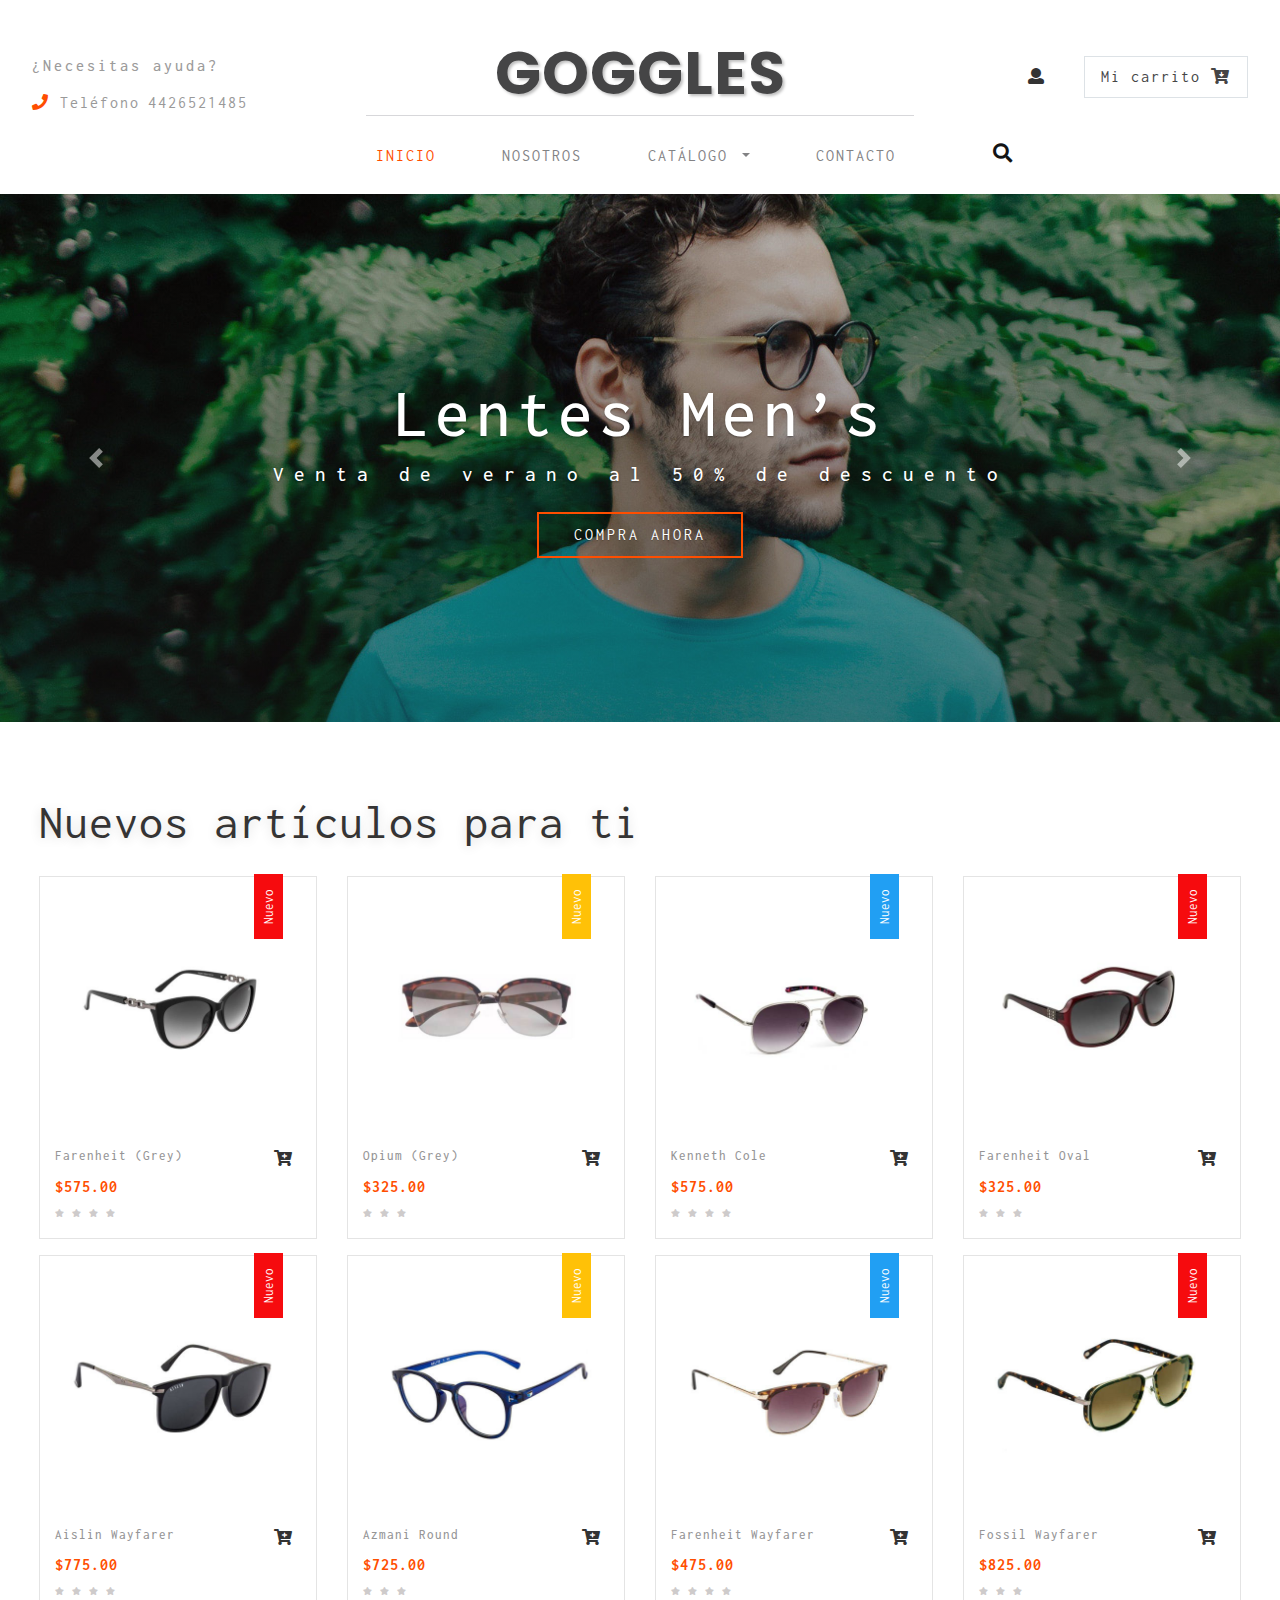
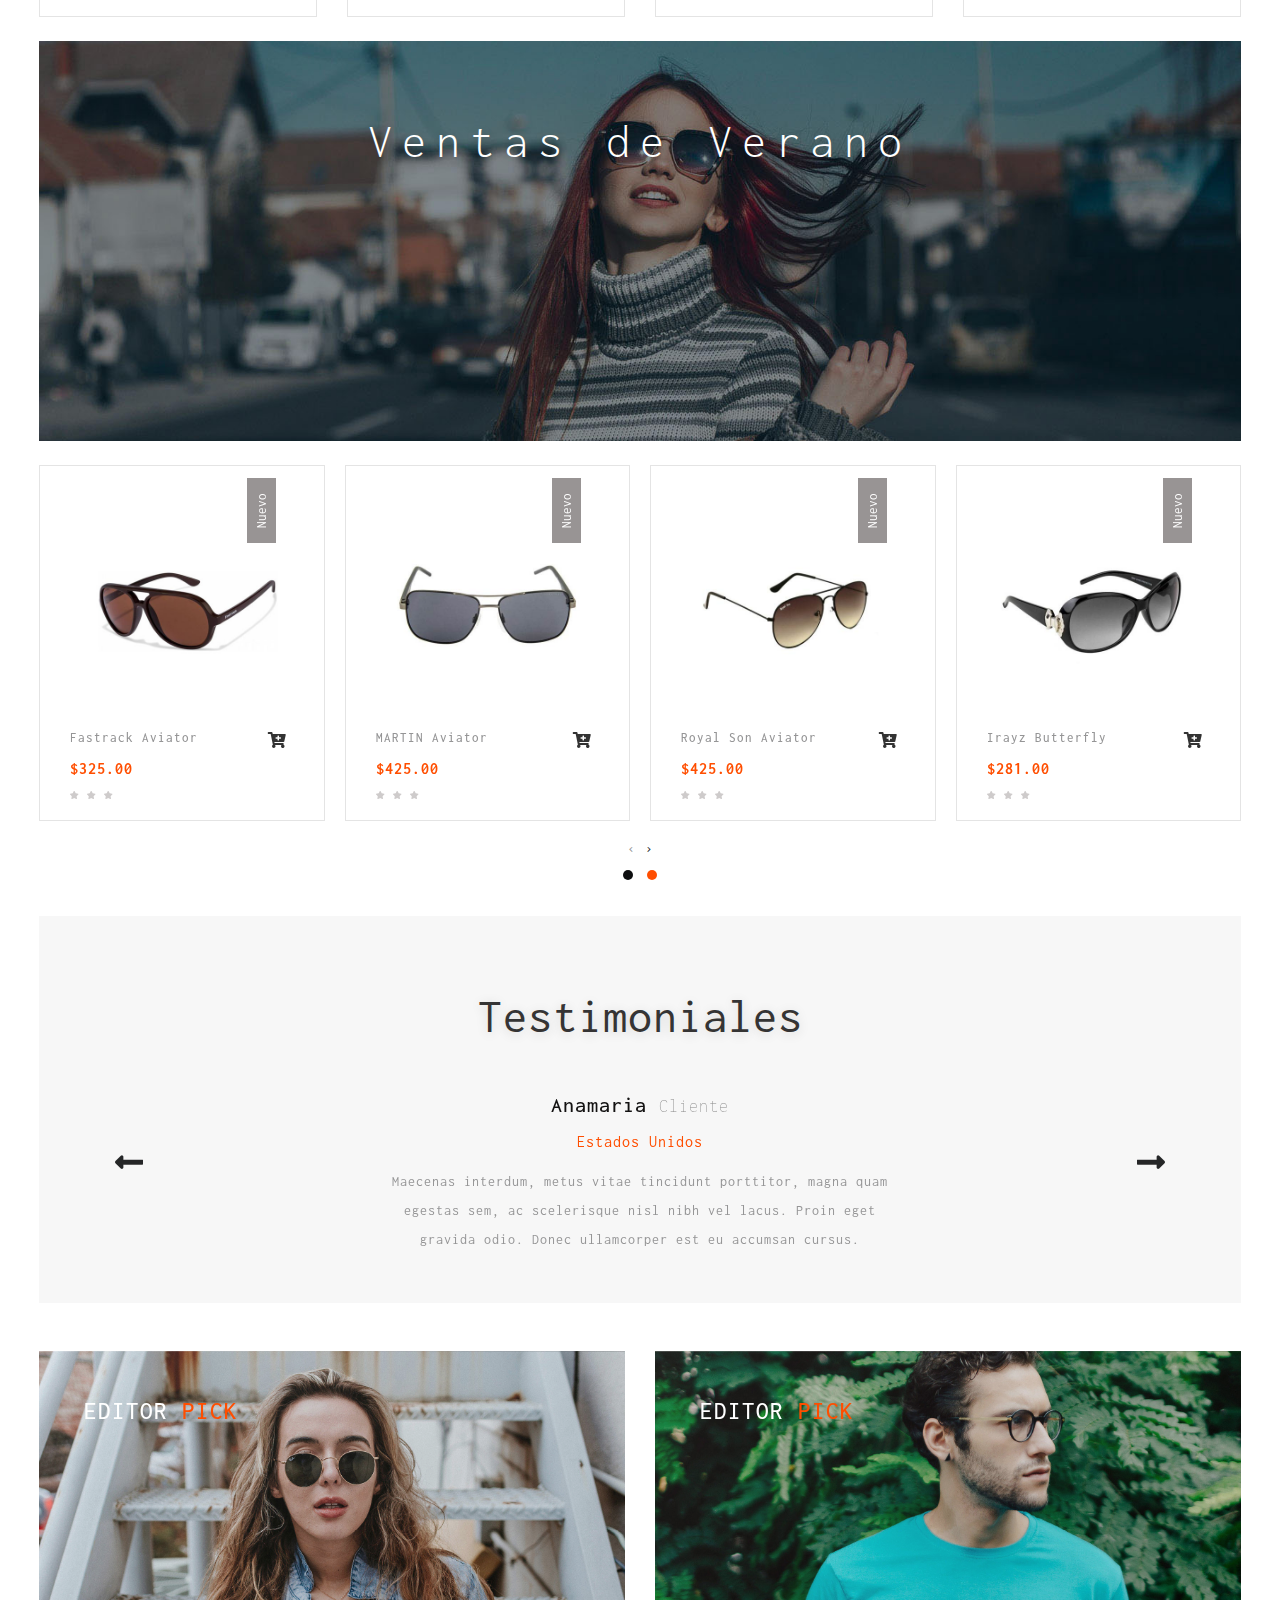
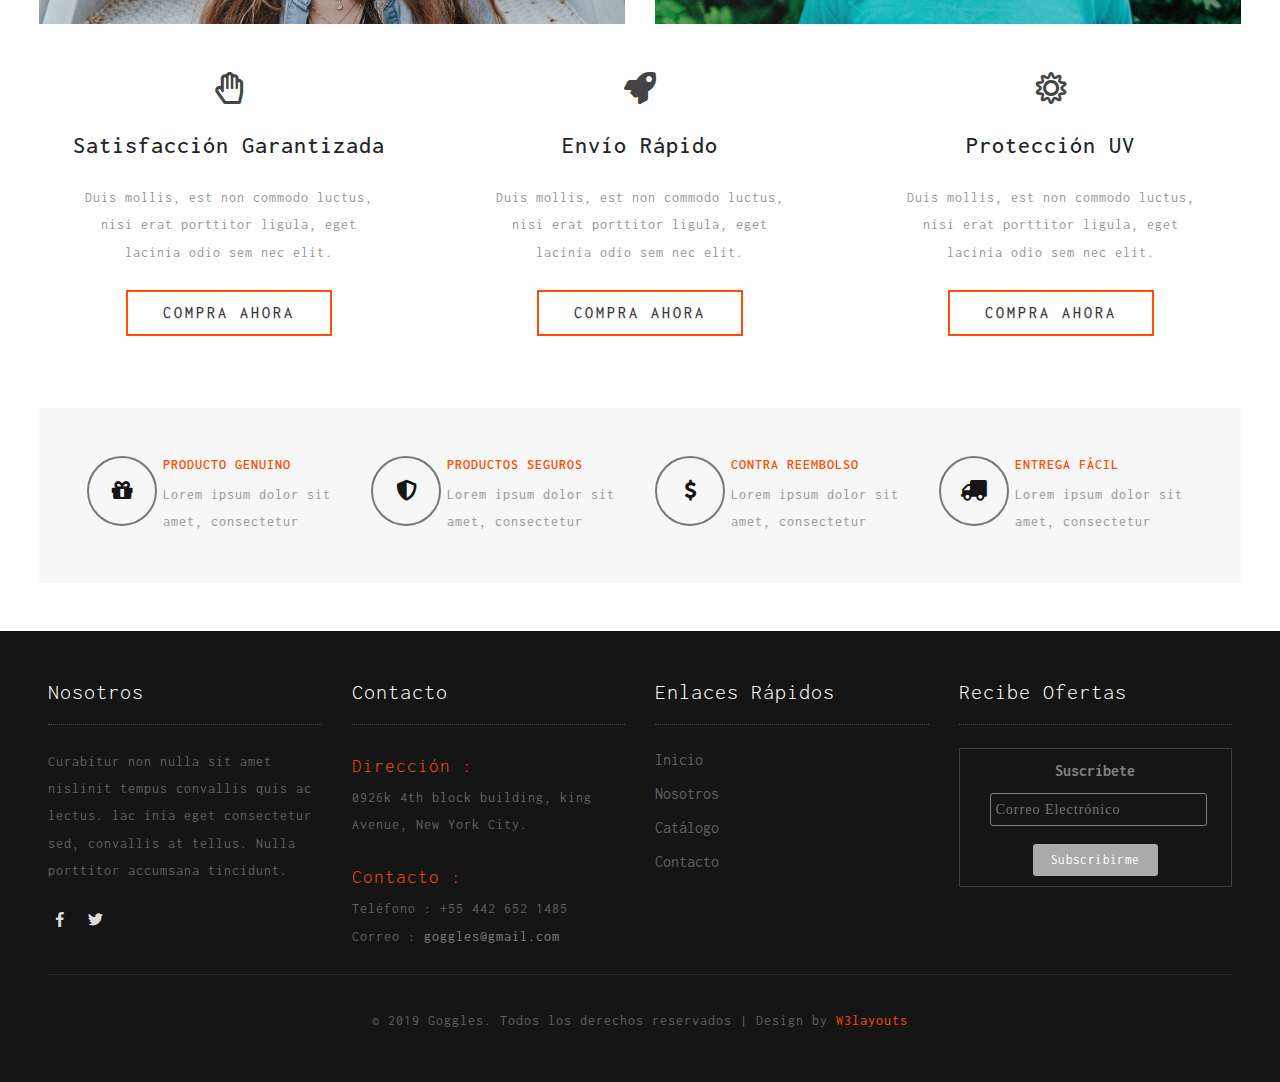
<file: index.html>
<!--
	Author: W3layouts
	Author URL: http://w3layouts.com
	License: Creative Commons Attribution 3.0 Unported
	License URL: http://creativecommons.org/licenses/by/3.0/
-->

<!DOCTYPE html>
<html lang="es">

<head>
	<title>Goggles</title>
	<meta name="viewport" content="width=device-width, initial-scale=1">
	<meta charset="utf-8">
	<meta name="keywords" content="Goggles a Responsive web template, Bootstrap Web Templates, Flat Web Templates, Android Compatible web template, 
Smartphone Compatible web template, free webdesigns for Nokia, Samsung, LG, SonyEricsson, Motorola web design" />
<script id="mcjs">!function(c,h,i,m,p){m=c.createElement(h),p=c.getElementsByTagName(h)[0],m.async=1,m.src=i,p.parentNode.insertBefore(m,p)}(document,"script","https://chimpstatic.com/mcjs-connected/js/users/03397e1a57baaf834bf2a52f1/94a8ee80c7da0042a0c47dc13.js");</script>
	<script>
		addEventListener("load", function () {
			setTimeout(hideURLbar, 0);
		}, false);

		function hideURLbar() {
			window.scrollTo(0, 1);
		}
	</script>
	<script src="https://widget.flowxo.com/embed.js"
		data-fxo-widget="eyJ0aGVtZSI6IiM2N2MxOGUiLCJ3ZWIiOnsiYm90SWQiOiI1Y2QyY2NkZGFmZWRlMTAwMmMyYzA4NjAiLCJ0aGVtZSI6IiM2N2MxOGUifX0="
		async defer></script>
	<link href="css/bootstrap.css" rel='stylesheet' type='text/css' />
	<link href="css/login_overlay.css" rel='stylesheet' type='text/css' />
	<link href="css/style6.css" rel='stylesheet' type='text/css' />
	<link rel="stylesheet" href="css/shop.css" type="text/css" />
	<link rel="stylesheet" href="css/owl.carousel.css" type="text/css" media="all">
	<link rel="stylesheet" href="css/owl.theme.css" type="text/css" media="all">
	<link href="css/style.css" rel='stylesheet' type='text/css' />
	<link href="css/fontawesome-all.css" rel="stylesheet">
	<link href="//fonts.googleapis.com/css?family=Inconsolata:400,700" rel="stylesheet">
	<link href="//fonts.googleapis.com/css?family=Poppins:100,100i,200,200i,300,300i,400,400i,500,500i,600,600i,700,700i,800"
			rel="stylesheet">
	<link href="//cdn-images.mailchimp.com/embedcode/horizontal-slim-10_7.css" rel="stylesheet" type="text/css">
</head>

<body>
	<div class="banner-top container-fluid" id="home">
		<!-- header -->
		<header>
			<div class="row">
				<div class="col-md-3 top-info text-left mt-lg-4">
					<h6>¿Necesitas ayuda?</h6>
					<ul>
						<li>
							<i class="fas fa-phone"></i> Teléfono</li>
						<li class="number-phone mt-3">4426521485</li>
					</ul>
				</div>
				<div class="col-md-6 logo-w3layouts text-center">
					<h1 class="logo-w3layouts">
						<a class="navbar-brand" href="index.html">
							Goggles </a>
					</h1>
				</div>

				<div class="col-md-3 top-info-cart text-right mt-lg-4">
					<ul class="cart-inner-info">
						<li class="button-log">
							<a class="btn-open" href="#">
								<span class="fa fa-user" aria-hidden="true"></span>
							</a>
						</li>
						<li class="galssescart galssescart2 cart cart box_1">
							<form action="#" method="post" class="last">
								<input type="hidden" name="cmd" value="_cart">
								<input type="hidden" name="display" value="1">
								<button class="top_googles_cart" type="submit" name="submit" value="">
									Mi carrito
									<i class="fas fa-cart-arrow-down"></i>
								</button>
							</form>
						</li>
					</ul>
					<!---->
					<div class="overlay-login text-left">
						<button type="button" class="overlay-close1">
							<i class="fa fa-times" aria-hidden="true"></i>
						</button>
						<div class="wrap">
							<h5 class="text-center mb-4">Iniciar Sesión</h5>
							<div class="login p-5 bg-dark mx-auto mw-100">
								<form action="#" method="post">
									<div class="form-group">
										<label class="mb-2">Correo Electrónico</label>
										<input type="email" class="form-control" id="exampleInputEmail1" aria-describedby="emailHelp" placeholder="" required="">
										<small id="emailHelp" class="form-text text-muted">Nunca compartiremos su correo electrónico con nadie más.</small>
									</div>
									<div class="form-group">
										<label class="mb-2">Contraseña</label>
										<input type="password" class="form-control" id="exampleInputPassword1" placeholder="" required="">
									</div>
									<div class="form-check mb-2">
										<input type="checkbox" class="form-check-input" id="exampleCheck1">
										<label class="form-check-label" for="exampleCheck1">Recordarme</label>
									</div>
									<button type="submit" class="btn btn-primary submit mb-4">Registrarse</button>

								</form>
							</div>
							<!---->
						</div>
					</div>
					<!---->
				</div>
			</div>
			<div class="search">
				<div class="mobile-nav-button">
					<button id="trigger-overlay" type="button">
						<i class="fas fa-search"></i>
					</button>
				</div>
				<!-- open/close -->
				<div class="overlay overlay-door">
					<button type="button" class="overlay-close">
						<i class="fa fa-times" aria-hidden="true"></i>
					</button>
					<form action="#" method="post" class="d-flex">
						<input class="form-control" type="search" placeholder="Buscar..." required="">
						<button type="submit" class="btn btn-primary submit">
							<i class="fas fa-search"></i>
						</button>
					</form>

				</div>
				<!-- open/close -->
			</div>
			<label class="top-log mx-auto"></label>
			<nav class="navbar navbar-expand-lg navbar-light bg-light top-header mb-2">

				<button class="navbar-toggler mx-auto" type="button" data-toggle="collapse" data-target="#navbarSupportedContent" aria-controls="navbarSupportedContent"
				    aria-expanded="false" aria-label="Toggle navigation">
					<span class="navbar-toggler-icon">
						
					</span>
				</button>
				<div class="collapse navbar-collapse" id="navbarSupportedContent">
					<ul class="navbar-nav nav-mega mx-auto">
						<li class="nav-item active">
							<a class="nav-link ml-lg-0" href="index.html">Inicio
								<span class="sr-only">(current)</span>
							</a>
						</li>
						<li class="nav-item">
							<a class="nav-link" href="about.html">Nosotros</a>
						</li>
						<li class="nav-item dropdown">
							<a class="nav-link dropdown-toggle" href="#" id="navbarDropdown1" role="button" data-toggle="dropdown" aria-haspopup="true"
							    aria-expanded="false">
								Catálogo
							</a>
							<ul class="dropdown-menu mega-menu ">
								<li>
									<div class="row">
										<div class="col-md-4 media-list span4 text-left">
											<h5 class="tittle-w3layouts-sub"> Tittle goes here </h5>
											<ul>
												<li class="media-mini mt-3">
													<a href="shop.html">Designer Glasses</a>
												</li>
												<li class="">
													<a href="shop.html"> Ray-Ban</a>
												</li>
												<li>
													<a href="shop.html">Prescription Glasses</a>
												</li>
												<li>
													<a href="shop.html">Rx Sunglasses</a>
												</li>
												<li>
													<a href="shop.html">Contact Lenses</a>
												</li>
												<li>
													<a href="shop.html">Multifocal Glasses</a>
												</li>
												<li>
													<a href="shop.html">Kids Glasses</a>
												</li>
												<li>
													<a href="shop.html">Lightweight Glasses</a>
												</li>
												<li>
													<a href="shop.html">Sports Glasses</a>
												</li>
											</ul>
										</div>
										<div class="col-md-4 media-list span4 text-left">
											<h5 class="tittle-w3layouts-sub"> Tittle goes here </h5>
											<ul>
												<li class="media-mini mt-3">

													<a href="shop.html">Brooks Brothers</a>
												</li>
												<li>
													<a href="shop.html">Persol</a>
												</li>
												<li>
													<a href="shop.html">Polo Ralph Lauren</a>
												</li>
												<li>
													<a href="shop.html">Prada</a>
												</li>
												<li>
													<a href="shop.html">Ray-Ban Jr</a>
												</li>
												<li>
													<a href="shop.html">Sferoflex</a>
												</li>
											</ul>
											<ul class="sub-in text-left">

												<li>
													<a href="shop.html">Polo Ralph Lauren</a>
												</li>
												<li>
													<a href="shop.html">Prada</a>
												</li>
												<li>
													<a href="shop.html">Ray-Ban Jr</a>
												</li>
											</ul>

										</div>
										<div class="col-md-4 media-list span4 text-left">

											<h5 class="tittle-w3layouts-sub-nav">Tittle goes here </h5>
											<div class="media-mini mt-3">
												<a href="shop.html">
													<img src="images/g1.jpg" class="img-fluid" alt="">
												</a>
											</div>

										</div>
									</div>
									<hr>
								</li>
							</ul>
						</li>
						<li class="nav-item">
							<a class="nav-link" href="contact.html">Contacto</a>
						</li>
					</ul>

				</div>
			</nav>
		</header>
		<!-- //header -->
		<!-- banner -->
		<div class="banner">
			<div id="carouselExampleIndicators" class="carousel slide" data-ride="carousel">
				<ol class="carousel-indicators">
					<li data-target="#carouselExampleIndicators" data-slide-to="0" class="active"></li>
					<li data-target="#carouselExampleIndicators" data-slide-to="1"></li>
					<li data-target="#carouselExampleIndicators" data-slide-to="2"></li>
					<li data-target="#carouselExampleIndicators" data-slide-to="3"></li>
				</ol>
				<div class="carousel-inner" role="listbox">
					<div class="carousel-item active">
						<div class="carousel-caption text-center">
							<h3>Lentes Men’s
								<span>Venta de verano al 50% de descuento</span>
							</h3>
							<a href="shop.html" class="btn btn-sm animated-button gibson-three mt-4">Compra Ahora</a>
						</div>
					</div>
					<div class="carousel-item item2">
						<div class="carousel-caption text-center">
							<h3>Lentes Women’s
								<span>¿Quiéres verte increíble?</span>
							</h3>
							<a href="shop.html" class="btn btn-sm animated-button gibson-three mt-4">Compra Ahora</a>

						</div>
					</div>
					<div class="carousel-item item3">
						<div class="carousel-caption text-center">
							<h3>Lentes Men’s
								<span>Venta de verano al 50% de descuento</span>
							</h3>
							<a href="shop.html" class="btn btn-sm animated-button gibson-three mt-4">Compra Ahora</a>

						</div>
					</div>
					<div class="carousel-item item4">
						<div class="carousel-caption text-center">
							<h3>Lentes Women’s
								<span>¿Quiéres verte increíble?</span>
							</h3>
							<a href="shop.html" class="btn btn-sm animated-button gibson-three mt-4">Compra Ahora</a>
						</div>
					</div>
				</div>
				<a class="carousel-control-prev" href="#carouselExampleIndicators" role="button" data-slide="prev">
					<span class="carousel-control-prev-icon" aria-hidden="true"></span>
					<span class="sr-only">Previous</span>
				</a>
				<a class="carousel-control-next" href="#carouselExampleIndicators" role="button" data-slide="next">
					<span class="carousel-control-next-icon" aria-hidden="true"></span>
					<span class="sr-only">Next</span>
				</a>
			</div>
			<!--//banner -->
		</div>
	</div>
	<!--//banner-sec-->
	<section class="banner-bottom-wthreelayouts py-lg-5 py-3">
		<div class="container-fluid">
			<div class="inner-sec-shop px-lg-4 px-3">
				<h3 class="tittle-w3layouts my-lg-4 my-4">Nuevos artículos para ti</h3>
				<div class="row">
					<!-- /womens -->
					<div class="col-md-3 product-men women_two">
						<div class="product-googles-info googles">
							<div class="men-pro-item">
								<div class="men-thumb-item">
									<img src="images/s1.jpg" class="img-fluid" alt="">
									<div class="men-cart-pro">
										<div class="inner-men-cart-pro">
											<a href="single.html" class="link-product-add-cart">Vista rápida</a>
										</div>
									</div>
									<span class="product-new-top">Nuevo</span>
								</div>
								<div class="item-info-product">
									<div class="info-product-price">
										<div class="grid_meta">
											<div class="product_price">
												<h4>
													<a href="single.html">Farenheit (Grey)</a>
												</h4>
												<div class="grid-price mt-2">
													<span class="money ">$575.00</span>
												</div>
											</div>
											<ul class="stars">
												<li>
													<a href="#">
														<i class="fa fa-star" aria-hidden="true"></i>
													</a>
												</li>
												<li>
													<a href="#">
														<i class="fa fa-star" aria-hidden="true"></i>
													</a>
												</li>
												<li>
													<a href="#">
														<i class="fa fa-star" aria-hidden="true"></i>
													</a>
												</li>
												<li>
													<a href="#">
														<i class="fa fa-star" aria-hidden="true"></i>
													</a>
												</li>
												<li>
													<a href="#">
														<i class="fa fa-star-half-o" aria-hidden="true"></i>
													</a>
												</li>
											</ul>
										</div>
										<div class="googles single-item hvr-outline-out">
											<form action="#" method="post">
												<input type="hidden" name="cmd" value="_cart">
												<input type="hidden" name="add" value="1">
												<input type="hidden" name="googles_item" value="Farenheit">
												<input type="hidden" name="amount" value="575.00">
												<button type="submit" class="googles-cart pgoogles-cart">
													<i class="fas fa-cart-plus"></i>
												</button>

												
											</form>

										</div>
									</div>
									<div class="clearfix"></div>
								</div>
							</div>
						</div>
					</div>
					<div class="col-md-3 product-men women_two">
						<div class="product-googles-info googles">
							<div class="men-pro-item">
								<div class="men-thumb-item">
									<img src="images/s2.jpg" class="img-fluid" alt="">
									<div class="men-cart-pro">
										<div class="inner-men-cart-pro">
											<a href="single.html" class="link-product-add-cart">Vista rápida</a>
										</div>
									</div>
									<span class="product-new-top">Nuevo</span>
								</div>
								<div class="item-info-product">

									<div class="info-product-price">
										<div class="grid_meta">
											<div class="product_price">
												<h4>
													<a href="single.html">Opium (Grey)</a>
												</h4>
												<div class="grid-price mt-2">
													<span class="money ">$325.00</span>
												</div>
											</div>
											<ul class="stars">
												<li>
													<a href="#">
														<i class="fa fa-star" aria-hidden="true"></i>
													</a>
												</li>
												<li>
													<a href="#">
														<i class="fa fa-star" aria-hidden="true"></i>
													</a>
												</li>
												<li>
													<a href="#">
														<i class="fa fa-star" aria-hidden="true"></i>
													</a>
												</li>
												<li>
													<a href="#">
														<i class="fa fa-star-half-o" aria-hidden="true"></i>
													</a>
												</li>
												<li>
													<a href="#">
														<i class="fa fa-star-o" aria-hidden="true"></i>
													</a>
												</li>
											</ul>
										</div>
										<div class="googles single-item hvr-outline-out">
											<form action="#" method="post">
												<input type="hidden" name="cmd" value="_cart">
												<input type="hidden" name="add" value="1">
												<input type="hidden" name="googles_item" value="Opium (Grey)">
												<input type="hidden" name="amount" value="325.00">
												<button type="submit" class="googles-cart pgoogles-cart">
													<i class="fas fa-cart-plus"></i>
												</button>

												
											</form>

										</div>
									</div>
									<div class="clearfix"></div>
								</div>
							</div>
						</div>
					</div>
					<div class="col-md-3 product-men women_two">
						<div class="product-googles-info googles">
							<div class="men-pro-item">
								<div class="men-thumb-item">
									<img src="images/s3.jpg" class="img-fluid" alt="">
									<div class="men-cart-pro">
										<div class="inner-men-cart-pro">
											<a href="single.html" class="link-product-add-cart">Vista rápida</a>
										</div>
									</div>
									<span class="product-new-top">Nuevo</span>
								</div>
								<div class="item-info-product">

									<div class="info-product-price">
										<div class="grid_meta">
											<div class="product_price">
												<h4>
													<a href="single.html">Kenneth Cole</a>
												</h4>
												<div class="grid-price mt-2">
													<span class="money ">$575.00</span>
												</div>
											</div>
											<ul class="stars">
												<li>
													<a href="#">
														<i class="fa fa-star" aria-hidden="true"></i>
													</a>
												</li>
												<li>
													<a href="#">
														<i class="fa fa-star" aria-hidden="true"></i>
													</a>
												</li>
												<li>
													<a href="#">
														<i class="fa fa-star" aria-hidden="true"></i>
													</a>
												</li>
												<li>
													<a href="#">
														<i class="fa fa-star" aria-hidden="true"></i>
													</a>
												</li>
												<li>
													<a href="#">
														<i class="fa fa-star-half-o" aria-hidden="true"></i>
													</a>
												</li>
											</ul>
										</div>
										<div class="googles single-item hvr-outline-out">
											<form action="#" method="post">
												<input type="hidden" name="cmd" value="_cart">
												<input type="hidden" name="add" value="1">
												<input type="hidden" name="googles_item" value="Kenneth Cole">
												<input type="hidden" name="amount" value="575.00">
												<button type="submit" class="googles-cart pgoogles-cart">
													<i class="fas fa-cart-plus"></i>
												</button>
												
											</form>

										</div>
									</div>
									<div class="clearfix"></div>
								</div>
							</div>
						</div>
					</div>
					<div class="col-md-3 product-men women_two">
						<div class="product-googles-info googles">
							<div class="men-pro-item">
								<div class="men-thumb-item">
									<img src="images/s4.jpg" class="img-fluid" alt="">
									<div class="men-cart-pro">
										<div class="inner-men-cart-pro">
											<a href="single.html" class="link-product-add-cart">Vista rápida</a>
										</div>
									</div>
									<span class="product-new-top">Nuevo</span>
								</div>
								<div class="item-info-product">

									<div class="info-product-price">
										<div class="grid_meta">
											<div class="product_price">
												<h4>
													<a href="single.html">Farenheit Oval </a>
												</h4>
												<div class="grid-price mt-2">
													<span class="money ">$325.00</span>
												</div>
											</div>
											<ul class="stars">
												<li>
													<a href="#">
														<i class="fa fa-star" aria-hidden="true"></i>
													</a>
												</li>
												<li>
													<a href="#">
														<i class="fa fa-star" aria-hidden="true"></i>
													</a>
												</li>
												<li>
													<a href="#">
														<i class="fa fa-star" aria-hidden="true"></i>
													</a>
												</li>
												<li>
													<a href="#">
														<i class="fa fa-star-half-o" aria-hidden="true"></i>
													</a>
												</li>
												<li>
													<a href="#">
														<i class="fa fa-star-o" aria-hidden="true"></i>
													</a>
												</li>
											</ul>
										</div>
										<div class="googles single-item hvr-outline-out">
											<form action="#" method="post">
												<input type="hidden" name="cmd" value="_cart">
												<input type="hidden" name="add" value="1">
												<input type="hidden" name="googles_item" value="Farenheit Oval">
												<input type="hidden" name="amount" value="325.00">
												<button type="submit" class="googles-cart pgoogles-cart">
													<i class="fas fa-cart-plus"></i>
												</button>

												
											</form>

										</div>
									</div>
									<div class="clearfix"></div>
								</div>
							</div>
						</div>
					</div>
				</div>
				<!-- //womens -->
				<!-- /mens -->
				<div class="row mt-lg-3 mt-0">
					<!-- /womens -->
					<div class="col-md-3 product-men women_two">
						<div class="product-googles-info googles">
							<div class="men-pro-item">
								<div class="men-thumb-item">
									<img src="images/m1.jpg" class="img-fluid" alt="">
									<div class="men-cart-pro">
										<div class="inner-men-cart-pro">
											<a href="single.html" class="link-product-add-cart">Vista rápida</a>
										</div>
									</div>
									<span class="product-new-top">Nuevo</span>
								</div>
								<div class="item-info-product">

									<div class="info-product-price">
										<div class="grid_meta">
											<div class="product_price">
												<h4>
													<a href="single.html">Aislin Wayfarer </a>
												</h4>
												<div class="grid-price mt-2">
													<span class="money ">$775.00</span>
												</div>
											</div>
											<ul class="stars">
												<li>
													<a href="#">
														<i class="fa fa-star" aria-hidden="true"></i>
													</a>
												</li>
												<li>
													<a href="#">
														<i class="fa fa-star" aria-hidden="true"></i>
													</a>
												</li>
												<li>
													<a href="#">
														<i class="fa fa-star" aria-hidden="true"></i>
													</a>
												</li>
												<li>
													<a href="#">
														<i class="fa fa-star" aria-hidden="true"></i>
													</a>
												</li>
												<li>
													<a href="#">
														<i class="fa fa-star-half-o" aria-hidden="true"></i>
													</a>
												</li>
											</ul>
										</div>
										<div class="googles single-item hvr-outline-out">
											<form action="#" method="post">
												<input type="hidden" name="cmd" value="_cart">
												<input type="hidden" name="add" value="1">
												<input type="hidden" name="googles_item" value="Aislin Wayfarer">
												<input type="hidden" name="amount" value="775.00">
												<button type="submit" class="googles-cart pgoogles-cart">
													<i class="fas fa-cart-plus"></i>
												</button>
												
											</form>

										</div>
									</div>
									<div class="clearfix"></div>
								</div>
							</div>
						</div>
					</div>
					<div class="col-md-3 product-men women_two">
						<div class="product-googles-info googles">
							<div class="men-pro-item">
								<div class="men-thumb-item">
									<img src="images/m2.jpg" class="img-fluid" alt="">
									<div class="men-cart-pro">
										<div class="inner-men-cart-pro">
											<a href="single.html" class="link-product-add-cart">Vista rápida</a>
										</div>
									</div>
									<span class="product-new-top">Nuevo</span>
								</div>
								<div class="item-info-product">

									<div class="info-product-price">
										<div class="grid_meta">
											<div class="product_price">
												<h4>
													<a href="single.html">Azmani Round </a>
												</h4>
												<div class="grid-price mt-2">
													<span class="money ">$725.00</span>
												</div>
											</div>
											<ul class="stars">
												<li>
													<a href="#">
														<i class="fa fa-star" aria-hidden="true"></i>
													</a>
												</li>
												<li>
													<a href="#">
														<i class="fa fa-star" aria-hidden="true"></i>
													</a>
												</li>
												<li>
													<a href="#">
														<i class="fa fa-star" aria-hidden="true"></i>
													</a>
												</li>
												<li>
													<a href="#">
														<i class="fa fa-star-half-o" aria-hidden="true"></i>
													</a>
												</li>
												<li>
													<a href="#">
														<i class="fa fa-star-o" aria-hidden="true"></i>
													</a>
												</li>
											</ul>
										</div>
										<div class="googles single-item hvr-outline-out">
											<form action="#" method="post">
												<input type="hidden" name="cmd" value="_cart">
												<input type="hidden" name="add" value="1">
												<input type="hidden" name="googles_item" value="Azmani Round">
												<input type="hidden" name="amount" value="725.00">
												<button type="submit" class="googles-cart pgoogles-cart">
													<i class="fas fa-cart-plus"></i>
												</button>

												
											</form>
										</div>
									</div>
									<div class="clearfix"></div>
								</div>
							</div>
						</div>
					</div>
					<div class="col-md-3 product-men women_two">
						<div class="product-googles-info googles">
							<div class="men-pro-item">
								<div class="men-thumb-item">
									<img src="images/m3.jpg" class="img-fluid" alt="">
									<div class="men-cart-pro">
										<div class="inner-men-cart-pro">
											<a href="single.html" class="link-product-add-cart">Vista rápida</a>
										</div>
									</div>
									<span class="product-new-top">Nuevo</span>
								</div>
								<div class="item-info-product">

									<div class="info-product-price">
										<div class="grid_meta">
											<div class="product_price">
												<h4>
													<a href="single.html">Farenheit Wayfarer</a>
												</h4>
												<div class="grid-price mt-2">
													<span class="money ">$475.00</span>
												</div>
											</div>
											<ul class="stars">
												<li>
													<a href="#">
														<i class="fa fa-star" aria-hidden="true"></i>
													</a>
												</li>
												<li>
													<a href="#">
														<i class="fa fa-star" aria-hidden="true"></i>
													</a>
												</li>
												<li>
													<a href="#">
														<i class="fa fa-star" aria-hidden="true"></i>
													</a>
												</li>
												<li>
													<a href="#">
														<i class="fa fa-star" aria-hidden="true"></i>
													</a>
												</li>
												<li>
													<a href="#">
														<i class="fa fa-star-half-o" aria-hidden="true"></i>
													</a>
												</li>
											</ul>
										</div>
										<div class="googles single-item hvr-outline-out">
											<form action="#" method="post">
												<input type="hidden" name="cmd" value="_cart">
												<input type="hidden" name="add" value="1">
												<input type="hidden" name="googles_item" value="Farenheit Wayfarer">
												<input type="hidden" name="amount" value="475.00">
												<button type="submit" class="googles-cart pgoogles-cart">
													<i class="fas fa-cart-plus"></i>
												</button>
											
											</form>

										</div>
									</div>
									<div class="clearfix"></div>
								</div>
							</div>
						</div>
					</div>
					<div class="col-md-3 product-men women_two">
						<div class="product-googles-info googles">
							<div class="men-pro-item">
								<div class="men-thumb-item">
									<img src="images/m4.jpg" class="img-fluid" alt="">
									<div class="men-cart-pro">
										<div class="inner-men-cart-pro">
											<a href="single.html" class="link-product-add-cart">Vista rápida</a>
										</div>
									</div>
									<span class="product-new-top">Nuevo</span>
								</div>
								<div class="item-info-product">

									<div class="info-product-price">
										<div class="grid_meta">
											<div class="product_price">
												<h4>
													<a href="single.html">Fossil Wayfarer </a>
												</h4>
												<div class="grid-price mt-2">
													<span class="money ">$825.00</span>
												</div>
											</div>
											<ul class="stars">
												<li>
													<a href="#">
														<i class="fa fa-star" aria-hidden="true"></i>
													</a>
												</li>
												<li>
													<a href="#">
														<i class="fa fa-star" aria-hidden="true"></i>
													</a>
												</li>
												<li>
													<a href="#">
														<i class="fa fa-star" aria-hidden="true"></i>
													</a>
												</li>
												<li>
													<a href="#">
														<i class="fa fa-star-half-o" aria-hidden="true"></i>
													</a>
												</li>
												<li>
													<a href="#">
														<i class="fa fa-star-o" aria-hidden="true"></i>
													</a>
												</li>
											</ul>
										</div>
										<div class="googles single-item hvr-outline-out">
											<form action="#" method="post">
												<input type="hidden" name="cmd" value="_cart">
												<input type="hidden" name="add" value="1">
												<input type="hidden" name="googles_item" value="Fossil Wayfarer">
												<input type="hidden" name="amount" value="825.00">
												<button type="submit" class="googles-cart pgoogles-cart">
													<i class="fas fa-cart-plus"></i>
												</button>
											</form>

										</div>
									</div>
									<div class="clearfix"></div>
								</div>
							</div>
						</div>
					</div>
					<!-- /mens -->
				</div>
				<!--//row-->
				<!--/meddle-->
				<div class="row">
					<div class="col-md-12 middle-slider my-4">
						<div class="middle-text-info ">

							<h3 class="tittle-w3layouts two text-center my-lg-4 mt-3">Ventas de Verano</h3>
							<div class="simply-countdown-custom" id="simply-countdown-custom"></div>

						</div>
					</div>
				</div>
				<!--//meddle-->
				<!--/slide-->
				<div class="slider-img mid-sec">
					<!--//banner-sec-->
					<div class="mid-slider">
						<div class="owl-carousel owl-theme row">
							<div class="item">
								<div class="gd-box-info text-center">
									<div class="product-men women_two bot-gd">
										<div class="product-googles-info slide-img googles">
											<div class="men-pro-item">
												<div class="men-thumb-item">
													<img src="images/s5.jpg" class="img-fluid" alt="">
													<div class="men-cart-pro">
														<div class="inner-men-cart-pro">
															<a href="single.html" class="link-product-add-cart">Vista rápida</a>
														</div>
													</div>
													<span class="product-new-top">Nuevo</span>
												</div>
												<div class="item-info-product">

													<div class="info-product-price">
														<div class="grid_meta">
															<div class="product_price">
																<h4>
																	<a href="single.html">Fastrack Aviator </a>
																</h4>
																<div class="grid-price mt-2">
																	<span class="money ">$325.00</span>
																</div>
															</div>
															<ul class="stars">
																<li>
																	<a href="#">
																		<i class="fa fa-star" aria-hidden="true"></i>
																	</a>
																</li>
																<li>
																	<a href="#">
																		<i class="fa fa-star" aria-hidden="true"></i>
																	</a>
																</li>
																<li>
																	<a href="#">
																		<i class="fa fa-star" aria-hidden="true"></i>
																	</a>
																</li>
																<li>
																	<a href="#">
																		<i class="fa fa-star-half-o" aria-hidden="true"></i>
																	</a>
																</li>
																<li>
																	<a href="#">
																		<i class="fa fa-star-o" aria-hidden="true"></i>
																	</a>
																</li>
															</ul>
														</div>
														<div class="googles single-item hvr-outline-out">
															<form action="#" method="post">
																<input type="hidden" name="cmd" value="_cart">
																<input type="hidden" name="add" value="1">
																<input type="hidden" name="googles_item" value="Fastrack Aviator">
																<input type="hidden" name="amount" value="325.00">
																<button type="submit" class="googles-cart pgoogles-cart">
																	<i class="fas fa-cart-plus"></i>
																</button>
															</form>

														</div>
													</div>

												</div>
											</div>
										</div>
									</div>
								</div>
							</div>
							<div class="item">
								<div class="gd-box-info text-center">
									<div class="product-men women_two bot-gd">
										<div class="product-googles-info slide-img googles">
											<div class="men-pro-item">
												<div class="men-thumb-item">
													<img src="images/s6.jpg" class="img-fluid" alt="">
													<div class="men-cart-pro">
														<div class="inner-men-cart-pro">
															<a href="single.html" class="link-product-add-cart">Vista rápida</a>
														</div>
													</div>
													<span class="product-new-top">Nuevo</span>
												</div>
												<div class="item-info-product">

													<div class="info-product-price">
														<div class="grid_meta">
															<div class="product_price">
																<h4>
																	<a href="single.html">MARTIN Aviator </a>
																</h4>
																<div class="grid-price mt-2">
																	<span class="money ">$425.00</span>
																</div>
															</div>
															<ul class="stars">
																<li>
																	<a href="#">
																		<i class="fa fa-star" aria-hidden="true"></i>
																	</a>
																</li>
																<li>
																	<a href="#">
																		<i class="fa fa-star" aria-hidden="true"></i>
																	</a>
																</li>
																<li>
																	<a href="#">
																		<i class="fa fa-star" aria-hidden="true"></i>
																	</a>
																</li>
																<li>
																	<a href="#">
																		<i class="fa fa-star-half-o" aria-hidden="true"></i>
																	</a>
																</li>
																<li>
																	<a href="#">
																		<i class="fa fa-star-o" aria-hidden="true"></i>
																	</a>
																</li>
															</ul>
														</div>
														<div class="googles single-item hvr-outline-out">
															<form action="#" method="post">
																<input type="hidden" name="cmd" value="_cart">
																<input type="hidden" name="add" value="1">
																<input type="hidden" name="googles_item" value="MARTIN Aviator">
																<input type="hidden" name="amount" value="425.00">
																<button type="submit" class="googles-cart pgoogles-cart">
																	<i class="fas fa-cart-plus"></i>
																</button>
															</form>

														</div>
													</div>

												</div>
											</div>
										</div>
									</div>
								</div>
							</div>
							<div class="item">
								<div class="gd-box-info text-center">
									<div class="product-men women_two bot-gd">
										<div class="product-googles-info slide-img googles">
											<div class="men-pro-item">
												<div class="men-thumb-item">
													<img src="images/s7.jpg" class="img-fluid" alt="">
													<div class="men-cart-pro">
														<div class="inner-men-cart-pro">
															<a href="single.html" class="link-product-add-cart">Vista rápida</a>
														</div>
													</div>
													<span class="product-new-top">Nuevo</span>
												</div>
												<div class="item-info-product">

													<div class="info-product-price">
														<div class="grid_meta">
															<div class="product_price">
																<h4>
																	<a href="single.html">Royal Son Aviator </a>
																</h4>
																<div class="grid-price mt-2">
																	<span class="money ">$425.00</span>
																</div>
															</div>
															<ul class="stars">
																<li>
																	<a href="#">
																		<i class="fa fa-star" aria-hidden="true"></i>
																	</a>
																</li>
																<li>
																	<a href="#">
																		<i class="fa fa-star" aria-hidden="true"></i>
																	</a>
																</li>
																<li>
																	<a href="#">
																		<i class="fa fa-star" aria-hidden="true"></i>
																	</a>
																</li>
																<li>
																	<a href="#">
																		<i class="fa fa-star-half-o" aria-hidden="true"></i>
																	</a>
																</li>
																<li>
																	<a href="#">
																		<i class="fa fa-star-o" aria-hidden="true"></i>
																	</a>
																</li>
															</ul>
														</div>
														<div class="googles single-item hvr-outline-out">
															<form action="#" method="post">
																<input type="hidden" name="cmd" value="_cart">
																<input type="hidden" name="add" value="1">
																<input type="hidden" name="googles_item" value="Royal Son Aviator">
																<input type="hidden" name="amount" value="425.00">
																<button type="submit" class="googles-cart pgoogles-cart">
																	<i class="fas fa-cart-plus"></i>
																</button>
															</form>

														</div>
													</div>

												</div>
											</div>
										</div>
									</div>
								</div>
							</div>
							<div class="item">
								<div class="gd-box-info text-center">
									<div class="product-men women_two bot-gd">
										<div class="product-googles-info slide-img googles">
											<div class="men-pro-item">
												<div class="men-thumb-item">
													<img src="images/s8.jpg" class="img-fluid" alt="">
													<div class="men-cart-pro">
														<div class="inner-men-cart-pro">
															<a href="single.html" class="link-product-add-cart">Vista rápida</a>
														</div>
													</div>
													<span class="product-new-top">Nuevo</span>
												</div>
												<div class="item-info-product">

													<div class="info-product-price">
														<div class="grid_meta">
															<div class="product_price">
																<h4>
																	<a href="single.html">Irayz Butterfly </a>
																</h4>
																<div class="grid-price mt-2">
																	<span class="money ">$281.00</span>
																</div>
															</div>
															<ul class="stars">
																<li>
																	<a href="#">
																		<i class="fa fa-star" aria-hidden="true"></i>
																	</a>
																</li>
																<li>
																	<a href="#">
																		<i class="fa fa-star" aria-hidden="true"></i>
																	</a>
																</li>
																<li>
																	<a href="#">
																		<i class="fa fa-star" aria-hidden="true"></i>
																	</a>
																</li>
																<li>
																	<a href="#">
																		<i class="fa fa-star-half-o" aria-hidden="true"></i>
																	</a>
																</li>
																<li>
																	<a href="#">
																		<i class="fa fa-star-o" aria-hidden="true"></i>
																	</a>
																</li>
															</ul>
														</div>
														<div class="googles single-item hvr-outline-out">
															<form action="#" method="post">
																<input type="hidden" name="cmd" value="_cart">
																<input type="hidden" name="add" value="1">
																<input type="hidden" name="googles_item" value="Irayz Butterfly">
																<input type="hidden" name="amount" value="281.00">
																<button type="submit" class="googles-cart pgoogles-cart">
																	<i class="fas fa-cart-plus"></i>
																</button>
															</form>

														</div>
													</div>

												</div>
											</div>
										</div>
									</div>
								</div>
							</div>
							<div class="item">
								<div class="gd-box-info text-center">
									<div class="product-men women_two bot-gd">
										<div class="product-googles-info slide-img googles">
											<div class="men-pro-item">
												<div class="men-thumb-item">
													<img src="images/s9.jpg" class="img-fluid" alt="">
													<div class="men-cart-pro">
														<div class="inner-men-cart-pro">
															<a href="single.html" class="link-product-add-cart">Vista rápida</a>
														</div>
													</div>
													<span class="product-new-top">Nuevo</span>
												</div>
												<div class="item-info-product">

													<div class="info-product-price">
														<div class="grid_meta">
															<div class="product_price">
																<h4>
																	<a href="single.html">Jerry Rectangular </a>
																</h4>
																<div class="grid-price mt-2">
																	<span class="money ">$525.00</span>
																</div>
															</div>
															<ul class="stars">
																<li>
																	<a href="#">
																		<i class="fa fa-star" aria-hidden="true"></i>
																	</a>
																</li>
																<li>
																	<a href="#">
																		<i class="fa fa-star" aria-hidden="true"></i>
																	</a>
																</li>
																<li>
																	<a href="#">
																		<i class="fa fa-star" aria-hidden="true"></i>
																	</a>
																</li>
																<li>
																	<a href="#">
																		<i class="fa fa-star-half-o" aria-hidden="true"></i>
																	</a>
																</li>
																<li>
																	<a href="#">
																		<i class="fa fa-star-o" aria-hidden="true"></i>
																	</a>
																</li>
															</ul>
														</div>
														<div class="googles single-item hvr-outline-out">
															<form action="#" method="post">
																<input type="hidden" name="cmd" value="_cart">
																<input type="hidden" name="add" value="1">
																<input type="hidden" name="googles_item" value="Jerry Rectangular ">
																<input type="hidden" name="amount" value="525.00">
																<button type="submit" class="googles-cart pgoogles-cart">
																	<i class="fas fa-cart-plus"></i>
																</button>
															</form>

														</div>
													</div>

												</div>
											</div>
										</div>
									</div>
								</div>
							</div>
							<div class="item">
								<div class="gd-box-info text-center">
									<div class="product-men women_two bot-gd">
										<div class="product-googles-info slide-img googles">
											<div class="men-pro-item">
												<div class="men-thumb-item">
													<img src="images/s10.jpg" class="img-fluid" alt="">
													<div class="men-cart-pro">
														<div class="inner-men-cart-pro">
															<a href="single.html" class="link-product-add-cart">Vista rápida</a>
														</div>
													</div>
													<span class="product-new-top">Nuevo</span>
												</div>
												<div class="item-info-product">

													<div class="info-product-price">
														<div class="grid_meta">
															<div class="product_price">
																<h4>
																	<a href="single.html">Herdy Wayfarer </a>
																</h4>
																<div class="grid-price mt-2">
																	<span class="money ">$325.00</span>
																</div>
															</div>
															<ul class="stars">
																<li>
																	<a href="#">
																		<i class="fa fa-star" aria-hidden="true"></i>
																	</a>
																</li>
																<li>
																	<a href="#">
																		<i class="fa fa-star" aria-hidden="true"></i>
																	</a>
																</li>
																<li>
																	<a href="#">
																		<i class="fa fa-star" aria-hidden="true"></i>
																	</a>
																</li>
																<li>
																	<a href="#">
																		<i class="fa fa-star-half-o" aria-hidden="true"></i>
																	</a>
																</li>
																<li>
																	<a href="#">
																		<i class="fa fa-star-o" aria-hidden="true"></i>
																	</a>
																</li>
															</ul>
														</div>
														<div class="googles single-item hvr-outline-out">
															<form action="#" method="post">
																<input type="hidden" name="cmd" value="_cart">
																<input type="hidden" name="add" value="1">
																<input type="hidden" name="googles_item" value="Herdy Wayfarer">
																<input type="hidden" name="amount" value="325.00">
																<button type="submit" class="googles-cart pgoogles-cart">
																	<i class="fas fa-cart-plus"></i>
																</button>
															</form>

														</div>
													</div>

												</div>
											</div>
										</div>
									</div>
								</div>
							</div>
						</div>
					</div>
				</div>
				<!-- /testimonials -->
				<div class="testimonials py-lg-4 py-3 mt-4">
					<div class="testimonials-inner py-lg-4 py-3">
						<h3 class="tittle-w3layouts text-center my-lg-4 my-4">Testimoniales</h3>
						<div id="carouselExampleControls" class="carousel slide" data-ride="carousel">
							<div class="carousel-inner" role="listbox">
								<div class="carousel-item active">
									<div class="testimonials_grid text-center">
										<h3>Anamaria
											<span>Cliente</span>
										</h3>
										<label>Estados Unidos</label>
										<p>Maecenas interdum, metus vitae tincidunt porttitor, magna quam egestas sem, ac scelerisque nisl nibh vel lacus.
											Proin eget gravida odio. Donec ullamcorper est eu accumsan cursus.</p>
									</div>
								</div>
								<div class="carousel-item">
									<div class="testimonials_grid text-center">
										<h3>Esmeralda
											<span>Clientes</span>
										</h3>
										<label>Estados Unidos</label>
										<p>Maecenas interdum, metus vitae tincidunt porttitor, magna quam egestas sem, ac scelerisque nisl nibh vel lacus.
											Proin eget gravida odio. Donec ullamcorper est eu accumsan cursus.</p>
									</div>
								</div>
								<div class="carousel-item">
									<div class="testimonials_grid text-center">
										<h3>Gretchen
											<span>Cliente</span>
										</h3>
										<label>Estados Unidos</label>
										<p>Maecenas interdum, metus vitae tincidunt porttitor, magna quam egestas sem, ac scelerisque nisl nibh vel lacus.
											Proin eget gravida odio. Donec ullamcorper est eu accumsan cursus.</p>
									</div>
								</div>
								<a class="carousel-control-prev test" href="#carouselExampleControls" role="button" data-slide="prev">
									<span class="fas fa-long-arrow-alt-left"></span>
									<span class="sr-only">Previous</span>
								</a>
								<a class="carousel-control-next test" href="#carouselExampleControls" role="button" data-slide="next">
									<span class="fas fa-long-arrow-alt-right" aria-hidden="true"></span>
									<span class="sr-only">Next</span>

								</a>
							</div>
						</div>
					</div>
				</div>
				<!-- //testimonials -->
				<div class="row galsses-grids pt-lg-5 pt-3">
					<div class="col-lg-6 galsses-grid-left">
						<figure class="effect-lexi">
							<img src="images/banner4.jpg" alt="" class="img-fluid">
							<figcaption>
								<h3>Editor
									<span>Pick</span>
								</h3>
								<p> Expresa tu estilo ahora.</p>
							</figcaption>
						</figure>
					</div>
					<div class="col-lg-6 galsses-grid-left">
						<figure class="effect-lexi">
							<img src="images/banner1.jpg" alt="" class="img-fluid">
							<figcaption>
								<h3>Editor
									<span>Pick</span>
								</h3>
								<p>Expresa tu estilo ahora.</p>
							</figcaption>
						</figure>
					</div>
				</div>
				<!-- /grids -->
				<div class="bottom-sub-grid-content py-lg-5 py-3">
					<div class="row">
						<div class="col-lg-4 bottom-sub-grid text-center">
							<div class="bt-icon">

								<span class="far fa-hand-paper"></span>
							</div>

							<h4 class="sub-tittle-w3layouts my-lg-4 my-3">Satisfacción Garantizada</h4>
							<p>Duis mollis, est non commodo luctus, nisi erat porttitor ligula, eget lacinia odio sem nec elit.</p>
							<p>
								<a href="shop.html" class="btn btn-sm animated-button gibson-three mt-4">Compra Ahora</a>
							</p>
						</div>
						<!-- /.col-lg-4 -->
						<div class="col-lg-4 bottom-sub-grid text-center">
							<div class="bt-icon">
								<span class="fas fa-rocket"></span>
							</div>

							<h4 class="sub-tittle-w3layouts my-lg-4 my-3">Envío Rápido</h4>
							<p>Duis mollis, est non commodo luctus, nisi erat porttitor ligula, eget lacinia odio sem nec elit.</p>
							<p>
								<a href="shop.html" class="btn btn-sm animated-button gibson-three mt-4">Compra Ahora</a>
							</p>
						</div>
						<!-- /.col-lg-4 -->
						<div class="col-lg-4 bottom-sub-grid text-center">
							<div class="bt-icon">
								<span class="far fa-sun"></span>
							</div>

							<h4 class="sub-tittle-w3layouts my-lg-4 my-3">Protección UV</h4>
							<p>Duis mollis, est non commodo luctus, nisi erat porttitor ligula, eget lacinia odio sem nec elit.</p>
							<p>
								<a href="shop.html" class="btn btn-sm animated-button gibson-three mt-4">Compra Ahora</a>
							</p>
						</div>
						<!-- /.col-lg-4 -->
					</div>
				</div>
				<!-- //grids -->
				<!-- /clients-sec -->
				<div class="testimonials p-lg-5 p-3 mt-4">
					<div class="row last-section">
						<div class="col-lg-3 footer-top-w3layouts-grid-sec">
							<div class="mail-grid-icon text-center">
								<i class="fas fa-gift"></i>
							</div>
							<div class="mail-grid-text-info">
								<h3>Producto Genuino</h3>
								<p>Lorem ipsum dolor sit amet, consectetur</p>
							</div>
						</div>
						<div class="col-lg-3 footer-top-w3layouts-grid-sec">
							<div class="mail-grid-icon text-center">
								<i class="fas fa-shield-alt"></i>
							</div>
							<div class="mail-grid-text-info">
								<h3>Productos Seguros</h3>
								<p>Lorem ipsum dolor sit amet, consectetur</p>
							</div>
						</div>
						<div class="col-lg-3 footer-top-w3layouts-grid-sec">
							<div class="mail-grid-icon text-center">
								<i class="fas fa-dollar-sign"></i>
							</div>
							<div class="mail-grid-text-info">
								<h3>Contra Reembolso</h3>
								<p>Lorem ipsum dolor sit amet, consectetur</p>
							</div>
						</div>
						<div class="col-lg-3 footer-top-w3layouts-grid-sec">
							<div class="mail-grid-icon text-center">
								<i class="fas fa-truck"></i>
							</div>
							<div class="mail-grid-text-info">
								<h3>Entrega Fácil</h3>
								<p>Lorem ipsum dolor sit amet, consectetur</p>
							</div>
						</div>
					</div>
				</div>
				<!-- //clients-sec -->
			</div>
		</div>
	</section>
	<!-- about -->
	<!--footer -->
	<footer class="py-lg-5 py-3">
		<div class="container-fluid px-lg-5 px-3">
			<div class="row footer-top-w3layouts">
				<div class="col-lg-3 footer-grid-w3ls">
					<div class="footer-title">
						<h3>Nosotros</h3>
					</div>
					<div class="footer-text">
						<p>Curabitur non nulla sit amet nislinit tempus convallis quis ac lectus. lac inia eget consectetur sed, convallis at
							tellus. Nulla porttitor accumsana tincidunt.</p>
						<ul class="footer-social text-left mt-lg-4 mt-3">
						
							<li class="mx-2">
								<a href="https://www.facebook.com/Goggles-470955753445386/">
									<span class="fab fa-facebook-f"></span>
								</a>
							</li>
							<li class="mx-2">
								<a href="https://twitter.com/gogglesuaq">
									<span class="fab fa-twitter"></span>
								</a>
							</li>
						</ul>

					</div>
				</div>
				<div class="col-lg-3 footer-grid-w3ls">
					<div class="footer-title">
						<h3>Contacto</h3>
					</div>
					<div class="contact-info">
						<h4>Dirección :</h4>
						<p>0926k 4th block building, king Avenue, New York City.</p>
						<div class="phone">
							<h4>Contacto :</h4>
							<p>Teléfono : +55 442 652 1485</p>
							<p>Correo :
								<a href="mailto:info@example.com">goggles@gmail.com</a>
							</p>
						</div>
					</div>
				</div>
				<div class="col-lg-3 footer-grid-w3ls">
					<div class="footer-title">
						<h3>Enlaces Rápidos</h3>
					</div>
					<ul class="links">
						<li>
							<a href="index.html">Inicio</a>
						</li>
						<li>
							<a href="about.html">Nosotros</a>
						</li>
						<li>
							<a href="shop.html">Catálogo</a>
						</li>
						<li>
							<a href="contact.html">Contacto</a>
						</li>
					</ul>
				</div>
				<div class="col-lg-3 footer-grid-w3ls">
					<div class="footer-title">
						<h3>Recibe Ofertas</h3>
					</div>
					<div class="footer-text">
						<!-- <p>By subscribing to our mailing list you will always get latest news and updates from us.</p> -->
						
						<!-- Begin Mailchimp Signup Form -->
						<div id="mc_embed_signup">
							<form action="https://gmail.us20.list-manage.com/subscribe/post?u=03397e1a57baaf834bf2a52f1&amp;id=51eb9a7b0b"
								method="post" id="mc-embedded-subscribe-form" name="mc-embedded-subscribe-form" class="validate" target="_blank"
								novalidate>
								<div id="mc_embed_signup_scroll">
									<label for="mce-EMAIL">Suscríbete</label>
									<input type="email" value="" name="EMAIL" class="email" id="mce-EMAIL" placeholder="Correo Electrónico" required>
									<!-- real people should not fill this in and expect good things - do not remove this or risk form bot signups-->
									<div style="position: absolute; left: -5000px;" aria-hidden="true"><input type="text"
											name="b_03397e1a57baaf834bf2a52f1_51eb9a7b0b" tabindex="-1" value=""></div>
									<div class="clear"><input type="submit" value="Subscribirme" name="subscribe" id="mc-embedded-subscribe"
											class="button"></div>
								</div>
							</form>
						</div>
						
						<!--End mc_embed_signup-->

					</div>
				</div>
			</div>
			<div class="copyright-w3layouts mt-4">
				<p class="copy-right text-center ">&copy; 2019 Goggles. Todos los derechos reservados | Design by
					<a href="http://w3layouts.com/"> W3layouts </a>
				</p>
			</div>
		</div>
	</footer>
	<!-- //footer -->

	<!--jQuery-->
	<script src="js/jquery-2.2.3.min.js"></script>
	<!-- newsletter modal -->
	
	<!-- Modal from Mailchimp-->

	<!--search jQuery-->
	<script src="js/modernizr-2.6.2.min.js"></script>
	<script src="js/classie-search.js"></script>
	<script src="js/demo1-search.js"></script>
	<!--//search jQuery-->
	<!-- cart-js 
	<script src="js/minicart.js"></script>
	<script>
		googles.render();

		googles.cart.on('googles_checkout', function (evt) {
			var items, len, i;

			if (this.subtotal() > 0) {
				items = this.items();

				for (i = 0, len = items.length; i < len; i++) {}
			}
		});
	</script>
	 //cart-js -->
	<script>
		$(document).ready(function () {
			$(".button-log a").click(function () {
				$(".overlay-login").fadeToggle(200);
				$(this).toggleClass('btn-open').toggleClass('btn-close');
			});
		});
		$('.overlay-close1').on('click', function () {
			$(".overlay-login").fadeToggle(200);
			$(".button-log a").toggleClass('btn-open').toggleClass('btn-close');
			open = false;
		});
	</script>
	<!-- carousel -->
	<!-- Count-down -->
	<script src="js/simplyCountdown.js"></script>
	<link href="css/simplyCountdown.css" rel='stylesheet' type='text/css' />
	<script>
		var d = new Date();
		simplyCountdown('simply-countdown-custom', {
			year: d.getFullYear(),
			month: d.getMonth() + 2,
			day: 25
		});
	</script>
	<!--// Count-down -->
	<script src="js/owl.carousel.js"></script>
	<script>
		$(document).ready(function () {
			$('.owl-carousel').owlCarousel({
				loop: true,
				margin: 10,
				responsiveClass: true,
				responsive: {
					0: {
						items: 1,
						nav: true
					},
					600: {
						items: 2,
						nav: false
					},
					900: {
						items: 3,
						nav: false
					},
					1000: {
						items: 4,
						nav: true,
						loop: false,
						margin: 20
					}
				}
			})
		})
	</script>

	<!-- //end-smooth-scrolling -->


	<!-- dropdown nav -->
	<script>
		$(document).ready(function () {
			$(".dropdown").hover(
				function () {
					$('.dropdown-menu', this).stop(true, true).slideDown("fast");
					$(this).toggleClass('open');
				},
				function () {
					$('.dropdown-menu', this).stop(true, true).slideUp("fast");
					$(this).toggleClass('open');
				}
			);
		});
	</script>
	<!-- //dropdown nav -->
  <script src="js/move-top.js"></script>
    <script src="js/easing.js"></script>
    <script>
        jQuery(document).ready(function($) {
            $(".scroll").click(function(event) {
                event.preventDefault();
                $('html,body').animate({
                    scrollTop: $(this.hash).offset().top
                }, 900);
            });
        });
    </script>
    <script>
        $(document).ready(function() {
            /*
            						var defaults = {
            							  containerID: 'toTop', // fading element id
            							containerHoverID: 'toTopHover', // fading element hover id
            							scrollSpeed: 1200,
            							easingType: 'linear' 
            						 };
            						*/

            $().UItoTop({
                easingType: 'easeOutQuart'
            });

        });
    </script>
    <!--// end-smoth-scrolling -->

	<script src="js/bootstrap.js"></script>
	<!-- js file -->
</body>

</html>
</file>
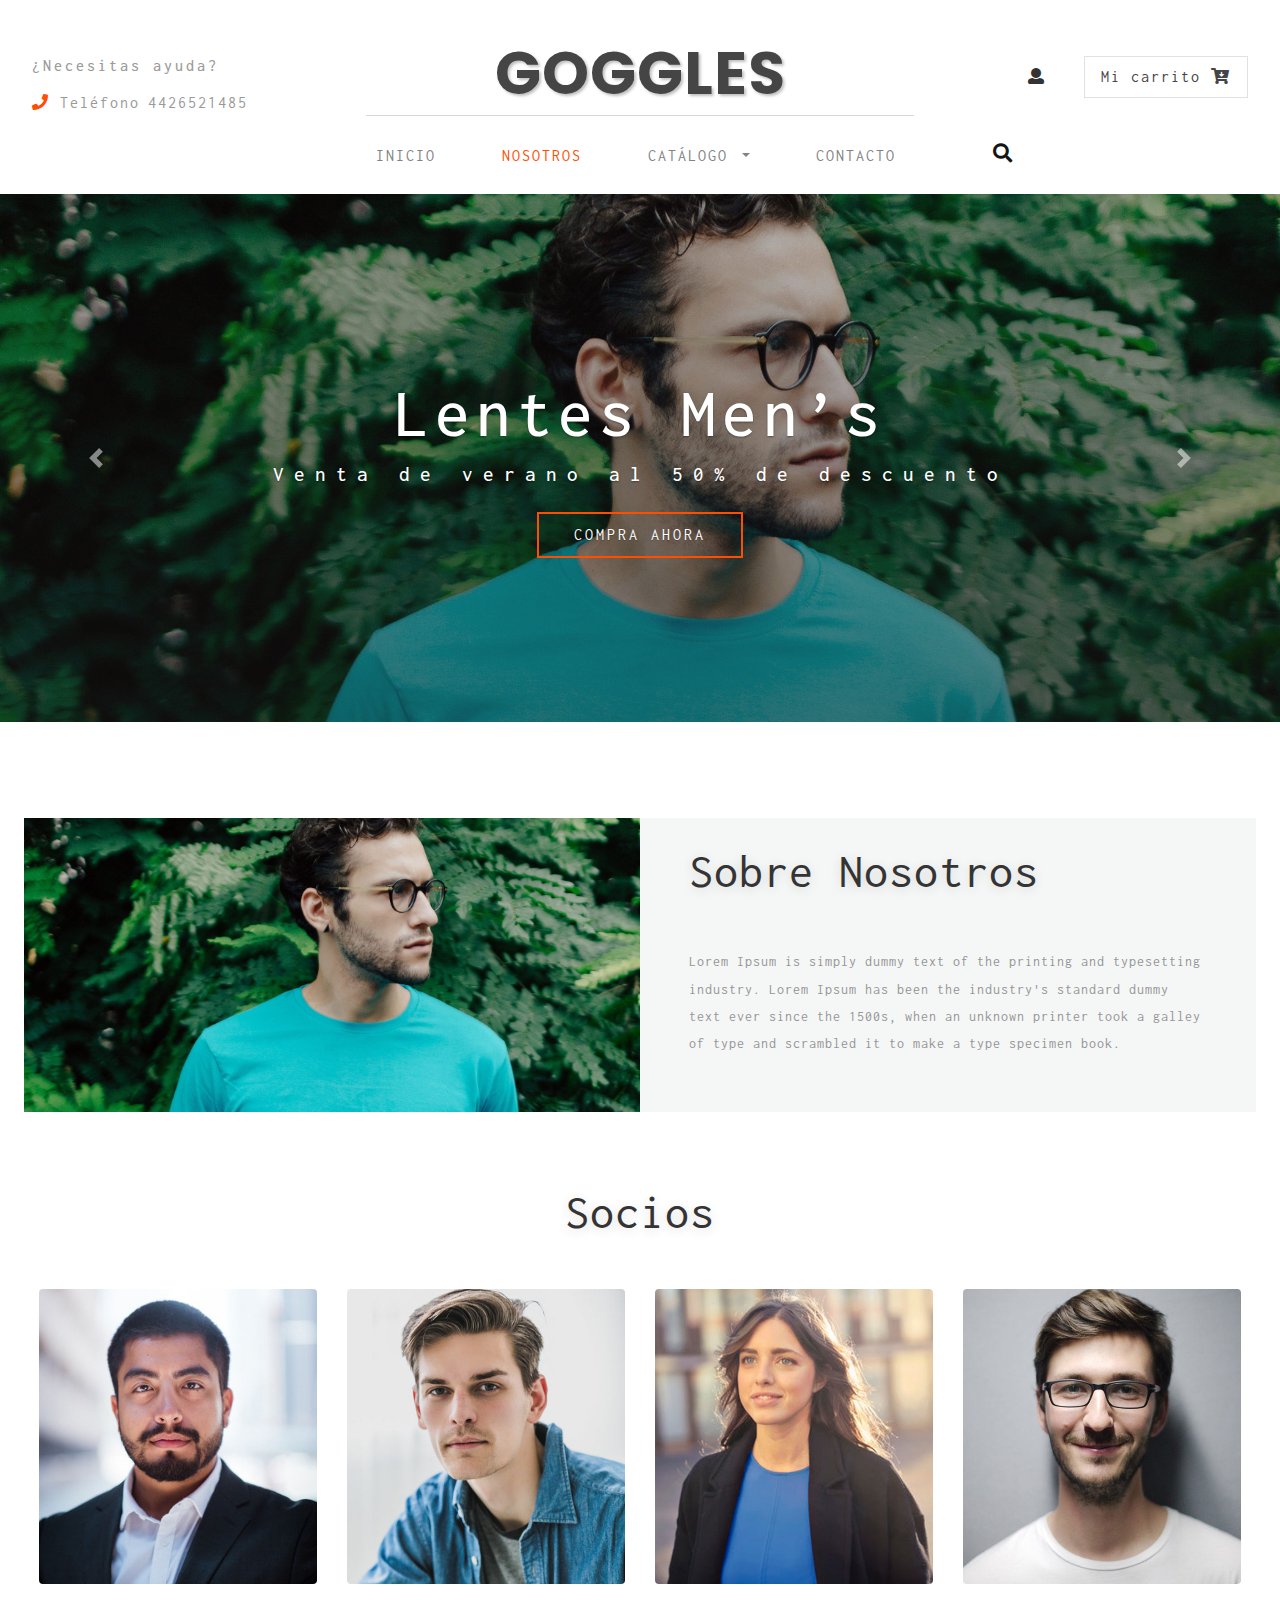
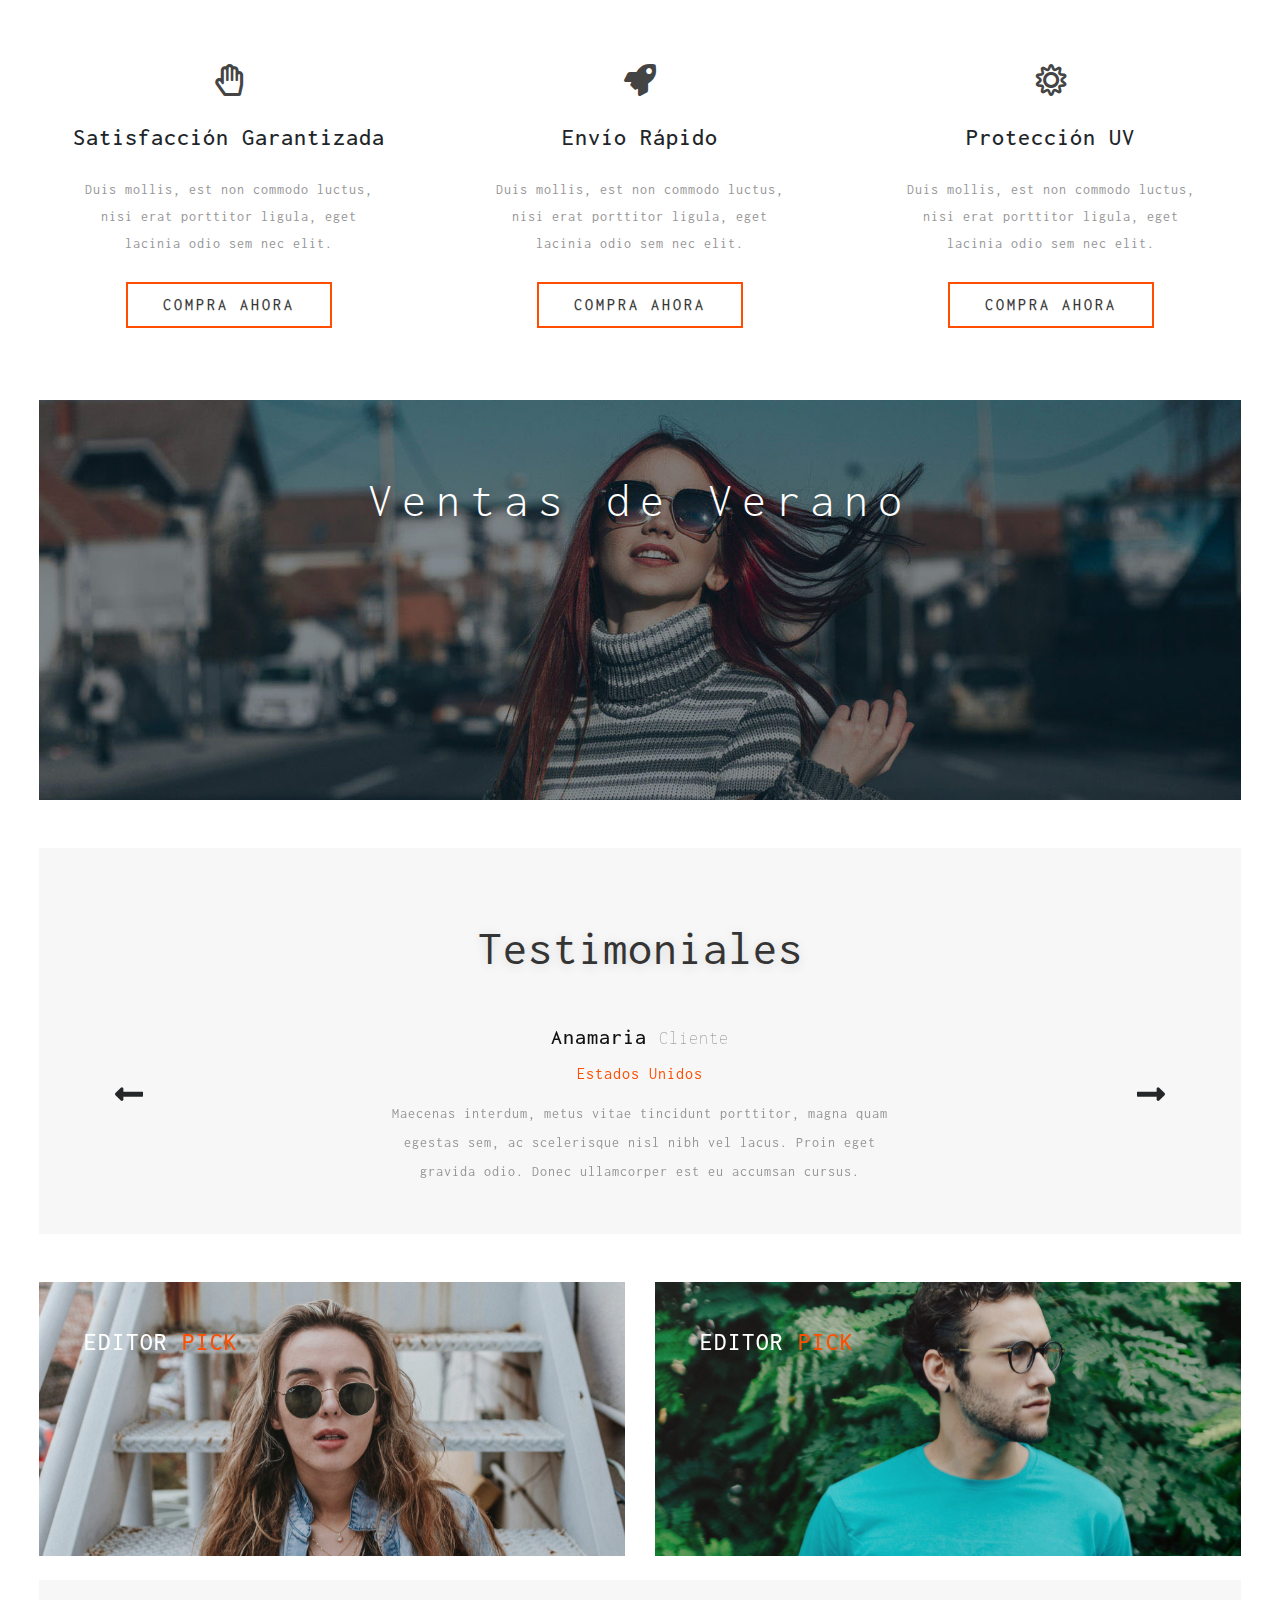
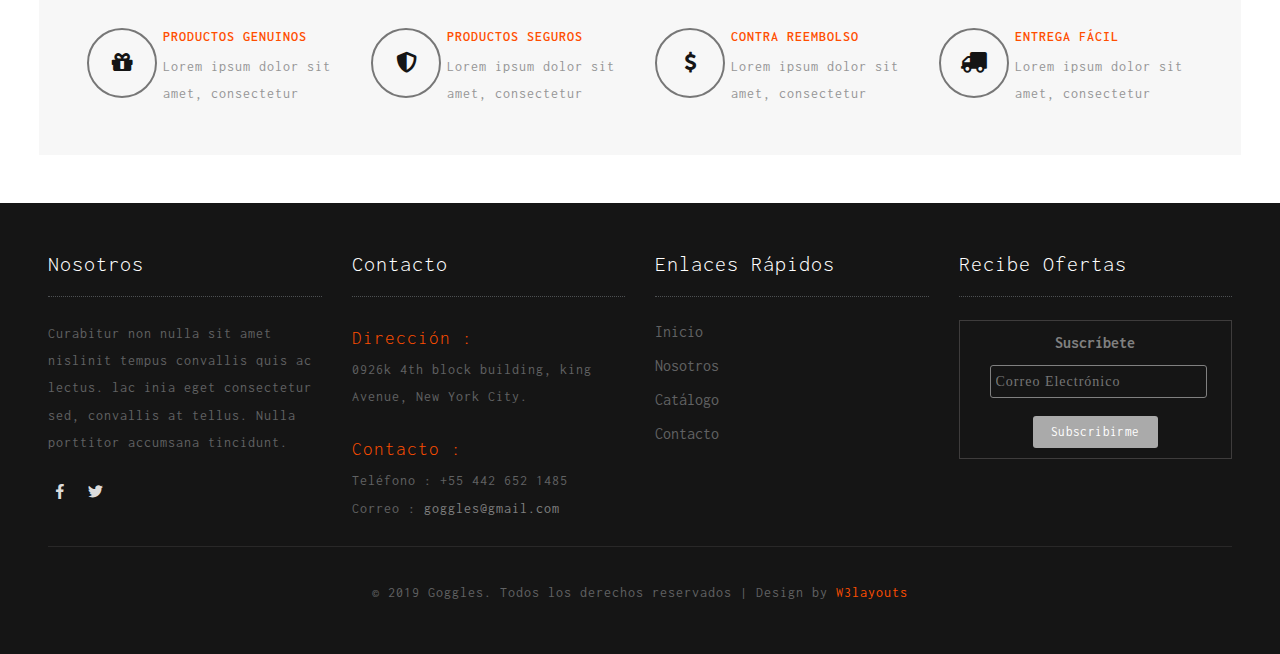
<file: about.html>
<!--
	Author: W3layouts
	Author URL: http://w3layouts.com
	License: Creative Commons Attribution 3.0 Unported
	License URL: http://creativecommons.org/licenses/by/3.0/
-->

<!DOCTYPE html>
<html lang="zxx">

<head>
	<title>Goggles</title>
	<meta name="viewport" content="width=device-width, initial-scale=1">
	<meta charset="utf-8">
	<meta name="keywords" content="Goggles a Responsive web template, Bootstrap Web Templates, Flat Web Templates, Android Compatible web template, 
Smartphone Compatible web template, free webdesigns for Nokia, Samsung, LG, SonyEricsson, Motorola web design" />
	<script
		id="mcjs">!function (c, h, i, m, p) { m = c.createElement(h), p = c.getElementsByTagName(h)[0], m.async = 1, m.src = i, p.parentNode.insertBefore(m, p) }(document, "script", "https://chimpstatic.com/mcjs-connected/js/users/03397e1a57baaf834bf2a52f1/4dfa144bf560edd47077d57b8.js");</script>
	<script>
		addEventListener("load", function () {
			setTimeout(hideURLbar, 0);
		}, false);

		function hideURLbar() {
			window.scrollTo(0, 1);
		}
	</script>
	<script src="https://widget.flowxo.com/embed.js"
		data-fxo-widget="eyJ0aGVtZSI6IiM2N2MxOGUiLCJ3ZWIiOnsiYm90SWQiOiI1Y2QyY2NkZGFmZWRlMTAwMmMyYzA4NjAiLCJ0aGVtZSI6IiM2N2MxOGUifX0="
		async defer></script>
	<link href="css/bootstrap.css" rel='stylesheet' type='text/css' />
	<link href="css/login_overlay.css" rel='stylesheet' type='text/css' />
	<link href="css/style6.css" rel='stylesheet' type='text/css' />
	<link rel="stylesheet" href="css/shop.css" type="text/css" />
	<link href="css/style.css" rel='stylesheet' type='text/css' />
	<link href="css/fontawesome-all.css" rel="stylesheet">
	<link href="//fonts.googleapis.com/css?family=Inconsolata:400,700" rel="stylesheet">
	<link href="//fonts.googleapis.com/css?family=Poppins:100,100i,200,200i,300,300i,400,400i,500,500i,600,600i,700,700i,800"
	    rel="stylesheet">
</head>

<body>
	<div class="banner-top container-fluid" id="home">
		<!-- header -->
		<header>
			<div class="row">
				<div class="col-md-3 top-info text-left mt-lg-4">
					<h6>¿Necesitas ayuda?</h6>
					<ul>
						<li>
							<i class="fas fa-phone"></i> Teléfono</li>
						<li class="number-phone mt-3">4426521485</li>
					</ul>
				</div>
				<div class="col-md-6 logo-w3layouts text-center">
					<h1 class="logo-w3layouts">
						<a class="navbar-brand" href="index.html">
							Goggles </a>
					</h1>
				</div>
	
				<div class="col-md-3 top-info-cart text-right mt-lg-4">
					<ul class="cart-inner-info">
						<li class="button-log">
							<a class="btn-open" href="#">
								<span class="fa fa-user" aria-hidden="true"></span>
							</a>
						</li>
						<li class="galssescart galssescart2 cart cart box_1">
							<form action="#" method="post" class="last">
								<input type="hidden" name="cmd" value="_cart">
								<input type="hidden" name="display" value="1">
								<button class="top_googles_cart" type="submit" name="submit" value="">
									Mi carrito
									<i class="fas fa-cart-arrow-down"></i>
								</button>
							</form>
						</li>
					</ul>
					<!---->
					<div class="overlay-login text-left">
						<button type="button" class="overlay-close1">
							<i class="fa fa-times" aria-hidden="true"></i>
						</button>
						<div class="wrap">
							<h5 class="text-center mb-4">Iniciar Sesión</h5>
							<div class="login p-5 bg-dark mx-auto mw-100">
								<form action="#" method="post">
									<div class="form-group">
										<label class="mb-2">Correo Electrónico</label>
										<input type="email" class="form-control" id="exampleInputEmail1" aria-describedby="emailHelp"
											placeholder="" required="">
										<small id="emailHelp" class="form-text text-muted">Nunca compartiremos su correo electrónico con nadie
											más.</small>
									</div>
									<div class="form-group">
										<label class="mb-2">Contraseña</label>
										<input type="password" class="form-control" id="exampleInputPassword1" placeholder="" required="">
									</div>
									<div class="form-check mb-2">
										<input type="checkbox" class="form-check-input" id="exampleCheck1">
										<label class="form-check-label" for="exampleCheck1">Recordarme</label>
									</div>
									<button type="submit" class="btn btn-primary submit mb-4">Registrarse</button>
	
								</form>
							</div>
							<!---->
						</div>
					</div>
					<!---->
				</div>
			</div>
			<div class="search">
				<div class="mobile-nav-button">
					<button id="trigger-overlay" type="button">
						<i class="fas fa-search"></i>
					</button>
				</div>
				<!-- open/close -->
				<div class="overlay overlay-door">
					<button type="button" class="overlay-close">
						<i class="fa fa-times" aria-hidden="true"></i>
					</button>
					<form action="#" method="post" class="d-flex">
						<input class="form-control" type="search" placeholder="Buscar..." required="">
						<button type="submit" class="btn btn-primary submit">
							<i class="fas fa-search"></i>
						</button>
					</form>
	
				</div>
				<!-- open/close -->
			</div>
			<label class="top-log mx-auto"></label>
			<nav class="navbar navbar-expand-lg navbar-light bg-light top-header mb-2">
	
				<button class="navbar-toggler mx-auto" type="button" data-toggle="collapse" data-target="#navbarSupportedContent"
					aria-controls="navbarSupportedContent" aria-expanded="false" aria-label="Toggle navigation">
					<span class="navbar-toggler-icon">
	
					</span>
				</button>
				<div class="collapse navbar-collapse" id="navbarSupportedContent">
					<ul class="navbar-nav nav-mega mx-auto">
						<li class="nav-item">
							<a class="nav-link ml-lg-0" href="index.html">Inicio
								<span class="sr-only">(current)</span>
							</a>
						</li>
						<li class="nav-item active">
							<a class="nav-link" href="about.html">Nosotros</a>
						</li>
						<li class="nav-item dropdown">
							<a class="nav-link dropdown-toggle" href="#" id="navbarDropdown1" role="button" data-toggle="dropdown"
								aria-haspopup="true" aria-expanded="false">
								Catálogo
							</a>
							<ul class="dropdown-menu mega-menu ">
								<li>
									<div class="row">
										<div class="col-md-4 media-list span4 text-left">
											<h5 class="tittle-w3layouts-sub"> Tittle goes here </h5>
											<ul>
												<li class="media-mini mt-3">
													<a href="shop.html">Designer Glasses</a>
												</li>
												<li class="">
													<a href="shop.html"> Ray-Ban</a>
												</li>
												<li>
													<a href="shop.html">Prescription Glasses</a>
												</li>
												<li>
													<a href="shop.html">Rx Sunglasses</a>
												</li>
												<li>
													<a href="shop.html">Contact Lenses</a>
												</li>
												<li>
													<a href="shop.html">Multifocal Glasses</a>
												</li>
												<li>
													<a href="shop.html">Kids Glasses</a>
												</li>
												<li>
													<a href="shop.html">Lightweight Glasses</a>
												</li>
												<li>
													<a href="shop.html">Sports Glasses</a>
												</li>
											</ul>
										</div>
										<div class="col-md-4 media-list span4 text-left">
											<h5 class="tittle-w3layouts-sub"> Tittle goes here </h5>
											<ul>
												<li class="media-mini mt-3">
	
													<a href="shop.html">Brooks Brothers</a>
												</li>
												<li>
													<a href="shop.html">Persol</a>
												</li>
												<li>
													<a href="shop.html">Polo Ralph Lauren</a>
												</li>
												<li>
													<a href="shop.html">Prada</a>
												</li>
												<li>
													<a href="shop.html">Ray-Ban Jr</a>
												</li>
												<li>
													<a href="shop.html">Sferoflex</a>
												</li>
											</ul>
											<ul class="sub-in text-left">
	
												<li>
													<a href="shop.html">Polo Ralph Lauren</a>
												</li>
												<li>
													<a href="shop.html">Prada</a>
												</li>
												<li>
													<a href="shop.html">Ray-Ban Jr</a>
												</li>
											</ul>
	
										</div>
										<div class="col-md-4 media-list span4 text-left">
	
											<h5 class="tittle-w3layouts-sub-nav">Tittle goes here </h5>
											<div class="media-mini mt-3">
												<a href="shop.html">
													<img src="images/g1.jpg" class="img-fluid" alt="">
												</a>
											</div>
	
										</div>
									</div>
									<hr>
								</li>
							</ul>
						</li>
						<li class="nav-item">
							<a class="nav-link" href="contact.html">Contacto</a>
						</li>
					</ul>
	
				</div>
			</nav>
		</header>
		<!-- //header -->
		<!-- banner -->
		<div class="banner">
			<div id="carouselExampleIndicators" class="carousel slide" data-ride="carousel">
				<ol class="carousel-indicators">
					<li data-target="#carouselExampleIndicators" data-slide-to="0" class="active"></li>
					<li data-target="#carouselExampleIndicators" data-slide-to="1"></li>
					<li data-target="#carouselExampleIndicators" data-slide-to="2"></li>
					<li data-target="#carouselExampleIndicators" data-slide-to="3"></li>
				</ol>
				<div class="carousel-inner" role="listbox">
					<div class="carousel-item active">
						<div class="carousel-caption text-center">
							<h3>Lentes Men’s
								<span>Venta de verano al 50% de descuento</span>
							</h3>
							<a href="shop.html" class="btn btn-sm animated-button gibson-three mt-4">Compra Ahora</a>
						</div>
					</div>
					<div class="carousel-item item2">
						<div class="carousel-caption text-center">
							<h3>Lentes Women’s
								<span>¿Quiéres verte increíble?</span>
							</h3>
							<a href="shop.html" class="btn btn-sm animated-button gibson-three mt-4">Compra Ahora</a>
	
						</div>
					</div>
					<div class="carousel-item item3">
						<div class="carousel-caption text-center">
							<h3>Lentes Men’s
								<span>Venta de verano al 50% de descuento</span>
							</h3>
							<a href="shop.html" class="btn btn-sm animated-button gibson-three mt-4">Compra Ahora</a>
	
						</div>
					</div>
					<div class="carousel-item item4">
						<div class="carousel-caption text-center">
							<h3>Lentes Women’s
								<span>¿Quiéres verte increíble?</span>
							</h3>
							<a href="shop.html" class="btn btn-sm animated-button gibson-three mt-4">Compra Ahora</a>
						</div>
					</div>
				</div>
				<a class="carousel-control-prev" href="#carouselExampleIndicators" role="button" data-slide="prev">
					<span class="carousel-control-prev-icon" aria-hidden="true"></span>
					<span class="sr-only">Previous</span>
				</a>
				<a class="carousel-control-next" href="#carouselExampleIndicators" role="button" data-slide="next">
					<span class="carousel-control-next-icon" aria-hidden="true"></span>
					<span class="sr-only">Next</span>
				</a>
			</div>
			<!--//banner -->
		</div>
	</div>
	<!--// header_top -->
	<!-- top Products -->
	<section class="banner-bottom-wthreelayouts py-lg-5 py-3">
		<div class="container-fluid">

			<div class="inner-sec-shop px-lg-4 px-3">
				<div class="about-content py-lg-5 py-3">
					<div class="row">

						<div class="col-lg-6 p-0">
							<img src="images/banner1.jpg" alt="Goggles" class="img-fluid">
						</div>
						<div class="col-lg-6 about-info">
							<h3 class="tittle-w3layouts text-left mb-lg-5 mb-3">Sobre Nosotros</h3>
							<p class="my-xl-4 my-lg-3 my-md-4 my-3">Lorem Ipsum is simply dummy text of the printing and typesetting industry. Lorem Ipsum has been the industry's standard
								dummy text ever since the 1500s, when an unknown printer took a galley of type and scrambled it to make a type specimen
								book.
							</p>

						</div>
					</div>
				</div>
				<h3 class="tittle-w3layouts text-center my-lg-4 my-4">Socios</h3>
				<div class="partners-info">
					<div class="row mt-lg-5 mt-3">
						<div class="col-md-3 team-main-gd">
							<div class="team-grid text-center">
								<div class="team-img">
									<img class="img-fluid rounded" src="images/team1.jpg" alt="">
								</div>
								<div class="team-info">
									<h4>Director</h4>
									<span>Ángel Pacheco</span>
									<ul class="d-flex justify-content-center py-3 social-icons">
										<li>
											<a href="#">
												<i class="fab fa-facebook-f"></i>
											</a>
										</li>
										<li class="mx-3">
											<a href="#">
												<i class="fab fa-twitter"></i>
											</a>
										</li>
										<li>
											<a href="#">
												<i class="fab fa-google-plus-g"></i>
											</a>
										</li>
									</ul>
								</div>
							</div>
						</div>
					 <div class="col-md-3 team-main-gd">
							<div class="team-grid text-center">
								<div class="team-img">
									<img class="img-fluid rounded" src="images/team2.jpg" alt="">
								</div>
								<div class="team-info">
									<h4>Marketing</h4>
									<span>Antonio Preysler</span>
									<ul class="d-flex justify-content-center py-3 social-icons">
										<li>
											<a href="#">
												<i class="fab fa-facebook-f"></i>
											</a>
										</li>
										<li class="mx-3">
											<a href="#">
												<i class="fab fa-twitter"></i>
											</a>
										</li>
										<li>
											<a href="#">
												<i class="fab fa-google-plus-g"></i>
											</a>
										</li>
									</ul>
								</div>
							</div>
						</div>
						<div class="col-md-3 team-main-gd">
							<div class="team-grid text-center">
								<div class="team-img">
									<img class="img-fluid rounded" src="images/team3.jpg" alt="">
								</div>
								<div class="team-info">
									<h4>Diseñadora</h4>
									<span>Lizeth Klett</span>
									<ul class="d-flex justify-content-center py-3 social-icons">
										<li>
											<a href="#">
												<i class="fab fa-facebook-f"></i>
											</a>
										</li>
										<li class="mx-3">
											<a href="#">
												<i class="fab fa-twitter"></i>
											</a>
										</li>
										<li>
											<a href="#">
												<i class="fab fa-google-plus-g"></i>
											</a>
										</li>
									</ul>
								</div>
							</div>
						</div>
						<div class="col-md-3 team-main-gd">
							<div class="team-grid text-center">
								<div class="team-img">
									<img class="img-fluid rounded" src="images/team4.jpg" alt="">
								</div>
								<div class="team-info">
									<h4>Ventas</h4>
									<span>Juan Carlos López</span>
									<ul class="d-flex justify-content-center py-3 social-icons">
										<li>
											<a href="#">
												<i class="fab fa-facebook-f"></i>
											</a>
										</li>
										<li class="mx-3">
											<a href="#">
												<i class="fab fa-twitter"></i>
											</a>
										</li>
										<li>
											<a href="#">
												<i class="fab fa-google-plus-g"></i>
											</a>
										</li>
									</ul>
								</div>
							</div>
						</div>
					</div>
				</div>
				<!-- /grids -->
				<div class="bottom-sub-grid-content py-lg-5 py-3">
					<div class="row">
						<div class="col-lg-4 bottom-sub-grid text-center">
							<div class="bt-icon">

								<span class="far fa-hand-paper"></span>
							</div>

							<h4 class="sub-tittle-w3layouts my-lg-4 my-3">Satisfacción Garantizada</h4>
							<p>Duis mollis, est non commodo luctus, nisi erat porttitor ligula, eget lacinia odio sem nec elit.</p>
							<p>
								<a href="shop.html" class="btn btn-sm animated-button gibson-three mt-4">Compra Ahora</a>
							</p>
						</div>
						<!-- /.col-lg-4 -->
						<div class="col-lg-4 bottom-sub-grid text-center">
							<div class="bt-icon">
								<span class="fas fa-rocket"></span>
							</div>

							<h4 class="sub-tittle-w3layouts my-lg-4 my-3">Envío Rápido</h4>
							<p>Duis mollis, est non commodo luctus, nisi erat porttitor ligula, eget lacinia odio sem nec elit.</p>
							<p>
								<a href="shop.html" class="btn btn-sm animated-button gibson-three mt-4">Compra Ahora</a>
							</p>
						</div>
						<!-- /.col-lg-4 -->
						<div class="col-lg-4 bottom-sub-grid text-center">
							<div class="bt-icon">
								<span class="far fa-sun"></span>
							</div>

							<h4 class="sub-tittle-w3layouts my-lg-4 my-3">Protección UV</h4>
							<p>Duis mollis, est non commodo luctus, nisi erat porttitor ligula, eget lacinia odio sem nec elit.</p>
							<p>
								<a href="shop.html" class="btn btn-sm animated-button gibson-three mt-4">Compra Ahora</a>
							</p>
						</div>
						<!-- /.col-lg-4 -->
					</div>
				</div>
				<!-- //grids -->
				<!--/meddle-->
				<div class="row">
					<div class="col-md-12 middle-slider my-4">
						<div class="middle-text-info ">

							<h3 class="tittle-w3layouts two text-center my-lg-4 mt-3">Ventas de Verano</h3>
							<div class="simply-countdown-custom" id="simply-countdown-custom"></div>

						</div>
					</div>
				</div>
				<!--//meddle-->

				<!-- /testimonials -->
				<div class="testimonials py-lg-4 py-3 mt-4">
					<div class="testimonials-inner py-lg-4 py-3">
						<h3 class="tittle-w3layouts text-center my-lg-4 my-4">Testimoniales</h3>
						<div id="carouselExampleControls" class="carousel slide" data-ride="carousel">
							<div class="carousel-inner" role="listbox">
								<div class="carousel-item active">
									<div class="testimonials_grid text-center">
										<h3>Anamaria
											<span>Cliente</span>
										</h3>
										<label>Estados Unidos</label>
										<p>Maecenas interdum, metus vitae tincidunt porttitor, magna quam egestas sem, ac scelerisque nisl nibh vel lacus.
											Proin eget gravida odio. Donec ullamcorper est eu accumsan cursus.</p>
									</div>
								</div>
								<div class="carousel-item">
									<div class="testimonials_grid text-center">
										<h3>Esmeralda
											<span>Cliente</span>
										</h3>
										<label>Estados Unidos</label>
										<p>Maecenas interdum, metus vitae tincidunt porttitor, magna quam egestas sem, ac scelerisque nisl nibh vel lacus.
											Proin eget gravida odio. Donec ullamcorper est eu accumsan cursus.</p>
									</div>
								</div>
								<div class="carousel-item">
									<div class="testimonials_grid text-center">
										<h3>Gretchen
											<span>Cliente</span>
										</h3>
										<label>Estados Unidos</label>
										<p>Maecenas interdum, metus vitae tincidunt porttitor, magna quam egestas sem, ac scelerisque nisl nibh vel lacus.
											Proin eget gravida odio. Donec ullamcorper est eu accumsan cursus.</p>
									</div>
								</div>
								<a class="carousel-control-prev test" href="#carouselExampleControls" role="button" data-slide="prev">
									<span class="fas fa-long-arrow-alt-left"></span>
									<span class="sr-only">Previous</span>
								</a>
								<a class="carousel-control-next test" href="#carouselExampleControls" role="button" data-slide="next">
									<span class="fas fa-long-arrow-alt-right" aria-hidden="true"></span>
									<span class="sr-only">Next</span>

								</a>
							</div>
						</div>
					</div>
				</div>
				<!-- //testimonials -->
				<div class="row galsses-grids pt-lg-5 pt-3">
					<div class="col-lg-6 galsses-grid-left">
						<figure class="effect-lexi">
							<img src="images/banner4.jpg" alt="" class="img-fluid">
							<figcaption>
								<h3>Editor
									<span>Pick</span>
								</h3>
								<p> Expresa tu estilo ahora.</p>
							</figcaption>
						</figure>
					</div>
					<div class="col-lg-6 galsses-grid-left">
						<figure class="effect-lexi">
							<img src="images/banner1.jpg" alt="" class="img-fluid">
							<figcaption>
								<h3>Editor
									<span>Pick</span>
								</h3>
								<p>Expresa tu estilo ahora.</p>
							</figcaption>
						</figure>
					</div>
				</div>

				<!-- /clients-sec -->
				<div class="testimonials p-lg-5 p-3 mt-4">
					<div class="row last-section">
						<div class="col-lg-3 footer-top-w3layouts-grid-sec">
							<div class="mail-grid-icon text-center">
								<i class="fas fa-gift"></i>
							</div>
							<div class="mail-grid-text-info">
								<h3>Productos Genuinos</h3>
								<p>Lorem ipsum dolor sit amet, consectetur</p>
							</div>
						</div>
						<div class="col-lg-3 footer-top-w3layouts-grid-sec">
							<div class="mail-grid-icon text-center">
								<i class="fas fa-shield-alt"></i>
							</div>
							<div class="mail-grid-text-info">
								<h3>PRODUCTOS SEGUROS</h3>
								<p>Lorem ipsum dolor sit amet, consectetur</p>
							</div>
						</div>
						<div class="col-lg-3 footer-top-w3layouts-grid-sec">
							<div class="mail-grid-icon text-center">
								<i class="fas fa-dollar-sign"></i>
							</div>
							<div class="mail-grid-text-info">
								<h3>CONTRA REEMBOLSO</h3>
								<p>Lorem ipsum dolor sit amet, consectetur</p>
							</div>
						</div>
						<div class="col-lg-3 footer-top-w3layouts-grid-sec">
							<div class="mail-grid-icon text-center">
								<i class="fas fa-truck"></i>
							</div>
							<div class="mail-grid-text-info">
								<h3>Entrega Fácil</h3>
								<p>Lorem ipsum dolor sit amet, consectetur</p>
							</div>
						</div>
					</div>
				</div>
				<!-- //clients-sec -->

			</div>
		</div>
	</section>


	<!--footer -->
	<footer class="py-lg-5 py-3">
		<div class="container-fluid px-lg-5 px-3">
			<div class="row footer-top-w3layouts">
				<div class="col-lg-3 footer-grid-w3ls">
					<div class="footer-title">
						<h3>Nosotros</h3>
					</div>
					<div class="footer-text">
						<p>Curabitur non nulla sit amet nislinit tempus convallis quis ac lectus. lac inia eget consectetur sed, convallis at
							tellus. Nulla porttitor accumsana tincidunt.</p>
						<ul class="footer-social text-left mt-lg-4 mt-3">
						
							<li class="mx-2">
								<a href="https://www.facebook.com/Goggles-470955753445386/">
									<span class="fab fa-facebook-f"></span>
								</a>
							</li>
							<li class="mx-2">
								<a href="https://twitter.com/gogglesuaq">
									<span class="fab fa-twitter"></span>
								</a>
							</li>
						</ul>

					</div>
				</div>
				<div class="col-lg-3 footer-grid-w3ls">
					<div class="footer-title">
						<h3>Contacto</h3>
					</div>
					<div class="contact-info">
						<h4>Dirección :</h4>
						<p>0926k 4th block building, king Avenue, New York City.</p>
						<div class="phone">
							<h4>Contacto :</h4>
							<p>Teléfono : +55 442 652 1485</p>
							<p>Correo :
								<a href="mailto:info@example.com">goggles@gmail.com</a>
							</p>
						</div>
					</div>
				</div>
				<div class="col-lg-3 footer-grid-w3ls">
					<div class="footer-title">
						<h3>Enlaces Rápidos</h3>
					</div>
					<ul class="links">
						<li>
							<a href="index.html">Inicio</a>
						</li>
						<li>
							<a href="about.html">Nosotros</a>
						</li>
						<li>
							<a href="shop.html">Catálogo</a>
						</li>
						<li>
							<a href="contact.html">Contacto</a>
						</li>
					</ul>
				</div>
				<div class="col-lg-3 footer-grid-w3ls">
					<div class="footer-title">
						<h3>Recibe Ofertas</h3>
					</div>
					<div class="footer-text">
						<!-- <p>By subscribing to our mailing list you will always get latest news and updates from us.</p> -->
						
						<!-- Begin Mailchimp Signup Form -->
						<div id="mc_embed_signup">
							<form action="https://gmail.us20.list-manage.com/subscribe/post?u=03397e1a57baaf834bf2a52f1&amp;id=51eb9a7b0b"
								method="post" id="mc-embedded-subscribe-form" name="mc-embedded-subscribe-form" class="validate" target="_blank"
								novalidate>
								<div id="mc_embed_signup_scroll">
									<label for="mce-EMAIL">Suscríbete</label>
									<input type="email" value="" name="EMAIL" class="email" id="mce-EMAIL" placeholder="Correo Electrónico" required>
									<!-- real people should not fill this in and expect good things - do not remove this or risk form bot signups-->
									<div style="position: absolute; left: -5000px;" aria-hidden="true"><input type="text"
											name="b_03397e1a57baaf834bf2a52f1_51eb9a7b0b" tabindex="-1" value=""></div>
									<div class="clear"><input type="submit" value="Subscribirme" name="subscribe" id="mc-embedded-subscribe"
											class="button"></div>
								</div>
							</form>
						</div>
						
						<!--End mc_embed_signup-->

					</div>
				</div>
			</div>
			<div class="copyright-w3layouts mt-4">
				<p class="copy-right text-center ">&copy; 2019 Goggles. Todos los derechos reservados | Design by
					<a href="http://w3layouts.com/"> W3layouts </a>
				</p>
			</div>
		</div>
	</footer>
	<!-- //footer -->

	<!--jQuery-->
	<script src="js/jquery-2.2.3.min.js"></script>
	<!-- newsletter modal -->
	<!--search jQuery-->
	<script src="js/modernizr-2.6.2.min.js"></script>
	<script src="js/classie-search.js"></script>
	<script src="js/demo1-search.js"></script>
	<!--//search jQuery-->
	<!-- cart-js -->
	<script src="js/minicart.js"></script>
	<script>
		googles.render();

		googles.cart.on('googles_checkout', function (evt) {
			var items, len, i;

			if (this.subtotal() > 0) {
				items = this.items();

				for (i = 0, len = items.length; i < len; i++) {}
			}
		});
	</script>
	<!-- //cart-js -->
	<script>
		$(document).ready(function () {
			$(".button-log a").click(function () {
				$(".overlay-login").fadeToggle(200);
				$(this).toggleClass('btn-open').toggleClass('btn-close');
			});
		});
		$('.overlay-close1').on('click', function () {
			$(".overlay-login").fadeToggle(200);
			$(".button-log a").toggleClass('btn-open').toggleClass('btn-close');
			open = false;
		});
	</script>
	<!-- carousel -->
	<!-- dropdown nav -->
	<script>
		$(document).ready(function () {
			$(".dropdown").hover(
				function () {
					$('.dropdown-menu', this).stop(true, true).slideDown("fast");
					$(this).toggleClass('open');
				},
				function () {
					$('.dropdown-menu', this).stop(true, true).slideUp("fast");
					$(this).toggleClass('open');
				}
			);
		});
	</script>
	<!-- //dropdown nav -->
	<!-- Count-down -->
	<script src="js/simplyCountdown.js"></script>
	<link href="css/simplyCountdown.css" rel='stylesheet' type='text/css' />
	<script>
		var d = new Date();
		simplyCountdown('simply-countdown-custom', {
			year: d.getFullYear(),
			month: d.getMonth() + 2,
			day: 25
		});
	</script>
	<!--// Count-down -->
	<script src="js/move-top.js"></script>
    <script src="js/easing.js"></script>
    <script>
        jQuery(document).ready(function($) {
            $(".scroll").click(function(event) {
                event.preventDefault();
                $('html,body').animate({
                    scrollTop: $(this.hash).offset().top
                }, 900);
            });
        });
    </script>
    <script>
        $(document).ready(function() {
            /*
            						var defaults = {
            							  containerID: 'toTop', // fading element id
            							containerHoverID: 'toTopHover', // fading element hover id
            							scrollSpeed: 1200,
            							easingType: 'linear' 
            						 };
            						*/

            $().UItoTop({
                easingType: 'easeOutQuart'
            });

        });
    </script>
    <!--// end-smoth-scrolling -->


	<script src="js/bootstrap.js"></script>
	<!-- js file -->
</body>

</html>
</file>
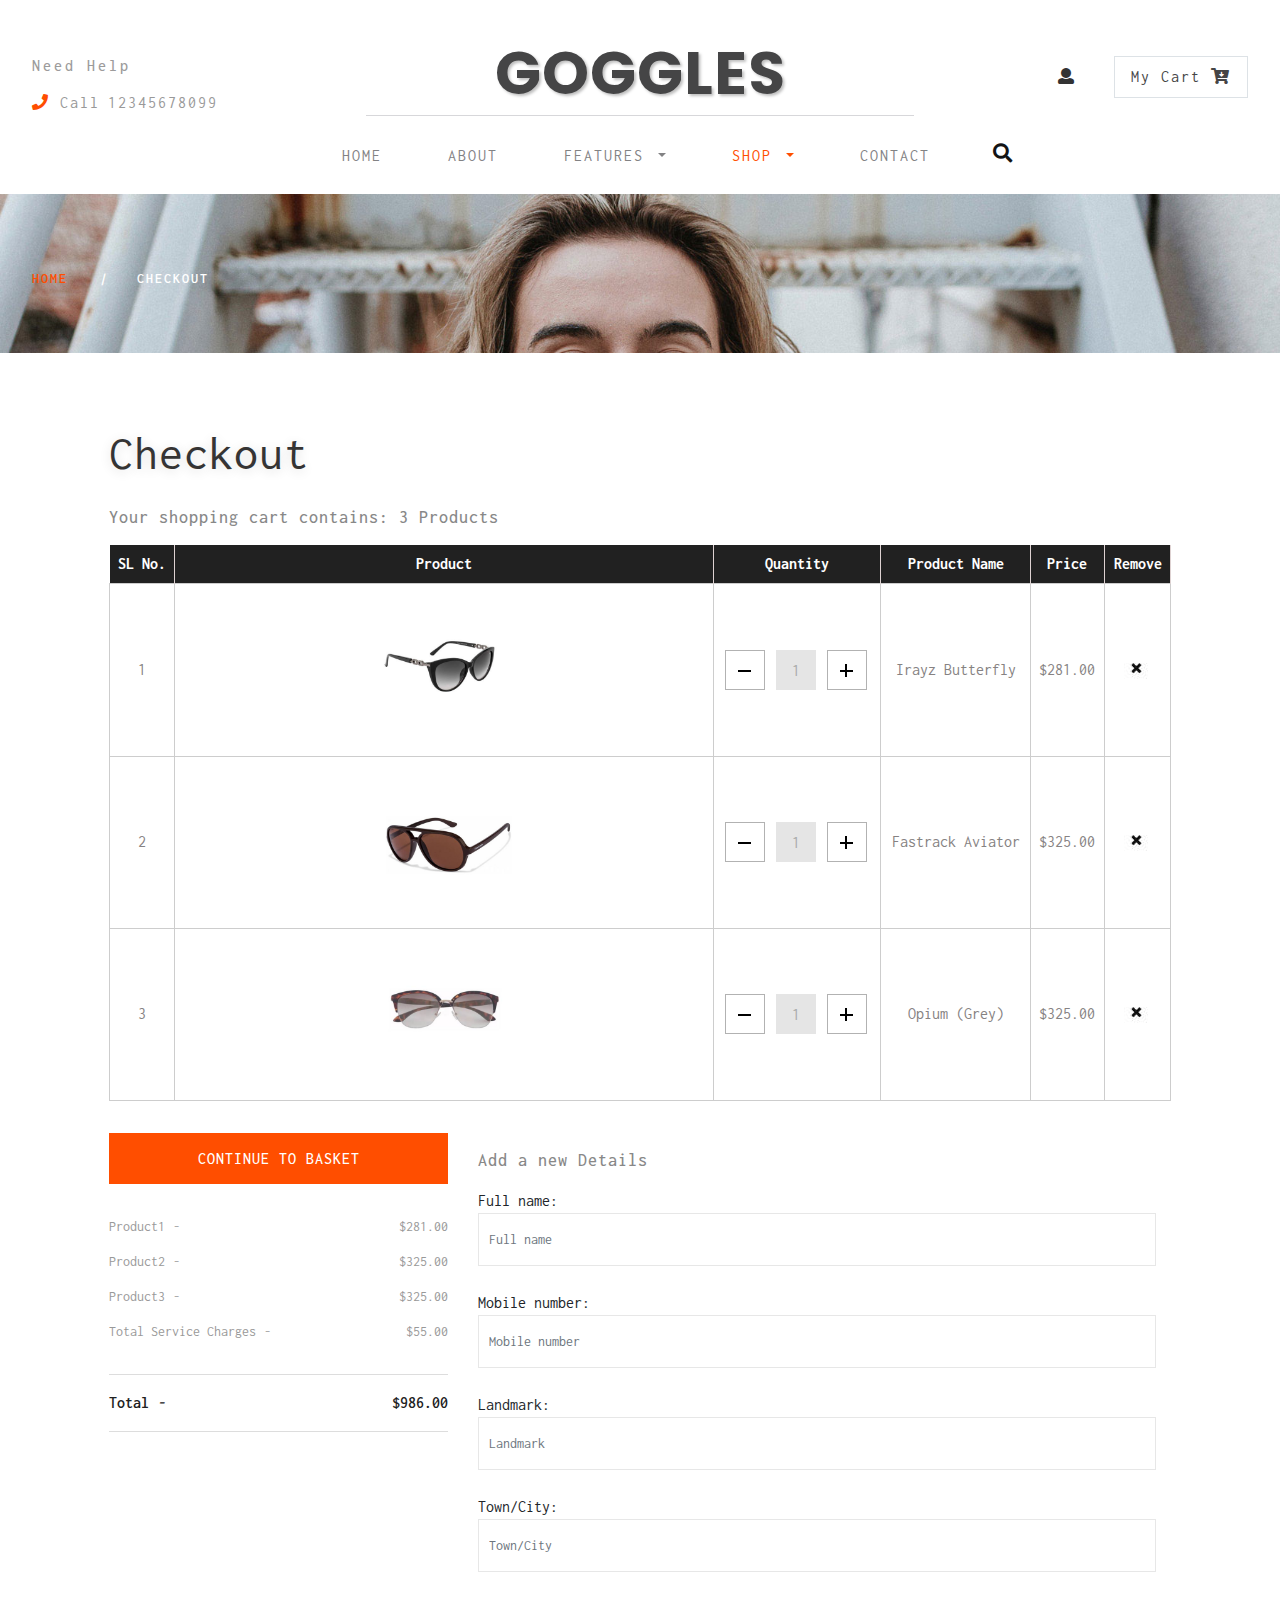
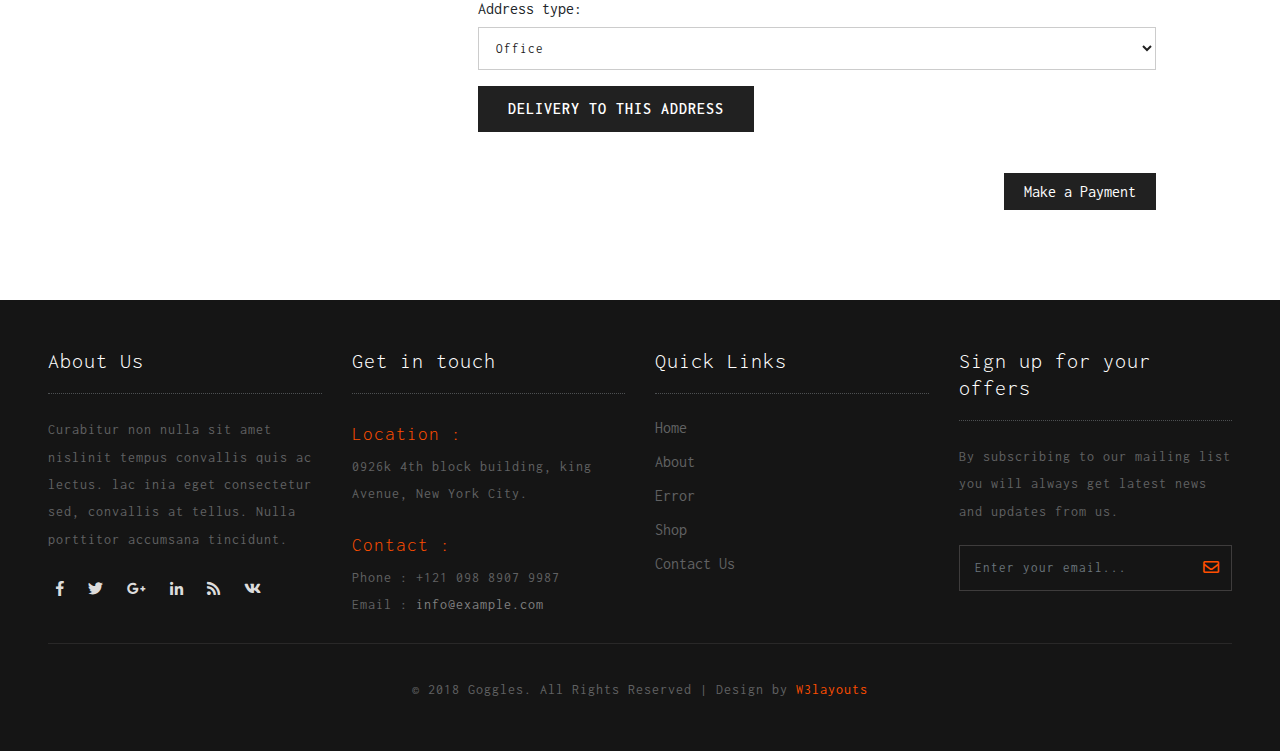
<file: checkout.html>
<!--
	Author: W3layouts
	Author URL: http://w3layouts.com
	License: Creative Commons Attribution 3.0 Unported
	License URL: http://creativecommons.org/licenses/by/3.0/
-->

<!DOCTYPE html>
<html lang="zxx">

<head>
	<title>Goggles Ecommerce Category Bootstrap responsive Web Template | Checkout :: w3layouts</title>
	<meta name="viewport" content="width=device-width, initial-scale=1">
	<meta charset="utf-8">
	<meta name="keywords" content="Goggles a Responsive web template, Bootstrap Web Templates, Flat Web Templates, Android Compatible web template, 
Smartphone Compatible web template, free webdesigns for Nokia, Samsung, LG, SonyEricsson, Motorola web design" />
	<script>
		addEventListener("load", function () {
			setTimeout(hideURLbar, 0);
		}, false);

		function hideURLbar() {
			window.scrollTo(0, 1);
		}
	</script>
	<link href="css/bootstrap.css" rel='stylesheet' type='text/css' />
	<link href="css/login_overlay.css" rel='stylesheet' type='text/css' />
	<link href="css/style6.css" rel='stylesheet' type='text/css' />
	<link rel="stylesheet" href="css/shop.css" type="text/css" />
	<link rel="stylesheet" type="text/css" href="css/checkout.css">
	<link href="css/easy-responsive-tabs.css" rel='stylesheet' type='text/css' />
	<link href="css/style.css" rel='stylesheet' type='text/css' />
	<link href="css/fontawesome-all.css" rel="stylesheet">
	<link href="//fonts.googleapis.com/css?family=Inconsolata:400,700" rel="stylesheet">
	<link href="//fonts.googleapis.com/css?family=Poppins:100,100i,200,200i,300,300i,400,400i,500,500i,600,600i,700,700i,800"
	    rel="stylesheet">
</head>

<body>
	<div class="banner-top container-fluid" id="home">
		<!-- header -->
		<header>
			<div class="row">
				<div class="col-md-3 top-info text-left mt-lg-4">
					<h6>Need Help</h6>
					<ul>
						<li>
							<i class="fas fa-phone"></i> Call</li>
						<li class="number-phone mt-3">12345678099</li>
					</ul>
				</div>
				<div class="col-md-6 logo-w3layouts text-center">
					<h1 class="logo-w3layouts">
						<a class="navbar-brand" href="index.html">
							Goggles </a>
					</h1>
				</div>

				<div class="col-md-3 top-info-cart text-right mt-lg-4">
					<ul class="cart-inner-info">
						<li class="button-log">
							<a class="btn-open" href="#">
								<span class="fa fa-user" aria-hidden="true"></span>
							</a>
						</li>
						<li class="galssescart galssescart2 cart cart box_1">
							<form action="#" method="post" class="last">
								<input type="hidden" name="cmd" value="_cart">
								<input type="hidden" name="display" value="1">
								<button class="top_googles_cart" type="submit" name="submit" value="">
									My Cart
									<i class="fas fa-cart-arrow-down"></i>
								</button>
							</form>
						</li>
					</ul>
					<!---->
					<div class="overlay-login text-left">
						<button type="button" class="overlay-close1">
							<i class="fa fa-times" aria-hidden="true"></i>
						</button>
						<div class="wrap">
							<h5 class="text-center mb-4">Login Now</h5>
							<div class="login p-5 bg-dark mx-auto mw-100">
								<form action="#" method="post">
									<div class="form-group">
										<label class="mb-2">Email address</label>
										<input type="email" class="form-control" id="exampleInputEmail1" aria-describedby="emailHelp" placeholder="" required="">
										<small id="emailHelp" class="form-text text-muted">We'll never share your email with anyone else.</small>
									</div>
									<div class="form-group">
										<label class="mb-2">Password</label>
										<input type="password" class="form-control" id="exampleInputPassword1" placeholder="" required="">
									</div>
									<div class="form-check mb-2">
										<input type="checkbox" class="form-check-input" id="exampleCheck1">
										<label class="form-check-label" for="exampleCheck1">Check me out</label>
									</div>
									<button type="submit" class="btn btn-primary submit mb-4">Sign In</button>

								</form>
							</div>
							<!---->
						</div>
					</div>
					<!---->
				</div>
			</div>
			<div class="search">
				<div class="mobile-nav-button">
					<button id="trigger-overlay" type="button">
						<i class="fas fa-search"></i>
					</button>
				</div>
				<!-- open/close -->
				<div class="overlay overlay-door">
					<button type="button" class="overlay-close">
						<i class="fa fa-times" aria-hidden="true"></i>
					</button>
					<form action="#" method="post" class="d-flex">
						<input class="form-control" type="search" placeholder="Search here..." required="">
						<button type="submit" class="btn btn-primary submit">
							<i class="fas fa-search"></i>
						</button>
					</form>

				</div>
				<!-- open/close -->
			</div>
			<label class="top-log mx-auto"></label>
			<nav class="navbar navbar-expand-lg navbar-light bg-light top-header mb-2">

				<button class="navbar-toggler mx-auto" type="button" data-toggle="collapse" data-target="#navbarSupportedContent" aria-controls="navbarSupportedContent"
				    aria-expanded="false" aria-label="Toggle navigation">
					<span class="navbar-toggler-icon">
						
					</span>
				</button>
				<div class="collapse navbar-collapse" id="navbarSupportedContent">
					<ul class="navbar-nav nav-mega mx-auto">
						<li class="nav-item">
							<a class="nav-link ml-lg-0" href="index.html">Home
								<span class="sr-only">(current)</span>
							</a>
						</li>
						<li class="nav-item">
							<a class="nav-link" href="about.html">About</a>
						</li>
						<li class="nav-item dropdown">
							<a class="nav-link dropdown-toggle" href="#" id="navbarDropdown" role="button" data-toggle="dropdown" aria-haspopup="true"
							    aria-expanded="false">
								Features
							</a>
							<ul class="dropdown-menu mega-menu ">
								<li>
									<div class="row">
										<div class="col-md-4 media-list span4 text-left">
											<h5 class="tittle-w3layouts-sub"> Tittle goes here </h5>
											<ul>
												<li class="media-mini mt-3">
													<a href="shop.html">Designer Glasses</a>
												</li>
												<li class="">
													<a href="shop.html"> Ray-Ban</a>
												</li>
												<li>
													<a href="shop.html">Prescription Glasses</a>
												</li>
												<li class="mt-3">
													<h5>View more pages</h5>
												</li>
												<li class="mt-2">
													<a href="about.html">About</a>
												</li>
												<li>
													<a href="customer.html">Customers</a>
												</li>
											</ul>
										</div>
										<div class="col-md-4 media-list span4 text-left">
											<h5 class="tittle-w3layouts-sub"> Tittle goes here </h5>
											<div class="media-mini mt-3">
												<a href="shop.html">
													<img src="images/g2.jpg" class="img-fluid" alt="">
												</a>
											</div>
										</div>
										<div class="col-md-4 media-list span4 text-left">
											<h5 class="tittle-w3layouts-sub">Tittle goes here </h5>
											<div class="media-mini mt-3">
												<a href="shop.html">
													<img src="images/g3.jpg" class="img-fluid" alt="">
												</a>
											</div>

										</div>
									</div>
									<hr>
								</li>
							</ul>
						</li>
						<li class="nav-item dropdown active">
							<a class="nav-link dropdown-toggle" href="#" id="navbarDropdown1" role="button" data-toggle="dropdown" aria-haspopup="true"
							    aria-expanded="false">
								Shop
							</a>
							<ul class="dropdown-menu mega-menu ">
								<li>
									<div class="row">
										<div class="col-md-4 media-list span4 text-left">
											<h5 class="tittle-w3layouts-sub"> Tittle goes here </h5>
											<ul>
												<li class="media-mini mt-3">
													<a href="shop.html">Designer Glasses</a>
												</li>
												<li class="">
													<a href="shop.html"> Ray-Ban</a>
												</li>
												<li>
													<a href="shop.html">Prescription Glasses</a>
												</li>
												<li>
													<a href="shop.html">Rx Sunglasses</a>
												</li>
												<li>
													<a href="shop.html">Contact Lenses</a>
												</li>
												<li>
													<a href="shop.html">Multifocal Glasses</a>
												</li>
												<li>
													<a href="shop.html">Kids Glasses</a>
												</li>
												<li>
													<a href="shop.html">Lightweight Glasses</a>
												</li>
												<li>
													<a href="shop.html">Sports Glasses</a>
												</li>
											</ul>
										</div>
										<div class="col-md-4 media-list span4 text-left">
											<h5 class="tittle-w3layouts-sub"> Tittle goes here </h5>
											<ul>
												<li class="media-mini mt-3">

													<a href="shop.html">Brooks Brothers</a>
												</li>
												<li>
													<a href="shop.html">Persol</a>
												</li>
												<li>
													<a href="shop.html">Polo Ralph Lauren</a>
												</li>
												<li>
													<a href="shop.html">Prada</a>
												</li>
												<li>
													<a href="shop.html">Ray-Ban Jr</a>
												</li>
												<li>
													<a href="shop.html">Sferoflex</a>
												</li>
											</ul>
											<ul class="sub-in text-left">

												<li>
													<a href="shop.html">Polo Ralph Lauren</a>
												</li>
												<li>
													<a href="shop.html">Prada</a>
												</li>
												<li>
													<a href="shop.html">Ray-Ban Jr</a>
												</li>
											</ul>

										</div>
										<div class="col-md-4 media-list span4 text-left">

											<h5 class="tittle-w3layouts-sub-nav">Tittle goes here </h5>
											<div class="media-mini mt-3">
												<a href="shop.html">
													<img src="images/g1.jpg" class="img-fluid" alt="">
												</a>
											</div>

										</div>
									</div>
									<hr>
								</li>
							</ul>


						</li>
						<li class="nav-item">
							<a class="nav-link" href="contact.html">Contact</a>
						</li>

					</ul>

				</div>
			</nav>
		</header>
		<!-- banner -->
		<div class="banner_inner">
			<div class="services-breadcrumb">
				<div class="inner_breadcrumb">

					<ul class="short">
						<li>
							<a href="index.html">Home</a>
							<i>|</i>
						</li>
						<li>Checkout </li>
					</ul>
				</div>
			</div>

		</div>
		<!--//banner -->
	</div>
	<!--// header_top -->
	<!--checkout-->
	<section class="banner-bottom-wthreelayouts py-lg-5 py-3">
		<div class="container">
			<div class="inner-sec-shop px-lg-4 px-3">
				<h3 class="tittle-w3layouts my-lg-4 mt-3">Checkout </h3>
				<div class="checkout-right">
					<h4>Your shopping cart contains:
						<span>3 Products</span>
					</h4>
					<table class="timetable_sub">
						<thead>
							<tr>
								<th>SL No.</th>
								<th>Product</th>
								<th>Quantity</th>
								<th>Product Name</th>

								<th>Price</th>
								<th>Remove</th>
							</tr>
						</thead>
						<tbody>
							<tr class="rem1">
								<td class="invert">1</td>
								<td class="invert-image">
									<a href="single.html">
										<img src="images/s1.jpg" alt=" " class="img-responsive">
									</a>
								</td>
								<td class="invert">
									<div class="quantity">
										<div class="quantity-select">
											<div class="entry value-minus">&nbsp;</div>
											<div class="entry value">
												<span>1</span>
											</div>
											<div class="entry value-plus active">&nbsp;</div>
										</div>
									</div>
								</td>
								<td class="invert">Irayz Butterfly </td>

								<td class="invert">$281.00</td>
								<td class="invert">
									<div class="rem">
										<div class="close1"> </div>
									</div>

								</td>
							</tr>
							<tr class="rem2">
								<td class="invert">2</td>
								<td class="invert-image">
									<a href="single.html">
										<img src="images/s5.jpg" alt=" " class="img-responsive">
									</a>
								</td>
								<td class="invert">
									<div class="quantity">
										<div class="quantity-select">
											<div class="entry value-minus">&nbsp;</div>
											<div class="entry value">
												<span>1</span>
											</div>
											<div class="entry value-plus active">&nbsp;</div>
										</div>
									</div>
								</td>
								<td class="invert">Fastrack Aviator </td>

								<td class="invert">$325.00</td>
								<td class="invert">
									<div class="rem">
										<div class="close2"> </div>
									</div>

								</td>
							</tr>
							<tr class="rem3">
								<td class="invert">3</td>
								<td class="invert-image">
									<a href="single.html">
										<img src="images/s2.jpg" alt=" " class="img-responsive">
									</a>
								</td>
								<td class="invert">
									<div class="quantity">
										<div class="quantity-select">
											<div class="entry value-minus">&nbsp;</div>
											<div class="entry value">
												<span>1</span>
											</div>
											<div class="entry value-plus active">&nbsp;</div>
										</div>
									</div>
								</td>
								<td class="invert">Opium (Grey)</td>

								<td class="invert">$325.00</td>
								<td class="invert">
									<div class="rem">
										<div class="close3"> </div>
									</div>

								</td>
							</tr>

						</tbody>
					</table>
				</div>
				<div class="checkout-left row">
					<div class="col-md-4 checkout-left-basket">
						<h4>Continue to basket</h4>
						<ul>
							<li>Product1
								<i>-</i>
								<span>$281.00 </span>
							</li>
							<li>Product2
								<i>-</i>
								<span>$325.00 </span>
							</li>
							<li>Product3
								<i>-</i>
								<span>$325.00 </span>
							</li>
							<li>Total Service Charges
								<i>-</i>
								<span>$55.00</span>
							</li>
							<li>Total
								<i>-</i>
								<span>$986.00</span>
							</li>
						</ul>
					</div>
					<div class="col-md-8 address_form">
						<h4>Add a new Details</h4>
						<form action="payment.html" method="post" class="creditly-card-form agileinfo_form">
							<section class="creditly-wrapper wrapper">
								<div class="information-wrapper">
									<div class="first-row form-group">
										<div class="controls">
											<label class="control-label">Full name: </label>
											<input class="billing-address-name form-control" type="text" name="name" placeholder="Full name">
										</div>
										<div class="card_number_grids">
											<div class="card_number_grid_left">
												<div class="controls">
													<label class="control-label">Mobile number:</label>
													<input class="form-control" type="text" placeholder="Mobile number">
												</div>
											</div>
											<div class="card_number_grid_right">
												<div class="controls">
													<label class="control-label">Landmark: </label>
													<input class="form-control" type="text" placeholder="Landmark">
												</div>
											</div>
											<div class="clear"> </div>
										</div>
										<div class="controls">
											<label class="control-label">Town/City: </label>
											<input class="form-control" type="text" placeholder="Town/City">
										</div>
										<div class="controls">
											<label class="control-label">Address type: </label>
											<select class="form-control option-w3ls">
												<option>Office</option>
												<option>Home</option>
												<option>Commercial</option>

											</select>
										</div>
									</div>
									<button class="submit check_out">Delivery to this Address</button>
								</div>
							</section>
						</form>
						<div class="checkout-right-basket">
							<a href="payment.html">Make a Payment </a>
						</div>
					</div>

					<div class="clearfix"> </div>

				</div>

			</div>

		</div>
	</section>
	<!--//checkout-->
	<!--footer -->
	<footer class="py-lg-5 py-3">
		<div class="container-fluid px-lg-5 px-3">
			<div class="row footer-top-w3layouts">
				<div class="col-lg-3 footer-grid-w3ls">
					<div class="footer-title">
						<h3>About Us</h3>
					</div>
					<div class="footer-text">
						<p>Curabitur non nulla sit amet nislinit tempus convallis quis ac lectus. lac inia eget consectetur sed, convallis at
							tellus. Nulla porttitor accumsana tincidunt.</p>
						<ul class="footer-social text-left mt-lg-4 mt-3">

							<li class="mx-2">
								<a href="#">
									<span class="fab fa-facebook-f"></span>
								</a>
							</li>
							<li class="mx-2">
								<a href="#">
									<span class="fab fa-twitter"></span>
								</a>
							</li>
							<li class="mx-2">
								<a href="#">
									<span class="fab fa-google-plus-g"></span>
								</a>
							</li>
							<li class="mx-2">
								<a href="#">
									<span class="fab fa-linkedin-in"></span>
								</a>
							</li>
							<li class="mx-2">
								<a href="#">
									<span class="fas fa-rss"></span>
								</a>
							</li>
							<li class="mx-2">
								<a href="#">
									<span class="fab fa-vk"></span>
								</a>
							</li>
						</ul>
					</div>
				</div>
				<div class="col-lg-3 footer-grid-w3ls">
					<div class="footer-title">
						<h3>Get in touch</h3>
					</div>
					<div class="contact-info">
						<h4>Location :</h4>
						<p>0926k 4th block building, king Avenue, New York City.</p>
						<div class="phone">
							<h4>Contact :</h4>
							<p>Phone : +121 098 8907 9987</p>
							<p>Email :
								<a href="mailto:info@example.com">info@example.com</a>
							</p>
						</div>
					</div>
				</div>
				<div class="col-lg-3 footer-grid-w3ls">
					<div class="footer-title">
						<h3>Quick Links</h3>
					</div>
					<ul class="links">
						<li>
							<a href="index.html">Home</a>
						</li>
						<li>
							<a href="about.html">About</a>
						</li>
						<li>
							<a href="404.html">Error</a>
						</li>
						<li>
							<a href="shop.html">Shop</a>
						</li>
						<li>
							<a href="contact.html">Contact Us</a>
						</li>
					</ul>
				</div>
				<div class="col-lg-3 footer-grid-w3ls">
					<div class="footer-title">
						<h3>Sign up for your offers</h3>
					</div>
					<div class="footer-text">
						<p>By subscribing to our mailing list you will always get latest news and updates from us.</p>
						<form action="#" method="post">
							<input class="form-control" type="email" name="Email" placeholder="Enter your email..." required="">
							<button class="btn1">
								<i class="far fa-envelope" aria-hidden="true"></i>
							</button>
							<div class="clearfix"> </div>
						</form>
					</div>
				</div>
			</div>
			<div class="copyright-w3layouts mt-4">
				<p class="copy-right text-center ">&copy; 2018 Goggles. All Rights Reserved | Design by
					<a href="http://w3layouts.com/"> W3layouts </a>
				</p>
			</div>
		</div>
	</footer>
	<!-- //footer -->
	<!--jQuery-->
	<script src="js/jquery-2.2.3.min.js"></script>
	<!-- newsletter modal -->
	<!--search jQuery-->
	<script src="js/modernizr-2.6.2.min.js"></script>
	<script src="js/classie-search.js"></script>
	<script src="js/demo1-search.js"></script>
	<!--//search jQuery-->
	<!-- cart-js -->
	<script src="js/minicart.js"></script>
	<script>
		googles.render();

		googles.cart.on('googles_checkout', function (evt) {
			var items, len, i;

			if (this.subtotal() > 0) {
				items = this.items();

				for (i = 0, len = items.length; i < len; i++) {}
			}
		});
	</script>
	<!-- //cart-js -->
	<script>
		$(document).ready(function () {
			$(".button-log a").click(function () {
				$(".overlay-login").fadeToggle(200);
				$(this).toggleClass('btn-open').toggleClass('btn-close');
			});
		});
		$('.overlay-close1').on('click', function () {
			$(".overlay-login").fadeToggle(200);
			$(".button-log a").toggleClass('btn-open').toggleClass('btn-close');
			open = false;
		});
	</script>
	<!-- carousel -->
	<!-- easy-responsive-tabs -->
	<script src="js/easy-responsive-tabs.js"></script>
	<script>
		$(document).ready(function () {
			$('#horizontalTab').easyResponsiveTabs({
				type: 'default', //Types: default, vertical, accordion           
				width: 'auto', //auto or any width like 600px
				fit: true, // 100% fit in a container
				closed: 'accordion', // Start closed if in accordion view
				activate: function (event) { // Callback function if tab is switched
					var $tab = $(this);
					var $info = $('#tabInfo');
					var $name = $('span', $info);
					$name.text($tab.text());
					$info.show();
				}
			});
			$('#verticalTab').easyResponsiveTabs({
				type: 'vertical',
				width: 'auto',
				fit: true
			});
		});
	</script>
	<!--quantity-->
	<script>
		$('.value-plus').on('click', function () {
			var divUpd = $(this).parent().find('.value'),
				newVal = parseInt(divUpd.text(), 10) + 1;
			divUpd.text(newVal);
		});

		$('.value-minus').on('click', function () {
			var divUpd = $(this).parent().find('.value'),
				newVal = parseInt(divUpd.text(), 10) - 1;
			if (newVal >= 1) divUpd.text(newVal);
		});
	</script>
	<!--quantity-->
	<!--close-->
	<script>
		$(document).ready(function (c) {
			$('.close1').on('click', function (c) {
				$('.rem1').fadeOut('slow', function (c) {
					$('.rem1').remove();
				});
			});
		});
	</script>
	<script>
		$(document).ready(function (c) {
			$('.close2').on('click', function (c) {
				$('.rem2').fadeOut('slow', function (c) {
					$('.rem2').remove();
				});
			});
		});
	</script>
	<script>
		$(document).ready(function (c) {
			$('.close3').on('click', function (c) {
				$('.rem3').fadeOut('slow', function (c) {
					$('.rem3').remove();
				});
			});
		});
	</script>
	<!--//close-->

	<!-- dropdown nav -->
	<script>
		$(document).ready(function () {
			$(".dropdown").hover(
				function () {
					$('.dropdown-menu', this).stop(true, true).slideDown("fast");
					$(this).toggleClass('open');
				},
				function () {
					$('.dropdown-menu', this).stop(true, true).slideUp("fast");
					$(this).toggleClass('open');
				}
			);
		});
	</script>
	<!-- //dropdown nav -->
	<script src="js/move-top.js"></script>
    <script src="js/easing.js"></script>
    <script>
        jQuery(document).ready(function($) {
            $(".scroll").click(function(event) {
                event.preventDefault();
                $('html,body').animate({
                    scrollTop: $(this.hash).offset().top
                }, 900);
            });
        });
    </script>
    <script>
        $(document).ready(function() {
            /*
            						var defaults = {
            							  containerID: 'toTop', // fading element id
            							containerHoverID: 'toTopHover', // fading element hover id
            							scrollSpeed: 1200,
            							easingType: 'linear' 
            						 };
            						*/

            $().UItoTop({
                easingType: 'easeOutQuart'
            });

        });
    </script>
    <!--// end-smoth-scrolling -->


	<script src="js/bootstrap.js"></script>
	<!-- js file -->
</body>

</html>
</file>
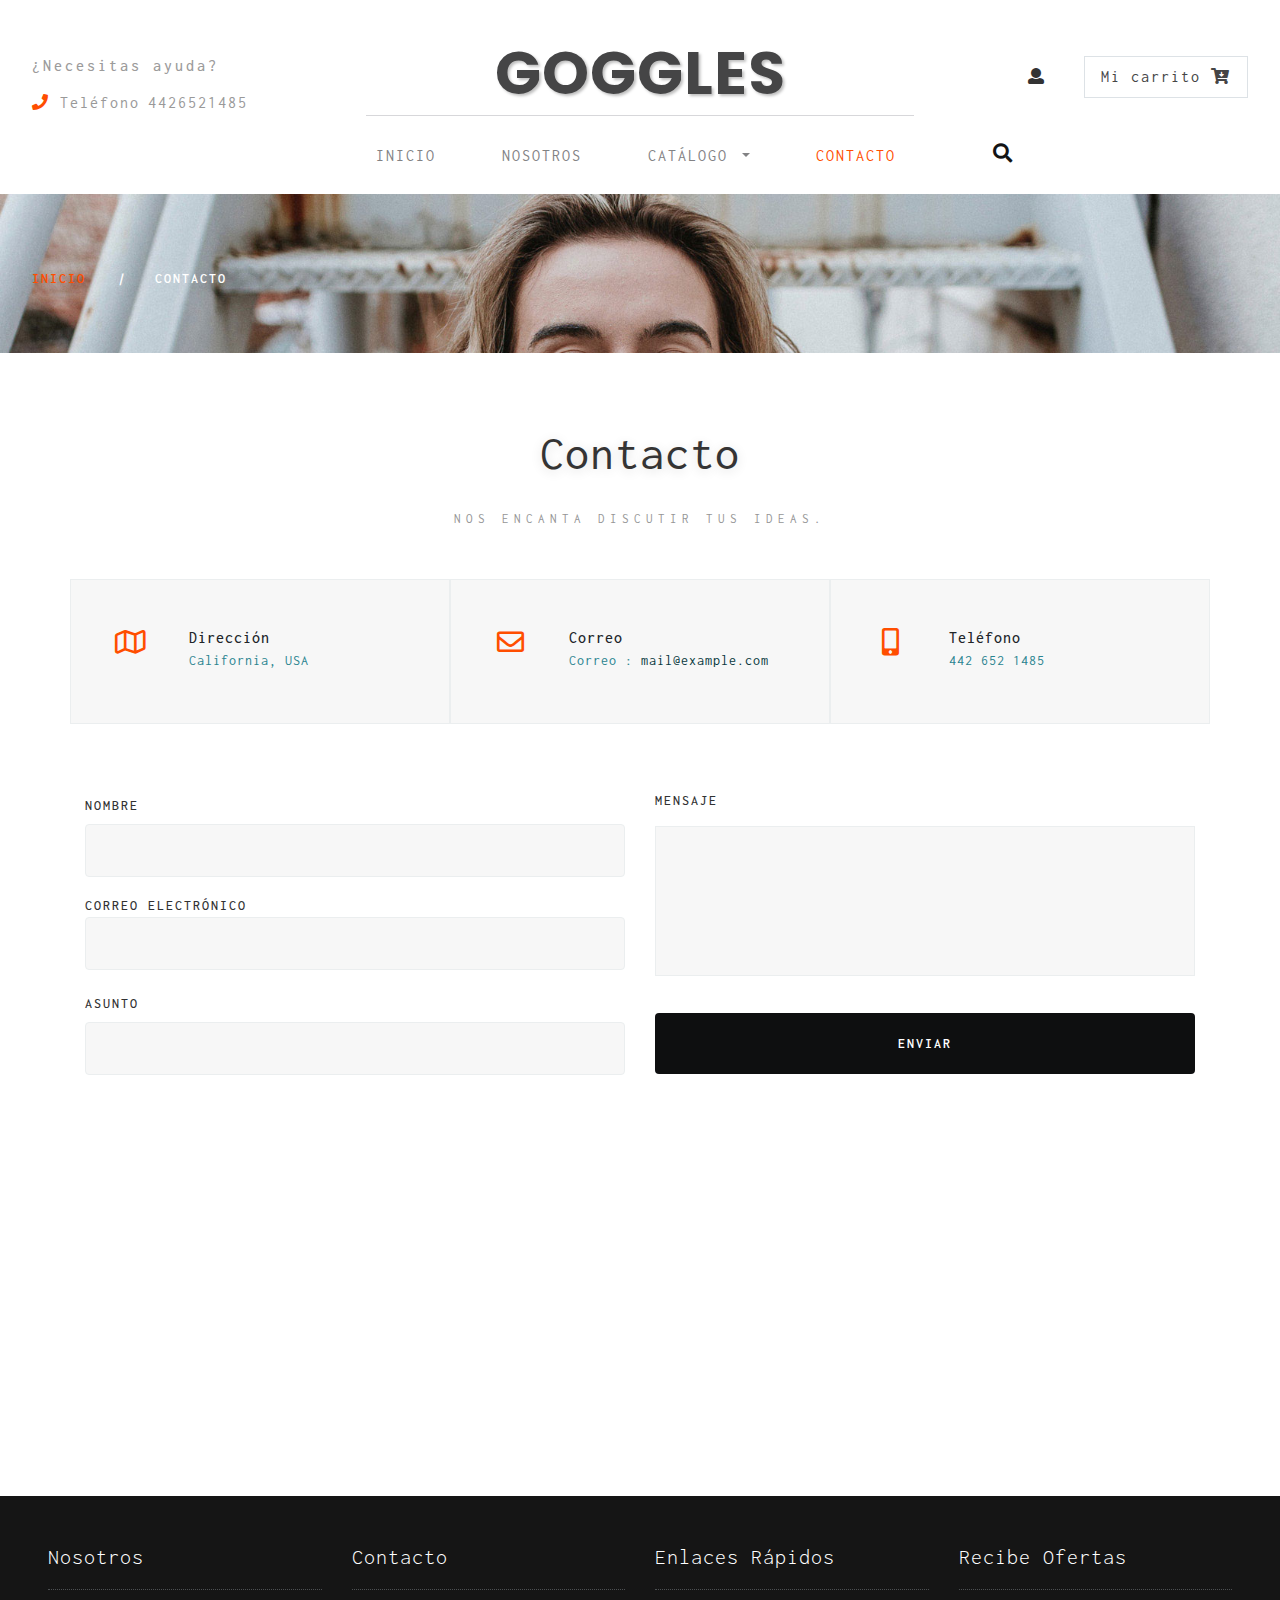
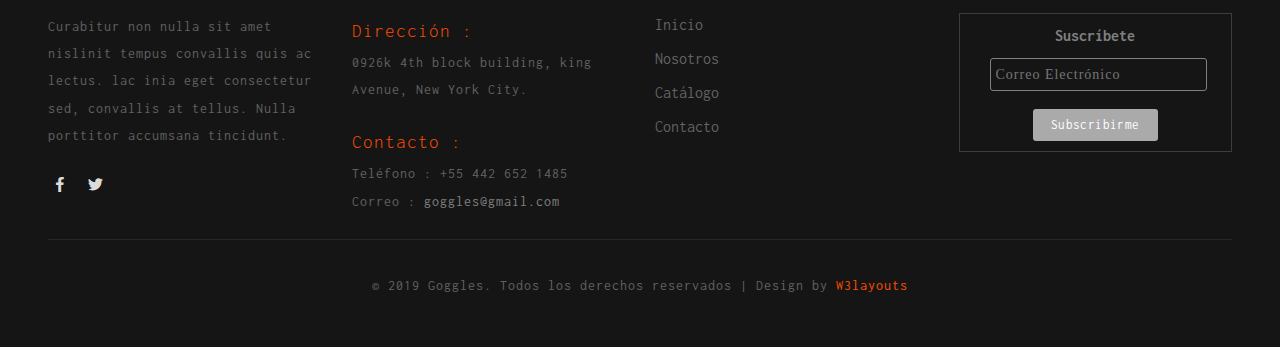
<file: contact.html>
<!--
	Author: W3layouts
	Author URL: http://w3layouts.com
	License: Creative Commons Attribution 3.0 Unported
	License URL: http://creativecommons.org/licenses/by/3.0/
-->

<!DOCTYPE html>
<html lang="zxx">

<head>
	<title>Goggles</title>
	<meta name="viewport" content="width=device-width, initial-scale=1">
	<meta charset="utf-8">
	<meta name="keywords" content="Goggles a Responsive web template, Bootstrap Web Templates, Flat Web Templates, Android Compatible web template, 
Smartphone Compatible web template, free webdesigns for Nokia, Samsung, LG, SonyEricsson, Motorola web design" />
	<script
		id="mcjs">!function (c, h, i, m, p) { m = c.createElement(h), p = c.getElementsByTagName(h)[0], m.async = 1, m.src = i, p.parentNode.insertBefore(m, p) }(document, "script", "https://chimpstatic.com/mcjs-connected/js/users/03397e1a57baaf834bf2a52f1/4dfa144bf560edd47077d57b8.js");
	</script>
	<script>
		addEventListener("load", function () {
			setTimeout(hideURLbar, 0);
		}, false);

		function hideURLbar() {
			window.scrollTo(0, 1);
		}
	</script>
	<link href="css/bootstrap.css" rel='stylesheet' type='text/css' />
	<link href="css/login_overlay.css" rel='stylesheet' type='text/css' />
	<link href="css/style6.css" rel='stylesheet' type='text/css' />
	<link rel="stylesheet" href="css/shop.css" type="text/css" />
	<link href="css/contact.css" rel='stylesheet' type='text/css' />
	<link href="css/style.css" rel='stylesheet' type='text/css' />
	<link href="css/fontawesome-all.css" rel="stylesheet">
	<link href="//fonts.googleapis.com/css?family=Inconsolata:400,700" rel="stylesheet">
	<link href="//fonts.googleapis.com/css?family=Poppins:100,100i,200,200i,300,300i,400,400i,500,500i,600,600i,700,700i,800"
	    rel="stylesheet">
</head>

<body>
	<div class="banner-top container-fluid" id="home">
		<!-- header -->
		<header>
			<div class="row">
				<div class="col-md-3 top-info text-left mt-lg-4">
					<h6>¿Necesitas ayuda?</h6>
					<ul>
						<li>
							<i class="fas fa-phone"></i> Teléfono</li>
						<li class="number-phone mt-3">4426521485</li>
					</ul>
				</div>
				<div class="col-md-6 logo-w3layouts text-center">
					<h1 class="logo-w3layouts">
						<a class="navbar-brand" href="index.html">
							Goggles </a>
					</h1>
				</div>
	
				<div class="col-md-3 top-info-cart text-right mt-lg-4">
					<ul class="cart-inner-info">
						<li class="button-log">
							<a class="btn-open" href="#">
								<span class="fa fa-user" aria-hidden="true"></span>
							</a>
						</li>
						<li class="galssescart galssescart2 cart cart box_1">
							<form action="#" method="post" class="last">
								<input type="hidden" name="cmd" value="_cart">
								<input type="hidden" name="display" value="1">
								<button class="top_googles_cart" type="submit" name="submit" value="">
									Mi carrito
									<i class="fas fa-cart-arrow-down"></i>
								</button>
							</form>
						</li>
					</ul>
					<!---->
					<div class="overlay-login text-left">
						<button type="button" class="overlay-close1">
							<i class="fa fa-times" aria-hidden="true"></i>
						</button>
						<div class="wrap">
							<h5 class="text-center mb-4">Iniciar Sesión</h5>
							<div class="login p-5 bg-dark mx-auto mw-100">
								<form action="#" method="post">
									<div class="form-group">
										<label class="mb-2">Correo Electrónico</label>
										<input type="email" class="form-control" id="exampleInputEmail1" aria-describedby="emailHelp"
											placeholder="" required="">
										<small id="emailHelp" class="form-text text-muted">Nunca compartiremos su correo electrónico con nadie
											más.</small>
									</div>
									<div class="form-group">
										<label class="mb-2">Contraseña</label>
										<input type="password" class="form-control" id="exampleInputPassword1" placeholder="" required="">
									</div>
									<div class="form-check mb-2">
										<input type="checkbox" class="form-check-input" id="exampleCheck1">
										<label class="form-check-label" for="exampleCheck1">Recordarme</label>
									</div>
									<button type="submit" class="btn btn-primary submit mb-4">Registrarse</button>
	
								</form>
							</div>
							<!---->
						</div>
					</div>
					<!---->
				</div>
			</div>
			<div class="search">
				<div class="mobile-nav-button">
					<button id="trigger-overlay" type="button">
						<i class="fas fa-search"></i>
					</button>
				</div>
				<!-- open/close -->
				<div class="overlay overlay-door">
					<button type="button" class="overlay-close">
						<i class="fa fa-times" aria-hidden="true"></i>
					</button>
					<form action="#" method="post" class="d-flex">
						<input class="form-control" type="search" placeholder="Buscar..." required="">
						<button type="submit" class="btn btn-primary submit">
							<i class="fas fa-search"></i>
						</button>
					</form>
	
				</div>
				<!-- open/close -->
			</div>
			<label class="top-log mx-auto"></label>
			<nav class="navbar navbar-expand-lg navbar-light bg-light top-header mb-2">
	
				<button class="navbar-toggler mx-auto" type="button" data-toggle="collapse" data-target="#navbarSupportedContent"
					aria-controls="navbarSupportedContent" aria-expanded="false" aria-label="Toggle navigation">
					<span class="navbar-toggler-icon">
	
					</span>
				</button>
				<div class="collapse navbar-collapse" id="navbarSupportedContent">
					<ul class="navbar-nav nav-mega mx-auto">
						<li class="nav-item">
							<a class="nav-link ml-lg-0" href="index.html">Inicio
								<span class="sr-only">(current)</span>
							</a>
						</li>
						<li class="nav-item">
							<a class="nav-link" href="about.html">Nosotros</a>
						</li>
						<li class="nav-item dropdown">
							<a class="nav-link dropdown-toggle" href="#" id="navbarDropdown1" role="button" data-toggle="dropdown"
								aria-haspopup="true" aria-expanded="false">
								Catálogo
							</a>
							<ul class="dropdown-menu mega-menu ">
								<li>
									<div class="row">
										<div class="col-md-4 media-list span4 text-left">
											<h5 class="tittle-w3layouts-sub"> Tittle goes here </h5>
											<ul>
												<li class="media-mini mt-3">
													<a href="shop.html">Designer Glasses</a>
												</li>
												<li class="">
													<a href="shop.html"> Ray-Ban</a>
												</li>
												<li>
													<a href="shop.html">Prescription Glasses</a>
												</li>
												<li>
													<a href="shop.html">Rx Sunglasses</a>
												</li>
												<li>
													<a href="shop.html">Contact Lenses</a>
												</li>
												<li>
													<a href="shop.html">Multifocal Glasses</a>
												</li>
												<li>
													<a href="shop.html">Kids Glasses</a>
												</li>
												<li>
													<a href="shop.html">Lightweight Glasses</a>
												</li>
												<li>
													<a href="shop.html">Sports Glasses</a>
												</li>
											</ul>
										</div>
										<div class="col-md-4 media-list span4 text-left">
											<h5 class="tittle-w3layouts-sub"> Tittle goes here </h5>
											<ul>
												<li class="media-mini mt-3">
	
													<a href="shop.html">Brooks Brothers</a>
												</li>
												<li>
													<a href="shop.html">Persol</a>
												</li>
												<li>
													<a href="shop.html">Polo Ralph Lauren</a>
												</li>
												<li>
													<a href="shop.html">Prada</a>
												</li>
												<li>
													<a href="shop.html">Ray-Ban Jr</a>
												</li>
												<li>
													<a href="shop.html">Sferoflex</a>
												</li>
											</ul>
											<ul class="sub-in text-left">
	
												<li>
													<a href="shop.html">Polo Ralph Lauren</a>
												</li>
												<li>
													<a href="shop.html">Prada</a>
												</li>
												<li>
													<a href="shop.html">Ray-Ban Jr</a>
												</li>
											</ul>
	
										</div>
										<div class="col-md-4 media-list span4 text-left">
	
											<h5 class="tittle-w3layouts-sub-nav">Tittle goes here </h5>
											<div class="media-mini mt-3">
												<a href="shop.html">
													<img src="images/g1.jpg" class="img-fluid" alt="">
												</a>
											</div>
	
										</div>
									</div>
									<hr>
								</li>
							</ul>
						</li>
						<li class="nav-item active">
							<a class="nav-link" href="contact.html">Contacto</a>
						</li>
					</ul>
	
				</div>
			</nav>
		</header>
		<!-- //header -->
	</div>
	<!-- banner -->
	<div class="banner_inner">
		<div class="services-breadcrumb">
			<div class="inner_breadcrumb">
	
				<ul class="short">
					<li>
						<a href="index.html">Inicio</a>
						<i>|</i>
					</li>
					<li>Contacto</li>
				</ul>
			</div>
		</div>
	
	</div>
	<!--//banner -->
	<!-- top Products -->
	<section class="banner-bottom-wthreelayouts py-lg-5 py-3">
		<div class="container">
			<h3 class="tittle-w3layouts text-center my-lg-4 my-4">Contacto</h3>
			<div class="inner_sec">
				<p class="sub text-center mb-lg-5 mb-3">Nos encanta discutir tus ideas.</p>
				<div class="address row">

					<div class="col-lg-4 address-grid">
						<div class="row address-info">
							<div class="col-md-3 address-left text-center">
								<i class="far fa-map"></i>
							</div>
							<div class="col-md-9 address-right text-left">
								<h6>Dirección</h6>
								<p> California, USA

								</p>
							</div>
						</div>

					</div>
					<div class="col-lg-4 address-grid">
						<div class="row address-info">
							<div class="col-md-3 address-left text-center">
								<i class="far fa-envelope"></i>
							</div>
							<div class="col-md-9 address-right text-left">
								<h6>Correo</h6>
								<p>Correo :
									<a href="mailto:example@email.com"> mail@example.com</a>

								</p>
							</div>

						</div>
					</div>
					<div class="col-lg-4 address-grid">
						<div class="row address-info">
							<div class="col-md-3 address-left text-center">
								<i class="fas fa-mobile-alt"></i>
							</div>
							<div class="col-md-9 address-right text-left">
								<h6>Teléfono</h6>
								<p> 442 652 1485</p>

							</div>

						</div>
					</div>
				</div>
				<div class="contact_grid_right">
					<form action="#" method="post">
						<div class="row contact_left_grid">
							<div class="col-md-6 con-left">
								<div class="form-group">
									<label class="my-2">Nombre</label>
									<input class="form-control" type="text" name="Name" placeholder="" required="">
								</div>
								<div class="form-group">
									<label>Correo Electrónico</label>
									<input class="form-control" type="email" name="Email" placeholder="" required="">
								</div>
								<div class="form-group">
									<label class="my-2">Asunto</label>
									<input class="form-control" type="text" name="Subject" placeholder="" required="">
								</div>
							</div>
							<div class="col-md-6 con-right">
								<div class="form-group">
									<label>Mensaje</label>
									<textarea id="textarea" placeholder="" required=""></textarea>
								</div>
								<input class="form-control" type="submit" value="Enviar">

							</div>
						</div>
					</form>
				</div>
			</div>
		</div>
	</section>
	<div class="contact-map">

		<iframe src="https://www.google.com/maps/embed?pb=!1m18!1m12!1m3!1d100949.24429313939!2d-122.44206553967531!3d37.75102885910819!2m3!1f0!2f0!3f0!3m2!1i1024!2i768!4f13.1!3m3!1m2!1s0x80859a6d00690021%3A0x4a501367f076adff!2sSan+Francisco%2C+CA%2C+USA!5e0!3m2!1sen!2sin!4v1472190196783"
		    class="map" style="border:0" allowfullscreen=""></iframe>
	</div>

	<!--footer -->
	<footer class="py-lg-5 py-3">
		<div class="container-fluid px-lg-5 px-3">
			<div class="row footer-top-w3layouts">
				<div class="col-lg-3 footer-grid-w3ls">
					<div class="footer-title">
						<h3>Nosotros</h3>
					</div>
					<div class="footer-text">
						<p>Curabitur non nulla sit amet nislinit tempus convallis quis ac lectus. lac inia eget consectetur sed,
							convallis at
							tellus. Nulla porttitor accumsana tincidunt.</p>
						<ul class="footer-social text-left mt-lg-4 mt-3">
	
							<li class="mx-2">
								<a href="https://www.facebook.com/Goggles-470955753445386/">
									<span class="fab fa-facebook-f"></span>
								</a>
							</li>
							<li class="mx-2">
								<a href="https://twitter.com/gogglesuaq">
									<span class="fab fa-twitter"></span>
								</a>
							</li>
						</ul>
	
					</div>
				</div>
				<div class="col-lg-3 footer-grid-w3ls">
					<div class="footer-title">
						<h3>Contacto</h3>
					</div>
					<div class="contact-info">
						<h4>Dirección :</h4>
						<p>0926k 4th block building, king Avenue, New York City.</p>
						<div class="phone">
							<h4>Contacto :</h4>
							<p>Teléfono : +55 442 652 1485</p>
							<p>Correo :
								<a href="mailto:info@example.com">goggles@gmail.com</a>
							</p>
						</div>
					</div>
				</div>
				<div class="col-lg-3 footer-grid-w3ls">
					<div class="footer-title">
						<h3>Enlaces Rápidos</h3>
					</div>
					<ul class="links">
						<li>
							<a href="index.html">Inicio</a>
						</li>
						<li>
							<a href="about.html">Nosotros</a>
						</li>
						<li>
							<a href="shop.html">Catálogo</a>
						</li>
						<li>
							<a href="contact.html">Contacto</a>
						</li>
					</ul>
				</div>
				<div class="col-lg-3 footer-grid-w3ls">
					<div class="footer-title">
						<h3>Recibe Ofertas</h3>
					</div>
					<div class="footer-text">
						<!-- <p>By subscribing to our mailing list you will always get latest news and updates from us.</p> -->
	
						<!-- Begin Mailchimp Signup Form -->
						<div id="mc_embed_signup">
							<form
								action="https://gmail.us20.list-manage.com/subscribe/post?u=03397e1a57baaf834bf2a52f1&amp;id=51eb9a7b0b"
								method="post" id="mc-embedded-subscribe-form" name="mc-embedded-subscribe-form" class="validate"
								target="_blank" novalidate>
								<div id="mc_embed_signup_scroll">
									<label for="mce-EMAIL">Suscríbete</label>
									<input type="email" value="" name="EMAIL" class="email" id="mce-EMAIL" placeholder="Correo Electrónico"
										required>
									<!-- real people should not fill this in and expect good things - do not remove this or risk form bot signups-->
									<div style="position: absolute; left: -5000px;" aria-hidden="true"><input type="text"
											name="b_03397e1a57baaf834bf2a52f1_51eb9a7b0b" tabindex="-1" value=""></div>
									<div class="clear"><input type="submit" value="Subscribirme" name="subscribe" id="mc-embedded-subscribe"
											class="button"></div>
								</div>
							</form>
						</div>
	
						<!--End mc_embed_signup-->
	
					</div>
				</div>
			</div>
			<div class="copyright-w3layouts mt-4">
				<p class="copy-right text-center ">&copy; 2019 Goggles. Todos los derechos reservados | Design by
					<a href="http://w3layouts.com/"> W3layouts </a>
				</p>
			</div>
		</div>
	</footer>
	<!-- //footer -->

	<!--jQuery-->
	<script src="js/jquery-2.2.3.min.js"></script>
	<!-- newsletter modal -->
	<!--search jQuery-->
	<script src="js/modernizr-2.6.2.min.js"></script>
	<script src="js/classie-search.js"></script>
	<script src="js/demo1-search.js"></script>
	<!--//search jQuery-->
	<!-- cart-js -->
	<script src="js/minicart.js"></script>
	<script>
		googles.render();

		googles.cart.on('googles_checkout', function (evt) {
			var items, len, i;

			if (this.subtotal() > 0) {
				items = this.items();

				for (i = 0, len = items.length; i < len; i++) {}
			}
		});
	</script>
	<!-- //cart-js -->
	<script>
		$(document).ready(function () {
			$(".button-log a").click(function () {
				$(".overlay-login").fadeToggle(200);
				$(this).toggleClass('btn-open').toggleClass('btn-close');
			});
		});
		$('.overlay-close1').on('click', function () {
			$(".overlay-login").fadeToggle(200);
			$(".button-log a").toggleClass('btn-open').toggleClass('btn-close');
			open = false;
		});
	</script>
	<!-- carousel -->
	<!-- dropdown nav -->
	<script>
		$(document).ready(function () {
			$(".dropdown").hover(
				function () {
					$('.dropdown-menu', this).stop(true, true).slideDown("fast");
					$(this).toggleClass('open');
				},
				function () {
					$('.dropdown-menu', this).stop(true, true).slideUp("fast");
					$(this).toggleClass('open');
				}
			);
		});
	</script>
	<!-- //dropdown nav -->
	<script src="js/move-top.js"></script>
    <script src="js/easing.js"></script>
    <script>
        jQuery(document).ready(function($) {
            $(".scroll").click(function(event) {
                event.preventDefault();
                $('html,body').animate({
                    scrollTop: $(this.hash).offset().top
                }, 900);
            });
        });
    </script>
    <script>
        $(document).ready(function() {
            /*
            						var defaults = {
            							  containerID: 'toTop', // fading element id
            							containerHoverID: 'toTopHover', // fading element hover id
            							scrollSpeed: 1200,
            							easingType: 'linear' 
            						 };
            						*/

            $().UItoTop({
                easingType: 'easeOutQuart'
            });

        });
    </script>
    <!--// end-smoth-scrolling -->


	<script src="js/bootstrap.js"></script>
	<!-- js file -->
</body>

</html>
</file>
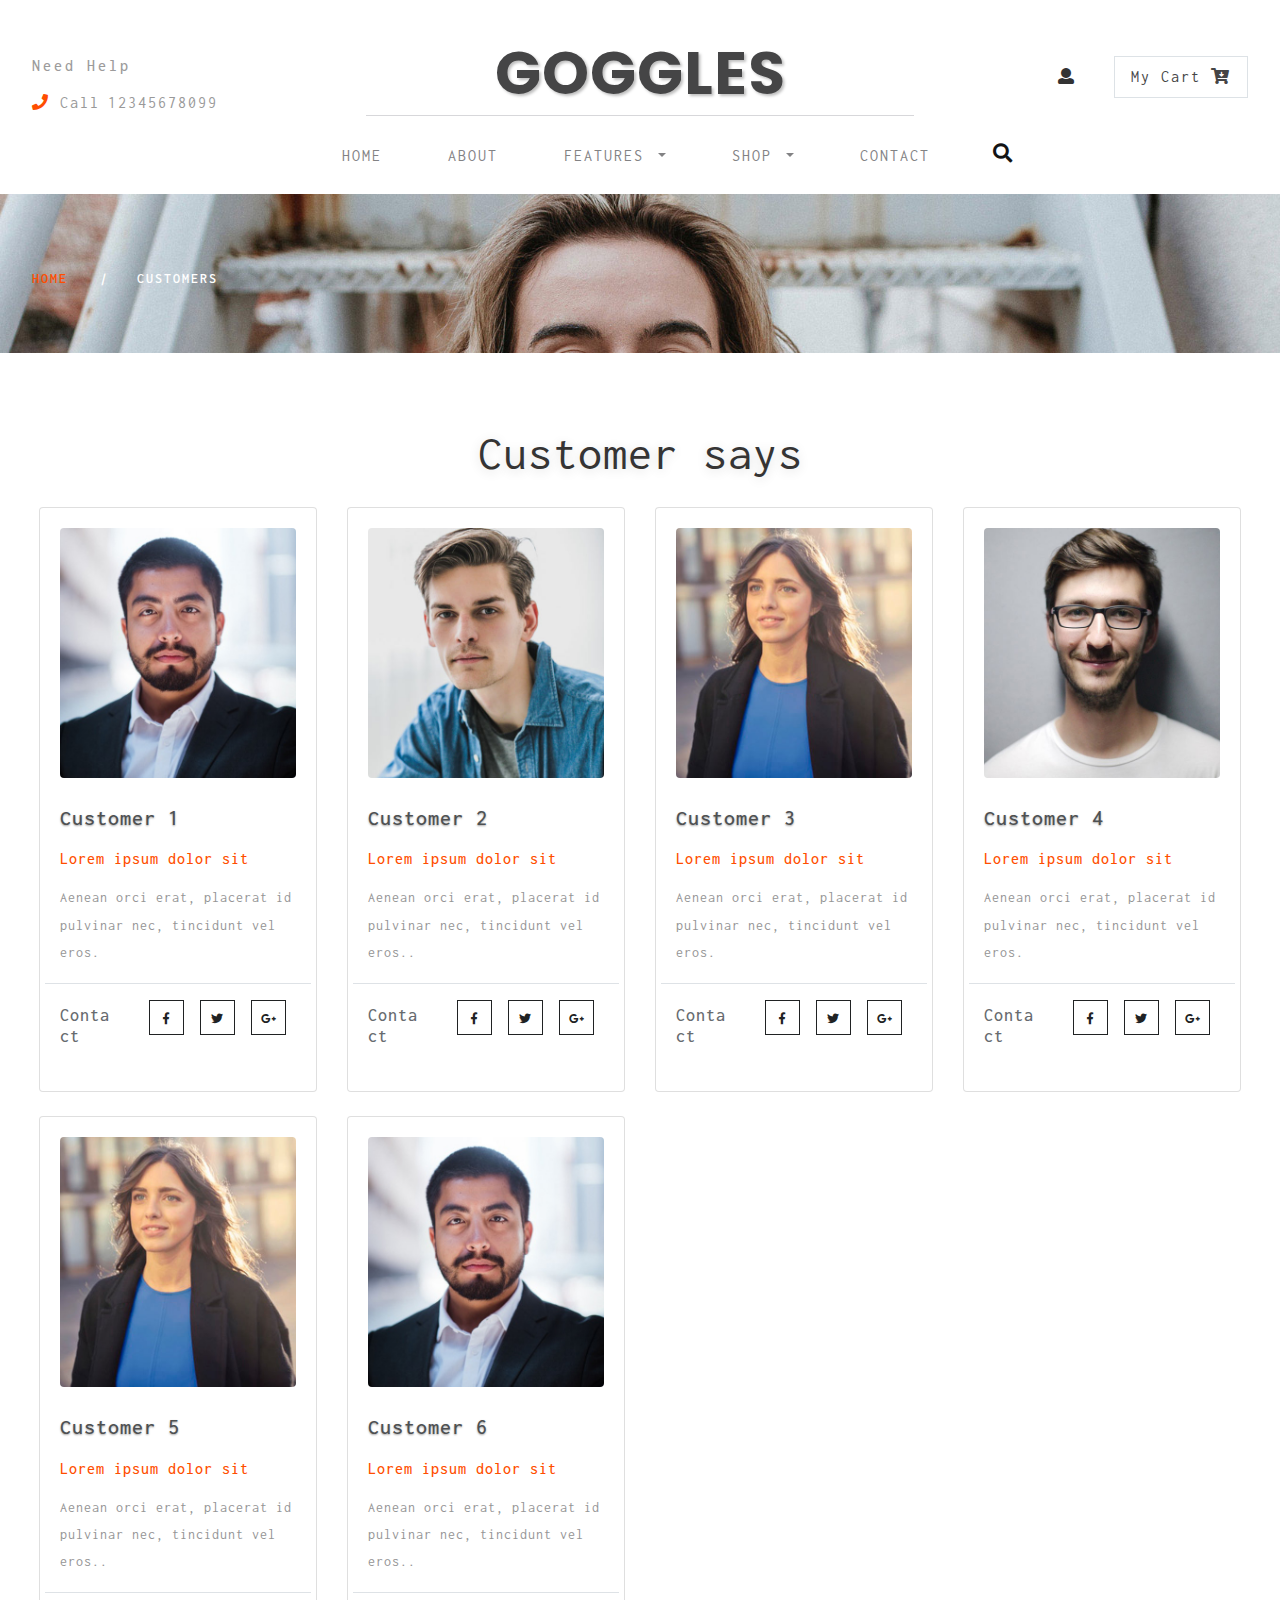
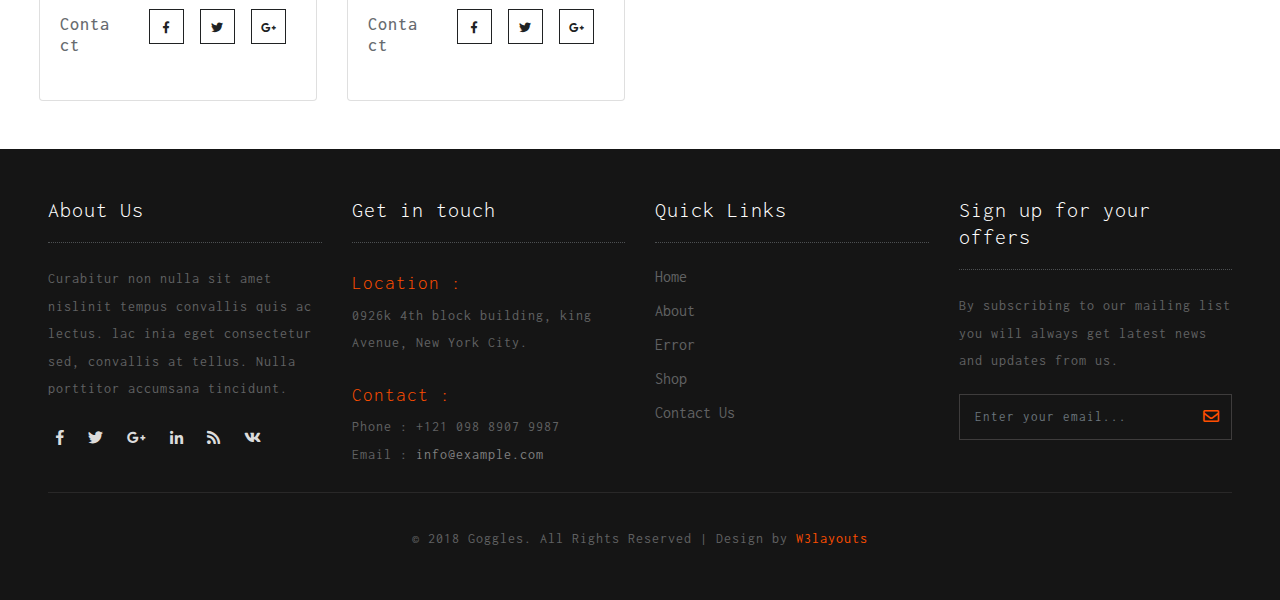
<file: customer.html>
<!--
	Author: W3layouts
	Author URL: http://w3layouts.com
	License: Creative Commons Attribution 3.0 Unported
	License URL: http://creativecommons.org/licenses/by/3.0/
-->

<!DOCTYPE html>
<html lang="zxx">

<head>
	<title>Goggles Ecommerce Category Bootstrap responsive Web Template | Customer :: w3layouts</title>
	<meta name="viewport" content="width=device-width, initial-scale=1">
	<meta charset="utf-8">
	<meta name="keywords" content="Goggles a Responsive web template, Bootstrap Web Templates, Flat Web Templates, Android Compatible web template, 
Smartphone Compatible web template, free webdesigns for Nokia, Samsung, LG, SonyEricsson, Motorola web design" />
	<script>
		addEventListener("load", function () {
			setTimeout(hideURLbar, 0);
		}, false);

		function hideURLbar() {
			window.scrollTo(0, 1);
		}
	</script>
	<link href="css/bootstrap.css" rel='stylesheet' type='text/css' />
	<link href="css/login_overlay.css" rel='stylesheet' type='text/css' />
	<link href="css/style6.css" rel='stylesheet' type='text/css' />
	<link rel="stylesheet" href="css/shop.css" type="text/css" />
	<link href="css/style.css" rel='stylesheet' type='text/css' />
	<link href="css/fontawesome-all.css" rel="stylesheet">
	<link href="//fonts.googleapis.com/css?family=Inconsolata:400,700" rel="stylesheet">
	<link href="//fonts.googleapis.com/css?family=Poppins:100,100i,200,200i,300,300i,400,400i,500,500i,600,600i,700,700i,800"
	    rel="stylesheet">
</head>

<body>
	<div class="banner-top container-fluid" id="home">
		<!-- header -->
		<header>
			<div class="row">
				<div class="col-md-3 top-info text-left mt-lg-4">
					<h6>Need Help</h6>
					<ul>
						<li>
							<i class="fas fa-phone"></i> Call</li>
						<li class="number-phone mt-3">12345678099</li>
					</ul>
				</div>
				<div class="col-md-6 logo-w3layouts text-center">
					<h1 class="logo-w3layouts">
						<a class="navbar-brand" href="index.html">
							Goggles </a>
					</h1>
				</div>

				<div class="col-md-3 top-info-cart text-right mt-lg-4">
					<ul class="cart-inner-info">
						<li class="button-log">
							<a class="btn-open" href="#">
								<span class="fa fa-user" aria-hidden="true"></span>
							</a>
						</li>
						<li class="galssescart galssescart2 cart cart box_1">
							<form action="#" method="post" class="last">
								<input type="hidden" name="cmd" value="_cart">
								<input type="hidden" name="display" value="1">
								<button class="top_googles_cart" type="submit" name="submit" value="">
									My Cart
									<i class="fas fa-cart-arrow-down"></i>
								</button>
							</form>
						</li>
					</ul>
					<!---->
					<div class="overlay-login text-left">
						<button type="button" class="overlay-close1">
							<i class="fa fa-times" aria-hidden="true"></i>
						</button>
						<div class="wrap">
							<h5 class="text-center mb-4">Login Now</h5>
							<div class="login p-5 bg-dark mx-auto mw-100">
								<form action="#" method="post">
									<div class="form-group">
										<label class="mb-2">Email address</label>
										<input type="email" class="form-control" id="exampleInputEmail1" aria-describedby="emailHelp" placeholder="" required="">
										<small id="emailHelp" class="form-text text-muted">We'll never share your email with anyone else.</small>
									</div>
									<div class="form-group">
										<label class="mb-2">Password</label>
										<input type="password" class="form-control" id="exampleInputPassword1" placeholder="" required="">
									</div>
									<div class="form-check mb-2">
										<input type="checkbox" class="form-check-input" id="exampleCheck1">
										<label class="form-check-label" for="exampleCheck1">Check me out</label>
									</div>
									<button type="submit" class="btn btn-primary submit mb-4">Sign In</button>

								</form>
							</div>
							<!---->
						</div>
					</div>
					<!---->
				</div>
			</div>
			<div class="search">
				<div class="mobile-nav-button">
					<button id="trigger-overlay" type="button">
						<i class="fas fa-search"></i>
					</button>
				</div>
				<!-- open/close -->
				<div class="overlay overlay-door">
					<button type="button" class="overlay-close">
						<i class="fa fa-times" aria-hidden="true"></i>
					</button>
					<form action="#" method="post" class="d-flex">
						<input class="form-control" type="search" placeholder="Search here..." required="">
						<button type="submit" class="btn btn-primary submit">
							<i class="fas fa-search"></i>
						</button>
					</form>

				</div>
				<!-- open/close -->
			</div>
			<label class="top-log mx-auto"></label>
			<nav class="navbar navbar-expand-lg navbar-light bg-light top-header mb-2">

				<button class="navbar-toggler mx-auto" type="button" data-toggle="collapse" data-target="#navbarSupportedContent" aria-controls="navbarSupportedContent"
				    aria-expanded="false" aria-label="Toggle navigation">
					<span class="navbar-toggler-icon">
						
					</span>
				</button>
				<div class="collapse navbar-collapse" id="navbarSupportedContent">
					<ul class="navbar-nav nav-mega mx-auto">
						<li class="nav-item">
							<a class="nav-link ml-lg-0" href="index.html">Home
								<span class="sr-only">(current)</span>
							</a>
						</li>
						<li class="nav-item">
							<a class="nav-link" href="about.html">About</a>
						</li>
						<li class="nav-item dropdown">
							<a class="nav-link dropdown-toggle" href="#" id="navbarDropdown" role="button" data-toggle="dropdown" aria-haspopup="true"
							    aria-expanded="false">
								Features
							</a>
							<ul class="dropdown-menu mega-menu ">
								<li>
									<div class="row">
										<div class="col-md-4 media-list span4 text-left">
											<h5 class="tittle-w3layouts-sub"> Tittle goes here </h5>
											<ul>
												<li class="media-mini mt-3">
													<a href="shop.html">Designer Glasses</a>
												</li>
												<li class="">
													<a href="shop.html"> Ray-Ban</a>
												</li>
												<li>
													<a href="shop.html">Prescription Glasses</a>
												</li>
												<li class="mt-3">
													<h5>View more pages</h5>
												</li>
												<li class="mt-2">
													<a href="about.html">About</a>
												</li>
												<li>
													<a href="customer.html">Customers</a>
												</li>
											</ul>
										</div>
										<div class="col-md-4 media-list span4 text-left">
											<h5 class="tittle-w3layouts-sub"> Tittle goes here </h5>
											<div class="media-mini mt-3">
												<a href="shop.html">
													<img src="images/g2.jpg" class="img-fluid" alt="">
												</a>
											</div>
										</div>
										<div class="col-md-4 media-list span4 text-left">
											<h5 class="tittle-w3layouts-sub">Tittle goes here </h5>
											<div class="media-mini mt-3">
												<a href="shop.html">
													<img src="images/g3.jpg" class="img-fluid" alt="">
												</a>
											</div>

										</div>
									</div>
									<hr>
								</li>
							</ul>
						</li>
						<li class="nav-item dropdown">
							<a class="nav-link dropdown-toggle" href="#" id="navbarDropdown1" role="button" data-toggle="dropdown" aria-haspopup="true"
							    aria-expanded="false">
								Shop
							</a>
							<ul class="dropdown-menu mega-menu ">
								<li>
									<div class="row">
										<div class="col-md-4 media-list span4 text-left">
											<h5 class="tittle-w3layouts-sub"> Tittle goes here </h5>
											<ul>
												<li class="media-mini mt-3">
													<a href="shop.html">Designer Glasses</a>
												</li>
												<li class="">
													<a href="shop.html"> Ray-Ban</a>
												</li>
												<li>
													<a href="shop.html">Prescription Glasses</a>
												</li>
												<li>
													<a href="shop.html">Rx Sunglasses</a>
												</li>
												<li>
													<a href="shop.html">Contact Lenses</a>
												</li>
												<li>
													<a href="shop.html">Multifocal Glasses</a>
												</li>
												<li>
													<a href="shop.html">Kids Glasses</a>
												</li>
												<li>
													<a href="shop.html">Lightweight Glasses</a>
												</li>
												<li>
													<a href="shop.html">Sports Glasses</a>
												</li>
											</ul>
										</div>
										<div class="col-md-4 media-list span4 text-left">
											<h5 class="tittle-w3layouts-sub"> Tittle goes here </h5>
											<ul>
												<li class="media-mini mt-3">

													<a href="shop.html">Brooks Brothers</a>
												</li>
												<li>
													<a href="shop.html">Persol</a>
												</li>
												<li>
													<a href="shop.html">Polo Ralph Lauren</a>
												</li>
												<li>
													<a href="shop.html">Prada</a>
												</li>
												<li>
													<a href="shop.html">Ray-Ban Jr</a>
												</li>
												<li>
													<a href="shop.html">Sferoflex</a>
												</li>
											</ul>
											<ul class="sub-in text-left">

												<li>
													<a href="shop.html">Polo Ralph Lauren</a>
												</li>
												<li>
													<a href="shop.html">Prada</a>
												</li>
												<li>
													<a href="shop.html">Ray-Ban Jr</a>
												</li>
											</ul>

										</div>
										<div class="col-md-4 media-list span4 text-left">

											<h5 class="tittle-w3layouts-sub-nav">Tittle goes here </h5>
											<div class="media-mini mt-3">
												<a href="shop.html">
													<img src="images/g1.jpg" class="img-fluid" alt="">
												</a>
											</div>

										</div>
									</div>
									<hr>
								</li>
							</ul>


						</li>
						<li class="nav-item">
							<a class="nav-link" href="contact.html">Contact</a>
						</li>

					</ul>

				</div>
			</nav>
		</header>
		<!-- banner -->
		<div class="banner_inner">
			<div class="services-breadcrumb">
				<div class="inner_breadcrumb">

					<ul class="short">
						<li>
							<a href="index.html">Home</a>
							<i>|</i>
						</li>
						<li>Customers</li>
					</ul>
				</div>
			</div>

		</div>
		<!--//banner -->
	</div>
	<!--// header_top -->
	<!--/404-->
	<section class="banner-bottom-wthreelayouts py-lg-5 py-3">
		<div class="container-fluid">

			<div class="inner-sec-shop px-lg-4 px-3">
				<h3 class="tittle-w3layouts text-center my-lg-4 my-3">Customer says</h3>
				<div class="row">
					<div class="col-lg-3 customer-main">
						<div class="card">
							<div class="card-body">
								<div class="customer-img">
									<img src="images/team1.jpg" alt=" " class="img-fluid rounded">
								</div>
								<div class="customer-info text-left py-lg-4 py-2">
									<h4>Customer 1</h4>
									<h6>Lorem ipsum dolor sit</h6>
									<p>Aenean orci erat, placerat id pulvinar nec, tincidunt vel eros.</p>
									<div class="row  pt-3 mt-3 team-social border-top">
										<h5 class="col-md-4 text-left">Contact</h5>
										<ul class="col-md-8 d-flex justify-content-right social-icons">


											<li>
												<a href="#">
													<i class="fab fa-facebook-f"></i>
												</a>
											</li>
											<li class="mx-3">
												<a href="#">
													<i class="fab fa-twitter"></i>
												</a>
											</li>
											<li>
												<a href="#">
													<i class="fab fa-google-plus-g"></i>
												</a>
											</li>

										</ul>
									</div>
								</div>
							</div>
						</div>
					</div>
					<div class="col-lg-3 customer-main">
						<div class="card">
							<div class="card-body">
								<div class="customer-img">
									<img src="images/team2.jpg" alt=" " class="img-fluid rounded">
								</div>
								<div class="customer-info text-left py-lg-4 py-2">
									<h4>Customer 2</h4>
									<h6>Lorem ipsum dolor sit</h6>
									<p>Aenean orci erat, placerat id pulvinar nec, tincidunt vel eros..

									</p>
									<div class="row  pt-3 mt-3 team-social border-top">
										<h5 class="col-md-4 text-left">Contact</h5>
										<ul class="col-md-8 d-flex justify-content-right social-icons">


											<li>
												<a href="#">
													<i class="fab fa-facebook-f"></i>
												</a>
											</li>
											<li class="mx-3">
												<a href="#">
													<i class="fab fa-twitter"></i>
												</a>
											</li>
											<li>
												<a href="#">
													<i class="fab fa-google-plus-g"></i>
												</a>
											</li>

										</ul>
									</div>
								</div>
							</div>
						</div>
					</div>
					<div class="col-lg-3 customer-main">
						<div class="card">
							<div class="card-body">
								<div class="customer-img">
									<img src="images/team3.jpg" alt=" " class="img-fluid rounded">
								</div>
								<div class="customer-info text-left py-lg-4 py-2">
									<h4>Customer 3</h4>
									<h6>Lorem ipsum dolor sit</h6>
									<p>Aenean orci erat, placerat id pulvinar nec, tincidunt vel eros.</p>
									<div class="row  pt-3 mt-3 team-social border-top">
										<h5 class="col-md-4 text-left">Contact</h5>
										<ul class="col-md-8 d-flex justify-content-right social-icons">


											<li>
												<a href="#">
													<i class="fab fa-facebook-f"></i>
												</a>
											</li>
											<li class="mx-3">
												<a href="#">
													<i class="fab fa-twitter"></i>
												</a>
											</li>
											<li>
												<a href="#">
													<i class="fab fa-google-plus-g"></i>
												</a>
											</li>
										</ul>
									</div>
								</div>
							</div>
						</div>
					</div>
					<div class="col-lg-3 customer-main">
						<div class="card">
							<div class="card-body">
								<div class="customer-img">
									<img src="images/team4.jpg" alt=" " class="img-fluid rounded">
								</div>
								<div class="customer-info text-left py-lg-4 py-2">
									<h4>Customer 4</h4>
									<h6>Lorem ipsum dolor sit</h6>
									<p>Aenean orci erat, placerat id pulvinar nec, tincidunt vel eros.</p>
									<div class="row  pt-3 mt-3 team-social border-top">
										<h5 class="col-md-4 text-left">Contact</h5>
										<ul class="col-md-8 d-flex justify-content-right social-icons">


											<li>
												<a href="#">
													<i class="fab fa-facebook-f"></i>
												</a>
											</li>
											<li class="mx-3">
												<a href="#">
													<i class="fab fa-twitter"></i>
												</a>
											</li>
											<li>
												<a href="#">
													<i class="fab fa-google-plus-g"></i>
												</a>
											</li>
										</ul>
									</div>
								</div>
							</div>
						</div>
					</div>
					<div class="col-lg-3 customer-main mt-lg-4">
						<div class="card">
							<div class="card-body">
								<div class="customer-img">
									<img src="images/team3.jpg" alt=" " class="img-fluid rounded">
								</div>
								<div class="customer-info text-left py-lg-4 py-2">
									<h4>Customer 5</h4>
									<h6>Lorem ipsum dolor sit</h6>
									<p>Aenean orci erat, placerat id pulvinar nec, tincidunt vel eros..</p>
									<div class="row  pt-3 mt-3 team-social border-top">
										<h5 class="col-md-4 text-left">Contact</h5>
										<ul class="col-md-8 d-flex justify-content-right social-icons">


											<li>
												<a href="#">
													<i class="fab fa-facebook-f"></i>
												</a>
											</li>
											<li class="mx-3">
												<a href="#">
													<i class="fab fa-twitter"></i>
												</a>
											</li>
											<li>
												<a href="#">
													<i class="fab fa-google-plus-g"></i>
												</a>
											</li>
										</ul>
									</div>
								</div>
							</div>
						</div>
					</div>
					<div class="col-lg-3 customer-main mt-lg-4 mt-2">
						<div class="card">
							<div class="card-body">
								<div class="customer-img">
									<img src="images/team1.jpg" alt=" " class="img-fluid rounded">
								</div>
								<div class="customer-info text-left py-lg-4 py-2">
									<h4>Customer 6</h4>
									<h6>Lorem ipsum dolor sit</h6>
									<p>Aenean orci erat, placerat id pulvinar nec, tincidunt vel eros..</p>
									<div class="row  pt-3 mt-3 team-social border-top">
										<h5 class="col-md-4 text-left">Contact</h5>
										<ul class="col-md-8 d-flex justify-content-right social-icons">


											<li>
												<a href="#">
													<i class="fab fa-facebook-f"></i>
												</a>
											</li>
											<li class="mx-3">
												<a href="#">
													<i class="fab fa-twitter"></i>
												</a>
											</li>
											<li>
												<a href="#">
													<i class="fab fa-google-plus-g"></i>
												</a>
											</li>
										</ul>
									</div>
								</div>
							</div>
						</div>
					</div>
				</div>
			</div>
		</div>
	</section>
	<!--//404-->
	<!--footer -->
	<footer class="py-lg-5 py-3">
		<div class="container-fluid px-lg-5 px-3">
			<div class="row footer-top-w3layouts">
				<div class="col-lg-3 footer-grid-w3ls">
					<div class="footer-title">
						<h3>About Us</h3>
					</div>
					<div class="footer-text">
						<p>Curabitur non nulla sit amet nislinit tempus convallis quis ac lectus. lac inia eget consectetur sed, convallis at
							tellus. Nulla porttitor accumsana tincidunt.</p>
						<ul class="footer-social text-left mt-lg-4 mt-3">

							<li class="mx-2">
								<a href="#">
									<span class="fab fa-facebook-f"></span>
								</a>
							</li>
							<li class="mx-2">
								<a href="#">
									<span class="fab fa-twitter"></span>
								</a>
							</li>
							<li class="mx-2">
								<a href="#">
									<span class="fab fa-google-plus-g"></span>
								</a>
							</li>
							<li class="mx-2">
								<a href="#">
									<span class="fab fa-linkedin-in"></span>
								</a>
							</li>
							<li class="mx-2">
								<a href="#">
									<span class="fas fa-rss"></span>
								</a>
							</li>
							<li class="mx-2">
								<a href="#">
									<span class="fab fa-vk"></span>
								</a>
							</li>
						</ul>
					</div>
				</div>
				<div class="col-lg-3 footer-grid-w3ls">
					<div class="footer-title">
						<h3>Get in touch</h3>
					</div>
					<div class="contact-info">
						<h4>Location :</h4>
						<p>0926k 4th block building, king Avenue, New York City.</p>
						<div class="phone">
							<h4>Contact :</h4>
							<p>Phone : +121 098 8907 9987</p>
							<p>Email :
								<a href="mailto:info@example.com">info@example.com</a>
							</p>
						</div>
					</div>
				</div>
				<div class="col-lg-3 footer-grid-w3ls">
					<div class="footer-title">
						<h3>Quick Links</h3>
					</div>
					<ul class="links">
						<li>
							<a href="index.html">Home</a>
						</li>
						<li>
							<a href="about.html">About</a>
						</li>
						<li>
							<a href="404.html">Error</a>
						</li>
						<li>
							<a href="shop.html">Shop</a>
						</li>
						<li>
							<a href="contact.html">Contact Us</a>
						</li>
					</ul>
				</div>
				<div class="col-lg-3 footer-grid-w3ls">
					<div class="footer-title">
						<h3>Sign up for your offers</h3>
					</div>
					<div class="footer-text">
						<p>By subscribing to our mailing list you will always get latest news and updates from us.</p>
						<form action="#" method="post">
							<input class="form-control" type="email" name="Email" placeholder="Enter your email..." required="">
							<button class="btn1">
								<i class="far fa-envelope" aria-hidden="true"></i>
							</button>
							<div class="clearfix"> </div>
						</form>
					</div>
				</div>
			</div>
			<div class="copyright-w3layouts mt-4">
				<p class="copy-right text-center ">&copy; 2018 Goggles. All Rights Reserved | Design by
					<a href="http://w3layouts.com/"> W3layouts </a>
				</p>
			</div>
		</div>
	</footer>
	<!-- //footer -->

	<!--jQuery-->
	<script src="js/jquery-2.2.3.min.js"></script>
	<!-- newsletter modal -->
	<!--search jQuery-->
	<script src="js/modernizr-2.6.2.min.js"></script>
	<script src="js/classie-search.js"></script>
	<script src="js/demo1-search.js"></script>
	<!--//search jQuery-->
	<!-- cart-js -->
	<script src="js/minicart.js"></script>
	<script>
		googles.render();

		googles.cart.on('googles_checkout', function (evt) {
			var items, len, i;

			if (this.subtotal() > 0) {
				items = this.items();

				for (i = 0, len = items.length; i < len; i++) {}
			}
		});
	</script>
	<!-- //cart-js -->
	<script>
		$(document).ready(function () {
			$(".button-log a").click(function () {
				$(".overlay-login").fadeToggle(200);
				$(this).toggleClass('btn-open').toggleClass('btn-close');
			});
		});
		$('.overlay-close1').on('click', function () {
			$(".overlay-login").fadeToggle(200);
			$(".button-log a").toggleClass('btn-open').toggleClass('btn-close');
			open = false;
		});
	</script>
	<!-- carousel -->
	<!-- dropdown nav -->
	<script>
		$(document).ready(function () {
			$(".dropdown").hover(
				function () {
					$('.dropdown-menu', this).stop(true, true).slideDown("fast");
					$(this).toggleClass('open');
				},
				function () {
					$('.dropdown-menu', this).stop(true, true).slideUp("fast");
					$(this).toggleClass('open');
				}
			);
		});
	</script>
	<!-- //dropdown nav -->
	<script src="js/move-top.js"></script>
    <script src="js/easing.js"></script>
    <script>
        jQuery(document).ready(function($) {
            $(".scroll").click(function(event) {
                event.preventDefault();
                $('html,body').animate({
                    scrollTop: $(this.hash).offset().top
                }, 900);
            });
        });
    </script>
    <script>
        $(document).ready(function() {
            /*
            						var defaults = {
            							  containerID: 'toTop', // fading element id
            							containerHoverID: 'toTopHover', // fading element hover id
            							scrollSpeed: 1200,
            							easingType: 'linear' 
            						 };
            						*/

            $().UItoTop({
                easingType: 'easeOutQuart'
            });

        });
    </script>
    <!--// end-smoth-scrolling -->


	<script src="js/bootstrap.js"></script>
	<!-- js file -->
</body>

</html>
</file>
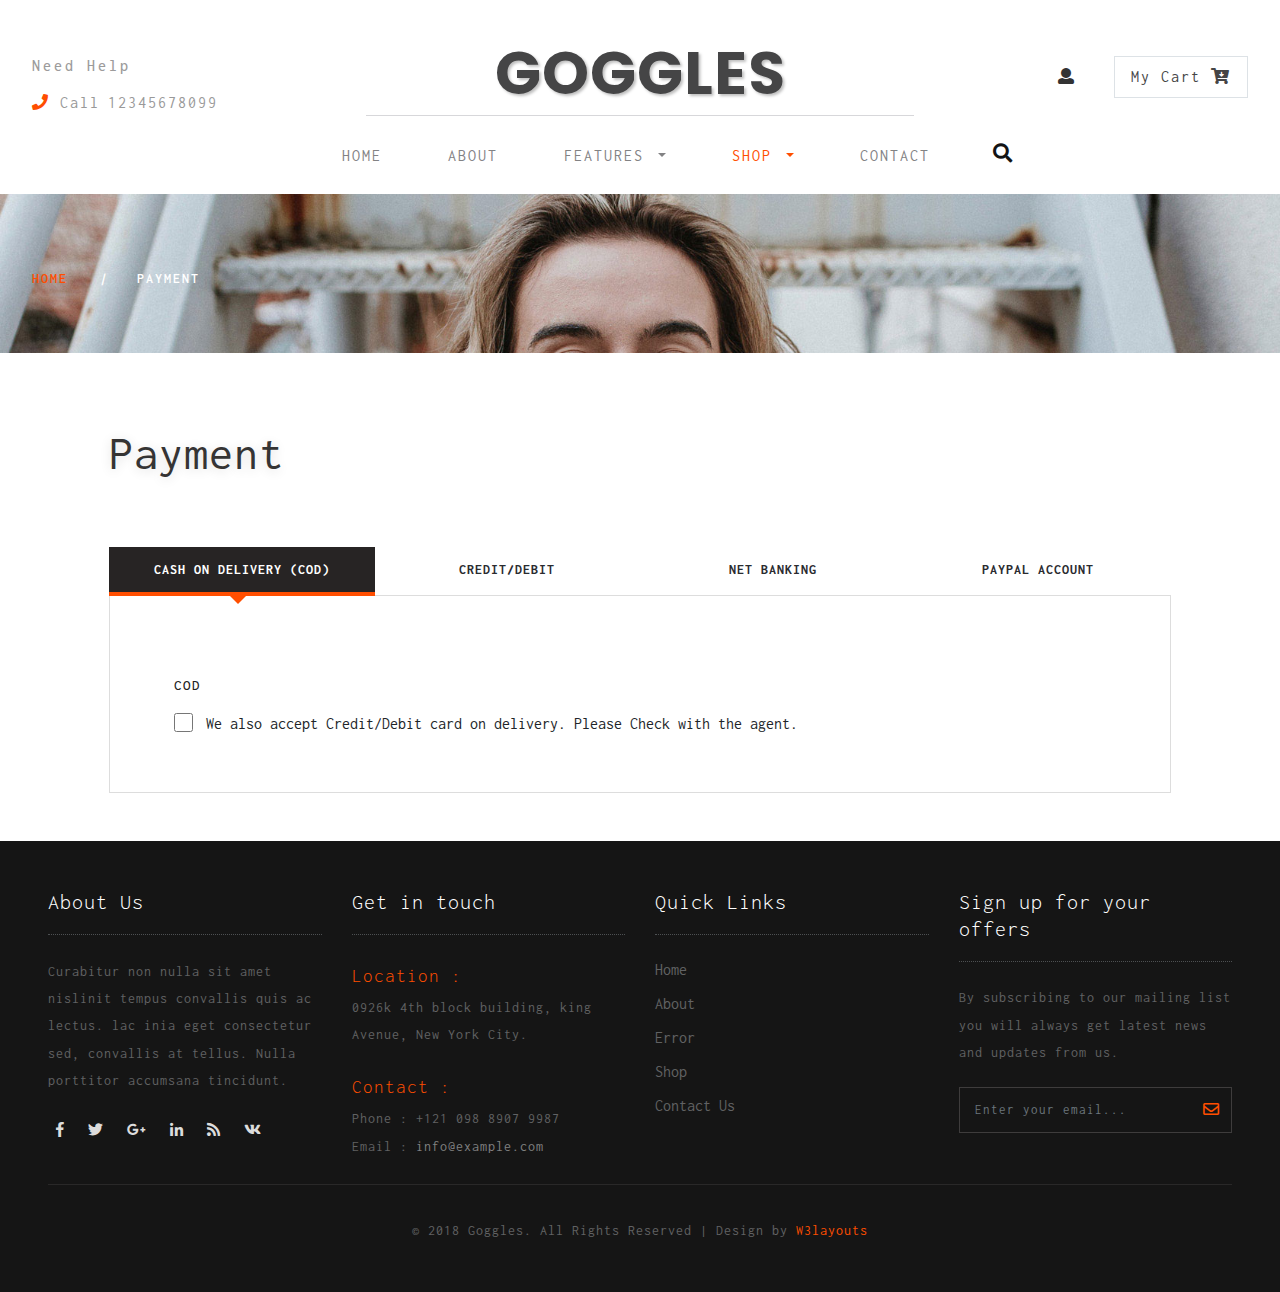
<file: payment.html>
<!--
	Author: W3layouts
	Author URL: http://w3layouts.com
	License: Creative Commons Attribution 3.0 Unported
	License URL: http://creativecommons.org/licenses/by/3.0/
-->

<!DOCTYPE html>
<html lang="zxx">

<head>
	<title>Goggles Ecommerce Category Bootstrap responsive Web Template | Payment :: w3layouts</title>
	<meta name="viewport" content="width=device-width, initial-scale=1">
	<meta charset="utf-8">
	<meta name="keywords" content="Goggles a Responsive web template, Bootstrap Web Templates, Flat Web Templates, Android Compatible web template, 
Smartphone Compatible web template, free webdesigns for Nokia, Samsung, LG, SonyEricsson, Motorola web design" />
	<script>
		addEventListener("load", function () {
			setTimeout(hideURLbar, 0);
		}, false);

		function hideURLbar() {
			window.scrollTo(0, 1);
		}
	</script>
	<link href="css/bootstrap.css" rel='stylesheet' type='text/css' />
	<link href="css/login_overlay.css" rel='stylesheet' type='text/css' />
	<link href="css/style6.css" rel='stylesheet' type='text/css' />
	<link rel="stylesheet" href="css/shop.css" type="text/css" />
	<link rel="stylesheet" type="text/css" href="css/checkout.css">
	<link href="css/easy-responsive-tabs.css" rel='stylesheet' type='text/css' />
	<link href="css/style.css" rel='stylesheet' type='text/css' />
	<link href="css/fontawesome-all.css" rel="stylesheet">
	<link href="//fonts.googleapis.com/css?family=Inconsolata:400,700" rel="stylesheet">
	<link href="//fonts.googleapis.com/css?family=Poppins:100,100i,200,200i,300,300i,400,400i,500,500i,600,600i,700,700i,800"
	    rel="stylesheet">
</head>

<body>
	<div class="banner-top container-fluid" id="home">
		<!-- header -->
		<header>
			<div class="row">
				<div class="col-md-3 top-info text-left mt-lg-4">
					<h6>Need Help</h6>
					<ul>
						<li>
							<i class="fas fa-phone"></i> Call</li>
						<li class="number-phone mt-3">12345678099</li>
					</ul>
				</div>
				<div class="col-md-6 logo-w3layouts text-center">
					<h1 class="logo-w3layouts">
						<a class="navbar-brand" href="index.html">
							Goggles </a>
					</h1>
				</div>

				<div class="col-md-3 top-info-cart text-right mt-lg-4">
					<ul class="cart-inner-info">
						<li class="button-log">
							<a class="btn-open" href="#">
								<span class="fa fa-user" aria-hidden="true"></span>
							</a>
						</li>
						<li class="galssescart galssescart2 cart cart box_1">
							<form action="#" method="post" class="last">
								<input type="hidden" name="cmd" value="_cart">
								<input type="hidden" name="display" value="1">
								<button class="top_googles_cart" type="submit" name="submit" value="">
									My Cart
									<i class="fas fa-cart-arrow-down"></i>
								</button>
							</form>
						</li>
					</ul>
					<!---->
					<div class="overlay-login text-left">
						<button type="button" class="overlay-close1">
							<i class="fa fa-times" aria-hidden="true"></i>
						</button>
						<div class="wrap">
							<h5 class="text-center mb-4">Login Now</h5>
							<div class="login p-5 bg-dark mx-auto mw-100">
								<form action="#" method="post">
									<div class="form-group">
										<label class="mb-2">Email address</label>
										<input type="email" class="form-control" id="exampleInputEmail1" aria-describedby="emailHelp" placeholder="" required="">
										<small id="emailHelp" class="form-text text-muted">We'll never share your email with anyone else.</small>
									</div>
									<div class="form-group">
										<label class="mb-2">Password</label>
										<input type="password" class="form-control" id="exampleInputPassword1" placeholder="" required="">
									</div>
									<div class="form-check mb-2">
										<input type="checkbox" class="form-check-input" id="exampleCheck1">
										<label class="form-check-label" for="exampleCheck1">Check me out</label>
									</div>
									<button type="submit" class="btn btn-primary submit mb-4">Sign In</button>

								</form>
							</div>
							<!---->
						</div>
					</div>
					<!---->
				</div>
			</div>
			<div class="search">
				<div class="mobile-nav-button">
					<button id="trigger-overlay" type="button">
						<i class="fas fa-search"></i>
					</button>
				</div>
				<!-- open/close -->
				<div class="overlay overlay-door">
					<button type="button" class="overlay-close">
						<i class="fa fa-times" aria-hidden="true"></i>
					</button>
					<form action="#" method="post" class="d-flex">
						<input class="form-control" type="search" placeholder="Search here..." required="">
						<button type="submit" class="btn btn-primary submit">
							<i class="fas fa-search"></i>
						</button>
					</form>

				</div>
				<!-- open/close -->
			</div>
			<label class="top-log mx-auto"></label>
			<nav class="navbar navbar-expand-lg navbar-light bg-light top-header mb-2">

				<button class="navbar-toggler mx-auto" type="button" data-toggle="collapse" data-target="#navbarSupportedContent" aria-controls="navbarSupportedContent"
				    aria-expanded="false" aria-label="Toggle navigation">
					<span class="navbar-toggler-icon">
						
					</span>
				</button>
				<div class="collapse navbar-collapse" id="navbarSupportedContent">
					<ul class="navbar-nav nav-mega mx-auto">
						<li class="nav-item">
							<a class="nav-link ml-lg-0" href="index.html">Home
								<span class="sr-only">(current)</span>
							</a>
						</li>
						<li class="nav-item">
							<a class="nav-link" href="about.html">About</a>
						</li>
						<li class="nav-item dropdown">
							<a class="nav-link dropdown-toggle" href="#" id="navbarDropdown" role="button" data-toggle="dropdown" aria-haspopup="true"
							    aria-expanded="false">
								Features
							</a>
							<ul class="dropdown-menu mega-menu ">
								<li>
									<div class="row">
										<div class="col-md-4 media-list span4 text-left">
											<h5 class="tittle-w3layouts-sub"> Tittle goes here </h5>
											<ul>
												<li class="media-mini mt-3">
													<a href="shop.html">Designer Glasses</a>
												</li>
												<li class="">
													<a href="shop.html"> Ray-Ban</a>
												</li>
												<li>
													<a href="shop.html">Prescription Glasses</a>
												</li>
												<li class="mt-3">
													<h5>View more pages</h5>
												</li>
												<li class="mt-2">
													<a href="about.html">About</a>
												</li>
												<li>
													<a href="customer.html">Customers</a>
												</li>
											</ul>
										</div>
										<div class="col-md-4 media-list span4 text-left">
											<h5 class="tittle-w3layouts-sub"> Tittle goes here </h5>
											<div class="media-mini mt-3">
												<a href="shop.html">
													<img src="images/g2.jpg" class="img-fluid" alt="">
												</a>
											</div>
										</div>
										<div class="col-md-4 media-list span4 text-left">
											<h5 class="tittle-w3layouts-sub">Tittle goes here </h5>
											<div class="media-mini mt-3">
												<a href="shop.html">
													<img src="images/g3.jpg" class="img-fluid" alt="">
												</a>
											</div>

										</div>
									</div>
									<hr>
								</li>
							</ul>
						</li>
						<li class="nav-item dropdown active">
							<a class="nav-link dropdown-toggle" href="#" id="navbarDropdown1" role="button" data-toggle="dropdown" aria-haspopup="true"
							    aria-expanded="false">
								Shop
							</a>
							<ul class="dropdown-menu mega-menu ">
								<li>
									<div class="row">
										<div class="col-md-4 media-list span4 text-left">
											<h5 class="tittle-w3layouts-sub"> Tittle goes here </h5>
											<ul>
												<li class="media-mini mt-3">
													<a href="shop.html">Designer Glasses</a>
												</li>
												<li class="">
													<a href="shop.html"> Ray-Ban</a>
												</li>
												<li>
													<a href="shop.html">Prescription Glasses</a>
												</li>
												<li>
													<a href="shop.html">Rx Sunglasses</a>
												</li>
												<li>
													<a href="shop.html">Contact Lenses</a>
												</li>
												<li>
													<a href="shop.html">Multifocal Glasses</a>
												</li>
												<li>
													<a href="shop.html">Kids Glasses</a>
												</li>
												<li>
													<a href="shop.html">Lightweight Glasses</a>
												</li>
												<li>
													<a href="shop.html">Sports Glasses</a>
												</li>
											</ul>
										</div>
										<div class="col-md-4 media-list span4 text-left">
											<h5 class="tittle-w3layouts-sub"> Tittle goes here </h5>
											<ul>
												<li class="media-mini mt-3">

													<a href="shop.html">Brooks Brothers</a>
												</li>
												<li>
													<a href="shop.html">Persol</a>
												</li>
												<li>
													<a href="shop.html">Polo Ralph Lauren</a>
												</li>
												<li>
													<a href="shop.html">Prada</a>
												</li>
												<li>
													<a href="shop.html">Ray-Ban Jr</a>
												</li>
												<li>
													<a href="shop.html">Sferoflex</a>
												</li>
											</ul>
											<ul class="sub-in text-left">

												<li>
													<a href="shop.html">Polo Ralph Lauren</a>
												</li>
												<li>
													<a href="shop.html">Prada</a>
												</li>
												<li>
													<a href="shop.html">Ray-Ban Jr</a>
												</li>
											</ul>

										</div>
										<div class="col-md-4 media-list span4 text-left">

											<h5 class="tittle-w3layouts-sub-nav">Tittle goes here </h5>
											<div class="media-mini mt-3">
												<a href="shop.html">
													<img src="images/g1.jpg" class="img-fluid" alt="">
												</a>
											</div>

										</div>
									</div>
									<hr>
								</li>
							</ul>


						</li>
						<li class="nav-item">
							<a class="nav-link" href="contact.html">Contact</a>
						</li>

					</ul>

				</div>
			</nav>
		</header>
    </div>
		<!-- banner -->
		<div class="banner_inner">
			<div class="services-breadcrumb">
				<div class="inner_breadcrumb">

					<ul class="short">
						<li>
							<a href="index.html">Home</a>
							<i>|</i>
						</li>
						<li>Payment </li>
					</ul>
				</div>
			</div>

		</div>
		<!--//banner -->
		<!--// header_top -->
		<!--Payment-->
		<section class="banner-bottom-wthreelayouts py-lg-5 py-3">
			<div class="container">
				<div class="inner-sec-shop px-lg-4 px-3">
					<h3 class="tittle-w3layouts my-lg-4 mt-3">Payment </h3>
					<!--/tabs-->
					<div class="responsive_tabs">
						<div id="horizontalTab">
							<ul class="resp-tabs-list">
								<li>Cash on delivery (COD)</li>
								<li>Credit/Debit</li>
								<li>Net Banking</li>
								<li>Paypal Account</li>
							</ul>
							<div class="resp-tabs-container">
								<!--/tab_one-->
								<div class="tab1">
									<div class="pay_info">
										<div class="vertical_post check_box_agile">
											<h5>COD</h5>
											<div class="checkbox">
												<div class="check_box_one cashon_delivery">
													<label class="anim">
														<input type="checkbox" class="checkbox">
														<span> We also accept Credit/Debit card on delivery. Please Check with the agent.</span>
													</label>
												</div>

											</div>
										</div>
									</div>

								</div>
								<!--//tab_one-->
								<div class="tab2">
									<div class="pay_info">
										<form action="#" method="post" class="creditly-card-form agileinfo_form">
											<section class="creditly-wrapper wthree, w3_agileits_wrapper">
												<div class="credit-card-wrapper">
													<div class="first-row form-group">
														<div class="controls">
															<label class="control-label">Name on Card</label>
															<input class="billing-address-name form-control" type="text" name="name" placeholder="John Smith">
														</div>
														<div class="w3_agileits_card_number_grids">
															<div class="w3_agileits_card_number_grid_left">
																<div class="controls">
																	<label class="control-label">Card Number</label>
																	<input class="number credit-card-number form-control" type="text" name="number" inputmode="numeric" autocomplete="cc-number"
																	    autocompletetype="cc-number" x-autocompletetype="cc-number" placeholder="&#149;&#149;&#149;&#149; &#149;&#149;&#149;&#149; &#149;&#149;&#149;&#149; &#149;&#149;&#149;&#149;">
																</div>
															</div>
															<div class="w3_agileits_card_number_grid_right">
																<div class="controls">
																	<label class="control-label">CVV</label>
																	<input class="security-code form-control" Â· inputmode="numeric" type="text" name="security-code" placeholder="&#149;&#149;&#149;">
																</div>
															</div>
															<div class="clear"> </div>
														</div>
														<div class="controls">
															<label class="control-label">Expiration Date</label>
															<input class="expiration-month-and-year form-control" type="text" name="expiration-month-and-year" placeholder="MM / YY">
														</div>
													</div>
													<button class="submit">
														<span>Make a payment </span>
													</button>
												</div>
											</section>
										</form>

									</div>
								</div>
								<div class="tab3">

									<div class="pay_info">
										<div class="vertical_post">
											<form action="#" method="post">
												<h5>Select From Popular Banks</h5>
												<div class="swit-radio">
													<div class="check_box_one">
														<div class="radio_one">
															<label>
																<input type="radio" name="radio" checked="">
																<i></i>Syndicate Bank</label>
														</div>
													</div>
													<div class="check_box_one">
														<div class="radio_one">
															<label>
																<input type="radio" name="radio">
																<i></i>Bank of Baroda</label>
														</div>
													</div>
													<div class="check_box_one">
														<div class="radio_one">
															<label>
																<input type="radio" name="radio">
																<i></i>Canara Bank</label>
														</div>
													</div>
													<div class="check_box_one">
														<div class="radio_one">
															<label>
																<input type="radio" name="radio">
																<i></i>ICICI Bank</label>
														</div>
													</div>
													<div class="check_box_one">
														<div class="radio_one">
															<label>
																<input type="radio" name="radio">
																<i></i>State Bank Of India</label>
														</div>
													</div>
													<div class="clearfix"></div>
												</div>
												<h5>Or SELECT OTHER BANK</h5>
												<div class="section_room_pay">
													<select class="year">
														<option value="">=== Other Banks ===</option>
														<option value="ALB-NA">Allahabad Bank NetBanking</option>
														<option value="ADB-NA">Andhra Bank</option>
														<option value="BBK-NA">Bank of Bahrain and Kuwait NetBanking</option>
														<option value="BBC-NA">Bank of Baroda Corporate NetBanking</option>
														<option value="BBR-NA">Bank of Baroda Retail NetBanking</option>
														<option value="BOI-NA">Bank of India NetBanking</option>
														<option value="BOM-NA">Bank of Maharashtra NetBanking</option>
														<option value="CSB-NA">Catholic Syrian Bank NetBanking</option>
														<option value="CBI-NA">Central Bank of India</option>
														<option value="CUB-NA">City Union Bank NetBanking</option>
														<option value="CRP-NA">Corporation Bank</option>
														<option value="DBK-NA">Deutsche Bank NetBanking</option>
														<option value="DCB-NA">Development Credit Bank</option>
														<option value="DC2-NA">Development Credit Bank - Corporate</option>
														<option value="DLB-NA">Dhanlaxmi Bank NetBanking</option>
														<option value="FBK-NA">Federal Bank NetBanking</option>
														<option value="IDS-NA">Indusind Bank NetBanking</option>
														<option value="IOB-NA">Indian Overseas Bank</option>
														<option value="ING-NA">ING Vysya Bank (now Kotak)</option>
														<option value="JKB-NA">Jammu and Kashmir NetBanking</option>
														<option value="JSB-NA">Janata Sahakari Bank Limited</option>
														<option value="KBL-NA">Karnataka Bank NetBanking</option>
														<option value="KVB-NA">Karur Vysya Bank NetBanking</option>
														<option value="LVR-NA">Lakshmi Vilas Bank NetBanking</option>
														<option value="OBC-NA">Oriental Bank of Commerce NetBanking</option>
														<option value="CPN-NA">PNB Corporate NetBanking</option>
														<option value="PNB-NA">PNB NetBanking</option>
														<option value="RSD-DIRECT">Rajasthan State Co-operative Bank-Debit Card</option>
														<option value="RBS-NA">RBS (The Royal Bank of Scotland)</option>
														<option value="SWB-NA">Saraswat Bank NetBanking</option>
														<option value="SBJ-NA">SB Bikaner and Jaipur NetBanking</option>
														<option value="SBH-NA">SB Hyderabad NetBanking</option>
														<option value="SBM-NA">SB Mysore NetBanking</option>
														<option value="SBT-NA">SB Travancore NetBanking</option>
														<option value="SVC-NA">Shamrao Vitthal Co-operative Bank</option>
														<option value="SIB-NA">South Indian Bank NetBanking</option>
														<option value="SBP-NA">State Bank of Patiala NetBanking</option>
														<option value="SYD-NA">Syndicate Bank NetBanking</option>
														<option value="TNC-NA">Tamil Nadu State Co-operative Bank NetBanking</option>
														<option value="UCO-NA">UCO Bank NetBanking</option>
														<option value="UBI-NA">Union Bank NetBanking</option>
														<option value="UNI-NA">United Bank of India NetBanking</option>
														<option value="VJB-NA">Vijaya Bank NetBanking</option>
													</select>
												</div>
												<input type="submit" value="PAY NOW">
											</form>
										</div>
									</div>
								</div>
								<div class="tab4">
									<div class="pay_info row">
										<div class="col-md-6 tab-grid">
											<img class="pp-img" src="images/paypal.png" alt="Image Alternative text" title="Image Title">
											<p>Important: You will be redirected to PayPal's website to securely complete your payment.</p>
											<a class="btn btn-primary">Checkout via Paypal</a>
										</div>
										<div class="col-md-6">
										<form action="#" method="post" class="cc-form">
												<div class="clearfix">
													<div class="form-group form-group-cc-number">
														<label>Card Number</label>
														<input class="form-control" placeholder="xxxx xxxx xxxx xxxx" type="text">
														<span class="cc-card-icon"></span>
													</div>
													<div class="form-group form-group-cc-cvc">
														<label>CVV</label>
														<input class="form-control" placeholder="xxxx" type="text">
													</div>
												</div>
												<div class="clearfix">
													<div class="form-group form-group-cc-name">
														<label>Card Holder Name</label>
														<input class="form-control" type="text">
													</div>
													<div class="form-group form-group-cc-date">
														<label>Valid Thru</label>
														<input class="form-control" placeholder="mm/yy" type="text">
													</div>
												</div>
												<div class="checkbox checkbox-small mt-4">
													<label>
														<input class="i-check" type="checkbox" checked="">Add to My Cards</label>
												</div>
												<input class="btn btn-primary submit mt-4" type="submit" value="Proceed Payment">
											</form>
										</div>
										<div class="clearfix"></div>
									</div>
								</div>
							</div>
						</div>
					</div>
					<!--//tabs-->
				</div>

			</div>
			<!-- //payment -->
		</section>
		<!--//Payment-->
		<!--footer -->
		<footer class="py-lg-5 py-3">
			<div class="container-fluid px-lg-5 px-3">
				<div class="row footer-top-w3layouts">
					<div class="col-lg-3 footer-grid-w3ls">
						<div class="footer-title">
							<h3>About Us</h3>
						</div>
						<div class="footer-text">
							<p>Curabitur non nulla sit amet nislinit tempus convallis quis ac lectus. lac inia eget consectetur sed, convallis at
								tellus. Nulla porttitor accumsana tincidunt.</p>
							<ul class="footer-social text-left mt-lg-4 mt-3">

								<li class="mx-2">
									<a href="#">
										<span class="fab fa-facebook-f"></span>
									</a>
								</li>
								<li class="mx-2">
									<a href="#">
										<span class="fab fa-twitter"></span>
									</a>
								</li>
								<li class="mx-2">
									<a href="#">
										<span class="fab fa-google-plus-g"></span>
									</a>
								</li>
								<li class="mx-2">
									<a href="#">
										<span class="fab fa-linkedin-in"></span>
									</a>
								</li>
								<li class="mx-2">
									<a href="#">
										<span class="fas fa-rss"></span>
									</a>
								</li>
								<li class="mx-2">
									<a href="#">
										<span class="fab fa-vk"></span>
									</a>
								</li>
							</ul>
						</div>
					</div>
					<div class="col-lg-3 footer-grid-w3ls">
						<div class="footer-title">
							<h3>Get in touch</h3>
						</div>
						<div class="contact-info">
							<h4>Location :</h4>
							<p>0926k 4th block building, king Avenue, New York City.</p>
							<div class="phone">
								<h4>Contact :</h4>
								<p>Phone : +121 098 8907 9987</p>
								<p>Email :
									<a href="mailto:info@example.com">info@example.com</a>
								</p>
							</div>
						</div>
					</div>
					<div class="col-lg-3 footer-grid-w3ls">
						<div class="footer-title">
							<h3>Quick Links</h3>
						</div>
						<ul class="links">
							<li>
								<a href="index.html">Home</a>
							</li>
							<li>
								<a href="about.html">About</a>
							</li>
							<li>
								<a href="404.html">Error</a>
							</li>
							<li>
								<a href="shop.html">Shop</a>
							</li>
							<li>
								<a href="contact.html">Contact Us</a>
							</li>
						</ul>
					</div>
					<div class="col-lg-3 footer-grid-w3ls">
						<div class="footer-title">
							<h3>Sign up for your offers</h3>
						</div>
						<div class="footer-text">
							<p>By subscribing to our mailing list you will always get latest news and updates from us.</p>
							<form action="#" method="post">
								<input class="form-control" type="email" name="Email" placeholder="Enter your email..." required="">
								<button class="btn1">
									<i class="far fa-envelope" aria-hidden="true"></i>
								</button>
								<div class="clearfix"> </div>
							</form>
						</div>
					</div>
				</div>
				<div class="copyright-w3layouts mt-4">
					<p class="copy-right text-center ">&copy; 2018 Goggles. All Rights Reserved | Design by
						<a href="http://w3layouts.com/"> W3layouts </a>
					</p>
				</div>
			</div>
		</footer>
		<!-- //footer -->
		<!--jQuery-->
		<script src="js/jquery-2.2.3.min.js"></script>
		<!-- newsletter modal -->
		<!--search jQuery-->
		<script src="js/modernizr-2.6.2.min.js"></script>
		<script src="js/classie-search.js"></script>
		<script src="js/demo1-search.js"></script>
		<!--//search jQuery-->
		<!-- cart-js -->
		<script src="js/minicart.js"></script>
		<script>
			googles.render();

			googles.cart.on('googles_checkout', function (evt) {
				var items, len, i;

				if (this.subtotal() > 0) {
					items = this.items();

					for (i = 0, len = items.length; i < len; i++) {}
				}
			});
		</script>
		<!-- //cart-js -->
		<script>
			$(document).ready(function () {
				$(".button-log a").click(function () {
					$(".overlay-login").fadeToggle(200);
					$(this).toggleClass('btn-open').toggleClass('btn-close');
				});
			});
			$('.overlay-close1').on('click', function () {
				$(".overlay-login").fadeToggle(200);
				$(".button-log a").toggleClass('btn-open').toggleClass('btn-close');
				open = false;
			});
		</script>
		<!-- carousel -->
		<!-- easy-responsive-tabs -->
		<script src="js/easy-responsive-tabs.js"></script>
		<script>
			$(document).ready(function () {
				$('#horizontalTab').easyResponsiveTabs({
					type: 'default', //Types: default, vertical, accordion           
					width: 'auto', //auto or any width like 600px
					fit: true, // 100% fit in a container
					closed: 'accordion', // Start closed if in accordion view
					activate: function (event) { // Callback function if tab is switched
						var $tab = $(this);
						var $info = $('#tabInfo');
						var $name = $('span', $info);
						$name.text($tab.text());
						$info.show();
					}
				});
				$('#verticalTab').easyResponsiveTabs({
					type: 'vertical',
					width: 'auto',
					fit: true
				});
			});
		</script>

		<!-- credit-card -->
		<script type="text/javascript" src="js/creditly.js"></script>
		<link rel="stylesheet" href="css/creditly.css" type="text/css" media="all" />

		<script type="text/javascript">
			$(function () {
				var creditly = Creditly.initialize(
					'.creditly-wrapper .expiration-month-and-year',
					'.creditly-wrapper .credit-card-number',
					'.creditly-wrapper .security-code',
					'.creditly-wrapper .card-type');

				$(".creditly-card-form .submit").click(function (e) {
					e.preventDefault();
					var output = creditly.validate();
					if (output) {
						// Your validated credit card output
						console.log(output);
					}
				});
			});
		</script>
		<!-- //credit-card -->
		<!-- dropdown nav -->
		<script>
			$(document).ready(function () {
				$(".dropdown").hover(
					function () {
						$('.dropdown-menu', this).stop(true, true).slideDown("fast");
						$(this).toggleClass('open');
					},
					function () {
						$('.dropdown-menu', this).stop(true, true).slideUp("fast");
						$(this).toggleClass('open');
					}
				);
			});
		</script>
		<!-- //dropdown nav -->
		<script src="js/move-top.js"></script>
    <script src="js/easing.js"></script>
    <script>
        jQuery(document).ready(function($) {
            $(".scroll").click(function(event) {
                event.preventDefault();
                $('html,body').animate({
                    scrollTop: $(this.hash).offset().top
                }, 900);
            });
        });
    </script>
    <script>
        $(document).ready(function() {
            /*
            						var defaults = {
            							  containerID: 'toTop', // fading element id
            							containerHoverID: 'toTopHover', // fading element hover id
            							scrollSpeed: 1200,
            							easingType: 'linear' 
            						 };
            						*/

            $().UItoTop({
                easingType: 'easeOutQuart'
            });

        });
    </script>
    <!--// end-smoth-scrolling -->


		<!-- //smooth-scrolling-of-move-up -->
		<script src="js/bootstrap.js"></script>
		<!-- js file -->
</body>

</html>
</file>
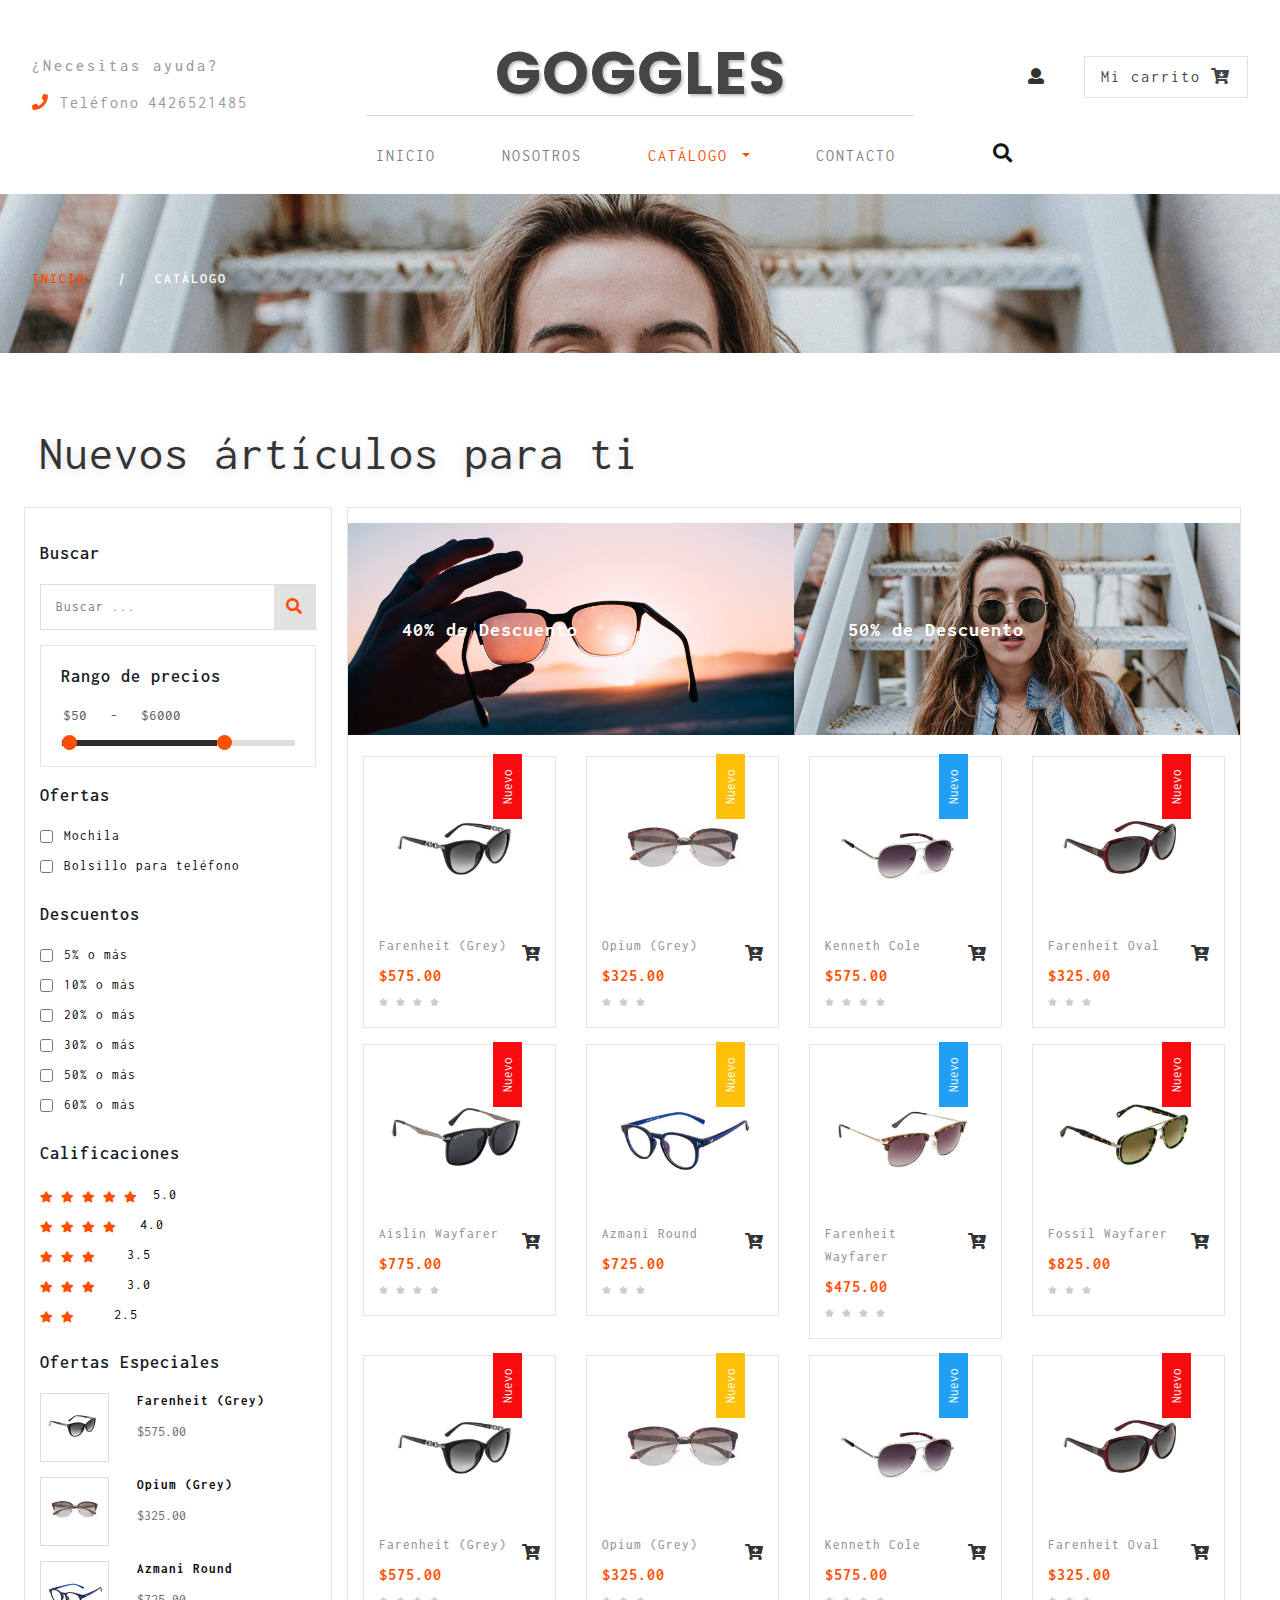
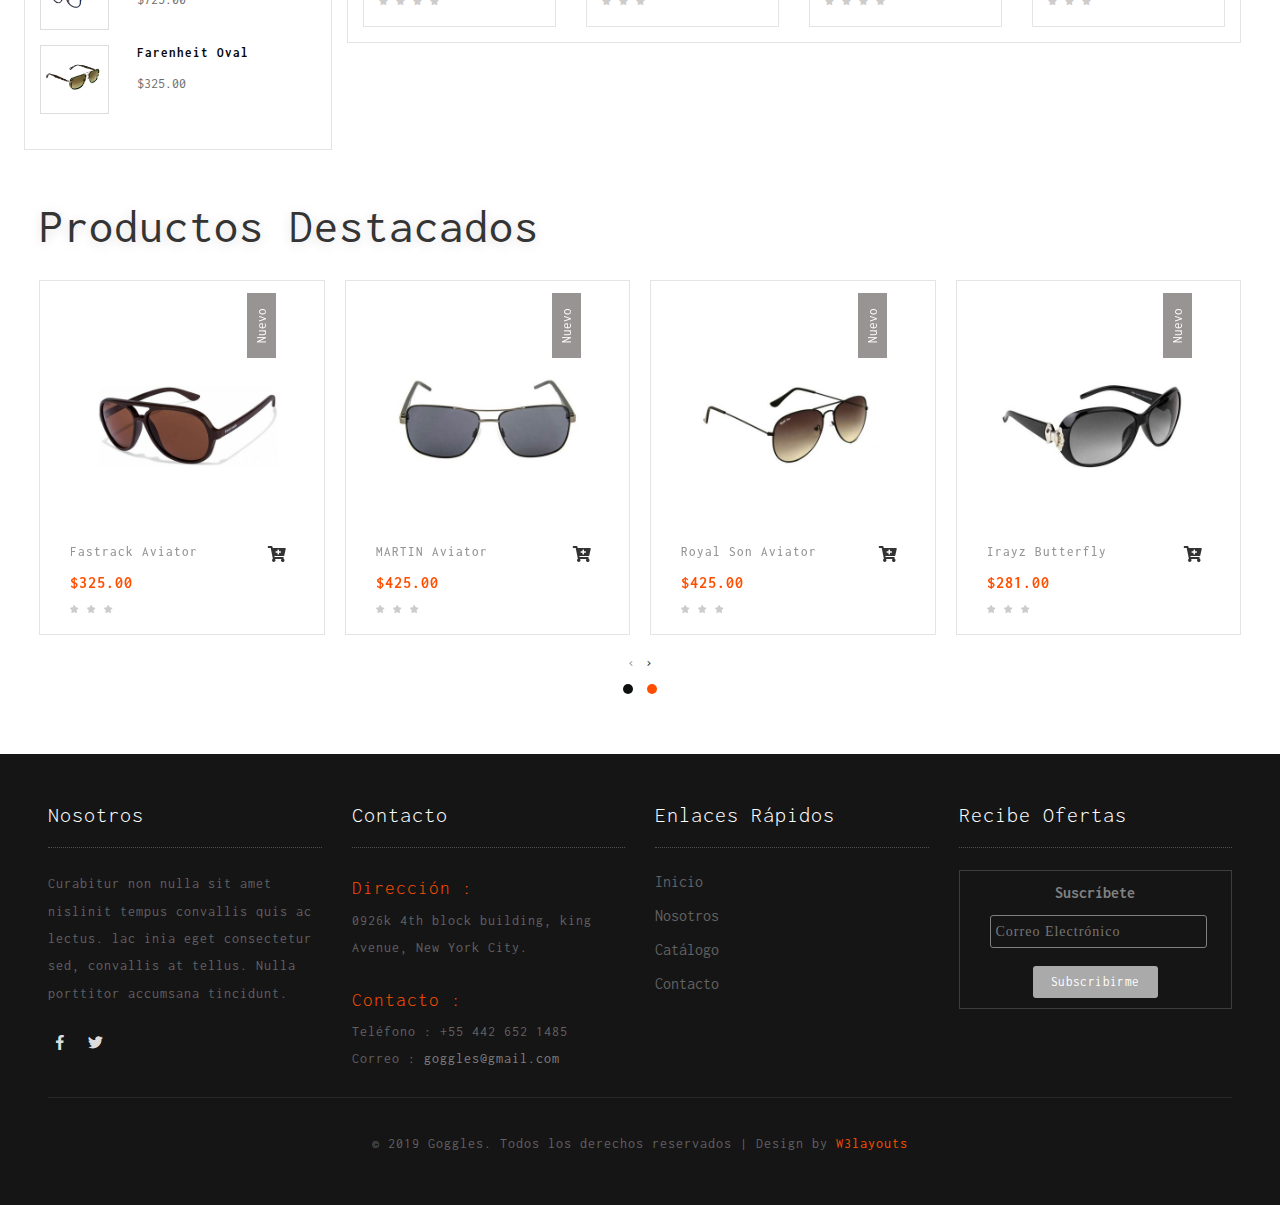
<file: shop.html>
<!--
	Author: W3layouts
	Author URL: http://w3layouts.com
	License: Creative Commons Attribution 3.0 Unported
	License URL: http://creativecommons.org/licenses/by/3.0/
-->

<!DOCTYPE html>
<html lang="zxx">

<head>
	<title>Goggles</title>
	<meta name="viewport" content="width=device-width, initial-scale=1">
	<meta charset="utf-8">
	<meta name="keywords" content="Goggles a Responsive web template, Bootstrap Web Templates, Flat Web Templates, Android Compatible web template, 
Smartphone Compatible web template, free webdesigns for Nokia, Samsung, LG, SonyEricsson, Motorola web design" />
	<script
		id="mcjs">!function (c, h, i, m, p) { m = c.createElement(h), p = c.getElementsByTagName(h)[0], m.async = 1, m.src = i, p.parentNode.insertBefore(m, p) }(document, "script", "https://chimpstatic.com/mcjs-connected/js/users/03397e1a57baaf834bf2a52f1/4dfa144bf560edd47077d57b8.js");</script>
	<script>
		addEventListener("load", function () {
			setTimeout(hideURLbar, 0);
		}, false);

		function hideURLbar() {
			window.scrollTo(0, 1);
		}
	</script>
	<link href="css/bootstrap.css" rel='stylesheet' type='text/css' />
	<link href="css/login_overlay.css" rel='stylesheet' type='text/css' />
	<link href="css/style6.css" rel='stylesheet' type='text/css' />
	<link rel="stylesheet" href="css/shop.css" type="text/css" />
	<link rel="stylesheet" href="css/owl.carousel.css" type="text/css" media="all">
	<link rel="stylesheet" href="css/owl.theme.css" type="text/css" media="all">
	<link rel="stylesheet" type="text/css" href="css/jquery-ui1.css">
	<link href="css/style.css" rel='stylesheet' type='text/css' />
	<link href="css/fontawesome-all.css" rel="stylesheet">
	<link href="//fonts.googleapis.com/css?family=Inconsolata:400,700" rel="stylesheet">
	<link href="//fonts.googleapis.com/css?family=Poppins:100,100i,200,200i,300,300i,400,400i,500,500i,600,600i,700,700i,800"
	    rel="stylesheet">
</head>

<body>
	<div class="banner-top container-fluid" id="home">
		<!-- header -->
		<header>
			<div class="row">
				<div class="col-md-3 top-info text-left mt-lg-4">
					<h6>¿Necesitas ayuda?</h6>
					<ul>
						<li>
							<i class="fas fa-phone"></i> Teléfono</li>
						<li class="number-phone mt-3">4426521485</li>
					</ul>
				</div>
				<div class="col-md-6 logo-w3layouts text-center">
					<h1 class="logo-w3layouts">
						<a class="navbar-brand" href="index.html">
							Goggles </a>
					</h1>
				</div>
	
				<div class="col-md-3 top-info-cart text-right mt-lg-4">
					<ul class="cart-inner-info">
						<li class="button-log">
							<a class="btn-open" href="#">
								<span class="fa fa-user" aria-hidden="true"></span>
							</a>
						</li>
						<li class="galssescart galssescart2 cart cart box_1">
							<form action="#" method="post" class="last">
								<input type="hidden" name="cmd" value="_cart">
								<input type="hidden" name="display" value="1">
								<button class="top_googles_cart" type="submit" name="submit" value="">
									Mi carrito
									<i class="fas fa-cart-arrow-down"></i>
								</button>
							</form>
						</li>
					</ul>
					<!---->
					<div class="overlay-login text-left">
						<button type="button" class="overlay-close1">
							<i class="fa fa-times" aria-hidden="true"></i>
						</button>
						<div class="wrap">
							<h5 class="text-center mb-4">Iniciar Sesión</h5>
							<div class="login p-5 bg-dark mx-auto mw-100">
								<form action="#" method="post">
									<div class="form-group">
										<label class="mb-2">Correo Electrónico</label>
										<input type="email" class="form-control" id="exampleInputEmail1" aria-describedby="emailHelp"
											placeholder="" required="">
										<small id="emailHelp" class="form-text text-muted">Nunca compartiremos su correo electrónico con nadie
											más.</small>
									</div>
									<div class="form-group">
										<label class="mb-2">Contraseña</label>
										<input type="password" class="form-control" id="exampleInputPassword1" placeholder="" required="">
									</div>
									<div class="form-check mb-2">
										<input type="checkbox" class="form-check-input" id="exampleCheck1">
										<label class="form-check-label" for="exampleCheck1">Recordarme</label>
									</div>
									<button type="submit" class="btn btn-primary submit mb-4">Registrarse</button>
	
								</form>
							</div>
							<!---->
						</div>
					</div>
					<!---->
				</div>
			</div>
			<div class="search">
				<div class="mobile-nav-button">
					<button id="trigger-overlay" type="button">
						<i class="fas fa-search"></i>
					</button>
				</div>
				<!-- open/close -->
				<div class="overlay overlay-door">
					<button type="button" class="overlay-close">
						<i class="fa fa-times" aria-hidden="true"></i>
					</button>
					<form action="#" method="post" class="d-flex">
						<input class="form-control" type="search" placeholder="Buscar..." required="">
						<button type="submit" class="btn btn-primary submit">
							<i class="fas fa-search"></i>
						</button>
					</form>
	
				</div>
				<!-- open/close -->
			</div>
			<label class="top-log mx-auto"></label>
			<nav class="navbar navbar-expand-lg navbar-light bg-light top-header mb-2">
	
				<button class="navbar-toggler mx-auto" type="button" data-toggle="collapse" data-target="#navbarSupportedContent"
					aria-controls="navbarSupportedContent" aria-expanded="false" aria-label="Toggle navigation">
					<span class="navbar-toggler-icon">
	
					</span>
				</button>
				<div class="collapse navbar-collapse" id="navbarSupportedContent">
					<ul class="navbar-nav nav-mega mx-auto">
						<li class="nav-item">
							<a class="nav-link ml-lg-0" href="index.html">Inicio
								<span class="sr-only">(current)</span>
							</a>
						</li>
						<li class="nav-item">
							<a class="nav-link" href="about.html">Nosotros</a>
						</li>
						<li class="nav-item dropdown active">
							<a class="nav-link dropdown-toggle" href="#" id="navbarDropdown1" role="button" data-toggle="dropdown"
								aria-haspopup="true" aria-expanded="false">
								Catálogo
							</a>
							<ul class="dropdown-menu mega-menu ">
								<li>
									<div class="row">
										<div class="col-md-4 media-list span4 text-left">
											<h5 class="tittle-w3layouts-sub"> Tittle goes here </h5>
											<ul>
												<li class="media-mini mt-3">
													<a href="shop.html">Designer Glasses</a>
												</li>
												<li class="">
													<a href="shop.html"> Ray-Ban</a>
												</li>
												<li>
													<a href="shop.html">Prescription Glasses</a>
												</li>
												<li>
													<a href="shop.html">Rx Sunglasses</a>
												</li>
												<li>
													<a href="shop.html">Contact Lenses</a>
												</li>
												<li>
													<a href="shop.html">Multifocal Glasses</a>
												</li>
												<li>
													<a href="shop.html">Kids Glasses</a>
												</li>
												<li>
													<a href="shop.html">Lightweight Glasses</a>
												</li>
												<li>
													<a href="shop.html">Sports Glasses</a>
												</li>
											</ul>
										</div>
										<div class="col-md-4 media-list span4 text-left">
											<h5 class="tittle-w3layouts-sub"> Tittle goes here </h5>
											<ul>
												<li class="media-mini mt-3">
	
													<a href="shop.html">Brooks Brothers</a>
												</li>
												<li>
													<a href="shop.html">Persol</a>
												</li>
												<li>
													<a href="shop.html">Polo Ralph Lauren</a>
												</li>
												<li>
													<a href="shop.html">Prada</a>
												</li>
												<li>
													<a href="shop.html">Ray-Ban Jr</a>
												</li>
												<li>
													<a href="shop.html">Sferoflex</a>
												</li>
											</ul>
											<ul class="sub-in text-left">
	
												<li>
													<a href="shop.html">Polo Ralph Lauren</a>
												</li>
												<li>
													<a href="shop.html">Prada</a>
												</li>
												<li>
													<a href="shop.html">Ray-Ban Jr</a>
												</li>
											</ul>
	
										</div>
										<div class="col-md-4 media-list span4 text-left">
	
											<h5 class="tittle-w3layouts-sub-nav">Tittle goes here </h5>
											<div class="media-mini mt-3">
												<a href="shop.html">
													<img src="images/g1.jpg" class="img-fluid" alt="">
												</a>
											</div>
	
										</div>
									</div>
									<hr>
								</li>
							</ul>
						</li>
						<li class="nav-item">
							<a class="nav-link" href="contact.html">Contacto</a>
						</li>
					</ul>
	
				</div>
			</nav>
		</header>
		<!-- //header -->
	</div>
		<!-- banner -->
		<div class="banner_inner">
			<div class="services-breadcrumb">
				<div class="inner_breadcrumb">

					<ul class="short">
						<li>
							<a href="index.html">Inicio</a>
							<i>|</i>
						</li>
						<li>Catálogo</li>
					</ul>
				</div>
			</div>

		</div>
		<!--//banner -->
		<!--/shop-->
		<section class="banner-bottom-wthreelayouts py-lg-5 py-3">
			<div class="container-fluid">
				<div class="inner-sec-shop px-lg-4 px-3">
					<h3 class="tittle-w3layouts my-lg-4 mt-3">Nuevos ártículos para ti</h3>
					<div class="row">
						<!-- product left -->
						<div class="side-bar col-lg-3">
							<div class="search-hotel">
								<h3 class="agileits-sear-head">Buscar</h3>
								<form action="#" method="post">
										<input class="form-control" type="search" name="search" placeholder="Buscar ..." required="">
										<button class="btn1">
												<i class="fas fa-search"></i>
										</button>
										<div class="clearfix"> </div>
									</form>
							</div>
							<!-- price range -->
							<div class="range">
								<h3 class="agileits-sear-head">Rango de precios</h3>
								<ul class="dropdown-menu6">
									<li>

										<div id="slider-range"></div>
										<input type="text" id="amount" style="border: 0; color: #ffffff; font-weight: normal;" />
									</li>
								</ul>
							</div>
							<!-- //price range -->
							<!--preference -->
							<div class="left-side">
								<h3 class="agileits-sear-head">Ofertas</h3>
								<ul>
									<li>
										<input type="checkbox" class="checked">
										<span class="span">Mochila</span>
									</li>
									<li>
										<input type="checkbox" class="checked">
										<span class="span">Bolsillo para teléfono</span>
									</li>

								</ul>
							</div>
							<!-- // preference -->
							<!-- discounts -->
							<div class="left-side">
								<h3 class="agileits-sear-head">Descuentos</h3>
								<ul>
									<li>
										<input type="checkbox" class="checked">
										<span class="span">5% o más</span>
									</li>
									<li>
										<input type="checkbox" class="checked">
										<span class="span">10% o más</span>
									</li>
									<li>
										<input type="checkbox" class="checked">
										<span class="span">20% o más</span>
									</li>
									<li>
										<input type="checkbox" class="checked">
										<span class="span">30% o más</span>
									</li>
									<li>
										<input type="checkbox" class="checked">
										<span class="span">50% o más</span>
									</li>
									<li>
										<input type="checkbox" class="checked">
										<span class="span">60% o más</span>
									</li>
								</ul>
							</div>
							<!-- //discounts -->
							<!-- reviews -->
							<div class="customer-rev left-side">
								<h3 class="agileits-sear-head">Calificaciones</h3>
								<ul>
									<li>
										<a href="#">
											<i class="fa fa-star" aria-hidden="true"></i>
											<i class="fa fa-star" aria-hidden="true"></i>
											<i class="fa fa-star" aria-hidden="true"></i>
											<i class="fa fa-star" aria-hidden="true"></i>
											<i class="fa fa-star" aria-hidden="true"></i>
											<span>5.0</span>
										</a>
									</li>
									<li>
										<a href="#">
											<i class="fa fa-star" aria-hidden="true"></i>
											<i class="fa fa-star" aria-hidden="true"></i>
											<i class="fa fa-star" aria-hidden="true"></i>
											<i class="fa fa-star" aria-hidden="true"></i>
											<i class="fa fa-star-o" aria-hidden="true"></i>
											<span>4.0</span>
										</a>
									</li>
									<li>
										<a href="#">
											<i class="fa fa-star" aria-hidden="true"></i>
											<i class="fa fa-star" aria-hidden="true"></i>
											<i class="fa fa-star" aria-hidden="true"></i>
											<i class="fa fa-star-half-o" aria-hidden="true"></i>
											<i class="fa fa-star-o" aria-hidden="true"></i>
											<span>3.5</span>
										</a>
									</li>
									<li>
										<a href="#">
											<i class="fa fa-star" aria-hidden="true"></i>
											<i class="fa fa-star" aria-hidden="true"></i>
											<i class="fa fa-star" aria-hidden="true"></i>
											<i class="fa fa-star-o" aria-hidden="true"></i>
											<i class="fa fa-star-o" aria-hidden="true"></i>
											<span>3.0</span>
										</a>
									</li>
									<li>
										<a href="#">
											<i class="fa fa-star" aria-hidden="true"></i>
											<i class="fa fa-star" aria-hidden="true"></i>
											<i class="fa fa-star-half-o" aria-hidden="true"></i>
											<i class="fa fa-star-o" aria-hidden="true"></i>
											<i class="fa fa-star-o" aria-hidden="true"></i>
											<span>2.5</span>
										</a>
									</li>
								</ul>
							</div>
							<!-- //reviews -->
							<!-- deals -->
							<div class="deal-leftmk left-side">
								<h3 class="agileits-sear-head">Ofertas Especiales</h3>
								<div class="special-sec1">
									<div class="img-deals">
										<img src="images/s1.jpg" alt="">
									</div>
									<div class="img-deal1">
										<h3>Farenheit (Grey)</h3>
										<a href="single.html">$575.00</a>
									</div>
									<div class="clearfix"></div>
								</div>
								<div class="special-sec1">
									<div class="col-xs-4 img-deals">
										<img src="images/s2.jpg" alt="">
									</div>
									<div class="col-xs-8 img-deal1">
										<h3>Opium (Grey)</h3>
										<a href="single.html">$325.00</a>
									</div>
									<div class="clearfix"></div>
								</div>
								<div class="special-sec1">
										<div class="col-xs-4 img-deals">
											<img src="images/m2.jpg" alt="">
										</div>
										<div class="col-xs-8 img-deal1">
											<h3>Azmani Round</h3>
											<a href="single.html">$725.00</a>
										</div>
										<div class="clearfix"></div>
									</div>
									<div class="special-sec1">
											<div class="col-xs-4 img-deals">
												<img src="images/m4.jpg" alt="">
											</div>
											<div class="col-xs-8 img-deal1">
												<h3>Farenheit Oval</h3>
												<a href="single.html">$325.00</a>
											</div>
											<div class="clearfix"></div>
										</div>
							</div>
							<!-- //deals -->
						</div>
						<!-- //product left -->
						<!--/product right-->
						<div class="left-ads-display col-lg-9">
							<div class="wrapper_top_shop">
								<div class="row">
										<div class="col-md-6 shop_left">
												<img src="images/banner3.jpg" alt="">
												<h6>40% de Descuento</h6>
											</div>
											<div class="col-md-6 shop_right">
												<img src="images/banner4.jpg" alt="">
												<h6>50% de Descuento</h6>
											</div>
						
								</div>
								<div class="row">
									<!-- /womens -->
									<div class="col-md-3 product-men women_two shop-gd">
										<div class="product-googles-info googles">
											<div class="men-pro-item">
												<div class="men-thumb-item">
													<img src="images/s1.jpg" class="img-fluid" alt="">
													<div class="men-cart-pro">
														<div class="inner-men-cart-pro">
															<a href="single.html" class="link-product-add-cart">Vista Rápida</a>
														</div>
													</div>
													<span class="product-new-top">Nuevo</span>
												</div>
												<div class="item-info-product">
													<div class="info-product-price">
														<div class="grid_meta">
															<div class="product_price">
																<h4>
																	<a href="single.html">Farenheit (Grey)</a>
																</h4>
																<div class="grid-price mt-2">
																	<span class="money ">$575.00</span>
																</div>
															</div>
															<ul class="stars">
																<li>
																	<a href="#">
																		<i class="fa fa-star" aria-hidden="true"></i>
																	</a>
																</li>
																<li>
																	<a href="#">
																		<i class="fa fa-star" aria-hidden="true"></i>
																	</a>
																</li>
																<li>
																	<a href="#">
																		<i class="fa fa-star" aria-hidden="true"></i>
																	</a>
																</li>
																<li>
																	<a href="#">
																		<i class="fa fa-star" aria-hidden="true"></i>
																	</a>
																</li>
																<li>
																	<a href="#">
																		<i class="fa fa-star-half-o" aria-hidden="true"></i>
																	</a>
																</li>
															</ul>
														</div>
														<div class="googles single-item hvr-outline-out">
															<form action="#" method="post">
																<input type="hidden" name="cmd" value="_cart">
																<input type="hidden" name="add" value="1">
																<input type="hidden" name="googles_item" value="Farenheit">
																<input type="hidden" name="amount" value="575.00">
																<button type="submit" class="googles-cart pgoogles-cart">
																	<i class="fas fa-cart-plus"></i>
																</button>
															</form>

														</div>
													</div>
													<div class="clearfix"></div>
												</div>
											</div>
										</div>
									</div>
									<div class="col-md-3 product-men women_two shop-gd">
										<div class="product-googles-info googles">
											<div class="men-pro-item">
												<div class="men-thumb-item">
													<img src="images/s2.jpg" class="img-fluid" alt="">
													<div class="men-cart-pro">
														<div class="inner-men-cart-pro">
															<a href="single.html" class="link-product-add-cart">Vista Rápida</a>
														</div>
													</div>
													<span class="product-new-top">Nuevo</span>
												</div>
												<div class="item-info-product">

													<div class="info-product-price">
														<div class="grid_meta">
															<div class="product_price">
																<h4>
																	<a href="single.html">Opium (Grey)</a>
																</h4>
																<div class="grid-price mt-2">
																	<span class="money ">$325.00</span>
																</div>
															</div>
															<ul class="stars">
																<li>
																	<a href="#">
																		<i class="fa fa-star" aria-hidden="true"></i>
																	</a>
																</li>
																<li>
																	<a href="#">
																		<i class="fa fa-star" aria-hidden="true"></i>
																	</a>
																</li>
																<li>
																	<a href="#">
																		<i class="fa fa-star" aria-hidden="true"></i>
																	</a>
																</li>
																<li>
																	<a href="#">
																		<i class="fa fa-star-half-o" aria-hidden="true"></i>
																	</a>
																</li>
																<li>
																	<a href="#">
																		<i class="fa fa-star-o" aria-hidden="true"></i>
																	</a>
																</li>
															</ul>
														</div>
														<div class="googles single-item hvr-outline-out">
															<form action="#" method="post">
																<input type="hidden" name="cmd" value="_cart">
																<input type="hidden" name="add" value="1">
																<input type="hidden" name="googles_item" value="Opium (Grey)">
																<input type="hidden" name="amount" value="325.00">
																<button type="submit" class="googles-cart pgoogles-cart">
																	<i class="fas fa-cart-plus"></i>
																</button>

															</form>

														</div>
													</div>
													<div class="clearfix"></div>
												</div>
											</div>
										</div>
									</div>
									<div class="col-md-3 product-men women_two shop-gd">
										<div class="product-googles-info googles">
											<div class="men-pro-item">
												<div class="men-thumb-item">
													<img src="images/s3.jpg" class="img-fluid" alt="">
													<div class="men-cart-pro">
														<div class="inner-men-cart-pro">
															<a href="single.html" class="link-product-add-cart">Vista Rápida</a>
														</div>
													</div>
													<span class="product-new-top">Nuevo</span>
												</div>
												<div class="item-info-product">

													<div class="info-product-price">
														<div class="grid_meta">
															<div class="product_price">
																<h4>
																	<a href="single.html">Kenneth Cole</a>
																</h4>
																<div class="grid-price mt-2">
																	<span class="money ">$575.00</span>
																</div>
															</div>
															<ul class="stars">
																<li>
																	<a href="#">
																		<i class="fa fa-star" aria-hidden="true"></i>
																	</a>
																</li>
																<li>
																	<a href="#">
																		<i class="fa fa-star" aria-hidden="true"></i>
																	</a>
																</li>
																<li>
																	<a href="#">
																		<i class="fa fa-star" aria-hidden="true"></i>
																	</a>
																</li>
																<li>
																	<a href="#">
																		<i class="fa fa-star" aria-hidden="true"></i>
																	</a>
																</li>
																<li>
																	<a href="#">
																		<i class="fa fa-star-half-o" aria-hidden="true"></i>
																	</a>
																</li>
															</ul>
														</div>
														<div class="googles single-item hvr-outline-out">
															<form action="#" method="post">
																<input type="hidden" name="cmd" value="_cart">
																<input type="hidden" name="add" value="1">
																<input type="hidden" name="googles_item" value="Kenneth Cole">
																<input type="hidden" name="amount" value="575.00">
																<button type="submit" class="googles-cart pgoogles-cart">
																	<i class="fas fa-cart-plus"></i>
																</button>
															</form>

														</div>
													</div>
													<div class="clearfix"></div>
												</div>
											</div>
										</div>
									</div>
									<div class="col-md-3 product-men women_two shop-gd">
										<div class="product-googles-info googles">
											<div class="men-pro-item">
												<div class="men-thumb-item">
													<img src="images/s4.jpg" class="img-fluid" alt="">
													<div class="men-cart-pro">
														<div class="inner-men-cart-pro">
															<a href="single.html" class="link-product-add-cart">Vista Rápida</a>
														</div>
													</div>
													<span class="product-new-top">Nuevo</span>
												</div>
												<div class="item-info-product">

													<div class="info-product-price">
														<div class="grid_meta">
															<div class="product_price">
																<h4>
																	<a href="single.html">Farenheit Oval </a>
																</h4>
																<div class="grid-price mt-2">
																	<span class="money ">$325.00</span>
																</div>
															</div>
															<ul class="stars">
																<li>
																	<a href="#">
																		<i class="fa fa-star" aria-hidden="true"></i>
																	</a>
																</li>
																<li>
																	<a href="#">
																		<i class="fa fa-star" aria-hidden="true"></i>
																	</a>
																</li>
																<li>
																	<a href="#">
																		<i class="fa fa-star" aria-hidden="true"></i>
																	</a>
																</li>
																<li>
																	<a href="#">
																		<i class="fa fa-star-half-o" aria-hidden="true"></i>
																	</a>
																</li>
																<li>
																	<a href="#">
																		<i class="fa fa-star-o" aria-hidden="true"></i>
																	</a>
																</li>
															</ul>
														</div>
														<div class="googles single-item hvr-outline-out">
															<form action="#" method="post">
																<input type="hidden" name="cmd" value="_cart">
																<input type="hidden" name="add" value="1">
																<input type="hidden" name="googles_item" value="Farenheit Oval">
																<input type="hidden" name="amount" value="325.00">
																<button type="submit" class="googles-cart pgoogles-cart">
																	<i class="fas fa-cart-plus"></i>
																</button>
															</form>

														</div>
													</div>
													<div class="clearfix"></div>
												</div>
											</div>
										</div>
									</div>
								</div>
								<div class="row my-lg-3 my-0">
										<!-- /womens -->
										<div class="col-md-3 product-men women_two shop-gd">
											<div class="product-googles-info googles">
												<div class="men-pro-item">
													<div class="men-thumb-item">
														<img src="images/m1.jpg" class="img-fluid" alt="">
														<div class="men-cart-pro">
															<div class="inner-men-cart-pro">
																<a href="single.html" class="link-product-add-cart">Vista Rápida</a>
															</div>
														</div>
														<span class="product-new-top">Nuevo</span>
													</div>
													<div class="item-info-product">
					
														<div class="info-product-price">
															<div class="grid_meta">
																<div class="product_price">
																	<h4>
																		<a href="single.html">Aislin Wayfarer </a>
																	</h4>
																	<div class="grid-price mt-2">
																		<span class="money ">$775.00</span>
																	</div>
																</div>
																<ul class="stars">
																	<li>
																		<a href="#">
																			<i class="fa fa-star" aria-hidden="true"></i>
																		</a>
																	</li>
																	<li>
																		<a href="#">
																			<i class="fa fa-star" aria-hidden="true"></i>
																		</a>
																	</li>
																	<li>
																		<a href="#">
																			<i class="fa fa-star" aria-hidden="true"></i>
																		</a>
																	</li>
																	<li>
																		<a href="#">
																			<i class="fa fa-star" aria-hidden="true"></i>
																		</a>
																	</li>
																	<li>
																		<a href="#">
																			<i class="fa fa-star-half-o" aria-hidden="true"></i>
																		</a>
																	</li>
																</ul>
															</div>
															<div class="googles single-item hvr-outline-out">
																<form action="#" method="post">
																	<input type="hidden" name="cmd" value="_cart">
																	<input type="hidden" name="add" value="1">
																	<input type="hidden" name="googles_item" value="Aislin Wayfarer">
																	<input type="hidden" name="amount" value="775.00">
																	<button type="submit" class="googles-cart pgoogles-cart">
																		<i class="fas fa-cart-plus"></i>
																	</button>
																</form>
					
															</div>
														</div>
														<div class="clearfix"></div>
													</div>
												</div>
											</div>
										</div>
										<div class="col-md-3 product-men women_two shop-gd">
											<div class="product-googles-info googles">
												<div class="men-pro-item">
													<div class="men-thumb-item">
														<img src="images/m2.jpg" class="img-fluid" alt="">
														<div class="men-cart-pro">
															<div class="inner-men-cart-pro">
																<a href="single.html" class="link-product-add-cart">Vista Rápida</a>
															</div>
														</div>
														<span class="product-new-top">Nuevo</span>
													</div>
													<div class="item-info-product">
					
														<div class="info-product-price">
															<div class="grid_meta">
																<div class="product_price">
																	<h4>
																		<a href="single.html">Azmani Round </a>
																	</h4>
																	<div class="grid-price mt-2">
																		<span class="money ">$725.00</span>
																	</div>
																</div>
																<ul class="stars">
																	<li>
																		<a href="#">
																			<i class="fa fa-star" aria-hidden="true"></i>
																		</a>
																	</li>
																	<li>
																		<a href="#">
																			<i class="fa fa-star" aria-hidden="true"></i>
																		</a>
																	</li>
																	<li>
																		<a href="#">
																			<i class="fa fa-star" aria-hidden="true"></i>
																		</a>
																	</li>
																	<li>
																		<a href="#">
																			<i class="fa fa-star-half-o" aria-hidden="true"></i>
																		</a>
																	</li>
																	<li>
																		<a href="#">
																			<i class="fa fa-star-o" aria-hidden="true"></i>
																		</a>
																	</li>
																</ul>
															</div>
															<div class="googles single-item hvr-outline-out">
																<form action="#" method="post">
																	<input type="hidden" name="cmd" value="_cart">
																	<input type="hidden" name="add" value="1">
																	<input type="hidden" name="googles_item" value="Azmani Round">
																	<input type="hidden" name="amount" value="725.00">
																	<button type="submit" class="googles-cart pgoogles-cart">
																		<i class="fas fa-cart-plus"></i>
																	</button>
																</form>
															</div>
														</div>
														<div class="clearfix"></div>
													</div>
												</div>
											</div>
										</div>
										<div class="col-md-3 product-men women_two shop-gd">
											<div class="product-googles-info googles">
												<div class="men-pro-item">
													<div class="men-thumb-item">
														<img src="images/m3.jpg" class="img-fluid" alt="">
														<div class="men-cart-pro">
															<div class="inner-men-cart-pro">
																<a href="single.html" class="link-product-add-cart">Vista Rápida</a>
															</div>
														</div>
														<span class="product-new-top">Nuevo</span>
													</div>
													<div class="item-info-product">
					
														<div class="info-product-price">
															<div class="grid_meta">
																<div class="product_price">
																	<h4>
																		<a href="single.html">Farenheit Wayfarer</a>
																	</h4>
																	<div class="grid-price mt-2">
																		<span class="money ">$475.00</span>
																	</div>
																</div>
																<ul class="stars">
																	<li>
																		<a href="#">
																			<i class="fa fa-star" aria-hidden="true"></i>
																		</a>
																	</li>
																	<li>
																		<a href="#">
																			<i class="fa fa-star" aria-hidden="true"></i>
																		</a>
																	</li>
																	<li>
																		<a href="#">
																			<i class="fa fa-star" aria-hidden="true"></i>
																		</a>
																	</li>
																	<li>
																		<a href="#">
																			<i class="fa fa-star" aria-hidden="true"></i>
																		</a>
																	</li>
																	<li>
																		<a href="#">
																			<i class="fa fa-star-half-o" aria-hidden="true"></i>
																		</a>
																	</li>
																</ul>
															</div>
															<div class="googles single-item hvr-outline-out">
																<form action="#" method="post">
																	<input type="hidden" name="cmd" value="_cart">
																	<input type="hidden" name="add" value="1">
																	<input type="hidden" name="googles_item" value="Farenheit Wayfarer">
																	<input type="hidden" name="amount" value="475.00">
																	<button type="submit" class="googles-cart pgoogles-cart">
																		<i class="fas fa-cart-plus"></i>
																	</button>
																</form>
					
															</div>
														</div>
														<div class="clearfix"></div>
													</div>
												</div>
											</div>
										</div>
										<div class="col-md-3 product-men women_two shop-gd">
											<div class="product-googles-info googles">
												<div class="men-pro-item">
													<div class="men-thumb-item">
														<img src="images/m4.jpg" class="img-fluid" alt="">
														<div class="men-cart-pro">
															<div class="inner-men-cart-pro">
																<a href="single.html" class="link-product-add-cart">Vista Rápida</a>
															</div>
														</div>
														<span class="product-new-top">Nuevo</span>
													</div>
													<div class="item-info-product">
					
														<div class="info-product-price">
															<div class="grid_meta">
																<div class="product_price">
																	<h4>
																		<a href="single.html">Fossil Wayfarer </a>
																	</h4>
																	<div class="grid-price mt-2">
																		<span class="money ">$825.00</span>
																	</div>
																</div>
																<ul class="stars">
																	<li>
																		<a href="#">
																			<i class="fa fa-star" aria-hidden="true"></i>
																		</a>
																	</li>
																	<li>
																		<a href="#">
																			<i class="fa fa-star" aria-hidden="true"></i>
																		</a>
																	</li>
																	<li>
																		<a href="#">
																			<i class="fa fa-star" aria-hidden="true"></i>
																		</a>
																	</li>
																	<li>
																		<a href="#">
																			<i class="fa fa-star-half-o" aria-hidden="true"></i>
																		</a>
																	</li>
																	<li>
																		<a href="#">
																			<i class="fa fa-star-o" aria-hidden="true"></i>
																		</a>
																	</li>
																</ul>
															</div>
															<div class="googles single-item hvr-outline-out">
																<form action="#" method="post">
																	<input type="hidden" name="cmd" value="_cart">
																	<input type="hidden" name="add" value="1">
																	<input type="hidden" name="googles_item" value="Fossil Wayfarer">
																	<input type="hidden" name="amount" value="825.00">
																	<button type="submit" class="googles-cart pgoogles-cart">
																		<i class="fas fa-cart-plus"></i>
																	</button>
																</form>
					
															</div>
														</div>
														<div class="clearfix"></div>
													</div>
												</div>
											</div>
										</div>
										<!-- /mens -->
									</div>
									<div class="row">
											<!-- /womens -->
											<div class="col-md-3 product-men women_two shop-gd">
												<div class="product-googles-info googles">
													<div class="men-pro-item">
														<div class="men-thumb-item">
															<img src="images/s1.jpg" class="img-fluid" alt="">
															<div class="men-cart-pro">
																<div class="inner-men-cart-pro">
																	<a href="single.html" class="link-product-add-cart">Vista Rápida</a>
																</div>
															</div>
															<span class="product-new-top">Nuevo</span>
														</div>
														<div class="item-info-product">
															<div class="info-product-price">
																<div class="grid_meta">
																	<div class="product_price">
																		<h4>
																			<a href="single.html">Farenheit (Grey)</a>
																		</h4>
																		<div class="grid-price mt-2">
																			<span class="money ">$575.00</span>
																		</div>
																	</div>
																	<ul class="stars">
																		<li>
																			<a href="#">
																				<i class="fa fa-star" aria-hidden="true"></i>
																			</a>
																		</li>
																		<li>
																			<a href="#">
																				<i class="fa fa-star" aria-hidden="true"></i>
																			</a>
																		</li>
																		<li>
																			<a href="#">
																				<i class="fa fa-star" aria-hidden="true"></i>
																			</a>
																		</li>
																		<li>
																			<a href="#">
																				<i class="fa fa-star" aria-hidden="true"></i>
																			</a>
																		</li>
																		<li>
																			<a href="#">
																				<i class="fa fa-star-half-o" aria-hidden="true"></i>
																			</a>
																		</li>
																	</ul>
																</div>
																<div class="googles single-item hvr-outline-out">
																	<form action="#" method="post">
																		<input type="hidden" name="cmd" value="_cart">
																		<input type="hidden" name="add" value="1">
																		<input type="hidden" name="googles_item" value="Farenheit">
																		<input type="hidden" name="amount" value="575.00">
																		<button type="submit" class="googles-cart pgoogles-cart">
																			<i class="fas fa-cart-plus"></i>
																		</button>
																	</form>
		
																</div>
															</div>
															<div class="clearfix"></div>
														</div>
													</div>
												</div>
											</div>
											<div class="col-md-3 product-men women_two shop-gd">
												<div class="product-googles-info googles">
													<div class="men-pro-item">
														<div class="men-thumb-item">
															<img src="images/s2.jpg" class="img-fluid" alt="">
															<div class="men-cart-pro">
																<div class="inner-men-cart-pro">
																	<a href="single.html" class="link-product-add-cart">Vista Rápida</a>
																</div>
															</div>
															<span class="product-new-top">Nuevo</span>
														</div>
														<div class="item-info-product">
		
															<div class="info-product-price">
																<div class="grid_meta">
																	<div class="product_price">
																		<h4>
																			<a href="single.html">Opium (Grey)</a>
																		</h4>
																		<div class="grid-price mt-2">
																			<span class="money ">$325.00</span>
																		</div>
																	</div>
																	<ul class="stars">
																		<li>
																			<a href="#">
																				<i class="fa fa-star" aria-hidden="true"></i>
																			</a>
																		</li>
																		<li>
																			<a href="#">
																				<i class="fa fa-star" aria-hidden="true"></i>
																			</a>
																		</li>
																		<li>
																			<a href="#">
																				<i class="fa fa-star" aria-hidden="true"></i>
																			</a>
																		</li>
																		<li>
																			<a href="#">
																				<i class="fa fa-star-half-o" aria-hidden="true"></i>
																			</a>
																		</li>
																		<li>
																			<a href="#">
																				<i class="fa fa-star-o" aria-hidden="true"></i>
																			</a>
																		</li>
																	</ul>
																</div>
																<div class="googles single-item hvr-outline-out">
																	<form action="#" method="post">
																		<input type="hidden" name="cmd" value="_cart">
																		<input type="hidden" name="add" value="1">
																		<input type="hidden" name="googles_item" value="Opium (Grey)">
																		<input type="hidden" name="amount" value="325.00">
																		<button type="submit" class="googles-cart pgoogles-cart">
																			<i class="fas fa-cart-plus"></i>
																		</button>
																	</form>
		
																</div>
															</div>
															<div class="clearfix"></div>
														</div>
													</div>
												</div>
											</div>
											<div class="col-md-3 product-men women_two shop-gd">
												<div class="product-googles-info googles">
													<div class="men-pro-item">
														<div class="men-thumb-item">
															<img src="images/s3.jpg" class="img-fluid" alt="">
															<div class="men-cart-pro">
																<div class="inner-men-cart-pro">
																	<a href="single.html" class="link-product-add-cart">Vista Rápida</a>
																</div>
															</div>
															<span class="product-new-top">Nuevo</span>
														</div>
														<div class="item-info-product">
		
															<div class="info-product-price">
																<div class="grid_meta">
																	<div class="product_price">
																		<h4>
																			<a href="single.html">Kenneth Cole</a>
																		</h4>
																		<div class="grid-price mt-2">
																			<span class="money ">$575.00</span>
																		</div>
																	</div>
																	<ul class="stars">
																		<li>
																			<a href="#">
																				<i class="fa fa-star" aria-hidden="true"></i>
																			</a>
																		</li>
																		<li>
																			<a href="#">
																				<i class="fa fa-star" aria-hidden="true"></i>
																			</a>
																		</li>
																		<li>
																			<a href="#">
																				<i class="fa fa-star" aria-hidden="true"></i>
																			</a>
																		</li>
																		<li>
																			<a href="#">
																				<i class="fa fa-star" aria-hidden="true"></i>
																			</a>
																		</li>
																		<li>
																			<a href="#">
																				<i class="fa fa-star-half-o" aria-hidden="true"></i>
																			</a>
																		</li>
																	</ul>
																</div>
																<div class="googles single-item hvr-outline-out">
																	<form action="#" method="post">
																		<input type="hidden" name="cmd" value="_cart">
																		<input type="hidden" name="add" value="1">
																		<input type="hidden" name="googles_item" value="Kenneth Cole">
																		<input type="hidden" name="amount" value="575.00">
																		<button type="submit" class="googles-cart pgoogles-cart">
																			<i class="fas fa-cart-plus"></i>
																		</button>
																	</form>
		
																</div>
															</div>
															<div class="clearfix"></div>
														</div>
													</div>
												</div>
											</div>
											<div class="col-md-3 product-men women_two shop-gd">
												<div class="product-googles-info googles">
													<div class="men-pro-item">
														<div class="men-thumb-item">
															<img src="images/s4.jpg" class="img-fluid" alt="">
															<div class="men-cart-pro">
																<div class="inner-men-cart-pro">
																	<a href="single.html" class="link-product-add-cart">Vista Rápida</a>
																</div>
															</div>
															<span class="product-new-top">Nuevo</span>
														</div>
														<div class="item-info-product">
		
															<div class="info-product-price">
																<div class="grid_meta">
																	<div class="product_price">
																		<h4>
																			<a href="single.html">Farenheit Oval </a>
																		</h4>
																		<div class="grid-price mt-2">
																			<span class="money ">$325.00</span>
																		</div>
																	</div>
																	<ul class="stars">
																		<li>
																			<a href="#">
																				<i class="fa fa-star" aria-hidden="true"></i>
																			</a>
																		</li>
																		<li>
																			<a href="#">
																				<i class="fa fa-star" aria-hidden="true"></i>
																			</a>
																		</li>
																		<li>
																			<a href="#">
																				<i class="fa fa-star" aria-hidden="true"></i>
																			</a>
																		</li>
																		<li>
																			<a href="#">
																				<i class="fa fa-star-half-o" aria-hidden="true"></i>
																			</a>
																		</li>
																		<li>
																			<a href="#">
																				<i class="fa fa-star-o" aria-hidden="true"></i>
																			</a>
																		</li>
																	</ul>
																</div>
																<div class="googles single-item hvr-outline-out">
																	<form action="#" method="post">
																		<input type="hidden" name="cmd" value="_cart">
																		<input type="hidden" name="add" value="1">
																		<input type="hidden" name="googles_item" value="Farenheit Oval">
																		<input type="hidden" name="amount" value="325.00">
																		<button type="submit" class="googles-cart pgoogles-cart">
																			<i class="fas fa-cart-plus"></i>
																		</button>
																	</form>
		
																</div>
															</div>
															<div class="clearfix"></div>
														</div>
													</div>
												</div>
											</div>
										</div>
							</div>
						</div>
						<!--//product right-->
					</div>
					<!--/slide-->
				<div class="slider-img mid-sec mt-lg-5 mt-2">
						<!--//banner-sec-->
						<h3 class="tittle-w3layouts text-left my-lg-4 my-3">Productos Destacados</h3>
						<div class="mid-slider">
							<div class="owl-carousel owl-theme row">
								<div class="item">
									<div class="gd-box-info text-center">
										<div class="product-men women_two bot-gd">
											<div class="product-googles-info slide-img googles">
												<div class="men-pro-item">
													<div class="men-thumb-item">
														<img src="images/s5.jpg" class="img-fluid" alt="">
														<div class="men-cart-pro">
															<div class="inner-men-cart-pro">
																<a href="single.html" class="link-product-add-cart">Vista Rápida</a>
															</div>
														</div>
														<span class="product-new-top">Nuevo</span>
													</div>
													<div class="item-info-product">
	
														<div class="info-product-price">
															<div class="grid_meta">
																<div class="product_price">
																	<h4>
																		<a href="single.html">Fastrack Aviator </a>
																	</h4>
																	<div class="grid-price mt-2">
																		<span class="money ">$325.00</span>
																	</div>
																</div>
																<ul class="stars">
																	<li>
																		<a href="#">
																			<i class="fa fa-star" aria-hidden="true"></i>
																		</a>
																	</li>
																	<li>
																		<a href="#">
																			<i class="fa fa-star" aria-hidden="true"></i>
																		</a>
																	</li>
																	<li>
																		<a href="#">
																			<i class="fa fa-star" aria-hidden="true"></i>
																		</a>
																	</li>
																	<li>
																		<a href="#">
																			<i class="fa fa-star-half-o" aria-hidden="true"></i>
																		</a>
																	</li>
																	<li>
																		<a href="#">
																			<i class="fa fa-star-o" aria-hidden="true"></i>
																		</a>
																	</li>
																</ul>
															</div>
															<div class="googles single-item hvr-outline-out">
																<form action="#" method="post">
																	<input type="hidden" name="cmd" value="_cart">
																	<input type="hidden" name="add" value="1">
																	<input type="hidden" name="googles_item" value="Fastrack Aviator">
																	<input type="hidden" name="amount" value="325.00">
																	<button type="submit" class="googles-cart pgoogles-cart">
																		<i class="fas fa-cart-plus"></i>
																	</button>

																</form>
	
															</div>
														</div>
	
													</div>
												</div>
											</div>
										</div>
									</div>
								</div>
								<div class="item">
									<div class="gd-box-info text-center">
										<div class="product-men women_two bot-gd">
											<div class="product-googles-info slide-img googles">
												<div class="men-pro-item">
													<div class="men-thumb-item">
														<img src="images/s6.jpg" class="img-fluid" alt="">
														<div class="men-cart-pro">
															<div class="inner-men-cart-pro">
																<a href="single.html" class="link-product-add-cart">Vista Rápida</a>
															</div>
														</div>
														<span class="product-new-top">Nuevo</span>
													</div>
													<div class="item-info-product">
	
														<div class="info-product-price">
															<div class="grid_meta">
																<div class="product_price">
																	<h4>
																		<a href="single.html">MARTIN Aviator </a>
																	</h4>
																	<div class="grid-price mt-2">
																		<span class="money ">$425.00</span>
																	</div>
																</div>
																<ul class="stars">
																	<li>
																		<a href="#">
																			<i class="fa fa-star" aria-hidden="true"></i>
																		</a>
																	</li>
																	<li>
																		<a href="#">
																			<i class="fa fa-star" aria-hidden="true"></i>
																		</a>
																	</li>
																	<li>
																		<a href="#">
																			<i class="fa fa-star" aria-hidden="true"></i>
																		</a>
																	</li>
																	<li>
																		<a href="#">
																			<i class="fa fa-star-half-o" aria-hidden="true"></i>
																		</a>
																	</li>
																	<li>
																		<a href="#">
																			<i class="fa fa-star-o" aria-hidden="true"></i>
																		</a>
																	</li>
																</ul>
															</div>
															<div class="googles single-item hvr-outline-out">
																<form action="#" method="post">
																	<input type="hidden" name="cmd" value="_cart">
																	<input type="hidden" name="add" value="1">
																	<input type="hidden" name="googles_item" value="MARTIN Aviator">
																	<input type="hidden" name="amount" value="425.00">
																	<button type="submit" class="googles-cart pgoogles-cart">
																		<i class="fas fa-cart-plus"></i>
																	</button>
																</form>
	
															</div>
														</div>
	
													</div>
												</div>
											</div>
										</div>
									</div>
								</div>
								<div class="item">
									<div class="gd-box-info text-center">
										<div class="product-men women_two bot-gd">
											<div class="product-googles-info slide-img googles">
												<div class="men-pro-item">
													<div class="men-thumb-item">
														<img src="images/s7.jpg" class="img-fluid" alt="">
														<div class="men-cart-pro">
															<div class="inner-men-cart-pro">
																<a href="single.html" class="link-product-add-cart">Vista Rápida</a>
															</div>
														</div>
														<span class="product-new-top">Nuevo</span>
													</div>
													<div class="item-info-product">
	
														<div class="info-product-price">
															<div class="grid_meta">
																<div class="product_price">
																	<h4>
																		<a href="single.html">Royal Son Aviator </a>
																	</h4>
																	<div class="grid-price mt-2">
																		<span class="money ">$425.00</span>
																	</div>
																</div>
																<ul class="stars">
																	<li>
																		<a href="#">
																			<i class="fa fa-star" aria-hidden="true"></i>
																		</a>
																	</li>
																	<li>
																		<a href="#">
																			<i class="fa fa-star" aria-hidden="true"></i>
																		</a>
																	</li>
																	<li>
																		<a href="#">
																			<i class="fa fa-star" aria-hidden="true"></i>
																		</a>
																	</li>
																	<li>
																		<a href="#">
																			<i class="fa fa-star-half-o" aria-hidden="true"></i>
																		</a>
																	</li>
																	<li>
																		<a href="#">
																			<i class="fa fa-star-o" aria-hidden="true"></i>
																		</a>
																	</li>
																</ul>
															</div>
															<div class="googles single-item hvr-outline-out">
																<form action="#" method="post">
																	<input type="hidden" name="cmd" value="_cart">
																	<input type="hidden" name="add" value="1">
																	<input type="hidden" name="googles_item" value="Royal Son Aviator">
																	<input type="hidden" name="amount" value="425.00">
																	<button type="submit" class="googles-cart pgoogles-cart">
																		<i class="fas fa-cart-plus"></i>
																	</button>
																</form>
	
															</div>
														</div>
	
													</div>
												</div>
											</div>
										</div>
									</div>
								</div>
								<div class="item">
									<div class="gd-box-info text-center">
										<div class="product-men women_two bot-gd">
											<div class="product-googles-info slide-img googles">
												<div class="men-pro-item">
													<div class="men-thumb-item">
														<img src="images/s8.jpg" class="img-fluid" alt="">
														<div class="men-cart-pro">
															<div class="inner-men-cart-pro">
																<a href="single.html" class="link-product-add-cart">Vista Rápida</a>
															</div>
														</div>
														<span class="product-new-top">Nuevo</span>
													</div>
													<div class="item-info-product">
	
														<div class="info-product-price">
															<div class="grid_meta">
																<div class="product_price">
																	<h4>
																		<a href="single.html">Irayz Butterfly </a>
																	</h4>
																	<div class="grid-price mt-2">
																		<span class="money ">$281.00</span>
																	</div>
																</div>
																<ul class="stars">
																	<li>
																		<a href="#">
																			<i class="fa fa-star" aria-hidden="true"></i>
																		</a>
																	</li>
																	<li>
																		<a href="#">
																			<i class="fa fa-star" aria-hidden="true"></i>
																		</a>
																	</li>
																	<li>
																		<a href="#">
																			<i class="fa fa-star" aria-hidden="true"></i>
																		</a>
																	</li>
																	<li>
																		<a href="#">
																			<i class="fa fa-star-half-o" aria-hidden="true"></i>
																		</a>
																	</li>
																	<li>
																		<a href="#">
																			<i class="fa fa-star-o" aria-hidden="true"></i>
																		</a>
																	</li>
																</ul>
															</div>
															<div class="googles single-item hvr-outline-out">
																<form action="#" method="post">
																	<input type="hidden" name="cmd" value="_cart">
																	<input type="hidden" name="add" value="1">
																	<input type="hidden" name="googles_item" value="Irayz Butterfly">
																	<input type="hidden" name="amount" value="281.00">
																	<button type="submit" class="googles-cart pgoogles-cart">
																		<i class="fas fa-cart-plus"></i>
																	</button>
																</form>
	
															</div>
														</div>
	
													</div>
												</div>
											</div>
										</div>
									</div>
								</div>
								<div class="item">
									<div class="gd-box-info text-center">
										<div class="product-men women_two bot-gd">
											<div class="product-googles-info slide-img googles">
												<div class="men-pro-item">
													<div class="men-thumb-item">
														<img src="images/s9.jpg" class="img-fluid" alt="">
														<div class="men-cart-pro">
															<div class="inner-men-cart-pro">
																<a href="single.html" class="link-product-add-cart">Vista Rápida</a>
															</div>
														</div>
														<span class="product-new-top">Nuevo</span>
													</div>
													<div class="item-info-product">
	
														<div class="info-product-price">
															<div class="grid_meta">
																<div class="product_price">
																	<h4>
																		<a href="single.html">Jerry Rectangular </a>
																	</h4>
																	<div class="grid-price mt-2">
																		<span class="money ">$525.00</span>
																	</div>
																</div>
																<ul class="stars">
																	<li>
																		<a href="#">
																			<i class="fa fa-star" aria-hidden="true"></i>
																		</a>
																	</li>
																	<li>
																		<a href="#">
																			<i class="fa fa-star" aria-hidden="true"></i>
																		</a>
																	</li>
																	<li>
																		<a href="#">
																			<i class="fa fa-star" aria-hidden="true"></i>
																		</a>
																	</li>
																	<li>
																		<a href="#">
																			<i class="fa fa-star-half-o" aria-hidden="true"></i>
																		</a>
																	</li>
																	<li>
																		<a href="#">
																			<i class="fa fa-star-o" aria-hidden="true"></i>
																		</a>
																	</li>
																</ul>
															</div>
															<div class="googles single-item hvr-outline-out">
																<form action="#" method="post">
																	<input type="hidden" name="cmd" value="_cart">
																	<input type="hidden" name="add" value="1">
																	<input type="hidden" name="googles_item" value="Jerry Rectangular ">
																	<input type="hidden" name="amount" value="525.00">
																	<button type="submit" class="googles-cart pgoogles-cart">
																		<i class="fas fa-cart-plus"></i>
																	</button>
																</form>
	
															</div>
														</div>
	
													</div>
												</div>
											</div>
										</div>
									</div>
								</div>
								<div class="item">
									<div class="gd-box-info text-center">
										<div class="product-men women_two bot-gd">
											<div class="product-googles-info slide-img googles">
												<div class="men-pro-item">
													<div class="men-thumb-item">
														<img src="images/s10.jpg" class="img-fluid" alt="">
														<div class="men-cart-pro">
															<div class="inner-men-cart-pro">
																<a href="single.html" class="link-product-add-cart">Vista Rápida</a>
															</div>
														</div>
														<span class="product-new-top">Nuevo</span>
													</div>
													<div class="item-info-product">
	
														<div class="info-product-price">
															<div class="grid_meta">
																<div class="product_price">
																	<h4>
																		<a href="single.html">Herdy Wayfarer </a>
																	</h4>
																	<div class="grid-price mt-2">
																		<span class="money ">$325.00</span>
																	</div>
																</div>
																<ul class="stars">
																	<li>
																		<a href="#">
																			<i class="fa fa-star" aria-hidden="true"></i>
																		</a>
																	</li>
																	<li>
																		<a href="#">
																			<i class="fa fa-star" aria-hidden="true"></i>
																		</a>
																	</li>
																	<li>
																		<a href="#">
																			<i class="fa fa-star" aria-hidden="true"></i>
																		</a>
																	</li>
																	<li>
																		<a href="#">
																			<i class="fa fa-star-half-o" aria-hidden="true"></i>
																		</a>
																	</li>
																	<li>
																		<a href="#">
																			<i class="fa fa-star-o" aria-hidden="true"></i>
																		</a>
																	</li>
																</ul>
															</div>
															<div class="googles single-item hvr-outline-out">
																<form action="#" method="post">
																	<input type="hidden" name="cmd" value="_cart">
																	<input type="hidden" name="add" value="1">
																	<input type="hidden" name="googles_item" value="Herdy Wayfarer">
																	<input type="hidden" name="amount" value="325.00">
																	<button type="submit" class="googles-cart pgoogles-cart">
																		<i class="fas fa-cart-plus"></i>
																	</button>
																</form>
	
															</div>
														</div>
	
													</div>
												</div>
											</div>
										</div>
									</div>
								</div>
							</div>
						</div>
					</div>
					<!--//slider-->
				</div>
			</div>
		</section>
		<!--footer -->
	<footer class="py-lg-5 py-3">
		<div class="container-fluid px-lg-5 px-3">
			<div class="row footer-top-w3layouts">
				<div class="col-lg-3 footer-grid-w3ls">
					<div class="footer-title">
						<h3>Nosotros</h3>
					</div>
					<div class="footer-text">
						<p>Curabitur non nulla sit amet nislinit tempus convallis quis ac lectus. lac inia eget consectetur sed,
							convallis at
							tellus. Nulla porttitor accumsana tincidunt.</p>
						<ul class="footer-social text-left mt-lg-4 mt-3">
	
							<li class="mx-2">
								<a href="https://www.facebook.com/Goggles-470955753445386/">
									<span class="fab fa-facebook-f"></span>
								</a>
							</li>
							<li class="mx-2">
								<a href="https://twitter.com/gogglesuaq">
									<span class="fab fa-twitter"></span>
								</a>
							</li>
						</ul>
	
					</div>
				</div>
				<div class="col-lg-3 footer-grid-w3ls">
					<div class="footer-title">
						<h3>Contacto</h3>
					</div>
					<div class="contact-info">
						<h4>Dirección :</h4>
						<p>0926k 4th block building, king Avenue, New York City.</p>
						<div class="phone">
							<h4>Contacto :</h4>
							<p>Teléfono : +55 442 652 1485</p>
							<p>Correo :
								<a href="mailto:info@example.com">goggles@gmail.com</a>
							</p>
						</div>
					</div>
				</div>
				<div class="col-lg-3 footer-grid-w3ls">
					<div class="footer-title">
						<h3>Enlaces Rápidos</h3>
					</div>
					<ul class="links">
						<li>
							<a href="index.html">Inicio</a>
						</li>
						<li>
							<a href="about.html">Nosotros</a>
						</li>
						<li>
							<a href="shop.html">Catálogo</a>
						</li>
						<li>
							<a href="contact.html">Contacto</a>
						</li>
					</ul>
				</div>
				<div class="col-lg-3 footer-grid-w3ls">
					<div class="footer-title">
						<h3>Recibe Ofertas</h3>
					</div>
					<div class="footer-text">
						<!-- <p>By subscribing to our mailing list you will always get latest news and updates from us.</p> -->
	
						<!-- Begin Mailchimp Signup Form -->
						<div id="mc_embed_signup">
							<form
								action="https://gmail.us20.list-manage.com/subscribe/post?u=03397e1a57baaf834bf2a52f1&amp;id=51eb9a7b0b"
								method="post" id="mc-embedded-subscribe-form" name="mc-embedded-subscribe-form" class="validate"
								target="_blank" novalidate>
								<div id="mc_embed_signup_scroll">
									<label for="mce-EMAIL">Suscríbete</label>
									<input type="email" value="" name="EMAIL" class="email" id="mce-EMAIL" placeholder="Correo Electrónico"
										required>
									<!-- real people should not fill this in and expect good things - do not remove this or risk form bot signups-->
									<div style="position: absolute; left: -5000px;" aria-hidden="true"><input type="text"
											name="b_03397e1a57baaf834bf2a52f1_51eb9a7b0b" tabindex="-1" value=""></div>
									<div class="clear"><input type="submit" value="Subscribirme" name="subscribe" id="mc-embedded-subscribe"
											class="button"></div>
								</div>
							</form>
						</div>
	
						<!--End mc_embed_signup-->
	
					</div>
				</div>
			</div>
			<div class="copyright-w3layouts mt-4">
				<p class="copy-right text-center ">&copy; 2019 Goggles. Todos los derechos reservados | Design by
					<a href="http://w3layouts.com/"> W3layouts </a>
				</p>
			</div>
		</div>
	</footer>
		<!-- //footer -->

		<!--jQuery-->
		<script src="js/jquery-2.2.3.min.js"></script>
		<!-- newsletter modal -->
		<!--search jQuery-->
		<script src="js/modernizr-2.6.2.min.js"></script>
		<script src="js/classie-search.js"></script>
		<script src="js/demo1-search.js"></script>
		<!--//search jQuery-->
		<!-- cart-js -->
		<script src="js/minicart.js"></script>
		<script>
			googles.render();

			googles.cart.on('googles_checkout', function (evt) {
				var items, len, i;

				if (this.subtotal() > 0) {
					items = this.items();

					for (i = 0, len = items.length; i < len; i++) {}
				}
			});
		</script>
		<!-- //cart-js -->
		<script>
			$(document).ready(function () {
				$(".button-log a").click(function () {
					$(".overlay-login").fadeToggle(200);
					$(this).toggleClass('btn-open').toggleClass('btn-close');
				});
			});
			$('.overlay-close1').on('click', function () {
				$(".overlay-login").fadeToggle(200);
				$(".button-log a").toggleClass('btn-open').toggleClass('btn-close');
				open = false;
			});
		</script>
		<!-- carousel -->
		<!-- price range (top products) -->
		<script src="js/jquery-ui.js"></script>
		<script>
			//<![CDATA[ 
			$(window).load(function () {
				$("#slider-range").slider({
					range: true,
					min: 0,
					max: 9000,
					values: [50, 6000],
					slide: function (event, ui) {
						$("#amount").val("$" + ui.values[0] + " - $" + ui.values[1]);
					}
				});
				$("#amount").val("$" + $("#slider-range").slider("values", 0) + " - $" + $("#slider-range").slider("values", 1));

			}); //]]>
		</script>
		<!-- //price range (top products) -->

		<script src="js/owl.carousel.js"></script>
		<script>
			$(document).ready(function () {
				$('.owl-carousel').owlCarousel({
					loop: true,
					margin: 10,
					responsiveClass: true,
					responsive: {
						0: {
							items: 1,
							nav: true
						},
						600: {
							items: 2,
							nav: false
						},
						900: {
							items: 3,
							nav: false
						},
						1000: {
							items: 4,
							nav: true,
							loop: false,
							margin: 20
						}
					}
				})
			})
		</script>

		<!-- //end-smooth-scrolling -->


		<!-- dropdown nav -->
		<script>
			$(document).ready(function () {
				$(".dropdown").hover(
					function () {
						$('.dropdown-menu', this).stop(true, true).slideDown("fast");
						$(this).toggleClass('open');
					},
					function () {
						$('.dropdown-menu', this).stop(true, true).slideUp("fast");
						$(this).toggleClass('open');
					}
				);
			});
		</script>
		<!-- //dropdown nav -->
		<script src="js/move-top.js"></script>
    <script src="js/easing.js"></script>
    <script>
        jQuery(document).ready(function($) {
            $(".scroll").click(function(event) {
                event.preventDefault();
                $('html,body').animate({
                    scrollTop: $(this.hash).offset().top
                }, 900);
            });
        });
    </script>
    <script>
        $(document).ready(function() {
            /*
            						var defaults = {
            							  containerID: 'toTop', // fading element id
            							containerHoverID: 'toTopHover', // fading element hover id
            							scrollSpeed: 1200,
            							easingType: 'linear' 
            						 };
            						*/

            $().UItoTop({
                easingType: 'easeOutQuart'
            });

        });
    </script>
    <!--// end-smoth-scrolling -->

		<script src="js/bootstrap.js"></script>
		<!-- js file -->
</body>

</html>
</file>
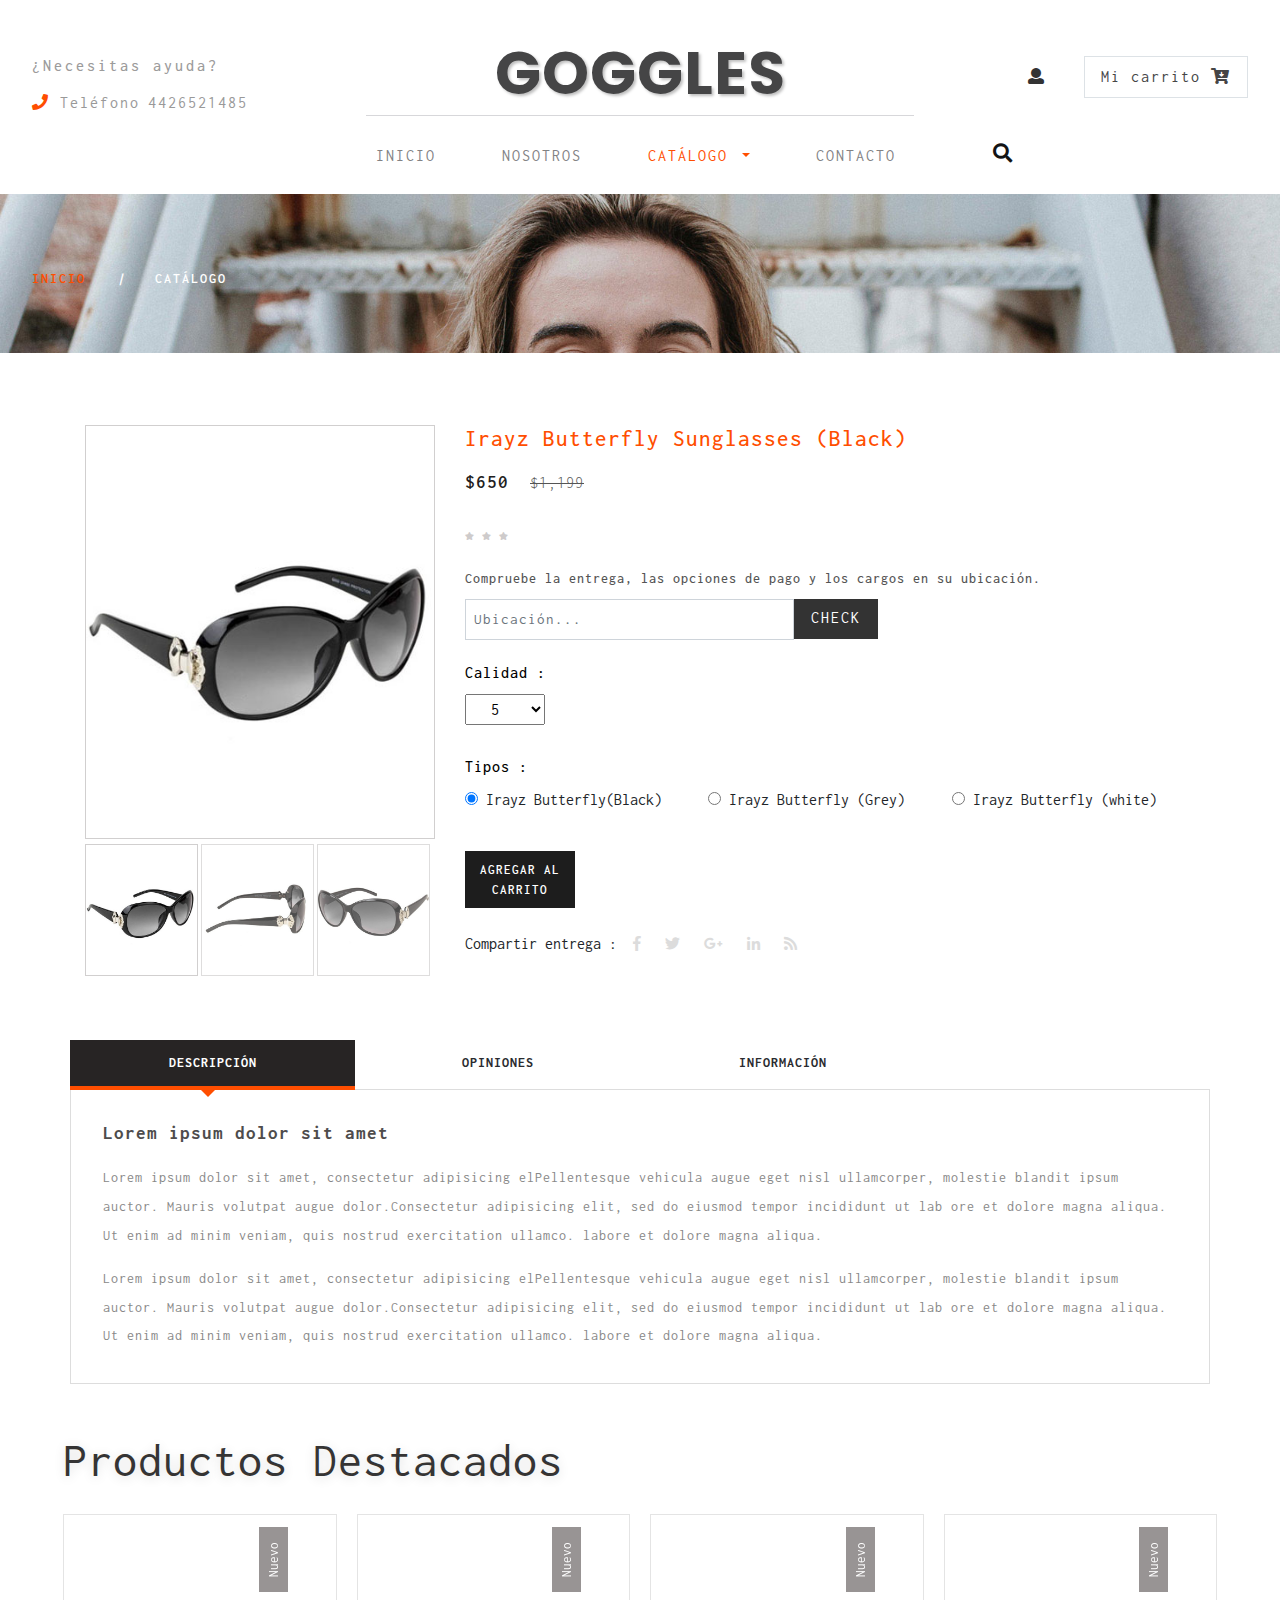
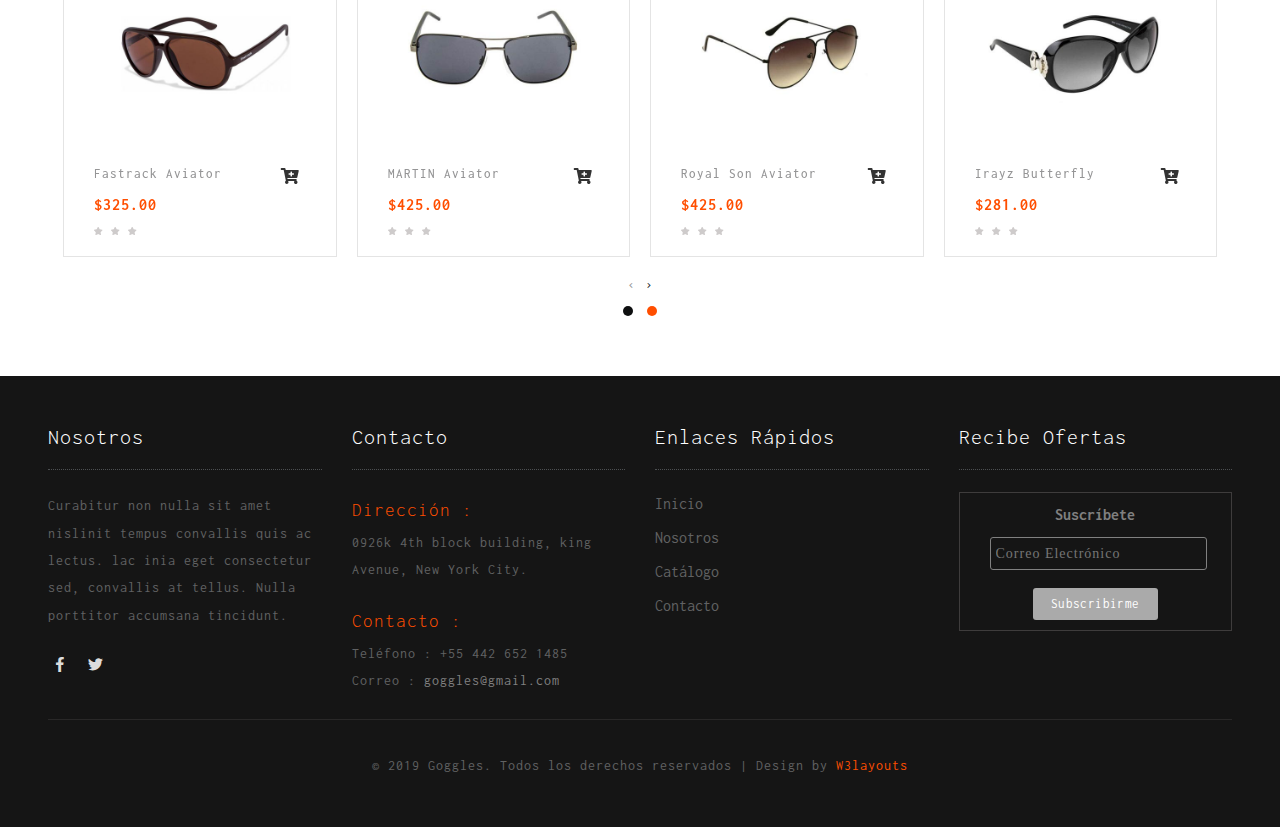
<file: single.html>
<!--
	Author: W3layouts
	Author URL: http://w3layouts.com
	License: Creative Commons Attribution 3.0 Unported
	License URL: http://creativecommons.org/licenses/by/3.0/
-->

<!DOCTYPE html>
<html lang="zxx">

<head>
	<title>Goggles</title>
	<meta name="viewport" content="width=device-width, initial-scale=1">
	<meta charset="utf-8">
	<meta name="keywords" content="Goggles a Responsive web template, Bootstrap Web Templates, Flat Web Templates, Android Compatible web template, 
Smartphone Compatible web template, free webdesigns for Nokia, Samsung, LG, SonyEricsson, Motorola web design" />
	<script
		id="mcjs">!function (c, h, i, m, p) { m = c.createElement(h), p = c.getElementsByTagName(h)[0], m.async = 1, m.src = i, p.parentNode.insertBefore(m, p) }(document, "script", "https://chimpstatic.com/mcjs-connected/js/users/03397e1a57baaf834bf2a52f1/4dfa144bf560edd47077d57b8.js");</script>
	<script>
		addEventListener("load", function () {
			setTimeout(hideURLbar, 0);
		}, false);

		function hideURLbar() {
			window.scrollTo(0, 1);
		}
	</script>
	<link href="css/bootstrap.css" rel='stylesheet' type='text/css' />
	<link href="css/login_overlay.css" rel='stylesheet' type='text/css' />
	<link href="css/style6.css" rel='stylesheet' type='text/css' />
	<link rel="stylesheet" href="css/shop.css" type="text/css" />
	<link rel="stylesheet" href="css/owl.carousel.css" type="text/css" media="all">
	<link rel="stylesheet" href="css/owl.theme.css" type="text/css" media="all">
	<link rel="stylesheet" type="text/css" href="css/jquery-ui1.css">
	<link href="css/easy-responsive-tabs.css" rel='stylesheet' type='text/css' />
	<link rel="stylesheet" href="css/flexslider.css" type="text/css" media="screen" />
	<link href="css/style.css" rel='stylesheet' type='text/css' />
	<link href="css/fontawesome-all.css" rel="stylesheet">
	<link href="//fonts.googleapis.com/css?family=Inconsolata:400,700" rel="stylesheet">
	<link href="//fonts.googleapis.com/css?family=Poppins:100,100i,200,200i,300,300i,400,400i,500,500i,600,600i,700,700i,800"
	    rel="stylesheet">
</head>

<body>
	<div class="banner-top container-fluid" id="home">
		<!-- header -->
		<header>
			<div class="row">
				<div class="col-md-3 top-info text-left mt-lg-4">
					<h6>¿Necesitas ayuda?</h6>
					<ul>
						<li>
							<i class="fas fa-phone"></i> Teléfono</li>
						<li class="number-phone mt-3">4426521485</li>
					</ul>
				</div>
				<div class="col-md-6 logo-w3layouts text-center">
					<h1 class="logo-w3layouts">
						<a class="navbar-brand" href="index.html">
							Goggles </a>
					</h1>
				</div>
	
				<div class="col-md-3 top-info-cart text-right mt-lg-4">
					<ul class="cart-inner-info">
						<li class="button-log">
							<a class="btn-open" href="#">
								<span class="fa fa-user" aria-hidden="true"></span>
							</a>
						</li>
						<li class="galssescart galssescart2 cart cart box_1">
							<form action="#" method="post" class="last">
								<input type="hidden" name="cmd" value="_cart">
								<input type="hidden" name="display" value="1">
								<button class="top_googles_cart" type="submit" name="submit" value="">
									Mi carrito
									<i class="fas fa-cart-arrow-down"></i>
								</button>
							</form>
						</li>
					</ul>
					<!---->
					<div class="overlay-login text-left">
						<button type="button" class="overlay-close1">
							<i class="fa fa-times" aria-hidden="true"></i>
						</button>
						<div class="wrap">
							<h5 class="text-center mb-4">Iniciar Sesión</h5>
							<div class="login p-5 bg-dark mx-auto mw-100">
								<form action="#" method="post">
									<div class="form-group">
										<label class="mb-2">Correo Electrónico</label>
										<input type="email" class="form-control" id="exampleInputEmail1" aria-describedby="emailHelp"
											placeholder="" required="">
										<small id="emailHelp" class="form-text text-muted">Nunca compartiremos su correo electrónico con nadie
											más.</small>
									</div>
									<div class="form-group">
										<label class="mb-2">Contraseña</label>
										<input type="password" class="form-control" id="exampleInputPassword1" placeholder="" required="">
									</div>
									<div class="form-check mb-2">
										<input type="checkbox" class="form-check-input" id="exampleCheck1">
										<label class="form-check-label" for="exampleCheck1">Recordarme</label>
									</div>
									<button type="submit" class="btn btn-primary submit mb-4">Registrarse</button>
	
								</form>
							</div>
							<!---->
						</div>
					</div>
					<!---->
				</div>
			</div>
			<div class="search">
				<div class="mobile-nav-button">
					<button id="trigger-overlay" type="button">
						<i class="fas fa-search"></i>
					</button>
				</div>
				<!-- open/close -->
				<div class="overlay overlay-door">
					<button type="button" class="overlay-close">
						<i class="fa fa-times" aria-hidden="true"></i>
					</button>
					<form action="#" method="post" class="d-flex">
						<input class="form-control" type="search" placeholder="Buscar..." required="">
						<button type="submit" class="btn btn-primary submit">
							<i class="fas fa-search"></i>
						</button>
					</form>
	
				</div>
				<!-- open/close -->
			</div>
			<label class="top-log mx-auto"></label>
			<nav class="navbar navbar-expand-lg navbar-light bg-light top-header mb-2">
	
				<button class="navbar-toggler mx-auto" type="button" data-toggle="collapse" data-target="#navbarSupportedContent"
					aria-controls="navbarSupportedContent" aria-expanded="false" aria-label="Toggle navigation">
					<span class="navbar-toggler-icon">
	
					</span>
				</button>
				<div class="collapse navbar-collapse" id="navbarSupportedContent">
					<ul class="navbar-nav nav-mega mx-auto">
						<li class="nav-item">
							<a class="nav-link ml-lg-0" href="index.html">Inicio
								<span class="sr-only">(current)</span>
							</a>
						</li>
						<li class="nav-item">
							<a class="nav-link" href="about.html">Nosotros</a>
						</li>
						<li class="nav-item dropdown active">
							<a class="nav-link dropdown-toggle" href="#" id="navbarDropdown1" role="button" data-toggle="dropdown"
								aria-haspopup="true" aria-expanded="false">
								Catálogo
							</a>
							<ul class="dropdown-menu mega-menu ">
								<li>
									<div class="row">
										<div class="col-md-4 media-list span4 text-left">
											<h5 class="tittle-w3layouts-sub"> Tittle goes here </h5>
											<ul>
												<li class="media-mini mt-3">
													<a href="shop.html">Designer Glasses</a>
												</li>
												<li class="">
													<a href="shop.html"> Ray-Ban</a>
												</li>
												<li>
													<a href="shop.html">Prescription Glasses</a>
												</li>
												<li>
													<a href="shop.html">Rx Sunglasses</a>
												</li>
												<li>
													<a href="shop.html">Contact Lenses</a>
												</li>
												<li>
													<a href="shop.html">Multifocal Glasses</a>
												</li>
												<li>
													<a href="shop.html">Kids Glasses</a>
												</li>
												<li>
													<a href="shop.html">Lightweight Glasses</a>
												</li>
												<li>
													<a href="shop.html">Sports Glasses</a>
												</li>
											</ul>
										</div>
										<div class="col-md-4 media-list span4 text-left">
											<h5 class="tittle-w3layouts-sub"> Tittle goes here </h5>
											<ul>
												<li class="media-mini mt-3">
	
													<a href="shop.html">Brooks Brothers</a>
												</li>
												<li>
													<a href="shop.html">Persol</a>
												</li>
												<li>
													<a href="shop.html">Polo Ralph Lauren</a>
												</li>
												<li>
													<a href="shop.html">Prada</a>
												</li>
												<li>
													<a href="shop.html">Ray-Ban Jr</a>
												</li>
												<li>
													<a href="shop.html">Sferoflex</a>
												</li>
											</ul>
											<ul class="sub-in text-left">
	
												<li>
													<a href="shop.html">Polo Ralph Lauren</a>
												</li>
												<li>
													<a href="shop.html">Prada</a>
												</li>
												<li>
													<a href="shop.html">Ray-Ban Jr</a>
												</li>
											</ul>
	
										</div>
										<div class="col-md-4 media-list span4 text-left">
	
											<h5 class="tittle-w3layouts-sub-nav">Tittle goes here </h5>
											<div class="media-mini mt-3">
												<a href="shop.html">
													<img src="images/g1.jpg" class="img-fluid" alt="">
												</a>
											</div>
	
										</div>
									</div>
									<hr>
								</li>
							</ul>
						</li>
						<li class="nav-item">
							<a class="nav-link" href="contact.html">Contacto</a>
						</li>
					</ul>
	
				</div>
			</nav>
		</header>
		<!-- //header -->
	</div>
		<!-- banner -->
		<div class="banner_inner">
			<div class="services-breadcrumb">
				<div class="inner_breadcrumb">

					<ul class="short">
						<li>
							<a href="index.html">Inicio</a>
							<i>|</i>
						</li>
						<li>Catálogo</li>
					</ul>
				</div>
			</div>

		</div>
		<!--//banner -->
		<!--/shop-->
		<section class="banner-bottom-wthreelayouts py-lg-5 py-3">
			<div class="container">
				<div class="inner-sec-shop pt-lg-4 pt-3">
					<div class="row">
							<div class="col-lg-4 single-right-left ">
									<div class="grid images_3_of_2">
										<div class="flexslider1">
					
											<ul class="slides">
												<li data-thumb="images/d2.jpg">
													<div class="thumb-image"> <img src="images/d2.jpg" data-imagezoom="true" class="img-fluid" alt=" "> </div>
												</li>
												<li data-thumb="images/d1.jpg">
													<div class="thumb-image"> <img src="images/d1.jpg" data-imagezoom="true" class="img-fluid" alt=" "> </div>
												</li>
												<li data-thumb="images/d3.jpg">
													<div class="thumb-image"> <img src="images/d3.jpg" data-imagezoom="true" class="img-fluid" alt=" "> </div>
												</li>
											</ul>
											<div class="clearfix"></div>
										</div>
									</div>
								</div>
								<div class="col-lg-8 single-right-left simpleCart_shelfItem">
									<h3>Irayz Butterfly Sunglasses  (Black)</h3>
									<p><span class="item_price">$650</span>
										<del>$1,199</del>
									</p>
									<div class="rating1">
										<ul class="stars">
											<li><a href="#"><i class="fa fa-star" aria-hidden="true"></i></a></li>
											<li><a href="#"><i class="fa fa-star" aria-hidden="true"></i></a></li>
											<li><a href="#"><i class="fa fa-star" aria-hidden="true"></i></a></li>
											<li><a href="#"><i class="fa fa-star-half-o" aria-hidden="true"></i></a></li>
											<li><a href="#"><i class="fa fa-star-o" aria-hidden="true"></i></a></li>
										</ul>
									</div>
									<div class="description">
										<h5>Compruebe la entrega, las opciones de pago y los cargos en su ubicación.</h5>
										<form action="#" method="post">
												<input class="form-control" type="text" name="Email" placeholder="Ubicación..." required="">
											<input type="submit" value="Check">
										</form>
									</div>
									<div class="color-quality">
										<div class="color-quality-right">
											<h5>Calidad :</h5>
											<select id="country1" onchange="change_country(this.value)" class="frm-field required sect">
													<option value="null">5 </option>
													<option value="null">6 </option> 
													<option value="null">7 </option>					
													<option value="null">10 </option>								
												</select>
										</div>
									</div>
									<div class="occasional">
										<h5>Tipos :</h5>
										<div class="colr ert">
											<label class="radio"><input type="radio" name="radio" checked=""><i></i> Irayz Butterfly(Black)</label>
										</div>
										<div class="colr">
											<label class="radio"><input type="radio" name="radio"><i></i> Irayz Butterfly (Grey)</label>
										</div>
										<div class="colr">
											<label class="radio"><input type="radio" name="radio"><i></i> Irayz Butterfly (white)</label>
										</div>
										<div class="clearfix"> </div>
									</div>
									<div class="occasion-cart">
											<div class="googles single-item singlepage">
													<form action="#" method="post">
														<input type="hidden" name="cmd" value="_cart">
														<input type="hidden" name="add" value="1">
														<input type="hidden" name="googles_item" value="Farenheit">
														<input type="hidden" name="amount" value="575.00">
														<button type="submit" class="googles-cart pgoogles-cart">
															Agregar al carrito
														</button>
														
													</form>
		
												</div>
									</div>
									<ul class="footer-social text-left mt-lg-4 mt-3">
											<li>Compartir entrega : </li>
											<li class="mx-2">
												<a href="#">
													<span class="fab fa-facebook-f"></span>
												</a>
											</li>
											<li class="mx-2">
												<a href="#">
													<span class="fab fa-twitter"></span>
												</a>
											</li>
											<li class="mx-2">
												<a href="#">
													<span class="fab fa-google-plus-g"></span>
												</a>
											</li>
											<li class="mx-2">
												<a href="#">
													<span class="fab fa-linkedin-in"></span>
												</a>
											</li>
											<li class="mx-2">
												<a href="#">
													<span class="fas fa-rss"></span>
												</a>
											</li>
											
										</ul>
			
								</div>
								<div class="clearfix"> </div>
								<!--/tabs-->
								<div class="responsive_tabs">
									<div id="horizontalTab">
										<ul class="resp-tabs-list">
											<li>Descripción</li>
											<li>Opiniones</li>
											<li>Información</li>
										</ul>
										<div class="resp-tabs-container">
											<!--/tab_one-->
											<div class="tab1">
					
												<div class="single_page">
													<h6>Lorem ipsum dolor sit amet</h6>
													<p>Lorem ipsum dolor sit amet, consectetur adipisicing elPellentesque vehicula augue eget nisl ullamcorper, molestie
														blandit ipsum auctor. Mauris volutpat augue dolor.Consectetur adipisicing elit, sed do eiusmod tempor incididunt
														ut lab ore et dolore magna aliqua. Ut enim ad minim veniam, quis nostrud exercitation ullamco. labore et dolore
														magna aliqua.</p>
													<p class="para">Lorem ipsum dolor sit amet, consectetur adipisicing elPellentesque vehicula augue eget nisl ullamcorper, molestie
														blandit ipsum auctor. Mauris volutpat augue dolor.Consectetur adipisicing elit, sed do eiusmod tempor incididunt
														ut lab ore et dolore magna aliqua. Ut enim ad minim veniam, quis nostrud exercitation ullamco. labore et dolore
														magna aliqua.</p>
												</div>
											</div>
											<!--//tab_one-->
											<div class="tab2">
					
												<div class="single_page">
													<div class="bootstrap-tab-text-grids">
														<div class="bootstrap-tab-text-grid">
															<div class="bootstrap-tab-text-grid-left">
																<img src="images/team1.jpg" alt=" " class="img-fluid">
															</div>
															<div class="bootstrap-tab-text-grid-right">
																<ul>
																	<li><a href="#">Director</a></li>
																	<li><a href="#"><i class="fa fa-reply-all" aria-hidden="true"></i> Responder</a></li>
																</ul>
																<p>Lorem ipsum dolor sit amet, consectetur adipisicing elPellentesque vehicula augue eget.Ut enim ad minima veniam,
																	quis nostrum exercitationem ullam corporis suscipit laboriosam, nisi ut aliquid ex ea commodi consequatur? Quis
																	autem vel eum iure reprehenderit.</p>
															</div>
															<div class="clearfix"> </div>
														</div>
														<div class="add-review">
															<h4>Agregar una opinión</h4>
															<form action="#" method="post">
																	<input class="form-control" type="text" name="Name" placeholder="Nombre..." required="">
																<input class="form-control" type="email" name="Email" placeholder="Correo electrónico..." required="">
																<textarea name="Message" required=""></textarea>
																<input type="submit" value="Enviar">
															</form>
														</div>
													</div>
					
												</div>
											</div>
											<div class="tab3">
					
												<div class="single_page">
													<h6>Irayz Butterfly Sunglasses  (Black)</h6>
													<p>Lorem ipsum dolor sit amet, consectetur adipisicing elPellentesque vehicula augue eget nisl ullamcorper, molestie
														blandit ipsum auctor. Mauris volutpat augue dolor.Consectetur adipisicing elit, sed do eiusmod tempor incididunt
														ut lab ore et dolore magna aliqua. Ut enim ad minim veniam, quis nostrud exercitation ullamco. labore et dolore
														magna aliqua.</p>
													<p class="para">Lorem ipsum dolor sit amet, consectetur adipisicing elPellentesque vehicula augue eget nisl ullamcorper, molestie
														blandit ipsum auctor. Mauris volutpat augue dolor.Consectetur adipisicing elit, sed do eiusmod tempor incididunt
														ut lab ore et dolore magna aliqua. Ut enim ad minim veniam, quis nostrud exercitation ullamco. labore et dolore
														magna aliqua.</p>
												</div>
											</div>
										</div>
									</div>
								</div>
								<!--//tabs-->
					
					</div>
				</div>
			</div>
				<div class="container-fluid">
					<!--/slide-->
					<div class="slider-img mid-sec mt-lg-5 mt-2 px-lg-5 px-3">
						<!--//banner-sec-->
						<h3 class="tittle-w3layouts text-left my-lg-4 my-3">Productos Destacados</h3>
						<div class="mid-slider">
							<div class="owl-carousel owl-theme row">
								<div class="item">
									<div class="gd-box-info text-center">
										<div class="product-men women_two bot-gd">
											<div class="product-googles-info slide-img googles">
												<div class="men-pro-item">
													<div class="men-thumb-item">
														<img src="images/s5.jpg" class="img-fluid" alt="">
														<div class="men-cart-pro">
															<div class="inner-men-cart-pro">
																<a href="single.html" class="link-product-add-cart">Vista Rápida</a>
															</div>
														</div>
														<span class="product-new-top">Nuevo</span>
													</div>
													<div class="item-info-product">

														<div class="info-product-price">
															<div class="grid_meta">
																<div class="product_price">
																	<h4>
																		<a href="single.html">Fastrack Aviator </a>
																	</h4>
																	<div class="grid-price mt-2">
																		<span class="money ">$325.00</span>
																	</div>
																</div>
																<ul class="stars">
																	<li>
																		<a href="#">
																			<i class="fa fa-star" aria-hidden="true"></i>
																		</a>
																	</li>
																	<li>
																		<a href="#">
																			<i class="fa fa-star" aria-hidden="true"></i>
																		</a>
																	</li>
																	<li>
																		<a href="#">
																			<i class="fa fa-star" aria-hidden="true"></i>
																		</a>
																	</li>
																	<li>
																		<a href="#">
																			<i class="fa fa-star-half-o" aria-hidden="true"></i>
																		</a>
																	</li>
																	<li>
																		<a href="#">
																			<i class="fa fa-star-o" aria-hidden="true"></i>
																		</a>
																	</li>
																</ul>
															</div>
															<div class="googles single-item hvr-outline-out">
																<form action="#" method="post">
																	<input type="hidden" name="cmd" value="_cart">
																	<input type="hidden" name="add" value="1">
																	<input type="hidden" name="googles_item" value="Fastrack Aviator">
																	<input type="hidden" name="amount" value="325.00">
																	<button type="submit" class="googles-cart pgoogles-cart">
																		<i class="fas fa-cart-plus"></i>
																	</button>
																</form>

															</div>
														</div>

													</div>
												</div>
											</div>
										</div>
									</div>
								</div>
								<div class="item">
									<div class="gd-box-info text-center">
										<div class="product-men women_two bot-gd">
											<div class="product-googles-info slide-img googles">
												<div class="men-pro-item">
													<div class="men-thumb-item">
														<img src="images/s6.jpg" class="img-fluid" alt="">
														<div class="men-cart-pro">
															<div class="inner-men-cart-pro">
																<a href="single.html" class="link-product-add-cart">Vista Rápida</a>
															</div>
														</div>
														<span class="product-new-top">Nuevo</span>
													</div>
													<div class="item-info-product">

														<div class="info-product-price">
															<div class="grid_meta">
																<div class="product_price">
																	<h4>
																		<a href="single.html">MARTIN Aviator </a>
																	</h4>
																	<div class="grid-price mt-2">
																		<span class="money ">$425.00</span>
																	</div>
																</div>
																<ul class="stars">
																	<li>
																		<a href="#">
																			<i class="fa fa-star" aria-hidden="true"></i>
																		</a>
																	</li>
																	<li>
																		<a href="#">
																			<i class="fa fa-star" aria-hidden="true"></i>
																		</a>
																	</li>
																	<li>
																		<a href="#">
																			<i class="fa fa-star" aria-hidden="true"></i>
																		</a>
																	</li>
																	<li>
																		<a href="#">
																			<i class="fa fa-star-half-o" aria-hidden="true"></i>
																		</a>
																	</li>
																	<li>
																		<a href="#">
																			<i class="fa fa-star-o" aria-hidden="true"></i>
																		</a>
																	</li>
																</ul>
															</div>
															<div class="googles single-item hvr-outline-out">
																<form action="#" method="post">
																	<input type="hidden" name="cmd" value="_cart">
																	<input type="hidden" name="add" value="1">
																	<input type="hidden" name="googles_item" value="MARTIN Aviator">
																	<input type="hidden" name="amount" value="425.00">
																	<button type="submit" class="googles-cart pgoogles-cart">
																		<i class="fas fa-cart-plus"></i>
																	</button>
																</form>

															</div>
														</div>

													</div>
												</div>
											</div>
										</div>
									</div>
								</div>
								<div class="item">
									<div class="gd-box-info text-center">
										<div class="product-men women_two bot-gd">
											<div class="product-googles-info slide-img googles">
												<div class="men-pro-item">
													<div class="men-thumb-item">
														<img src="images/s7.jpg" class="img-fluid" alt="">
														<div class="men-cart-pro">
															<div class="inner-men-cart-pro">
																<a href="single.html" class="link-product-add-cart">Vista Rápida</a>
															</div>
														</div>
														<span class="product-new-top">Nuevo</span>
													</div>
													<div class="item-info-product">

														<div class="info-product-price">
															<div class="grid_meta">
																<div class="product_price">
																	<h4>
																		<a href="single.html">Royal Son Aviator </a>
																	</h4>
																	<div class="grid-price mt-2">
																		<span class="money ">$425.00</span>
																	</div>
																</div>
																<ul class="stars">
																	<li>
																		<a href="#">
																			<i class="fa fa-star" aria-hidden="true"></i>
																		</a>
																	</li>
																	<li>
																		<a href="#">
																			<i class="fa fa-star" aria-hidden="true"></i>
																		</a>
																	</li>
																	<li>
																		<a href="#">
																			<i class="fa fa-star" aria-hidden="true"></i>
																		</a>
																	</li>
																	<li>
																		<a href="#">
																			<i class="fa fa-star-half-o" aria-hidden="true"></i>
																		</a>
																	</li>
																	<li>
																		<a href="#">
																			<i class="fa fa-star-o" aria-hidden="true"></i>
																		</a>
																	</li>
																</ul>
															</div>
															<div class="googles single-item hvr-outline-out">
																<form action="#" method="post">
																	<input type="hidden" name="cmd" value="_cart">
																	<input type="hidden" name="add" value="1">
																	<input type="hidden" name="googles_item" value="Royal Son Aviator">
																	<input type="hidden" name="amount" value="425.00">
																	<button type="submit" class="googles-cart pgoogles-cart">
																		<i class="fas fa-cart-plus"></i>
																	</button>
																</form>

															</div>
														</div>

													</div>
												</div>
											</div>
										</div>
									</div>
								</div>
								<div class="item">
									<div class="gd-box-info text-center">
										<div class="product-men women_two bot-gd">
											<div class="product-googles-info slide-img googles">
												<div class="men-pro-item">
													<div class="men-thumb-item">
														<img src="images/s8.jpg" class="img-fluid" alt="">
														<div class="men-cart-pro">
															<div class="inner-men-cart-pro">
																<a href="single.html" class="link-product-add-cart">Vista Rápida</a>
															</div>
														</div>
														<span class="product-new-top">Nuevo</span>
													</div>
													<div class="item-info-product">

														<div class="info-product-price">
															<div class="grid_meta">
																<div class="product_price">
																	<h4>
																		<a href="single.html">Irayz Butterfly </a>
																	</h4>
																	<div class="grid-price mt-2">
																		<span class="money ">$281.00</span>
																	</div>
																</div>
																<ul class="stars">
																	<li>
																		<a href="#">
																			<i class="fa fa-star" aria-hidden="true"></i>
																		</a>
																	</li>
																	<li>
																		<a href="#">
																			<i class="fa fa-star" aria-hidden="true"></i>
																		</a>
																	</li>
																	<li>
																		<a href="#">
																			<i class="fa fa-star" aria-hidden="true"></i>
																		</a>
																	</li>
																	<li>
																		<a href="#">
																			<i class="fa fa-star-half-o" aria-hidden="true"></i>
																		</a>
																	</li>
																	<li>
																		<a href="#">
																			<i class="fa fa-star-o" aria-hidden="true"></i>
																		</a>
																	</li>
																</ul>
															</div>
															<div class="googles single-item hvr-outline-out">
																<form action="#" method="post">
																	<input type="hidden" name="cmd" value="_cart">
																	<input type="hidden" name="add" value="1">
																	<input type="hidden" name="googles_item" value="Irayz Butterfly">
																	<input type="hidden" name="amount" value="281.00">
																	<button type="submit" class="googles-cart pgoogles-cart">
																		<i class="fas fa-cart-plus"></i>
																	</button>
																</form>

															</div>
														</div>

													</div>
												</div>
											</div>
										</div>
									</div>
								</div>
								<div class="item">
									<div class="gd-box-info text-center">
										<div class="product-men women_two bot-gd">
											<div class="product-googles-info slide-img googles">
												<div class="men-pro-item">
													<div class="men-thumb-item">
														<img src="images/s9.jpg" class="img-fluid" alt="">
														<div class="men-cart-pro">
															<div class="inner-men-cart-pro">
																<a href="single.html" class="link-product-add-cart">Vista Rápida</a>
															</div>
														</div>
														<span class="product-new-top">Nuevo</span>
													</div>
													<div class="item-info-product">

														<div class="info-product-price">
															<div class="grid_meta">
																<div class="product_price">
																	<h4>
																		<a href="single.html">Jerry Rectangular </a>
																	</h4>
																	<div class="grid-price mt-2">
																		<span class="money ">$525.00</span>
																	</div>
																</div>
																<ul class="stars">
																	<li>
																		<a href="#">
																			<i class="fa fa-star" aria-hidden="true"></i>
																		</a>
																	</li>
																	<li>
																		<a href="#">
																			<i class="fa fa-star" aria-hidden="true"></i>
																		</a>
																	</li>
																	<li>
																		<a href="#">
																			<i class="fa fa-star" aria-hidden="true"></i>
																		</a>
																	</li>
																	<li>
																		<a href="#">
																			<i class="fa fa-star-half-o" aria-hidden="true"></i>
																		</a>
																	</li>
																	<li>
																		<a href="#">
																			<i class="fa fa-star-o" aria-hidden="true"></i>
																		</a>
																	</li>
																</ul>
															</div>
															<div class="googles single-item hvr-outline-out">
																<form action="#" method="post">
																	<input type="hidden" name="cmd" value="_cart">
																	<input type="hidden" name="add" value="1">
																	<input type="hidden" name="googles_item" value="Jerry Rectangular ">
																	<input type="hidden" name="amount" value="525.00">
																	<button type="submit" class="googles-cart pgoogles-cart">
																		<i class="fas fa-cart-plus"></i>
																	</button>
																</form>

															</div>
														</div>

													</div>
												</div>
											</div>
										</div>
									</div>
								</div>
								<div class="item">
									<div class="gd-box-info text-center">
										<div class="product-men women_two bot-gd">
											<div class="product-googles-info slide-img googles">
												<div class="men-pro-item">
													<div class="men-thumb-item">
														<img src="images/s10.jpg" class="img-fluid" alt="">
														<div class="men-cart-pro">
															<div class="inner-men-cart-pro">
																<a href="single.html" class="link-product-add-cart">Vista Rápida</a>
															</div>
														</div>
														<span class="product-new-top">Nuevo</span>
													</div>
													<div class="item-info-product">

														<div class="info-product-price">
															<div class="grid_meta">
																<div class="product_price">
																	<h4>
																		<a href="single.html">Herdy Wayfarer </a>
																	</h4>
																	<div class="grid-price mt-2">
																		<span class="money ">$325.00</span>
																	</div>
																</div>
																<ul class="stars">
																	<li>
																		<a href="#">
																			<i class="fa fa-star" aria-hidden="true"></i>
																		</a>
																	</li>
																	<li>
																		<a href="#">
																			<i class="fa fa-star" aria-hidden="true"></i>
																		</a>
																	</li>
																	<li>
																		<a href="#">
																			<i class="fa fa-star" aria-hidden="true"></i>
																		</a>
																	</li>
																	<li>
																		<a href="#">
																			<i class="fa fa-star-half-o" aria-hidden="true"></i>
																		</a>
																	</li>
																	<li>
																		<a href="#">
																			<i class="fa fa-star-o" aria-hidden="true"></i>
																		</a>
																	</li>
																</ul>
															</div>
															<div class="googles single-item hvr-outline-out">
																	<form action="#" method="post">
																		<input type="hidden" name="cmd" value="_cart">
																		<input type="hidden" name="add" value="1">
																		<input type="hidden" name="googles_item" value="Royal Son Aviator">
																		<input type="hidden" name="amount" value="425.00">
																		<button type="submit" class="googles-cart pgoogles-cart">
																			<i class="fas fa-cart-plus"></i>
																		</button>
	
																		
																	</form>
	
																</div>
														</div>

													</div>
												</div>
											</div>
										</div>
									</div>
								</div>
							</div>
						</div>
					</div>
					<!--//slider-->
				</div>
		</section>
		<!--footer -->
		<footer class="py-lg-5 py-3">
			<div class="container-fluid px-lg-5 px-3">
				<div class="row footer-top-w3layouts">
					<div class="col-lg-3 footer-grid-w3ls">
						<div class="footer-title">
							<h3>Nosotros</h3>
						</div>
						<div class="footer-text">
							<p>Curabitur non nulla sit amet nislinit tempus convallis quis ac lectus. lac inia eget consectetur sed,
								convallis at
								tellus. Nulla porttitor accumsana tincidunt.</p>
							<ul class="footer-social text-left mt-lg-4 mt-3">
		
								<li class="mx-2">
									<a href="https://www.facebook.com/Goggles-470955753445386/">
										<span class="fab fa-facebook-f"></span>
									</a>
								</li>
								<li class="mx-2">
									<a href="https://twitter.com/gogglesuaq">
										<span class="fab fa-twitter"></span>
									</a>
								</li>
							</ul>
		
						</div>
					</div>
					<div class="col-lg-3 footer-grid-w3ls">
						<div class="footer-title">
							<h3>Contacto</h3>
						</div>
						<div class="contact-info">
							<h4>Dirección :</h4>
							<p>0926k 4th block building, king Avenue, New York City.</p>
							<div class="phone">
								<h4>Contacto :</h4>
								<p>Teléfono : +55 442 652 1485</p>
								<p>Correo :
									<a href="mailto:info@example.com">goggles@gmail.com</a>
								</p>
							</div>
						</div>
					</div>
					<div class="col-lg-3 footer-grid-w3ls">
						<div class="footer-title">
							<h3>Enlaces Rápidos</h3>
						</div>
						<ul class="links">
							<li>
								<a href="index.html">Inicio</a>
							</li>
							<li>
								<a href="about.html">Nosotros</a>
							</li>
							<li>
								<a href="shop.html">Catálogo</a>
							</li>
							<li>
								<a href="contact.html">Contacto</a>
							</li>
						</ul>
					</div>
					<div class="col-lg-3 footer-grid-w3ls">
						<div class="footer-title">
							<h3>Recibe Ofertas</h3>
						</div>
						<div class="footer-text">
							<!-- <p>By subscribing to our mailing list you will always get latest news and updates from us.</p> -->
		
							<!-- Begin Mailchimp Signup Form -->
							<div id="mc_embed_signup">
								<form
									action="https://gmail.us20.list-manage.com/subscribe/post?u=03397e1a57baaf834bf2a52f1&amp;id=51eb9a7b0b"
									method="post" id="mc-embedded-subscribe-form" name="mc-embedded-subscribe-form" class="validate"
									target="_blank" novalidate>
									<div id="mc_embed_signup_scroll">
										<label for="mce-EMAIL">Suscríbete</label>
										<input type="email" value="" name="EMAIL" class="email" id="mce-EMAIL" placeholder="Correo Electrónico"
											required>
										<!-- real people should not fill this in and expect good things - do not remove this or risk form bot signups-->
										<div style="position: absolute; left: -5000px;" aria-hidden="true"><input type="text"
												name="b_03397e1a57baaf834bf2a52f1_51eb9a7b0b" tabindex="-1" value=""></div>
										<div class="clear"><input type="submit" value="Subscribirme" name="subscribe" id="mc-embedded-subscribe"
												class="button"></div>
									</div>
								</form>
							</div>
		
							<!--End mc_embed_signup-->
		
						</div>
					</div>
				</div>
				<div class="copyright-w3layouts mt-4">
					<p class="copy-right text-center ">&copy; 2019 Goggles. Todos los derechos reservados | Design by
						<a href="http://w3layouts.com/"> W3layouts </a>
					</p>
				</div>
			</div>
		</footer>
		<!-- //footer -->

		<!--jQuery-->
		<script src="js/jquery-2.2.3.min.js"></script>
		<!-- newsletter modal -->
		<!--search jQuery-->
		<script src="js/modernizr-2.6.2.min.js"></script>
		<script src="js/classie-search.js"></script>
		<script src="js/demo1-search.js"></script>
		<!--//search jQuery-->
		<!-- cart-js -->
		<script src="js/minicart.js"></script>
		<script>
			googles.render();

			googles.cart.on('googles_checkout', function (evt) {
				var items, len, i;

				if (this.subtotal() > 0) {
					items = this.items();

					for (i = 0, len = items.length; i < len; i++) {}
				}
			});
		</script>
		<!-- //cart-js -->
		<script>
			$(document).ready(function () {
				$(".button-log a").click(function () {
					$(".overlay-login").fadeToggle(200);
					$(this).toggleClass('btn-open').toggleClass('btn-close');
				});
			});
			$('.overlay-close1').on('click', function () {
				$(".overlay-login").fadeToggle(200);
				$(".button-log a").toggleClass('btn-open').toggleClass('btn-close');
				open = false;
			});
		</script>
		<!-- carousel -->
		<!-- price range (top products) -->
		<script src="js/jquery-ui.js"></script>
		<script>
			//<![CDATA[ 
			$(window).load(function () {
				$("#slider-range").slider({
					range: true,
					min: 0,
					max: 9000,
					values: [50, 6000],
					slide: function (event, ui) {
						$("#amount").val("$" + ui.values[0] + " - $" + ui.values[1]);
					}
				});
				$("#amount").val("$" + $("#slider-range").slider("values", 0) + " - $" + $("#slider-range").slider("values", 1));

			}); //]]>
		</script>
		<!-- //price range (top products) -->

		<script src="js/owl.carousel.js"></script>
		<script>
			$(document).ready(function () {
				$('.owl-carousel').owlCarousel({
					loop: true,
					margin: 10,
					responsiveClass: true,
					responsive: {
						0: {
							items: 1,
							nav: true
						},
						600: {
							items: 2,
							nav: false
						},
						900: {
							items: 3,
							nav: false
						},
						1000: {
							items: 4,
							nav: true,
							loop: false,
							margin: 20
						}
					}
				})
			})
		</script>

		<!-- //end-smooth-scrolling -->

		<!-- single -->
		<script src="js/imagezoom.js"></script>
		<!-- single -->
		<!-- script for responsive tabs -->
		<script src="js/easy-responsive-tabs.js"></script>
		<script>
			$(document).ready(function () {
				$('#horizontalTab').easyResponsiveTabs({
					type: 'default', //Types: default, vertical, accordion           
					width: 'auto', //auto or any width like 600px
					fit: true, // 100% fit in a container
					closed: 'accordion', // Start closed if in accordion view
					activate: function (event) { // Callback function if tab is switched
						var $tab = $(this);
						var $info = $('#tabInfo');
						var $name = $('span', $info);
						$name.text($tab.text());
						$info.show();
					}
				});
				$('#verticalTab').easyResponsiveTabs({
					type: 'vertical',
					width: 'auto',
					fit: true
				});
			});
		</script>
		<!-- FlexSlider -->
		<script src="js/jquery.flexslider.js"></script>
		<script>
			// Can also be used with $(document).ready()
			$(window).load(function () {
				$('.flexslider1').flexslider({
					animation: "slide",
					controlNav: "thumbnails"
				});
			});
		</script>
		<!-- //FlexSlider-->

		<!-- dropdown nav -->
		<script>
			$(document).ready(function () {
				$(".dropdown").hover(
					function () {
						$('.dropdown-menu', this).stop(true, true).slideDown("fast");
						$(this).toggleClass('open');
					},
					function () {
						$('.dropdown-menu', this).stop(true, true).slideUp("fast");
						$(this).toggleClass('open');
					}
				);
			});
		</script>
		<!-- //dropdown nav -->
	<script src="js/move-top.js"></script>
    <script src="js/easing.js"></script>
    <script>
        jQuery(document).ready(function($) {
            $(".scroll").click(function(event) {
                event.preventDefault();
                $('html,body').animate({
                    scrollTop: $(this.hash).offset().top
                }, 900);
            });
        });
    </script>
    <script>
        $(document).ready(function() {
            /*
            						var defaults = {
            							  containerID: 'toTop', // fading element id
            							containerHoverID: 'toTopHover', // fading element hover id
            							scrollSpeed: 1200,
            							easingType: 'linear' 
            						 };
            						*/

            $().UItoTop({
                easingType: 'easeOutQuart'
            });

        });
    </script>
    <!--// end-smoth-scrolling -->


		<script src="js/bootstrap.js"></script>
		<!-- js file -->
</body>

</html>
</file>
<file: css/login_overlay.css>
/**/

/*styling open close button*/

.button-log a {
    color: #333;
	font-size: 1em;
	text-decoration: none;
}
.overlay-login button.overlay-close1  {
    z-index: 9999;
	color: #fff;
}
.btn-open:after {
	color: #333;
	transition-property: all .2s linear 0s;
	-moz-transition: all .2s linear 0s;
	-webkit-transition: all .2s linear 0s;
	-o-transition: all .2s linear 0s;
}

.btn-open:hover:after {
	color: #34B484;
}

.overlay-login.open .btn-close:after {
	color: #fff;
	font-family: "FontAwesome";
	transition-property: all .2s linear 0s;
	-moz-transition: all .2s linear 0s;
	-webkit-transition: all .2s linear 0s;
	-o-transition: all .2s linear 0s;
}

.btn-close:hover:after {
	color: #34B484;
}
.overlay-login button.overlay-close1  {
	z-index: 999;
    color: #fff;
    right: 0;
    width: 40px;
    height: 40px;
    position: absolute;
	left: 20px;
    top: 20px;
    overflow: hidden;
    background: none;
    color: #fff;
    border: 2px solid #7a7f7f;
	cursor: pointer;
	
}
/*overlay*/

.overlay-login {
	display: none;
    position: fixed;
    top: 0;
    background: #212529;
    overflow: auto;
	z-index: 9999;
	padding: 3em 3em;
	right: 0;
	height: 100%;
	transition: 0.5s all;
    -webkit-transition: 0.5s all;
    -moz-transition: 0.5s all;
    -o-transition: 0.5s all;
    -ms-transition: 0.5s all;
}

.wrap {
    margin:5em auto 0;
}
.wrap h5 {
    font-size: 2em;
	color: #fff;
}
.wrap ul.wrap-nav {
	border-bottom: 1px solid #575757;
	text-transform: capitalize;
	padding: 150px 0px 100px;
}

.wrap ul.wrap-nav li {
	font-size: 20px;
	display: inline-block;
	vertical-align: top;
	width: 24%;
	position: relative;
}

.wrap ul.wrap-nav li a {
	color: #34B484;
	display: block;
	padding: 8px 0;
	text-decoration: none;
	transition-property: all .2s linear 0s;
	-moz-transition: all .2s linear 0s;
	-webkit-transition: all .2s linear 0s;
	-o-transition: all .2s linear 0s;
}

.wrap ul.wrap-nav li a:hover {
	color: #f0f0f0;
}

.wrap ul.wrap-nav ul {
	padding: 20px 0;
}

.wrap ul.wrap-nav ul li {
	display: block;
	font-size: 13px;
	width: 100%;
	color: #e9e9e9;
}

.wrap ul.wrap-nav ul li a {
	color: #f0f0f0;
}

.wrap ul.wrap-nav ul li a:hover {
	color: #34B484;
}

.social {
	font-size: 25px;
	padding: 20px;
}

.social p {
	margin: 0;
	padding: 20px 0 5px 0;
	line-height: 30px;
	font-size: 13px;
}

.social p a {
	color: #34B484;
	text-decoration: none;
	margin: 0;
	padding: 0;
}

.social-icon {
	width: 80px;
	height: 50px;
	background: #e9e9e9;
	color: #333;
	display: inline-block;
	margin: 0 20px;
	transition-property: all .2s linear 0s;
	-moz-transition: all .2s linear 0s;
	-webkit-transition: all .2s linear 0s;
	-o-transition: all .2s linear 0s;
}

.social-icon:hover {
	background: #34B484;
	color: #f0f0f0;
}

.social-icon i {
	margin-top: 12px;
}

@media screen and (max-width:48em) {
	.wrap ul.wrap-nav>li {
		width: 100%;
		padding: 20px 0;
		border-bottom: 1px solid #575757;
	}
	.wrap ul.wrap-nav {
		padding: 30px 0px 0px;
	}
	.social {
		color: #c1c1c1;
		font-size: 25px;
		padding: 15px 0;
	}
	.social-icon {
		width: 100%;
		height: 50px;
		background: #fff;
		color: #333;
		display: block;
		margin: 5px 0;
	}
}

.content {
	width: 100%;
	margin-top: 200px;
	font-size: 20px;
	color#333;
	text-align: center;
}
</file>
<file: css/style6.css>
.mobile-nav-button {
		position: absolute;
		right: 355px;
		top: 24px;
		z-index:9;
	}
/* Overlay style */
.overlay {
	position: fixed;
    width: 100%;
    height: 100%;
    top: 0;
    left: 0;
	background: rgba(12, 12, 12, 0.98);
    z-index: 99;
}

/* Overlay closing cross */
.overlay .overlay-close {
    width: 40px;
    height: 40px;
    position: absolute;
    right: 50px;
    top: 50px;
    overflow: hidden;
    background: none;
    color: #fff;
    border: 2px solid #7a7f7f;
    cursor: pointer;
}

/* Menu style */
.overlay form {
	text-align: center;
	position: relative;
	top: 50%;
	height:auto;
	-webkit-transform: translateY(-50%);
	transform: translateY(-50%);
}
button#trigger-overlay {
    outline: none;
    border: none;
    background: none;
    text-align: center;
    color: #131415;
	font-size: 1.2em;
	cursor: pointer;
}

.search form input[type="search"] {
    width: 100%;
    padding: 1em 1.5em;
    font-size: 17px;
    color: #fff;
    outline: none;
    background: none;
    -webkit-appearance: none;
    border: 2px solid #fff;
    -webkit-appearance: none;
	letter-spacing: 4px;
	border-radius:0;
}
.search button.btn.btn-primary.submit{
	color: #fff;
	font-size: 15px;
	font-weight: 600;
	text-transform: uppercase;
	outline: none;
	letter-spacing: 2px;
	padding: 0.9em 3em;
	border: none;
	cursor: pointer;
	transition: 0.5s all;
	-webkit-transition: 0.5s all;
	-moz-transition: 0.5s all;
	-webkit-appearance: none;
	background: #ff4e00;
	border-radius:0;
}
/* Menu style *
.overlay ul {
	list-style: none;
	padding: 0;
	margin: 0 auto;
	display: inline-block;
	height: 100%;
	position: relative;
}

.overlay ul li {
	display: block;
	height: 20%;
	height: calc(100% / 5);
	min-height: 54px;
	-webkit-backface-visibility: hidden;
	backface-visibility: hidden;
}

.overlay ul li a {
	font-size: 54px;
	font-weight: 300;
	display: block;
	color: #fff;
	-webkit-transition: color 0.2s;
	transition: color 0.2s;
}

.overlay ul li a:hover,
.overlay ul li a:focus {
	color: #f0f0f0;
}

/* Effects */
.overlay-door {
	visibility: hidden;
	width: 0;
	left:49.99%;
	-webkit-transform: translateX(-50%);
	transform: translateX(-50%);
	-webkit-transition: width 0.5s 0.3s, visibility 0s 0.8s;
	transition: width 0.5s 0.3s, visibility 0s 0.8s;
}

.overlay-door.open {
	visibility: visible;
	width: 100%;
	-webkit-transition: width 0.5s;
	transition: width 0.5s;
}

.overlay-door form {
	position: absolute;
	left: 50%;
	-webkit-transform: translateY(-50%) translateX(-50%);
	transform: translateY(-50%) translateX(-50%);
	width: 45%;
}

.overlay-door form,
.overlay-door .overlay-close {
	opacity: 0;
	-webkit-transition: opacity 0.3s 0.5s;
	transition: opacity 0.3s 0.5s;
}

.overlay-door.open form,
.overlay-door.open .overlay-close {
	opacity: 1;
	-webkit-transition-delay: 0.5s;
	transition-delay: 0.5s;
}

.overlay-door.close form,
.overlay-door.close .overlay-close {
	-webkit-transition-delay: 0s;
	transition-delay: 0s;
}

/*--/responsive--*/
@media(max-width:1366px) {
    .mobile-nav-button {
        position: absolute;
        right: 245px;
        top: 24px;
    }
}
@media(max-width:1280px) {
    .mobile-nav-button {
        position: absolute;
        right: 230px;
        top: 24px;
    }
}
@media (max-width: 1080px){
    .mobile-nav-button {
        position: absolute;
        right: 200px;
        top: 24px;
    }
}
@media (max-width: 1050px){
    .mobile-nav-button {
        position: absolute;
        right: 195px;
        top: 24px;
    }
    .overlay-door form {
        width: 70%;
    }
}
@media (max-width: 1024px){
    .mobile-nav-button {
        position: absolute;
        right: 185px;
        top: 24px;
    }
}
@media (max-width:767px){
    .mobile-nav-button {
        position: absolute;
        right: 185px;
        top: 36px;
    }
}
@media (max-width:640px){
    .mobile-nav-button {
        position: absolute;
        right: 112px;
        top: 36px;
    }
    .overlay-door form {
        width: 90%;
    }
}
@media (max-width:480px){
    .mobile-nav-button {
        position: absolute;
        right: 70px;
        top: 36px;
    }

}
@media (max-width:375px){
    .mobile-nav-button {
        position: absolute;
        right: 46px;
        top: 36px;
    }
}
/*--//responsive--*/
</file>
<file: css/shop.css>
body {
	font-family: 'Inconsolata', monospace;
}

/*-- Shopping-Cart-PopUp --*/

div#my-cart-modal {
	background-color: rgba(0, 0, 0, 0.50);
}

div#my-cart-modal .modal-dialog {
	width: 50%;
	margin: 100px auto 0;
}

div#my-cart-modal .modal-content {
	background-color: #F5F5F5;
	box-shadow: none !important;
	border: none !important;
	border-radius: 0;
	padding: 30px;
}

div#my-cart-modal .modal-header {
	padding: 0 15px 15px;
	border-bottom: 3px solid #333;
}

div#my-cart-modal h4#myModalLabel {
	font-size: 20px;
	color: #F60B0E;
}

div#my-cart-modal .modal-body {
	padding: 0;
}

div#my-cart-modal .table {
	margin: 0;
}

div#my-cart-modal .table>thead>tr>th,
.table>tbody>tr>th,
.table>tfoot>tr>th,
.table>thead>tr>td,
.table>tbody>tr>td,
.table>tfoot>tr>td {
	padding: 10px;
	vertical-align: middle;
	border: none;
}

div#my-cart-modal .table>tbody>tr {
	border-top: 1px solid #CCC;
}

div#my-cart-modal .table>tbody>tr:nth-child(1) {
	border: none;
}

div#my-cart-modal .btn-danger {
	color: #000;
	background-color: #FFF;
	border-color: #000;
}

div#my-cart-modal .btn-danger:hover {
	color: #fff;
	background-color: #c9302c;
	border-color: #c9302c;
}

div#my-cart-modal strong {
	font-family: 'Montserrat', sans-serif;
	color: #000;
	font-size: 15px;
}

div#my-cart-modal .modal-footer {
	border-top: 3px solid #000;
}

div#my-cart-modal button.btn.btn-default,
div#my-cart-modal button.btn.btn-primary {
	padding: 8px 0;
	width: 15%;
	font-family: 'Montserrat', sans-serif;
	font-size: 14px;
	border: none;
	border-radius: 0;
	outline: none;
	background-color: #333;
	color: #FFF;
}

div#my-cart-modal button.btn.btn-default:hover {
	background-color: #F60B0E;
}

div#my-cart-modal button.btn.btn-primary a {
	color: #FFF;
}

div#my-cart-modal button.btn.btn-primary:hover {
	background-color: #F60B0E;
}

div#my-cart-modal .alert-danger {
	color: #FFF;
	text-align: center;
	background-color: #F60B0E;
	font-size: 15px;
	margin: 20px;
	border: none;
	border-radius: 0;
}

div#my-cart-modal .close {
	font-size: 25px;
	opacity: 1;
}

div#my-cart-modal .close:hover,
.close:focus {
	opacity: 1;
	color: #F60B0E;
}

/*-- //Shopping-Cart-PopUp --*/

/*-- cart-button --*/

button.top_googles_cart {
    text-align: center;
    background: none;
    letter-spacing: 2px;
    color: #454546;
    cursor: pointer;
    border: 1px solid #dde2e6;
    padding: 0.5em 1em;
}

/*-- cart-css --*/

#staplesbmincart form {
	position: relative;
	padding: 1em;
	background: #fbfbfb;
	-webkit-border-radius: 4px;
	-moz-border-radius: 4px;
	-o-border-radius: 4px;
	-ms-border-radius: 4px;
	border-radius: 4px;
	color: #333;
	-webkit-box-shadow: 0px 0px 5px 2px #9a9a9a;
	-moz-box-shadow: 0px 0px 5px 2px #9a9a9a;
	-o-box-shadow: 0px 0px 5px 2px #9a9a9a;
	-ms-box-shadow: 0px 0px 5px 2px #9a9a9a;
	box-shadow: 0px 0px 5px 2px #9a9a9a;
}

#staplesbmincart form ul {
	overflow-y: scroll;
	max-height: 300px;
}

#staplesbmincart {
	display: none;
	position: fixed;
	left: 68%;
	top: 16.9%;
	width: 420px;
}

.sbmincart-showing #staplesbmincart {
	display: block;
	z-index: 9999;
	-webkit-animation: zoomIn .3s ease;
	-moz-animation: zoomIn .3s ease;
	-o-animation: zoomIn .3s ease;
	-ms-animation: zoomIn .3s ease;
	animation: zoomIn .3s ease;
}

#staplesbmincart form.sbmincart-empty {
	font-size: 16px;
	font-weight: bold;
}

#staplesbmincart ul {
	clear: both;
	float: left;
	width: 100%;
	margin: 5px 0 20px;
	padding: 1em;
	list-style-type: none;
	background: #fff;
	border: 1px solid #ccc;
	border-radius: 4px;
	box-shadow: 1px 1px 3px rgba(0, 0, 0, 0.2);
}

#staplesbmincart .sbmincart-empty ul {
	display: none;
}

#staplesbmincart .sbmincart-closer {
	float: right;
	margin: -3px -10px 0;
	padding: 0 10px;
	background: 0;
	border: 0;
	font-size: 25px;
	cursor: pointer;
	font-weight: bold;
	outline: none;
}

#staplesbmincart .sbmincart-item {
	clear: left;
	padding: 7px 0;
	min-height: 35px;
	font-size: 1em;
}

#staplesbmincart .sbmincart-item+.sbmincart-item {
	border-top: 1px solid #f2f2f2;
}

#staplesbmincart .sbmincart-item a {
	color: #333;
	text-decoration: none;
}

#staplesbmincart .sbmincart-details-name {
	float: left;
	width: 62%;
}

#staplesbmincart .sbmincart-details-quantity {
	float: left;
	width: 15%;
}

#staplesbmincart .sbmincart-details-remove {
	float: left;
	width: 7%;
}

#staplesbmincart .sbmincart-details-price {
	float: left;
	width: 16%;
	text-align: right;
}

#staplesbmincart .sbmincart-attributes {
	margin: 0;
	padding: 0;
	background: transparent;
	border: 0;
	border-radius: 0;
	box-shadow: none;
	color: #999;
	font-size: 12px;
	line-height: 22px;
	overflow: inherit;
	height: inherit;
}

#staplesbmincart .sbmincart-attributes li {
	display: inline;
}

#staplesbmincart .sbmincart-attributes li:after {
	content: ",";
}

#staplesbmincart .sbmincart-attributes li:last-child:after {
	content: "";
}

#staplesbmincart .sbmincart-quantity {
	width: 30px;
	height: 18px;
	padding: 2px 4px;
	border: 1px solid #ccc;
	border-radius: 4px;
	box-shadow: inset 0 1px 1px rgba(0, 0, 0, 0.075);
	font-size: 13px;
	text-align: right;
	transition: border linear 0.2s, box-shadow linear 0.2s;
	-webkit-transition: border linear 0.2s, box-shadow linear 0.2s;
	-moz-transition: border linear 0.2s, box-shadow linear 0.2s;
}

#staplesbmincart .sbmincart-quantity:hover {
	border-color: #0078C1;
}

#staplesbmincart .sbmincart-quantity:focus {
	border-color: #0078C1;
	outline: 0;
	box-shadow: inset 0 1px 1px rgba(0, 0, 0, 0.075), 0 0 3px rgba(0, 120, 193, 0.4);
}

#staplesbmincart .sbmincart-remove {
	width: 18px;
	height: 19px;
	margin: 2px 0 0;
	padding: 0;
	background: #b7b7b7;
	border: 1px solid #a3a3a3;
	border-radius: 3px;
	color: #fff;
	font-size: 13px;
	opacity: 0.70;
	cursor: pointer;
}

#staplesbmincart .sbmincart-remove:hover {
	opacity: 1;
}

#staplesbmincart .sbmincart-footer {
	clear: left;
	text-align: center;
	margin-right: 1.5em;
	position: relative;
}

p.sbmincart-empty-text {
	color: #f44336;
	font-weight: 500;
}

#staplesbmincart .sbmincart-subtotal {
	bottom: 3px;
	padding-left: 0;
	font-size: 14px;
	font-weight: bold;
	display: block;
	text-align: left;
	letter-spacing: 1px;
}

#staplesbmincart .sbmincart-submit {
	margin-right: 6px;
	padding: 0;
	border: none;
	color: #F60B0E;
	background: none;
	outline: none;
	font-size: 0.87em;
	font-weight: 700;
	position: absolute;
	text-transform: uppercase;
	right: 0;
	top: 0;
}

/* Let's get this party started */

#staplesbmincart form ul::-webkit-scrollbar {
	width: 5px;
}

/* Track */

#staplesbmincart form ul::-webkit-scrollbar-track {
	-webkit-box-shadow: inset 0 0 6px #999;
	-moz-box-shadow: inset 0 0 6px #999;
	-o-box-shadow: inset 0 0 6px #999;
	-ms-box-shadow: inset 0 0 6px #999;
	box-shadow: inset 0 0 6px #999;
	-webkit-border-radius: 10px;
	-moz-border-radius: 10px;
	-o-border-radius: 10px;
	-ms-border-radius: 10px;
	border-radius: 10px;
}

/* Handle */

#staplesbmincart form ul::-webkit-scrollbar-thumb {
	-webkit-border-radius: 10px;
	-moz-border-radius: 10px;
	-o-border-radius: 10px;
	-ms-border-radius: 10px;
	border-radius: 10px;
	background: #3c43a4;
	-moz-box-shadow: inset 0 0 6px #3c43a4;
	-o-box-shadow: inset 0 0 6px #3c43a4;
	-ms-box-shadow: inset 0 0 6px #3c43a4;
	-webkit-box-shadow: inset 0 0 6px #3c43a4;
	box-shadow: inset 0 0 6px #3c43a4;
}

/*-- //cart-css --*/

/*-- cart-button --*/

.back form {
	margin-top: 0.5em;
}

.googles-cart {
	font-size: 1em;
	color: #fff;
	margin: 0;
	text-decoration: none;
	text-transform: capitalize;
	border: none;
	background: none;
	outline: none;
	-webkit-transition: .5s all;
	-moz-transition: .5s all;
	transition: .5s all;
}

.googles-cart:hover,
.back a:hover {
	box-shadow: none;
}

.back a {
	font-size: 1em;
	color: #fff;
	padding: 4px 7px;
	display: inline-block;
}

.men-pro-item {
	position: relative;
}
/*-- Model-Slider --*/

/*-- effect on products --*/

.img-deals img {
	width: 100%;
	border: 1px solid #ddd;
}

.men-cart-pro {
	bottom: 0;
	left: 0;
	margin: auto;
	opacity: 0;
	overflow: hidden;
	position: absolute;
	right: 0;
	text-align: center;
	top: 0;
	transition: all 0.5s ease-out 0s;
	visibility: hidden;
}

.product-men:nth-child(2) .product-new-top,
.product-men:nth-child(6) .product-new-top,
.product-men:nth-child(7) .product-new-top {
	background: #FFC107;
	/* Safari */
	-webkit-transform: rotate(-90deg);
	/* Firefox */
	-moz-transform: rotate(-90deg);
	/* IE */
	-ms-transform: rotate(-90deg);
	/* Opera */
	-o-transform: rotate(-90deg);
}
.product-new-top,
.product-men:nth-child(8) .product-new-top,
.product-new-top,
.product-men:nth-child(3) .product-new-top {
	background: #219ff3;
	/* Safari */
	-webkit-transform: rotate(-90deg);
	/* Firefox */
	-moz-transform: rotate(-90deg);
	/* IE */
	-ms-transform: rotate(-90deg);
	/* Opera */
	-o-transform: rotate(-90deg);
}

.product-new-top {
    background: #F60B0E;
    color: #fff;
    right: -18px;
    position: absolute;
    top: 10px;
    width: 79px;
    font-size: 13px;
    height: 29px;
    text-align: center;
    line-height: 2.3;
}

span.money {
	font-size: 1em;
	color: #ff4e00;
	font-weight: 700;
	letter-spacing: 1px;
}

.inner-men-cart-pro {
	height: 100%;
	position: relative;
	width: 100%;
	transition: all 0.5s ease-out 0s;
}

.inner-men-cart-pro ul {
	left: 0;
	margin: -60px 0 0;
	padding: 0;
	position: absolute;
	top: 45%;
	width: 100%;
	transition: all 0.5s ease-out 0s;
}

.link-product-add-cart {
	background: #0c0c0c;
	color: #fff;
	display: inline-block;
	height: 40px;
	line-height: 40px;
	text-transform: uppercase;
	transition: all 0.5s ease-out 0s;
}

.inner-men-cart-pro>ul>li {
	display: inline-block;
}

.inner-men-cart-pro ul li a {
	color: #fff;
	transition: all 0.5s ease-out 0s;
	display: block;
	width: 40px;
	height: 40px;
	text-align: center;
}

.men-thumb-item:hover {
	cursor: pointer;
}

.men-thumb-item:hover::before {
	opacity: 1;
	visibility: visible;
}

.men-thumb-item:hover .men-cart-pro {
	opacity: 1;
	visibility: visible;
}

.men-thumb-item:hover .inner-men-cart-pro ul {
	margin: 20px 0 0;
}

.inner-men-cart-pro ul li a:hover {
	background: #ffc229 none repeat scroll 0 0;
}

.inner-men-cart-pro .link-product-add-cart {
	width: 42%;
	top: 0px;
	left: 28%;
	margin: 0 auto;
	position: absolute;
	transition: all 0.5s ease-out 0s;
	font-size: 0.8em;
	font-weight: 700;
    letter-spacing: 2px;
}

.men-thumb-item:hover .inner-men-cart-pro .link-product-add-cart {
	top: 77%;
}

.link-product-add-cart:hover {
    background: #ff4e00;
    color: #fff;
}

ul.stars a i {
	color: #cecbcb;
	font-size: 0.5em;
}

ul.stars li {
	list-style: none;
	display: inline-block;
}

ul.stars li a {
	color: #333;
}

ul.stars li a i:hover {
    color: #ff4e00;
}

.product-googles-info {
	padding: 15px;
	border: 1px solid #e4e4e4;
}

/*-- //effect on products --*/

/*-- product left --*/

.ads-list {
	width: 33.333%;
	float: left;
}

.select-box {
	background: rgba(255, 76, 76, 0.66);
	padding: 30px 30px;
	margin: 40px 0;
	border-radius: 6px;
	-webkit-border-radius: 6px;
	-moz-border-radius: 6px;
	-ms-border-radius: 6px;
	-o-border-radius: 6px;
}

.ads-list label {
	display: block;
	font-size: 14px;
	font-weight: 400;
	color: #000;
	margin-bottom: 6px;
}

.ads-list select {
	width: 70%;
	outline: none;
	color: #000;
	font-size: 15px;
	border: 1px solid #eee;
	padding: 7px 8px;
}

.btn-group.bootstrap-select.show-tick button {
	padding: 8px 10px;
}

.bootstrap-select:not([class*="col-"]):not([class*="form-control"]):not(.input-group-btn) {
	width: 260px;
}

#custom-search-input {
	padding: 3px;
	border: solid 1px #D1E0EE;
	border-radius: 0;
	-webkit-border-radius: 0px;
	-moz-border-radius: 0px;
	-ms-border-radius: 0px;
	-o-border-radius: 0px;
	background-color: #fff;
	width: 80%;
	color: #000;
}

#custom-search-input input {
	border: 0;
	box-shadow: none;
}

#custom-search-input button {
	margin: 2px 0 0 0;
	background: none;
	box-shadow: none;
	border: 0;
	color: #666666;
	padding: 0 8px 0 10px;
	border-left: solid 1px #ccc;
}

#custom-search-input button:hover {
	border: 0;
	box-shadow: none;
	border-left: solid 1px #ccc;
}

#custom-search-input .glyphicon-search {
	font-size: 23px;
}

.input-lg {
	height: 29px;
	padding: 0px 10px;
	font-size: 15px;
	line-height: 1.3333333;
	border-radius: 0;
	-webkit-border-radius: 0px;
	-moz-border-radius: 0px;
	-ms-border-radius: 0px;
	-o-border-radius: 0px;
}

#custom-search-input .glyphicon-search {
	font-size: 16px;
}

.btn-default {
	border-color: #D1E0EE;
}

.btn {
	display: inline-block;
}

.search-hotel input[type="search"] {
    outline: none;
    padding: 12px 15px;
    color: #888;
    font-size: 13px;
    width: 84%;
    border: none;
    background: none;
    letter-spacing: 1px;
    float: left;
}

.search-hotel form button.btn1 {
    color: #ff4e00;
    border: none;
    padding: 10px 0;
    outline: none;
    text-align: center;
    text-decoration: none;
    background: none;
    cursor: pointer;
    -webkit-transition: 0.5s all;
    -moz-transition: 0.5s all;
    -o-transition: 0.5s all;
    -ms-transition: 0.5s all;
    transition: 0.5s all;
    float: right;
	width: 15%;
	background: #e2e2e2;
}
.search-hotel form button.btn1:hover{
	background: #2f2f2f;
	color:#fff;
}
.search-grid-left {
	padding: 15px;
	background: #f5f4f0;
}

h3.agileits-sear-head {
	color: #181c27;
	margin-bottom: 20px;
	font-size: 1.1em;
	font-weight: 600;
}

.search-hotel {
	padding: 15px 0;
}
.search-hotel form {
    border: 1px solid #ddd;
}

.img-deal1 {
    float: left;
    text-align: left;
    width: 55%;
    margin-left: 10%;
}
.img-deals {
    float: left;
    width: 25%;
}
/*-- Slider range --*/

ul.dropdown-menu6,
ul.dropdown-menu5 {
	margin: 0;
	position: relative;
}

ul.dropdown-menu6 li {
	list-style: none;
}

ul.dropdown-menu6 li p {
	width: 100%;
}

span.amount {
	color: #ffffff;
	font-size: 16px;
}

input#amount,
input#amount1 {
    font-size: 15px;
    outline: none;
    background: none;
    word-spacing: 1em;
    color: #5a5a5a !important;
    position: absolute;
    left: 0%;
    top: -27px;
    margin-top: -10px;
}

.range,
.w3-brand-select,
.w3ls-featured-ads {
	padding: 20px 20px;
	border: 1px solid #e4e4e4;
}

.side-bar {
	padding: 20px 15px;
	border: 1px solid #e4e4e4;
}

.shop_left img,
.shop_right img {
	width: 100%;
}

.shop_left,
.shop_right {
	padding: 0;
	margin-bottom: 1.3em;
	position: relative;
}

.shop_left.shp,
.shop_right.shp {
	margin-bottom: 0;
	margin-top: 1.2em;
}

.shop_left h6,
.shop_right h6 {
	font-size: 20px;
	margin-top: 15px;
	color: #fff;
	letter-spacing: 1px;
	font-weight: 700;
	position: absolute;
	top: 38%;
	left: 12%;
}

/*-- //Slider range --*/


/*-- check input --*/

.left-side ul li {
	display: inline-block;
	width: 100%;
	margin-bottom: 6px;
}

input.checked {
	display: inline-block;
	margin: 0;
	cursor: pointer;
}

.left-side ul li span {
	font-size: 13px;
	color: #000;
	letter-spacing: 1px;
	margin-left: 3px;
	vertical-align: top;
}

.left-side {
	margin-top: 18px;
}

/*-- //check input --*/

/*-- customer --*/

.customer-rev ul li i {
	color: #ff4e00;
    font-size: 0.7em;
}

.customer-rev ul li {
	list-style: none;
}

.customer-rev ul li a span {
	color: #000;
	font-weight: normal;
	font-size: 14px;
	margin-left: 8px;
}

.product_price h4 a {
	color: #959596;
    font-size: 0.8em;
    font-family: 'Inconsolata', monospace;
}

/*-- //customer --*/

/*-- special deals --*/

.img-deal1 h3 {
	color: #080808;
	font-size: 13px;
	margin-bottom: 10px;
	font-weight: 700;
}

.img-deal1 a {
	font-size: 14px;
	color: #6d6c6c;
}

.special-sec1:nth-child(3),
.special-sec1:nth-child(5) {
	margin: 15px 0;
}

.wrapper_top_shop {
	padding: 15px;
	border: 1px solid #e4e4e4;
}

/*-- //special deals --*/
.wrapper_top_shop h4 {
    font-size: 1.2em;
}
.wrapper_top_shop .inner-men-cart-pro .link-product-add-cart {
    width: 56%;
    top: 0px;
	left: 22%;
}
/*-- nuts --*/

.men-thumb-item {
	text-align: center;
	position: relative;
}

.item-info-product {
	text-align: center;
}

span.item_price {
	font-size: 18px;
	color: #d60404;
}

.info-product-price del {
	font-weight: 300;
	margin-left: 13px;
	font-size: 15px;
}

.product-sec1.product-sec2 {
	background: url(../images/bg1.jpg)no-repeat 0px 0px;
	background-attachment: fixed;
	background-size: cover;
	-webkit-background-size: cover;
	-o-background-size: cover;
	-moz-background-size: cover;
	-ms-background-size: cover;
	position: relative;
}

.effect-bg {
	margin-top: 40px;
}

.effect-bg h3 {
	color: #fff;
	font-size: 47px;
	letter-spacing: 3px;
	font-weight: 600;
}

.effect-bg h6 {
	font-size: 18px;
	letter-spacing: 2px;
	margin: 18px 0;
	color: #fff;
}

.effect-bg p {
	color: #000;
}

.product-men img {
	width: 100%;
}

.grid_meta {
	float: left;
	width: 80%;
	text-align: left;
}

button.googles-cart {
	font-size: 1.4em;
	color: #333;
	border: none;
	text-align: center;
	border-left: none !important;
	background: none;
	margin-top: 0.5em;
	cursor: pointer;
}
.product-googles-info:hover button.googles-cart{
	color:#ff4e00;
}
ul.footer_list_icons.single_in li {
	color: #2f2f2f;
	font-size: 15px;
	font-weight: 600;
	letter-spacing: 1px;
}

ul.footer_list_icons.single_in li a {
	color: #565555;
}

ul.footer_list_icons.single_in li a:hover {
	color: #333;
}
.product-googles-info.slide-img {
    border: none;
}
.product-googles-info.slide-img .product-new-top {
    background: #989494;
}
/*-- single-page --*/

.single-right-left h3 {
    font-size: 23px;
    color: #ff4e00;
    margin: 0;
    letter-spacing: 1px;
}

.single-right-left p {
	color: #000;
	font-size: 20px;
	margin: .5em 0 1em;
}

.single-right-left del {
	color: #555;
	margin-left: 10px;
	font-weight: 300;
	font-size: 0.8em;
}

.description {
	margin: 1.5em 0;
}

.description h5 {
	color: #545454;
	font-size: 0.9em;
	margin-bottom: 12px;
	letter-spacing: 1px;
}

.description p {
	color: #545454;
	line-height: 1.8em;
	margin: 0.5em 0 0;
	font-size: 0.9em;
}

.occasional {
	margin: 2em 0;
}

.color-quality-right h5,
.occasional h5 {
	color: #000;
	font-size: 16px;
	margin: 0 0 12px;
	letter-spacing: 1px;
}

.color-quality-right select {
	padding: 5px 21px;
}

.colr {
	width: 33.333%;
	float: left;
}

.description input[type="text"] {
    padding: 8px 8px;
    color: #ccc;
    font-size: 15px;
    width: 45%;
    outline: none;
    letter-spacing: 1px;
    float: left;
    border-radius: 0;
}

.description input[type="submit"] {
	color: #fff;
	font-size: 16px;
	background: #333;
	border: none;
	outline: none;
	padding: 7px 17px 9px;
	letter-spacing: 2px;
	cursor: pointer;
	text-transform: uppercase;
}

.description input[type="submit"]:hover {
    background: #ff4e00;
}

.occasion-cart a {
	padding: 8px 20px;
	text-decoration: none;
	color: #fff;
	font-size: 15px;
	letter-spacing: 1px;
	display: none;
}
.singlepage {
    float: none!important;
}
.bootstrap-tab {
	margin: 5em 0 0;
}

.bootstrap-tab-text p {
	font-size: 14px;
	color: #999;
	line-height: 1.8em;
}

.bootstrap-tab-text h5,
.add-review h4 {
	text-transform: uppercase;
	font-size: 1em;
	color: #212121;
	margin: 2em 0 1em 0;
	font-weight: 600;
	letter-spacing: 1px;
}

.bootstrap-tab-text p span {
	display: block;
	margin: 2em 0 0;
}

.bootstrap-tab-text-grid-left {
	float: left;
	width: 14%;
}

.bootstrap-tab-text-grid-right {
	float: right;
	width: 83%;
}

.bootstrap-tab-text-grid-right ul li {
	display: inline-block;
}

.bootstrap-tab-text-grid-right ul li:nth-child(2) {
	float: right;
}

.bootstrap-tab-text-grid-right ul li a {
	font-size: 1em;
    color: #ff4e00;
	text-transform: uppercase;
	text-decoration: none;
	font-weight: 600;
}

.bootstrap-tab-text-grid-right ul li a:hover {
	color: #212121;
}

.bootstrap-tab-text-grid-right ul li a i {
	left: -1em;
}

.bootstrap-tab-text-grids {
	margin: 3em 0 0 0em;
}

.bootstrap-tab-text-grid-right p {
	margin: 2em 0 0;
	color: #545454;
	font-size: 0.9em;
	line-height: 2sem;
}

.bootstrap-tab-text-grid:nth-child(2) {
	margin: 3em 0 0;
}

.add-review form {
	margin: 2em 0 0;
}

.add-review input[type="text"],
.add-review input[type="email"],
.add-review textarea {
    outline: none;
    padding: 10px;
    border: 1px solid #D2D2D2;
    width: 49%;
    font-size: 15px;
    color: #888;
    float: left;
    border-radius: 0;
}

.add-review input[type="email"] {
	margin-left: 1%;
}

.add-review textarea {
	width: 100% !important;
	min-height: 120px;
	margin: 1em 0;
	resize: none;
}

.add-review input[type="text"]:nth-child(3) {
	width: 100%;
	margin: 1em 0;
}

.add-review input[type="submit"] {
	outline: none;
	padding: 14px 0;
	background: #ff4e00;
	border: none;
	width: 20%;
	font-size: 1em;
	color: #fff;
	font-weight: 700;
	letter-spacing: 2px;
	cursor: pointer;
}

.add-review input[type="submit"]:hover {
	background: #000;
}

.nav .open>a,
.nav .open>a:hover,
.nav .open>a:focus {
	background-color: #F60B0E;
	color: #fff;
}

.product-men.single {
	margin: 0;
}

.w3_agile_latest_arrivals {
	margin: 4em auto 0;
}

.responsive_tabs_agileits {
	margin-top: 3em;
}

.googles.single-item {
	float: right;
}

.single_page h6 {
	font-size: 1.2em;
	font-weight: 700;
	letter-spacing: 1px;
	color: #4e4c4c;
	margin-bottom: 1em;
}

.single_page p {
	line-height: 2em;
	color: #888;
}

p.para {
	margin-top: 1em;
}

span.item_price {
	font-size: 19px;
	color: #212020;
	font-weight: 600;
}

.singlepage button.googles-cart.pgoogles-cart {
	font-size: 13px;
	color: #fff;
	background: #1d1d1d;
	text-decoration: none;
	position: relative;
	border: none;
	border-radius: 0;
	text-transform: uppercase;
	padding: .7em 1em;
	outline: none;
	letter-spacing: 1px;
	font-weight: 600;
	cursor: pointer;
}

.responsive_tabs {
	margin-top: 4em;
}

.new_arrivals h3 {
	font-size: 1.4em;
	color: #080808;
	font-size: 1.4em;
	letter-spacing: 1px;
	text-transform: uppercase;
	font-weight: 700;
	margin: 3em 0 1em 0;
}

.googles.single-item.single_page_b {
	float: left;
	margin-bottom: 2em;
	width: 100%;
}

/*-- /Responsive --*/

@media(max-width:1280px) {
	.item-info-product h4 a {
		font-size: 13px;
	}
	.googles.single-item {
		float: right;
		width: 15%;
	}
	.inner-men-cart-pro .link-product-add-cart {
		width: 70%;
		top: 0px;
		left: 16%;
		margin: 0 auto;
		font-size: 0.9em;
		height: 37px;
	}
	.product-new-top {
		right: 0;
		top: 0;
		width: 65px;
		font-size: 13px;
		height: 29px;
		line-height: 2.3;
	}
	.img-deals {
		padding-left: 0;
	}
	#staplesbmincart {
		left: 52%;
		top: 16.9%;
		width: 420px;
	}
    button.googles-cart {
       font-size: 1em;
    }
}

@media(max-width:1050px) {
	.search-hotel input[type="search"] {
		width: 75%;
	}
    .product-men.women_two.shop-gd {
        float: left;
        -webkit-box-flex: 0;
        flex: 0 0 50%;
        max-width: 50%;
        margin-bottom: 1em;
    }
    .googles.single-item {
        float: right;
        width: 40%;
    }
    .product-men.women_two {
        padding: 0 5px;
    }
    
}

@media(max-width:991px) {
	.single-right-left.simpleCart_shelfItem {
		margin-top: 2em;
	}
	.single-right-left {
		width: 80%;
	}
    .responsive_tabs {
        margin-top: 3em;
        width: 100%;
    }
	.side-bar {
		width: 100%;
		margin-top: 2em;
	}
	.left-ads-display {
		padding: 0;
	}

    .product-men.women_two.shop-gd,.product-men.women_two {
        float: left;
        -webkit-box-flex: 0;
        flex: 0 0 50%;
        max-width: 50%;
        margin-bottom: 1em;
    }
    .product-men.women_two.bot-gd {
        float: left;
        -webkit-box-flex: 0;
        flex: 0 0 100%;
        max-width: 100%;
        margin-bottom: 1em;
    }
    .left-ads-display {
        padding: 0;
        margin-top: 2em;
    }
    .product-men.women_two {
        padding: 0 15px;
    }
    .product-men.women_two.bot-gd {
        padding: 0 6px;
    }
     .add-review input[type="submit"] {
        outline: none;
        padding: 12px 0;
        background: #ff4e00;
        border: none;
        width:30%;
    }
}

@media(max-width:800px) {
	.single_page h6 {
		font-size: 1.2em;
		margin: 1em 0;
	}
	.bootstrap-tab-text-grid-right p {
		margin: 1em 0 0;
	}
	#staplesbmincart {
		left: 52%;
		top: 16.9%;
		width: 343px;
	}
    button.top_googles_cart {
        padding: 0.5em 0.5em;
        letter-spacing: 1px;
    }
}

@media(max-width:736px) {
	#staplesbmincart {
		left: 52%;
		top: 16.9%;
		width: 289px;
	}
     .product-men.women_two {
        padding: 0 10px;
    }
}
@media(max-width:667px) {
     .grid_meta {
        float: center;
        width: 100%;
        text-align: center;
    }
    .googles.single-item {
        float: none;
        width: 100%;
        text-align: center;
    }
    .googles.single-item.singlepage {
        text-align: left;
    }

}
@media(max-width:640px) {
	#staplesbmincart .sbmincart-submit {
		margin-right: -5px;
		font-size: 0.7em;
	}
	#staplesbmincart .sbmincart-subtotal {
		bottom: 3px;
		font-size: 13px;
	}
	#staplesbmincart {
		left: 52%;
		top: 16.9%;
		width: 260px;
	}
	#staplesbmincart .sbmincart-item a {
		font-size: 0.8em;
	}
	#staplesbmincart .sbmincart-submit {
		margin-right: -16px;
		font-size: 0.7em;
	}
	#staplesbmincart .sbmincart-details-name {
		float: left;
		width: 51%;
	}
	#staplesbmincart .sbmincart-details-remove {
		float: left;
		width: 10%;
	}
	#staplesbmincart form {
		position: relative;
		padding: 1em 0.5em;
	}
    .add-review input[type="submit"] {
        outline: none;
        padding: 12px 0;
        background: #ff4e00;
        border: none;
        width: 50%;
    }
}

@media(max-width:600px) {
	.colr {
		width: 47.333%;
		float: left;
	}
	.new_arrivals h3 {
		font-size: 1.2em;
	}
	.single-right-left {
		width: 100%;
	}
    .product-men.women_two {
        padding: 0 5px;
    }
    .testimonials_grid {
        margin: 0 auto;
        width: 81%;
    }
}

@media(max-width:480px) {
	.product-men {
		padding-left: 0;
		padding: 0;
	}
	#staplesbmincart {
		left: 17%;
		top: 15.9%;
		width: 294px;
	}
	.single-right-left h3 {
		font-size: 18px;
	}
	.colr {
		width: 80%;
		float: left;
	}
   figure.effect-lexi figcaption::before {
        position: absolute;
        right: -100px;
        bottom: -100px;
        width: 256px;
        height: 254px;
    }
    figure.effect-lexi h3 {
        font-size: 17px;
    }
    figure.effect-lexi p {
        font-size: .7em;
        line-height: 1.8em;
    }
     .add-review input[type="submit"] {
        outline: none;
        padding: 12px 0;
        background: #ff4e00;
        border: none;
        width: 50%;
    }
}

@media(max-width:414px) {
	span.money {
		font-size: 0.9em;
		font-weight: 700;
	}
	.inner-men-cart-pro .link-product-add-cart {
		width: 80%;
		top: 0px;
		left: 10%;
		margin: 0 auto;
		font-size: 0.8em;
		height: 37px;
	}
     .inner-men-cart-pro {
        height: 87%;
    }

    .product-men.women_two.shop-gd, .product-men.women_two {
        float: left;
        -webkit-box-flex: 0;
        flex: 0 0 100%;
        max-width: 100%;
        margin-bottom: 1em;
    }
    .inner-men-cart-pro {
        height: 98%;
    }
    .item-info-product h4 a {
        font-size: 16px;
    }
    .colr {
        width: 100%;
        float: left;
    }
  }

@media(max-width:384px) {
	.inner-men-cart-pro .link-product-add-cart {
		width: 70%;
		top: 0px;
		left: 15%;
		margin: 0 auto;
		font-size: 0.8em;
		height: 37px;
	}
	.item-info-product h4 a {
		font-size: 15px;
	}
	#staplesbmincart {
		left: 9%;
		top: 15.9%;
		width: 294px;
	}
}

/*-- //Responsive --*/
</file>
<file: css/style.css>
/*--
Author: W3layouts
Author URL: http://w3layouts.com
License: Creative Commons Attribution 3.0 Unported
License URL: http://creativecommons.org/licenses/by/3.0/
--*/

html,
body {
    margin: 0;
    font-size: 100%;
    background: #fff;
    font-family: 'Inconsolata', monospace;
}

body a {
    text-decoration: none;
    transition: 0.5s all;
    -webkit-transition: 0.5s all;
    -moz-transition: 0.5s all;
    -o-transition: 0.5s all;
    -ms-transition: 0.5s all;
    font-family: 'Inconsolata', monospace;
}

a:hover {
    text-decoration: none;
}

input[type="button"],
input[type="submit"],
input[type="text"],
input[type="email"],
input[type="search"] {
    transition: 0.5s all;
    -webkit-transition: 0.5s all;
    -moz-transition: 0.5s all;
    -o-transition: 0.5s all;
    -ms-transition: 0.5s all;
    font-family: 'Inconsolata', monospace;
}

h1,
h2,
h3,
h4,
h5,
h6 {
    margin: 0;
    font-family: 'Inconsolata', monospace;
    letter-spacing: 1px;
}

p {
    margin: 0;
    letter-spacing: 1px;
    font-size: 0.9em;
    line-height: 1.9em;
    color: #959596;
}

ul {
    margin: 0;
    padding: 0;
}

label {
    margin: 0;
}

/*-- header --*/

/*-- header --*/

header {
    padding: 2em 2em 0 2em;
}

.top-bar_sub .btn-primary {
    color: #000;
    background-color: #00bce400;
    border: 2px solid #00bce4;
    font-size: 15px;
    letter-spacing: 1px;
}

.top-bar_sub .btn-primary:hover {
    color: #fff;
    background-color: #00bce4;
    border: 2px solid #00bce4;
}

.btn-primary:focus,
.btn-primary.focus,
.btn:focus,
.btn.focus,
.btn-primary:not(:disabled):not(.disabled):active:focus,
.btn-primary:not(:disabled):not(.disabled).active:focus,
.show>.btn-primary.dropdown-toggle:focus {
    box-shadow: none;
}

span.sub {
    font-size: 10px;
    vertical-align: top;
    background: #fff;
    color: #555;
    padding: 4px 12px;
    text-shadow: 2px 2px 3px rgba(0, 0, 0, 0.14);
}

h1.logo-w3layouts a.navbar-brand {
    font-size: 1.5em;
    text-shadow: 2px 2px 3px rgba(0, 0, 0, 0.26);
    color: #454546;
    margin: 0;
    font-weight: 700;
    font-family: 'Poppins', sans-serif;
    text-transform: uppercase;
}

.top-header {
    background: none !important;
}

.navbar-light .navbar-nav .nav-link,
.dropdown-item {
    color: #828284;
    font-size: 16px;
    letter-spacing: 2px;
    margin: 0em 0.5em;
    padding: 10px 25px;
    text-transform: uppercase;
}

.dropdown-item {
    margin: 0 !important;
    color: #777;
}

.dropdown-menu {
    background-color: rgb(255, 255, 255);
}

.dropdown-item.active,
.dropdown-item:active {
    color: #000;
    text-decoration: none;
    background-color: #ffffff;
}

.dropdown-item:hover,
.dropdown-item:focus {
    color: #16181b;
    text-decoration: none;
    background-color: #eef0f3;
}

.navbar-light .navbar-nav .show>.nav-link,
.navbar-light .navbar-nav .active>.nav-link,
.navbar-light .navbar-nav .nav-link.show,
.navbar-light .navbar-nav .nav-link.active,
.navbar-light .navbar-nav .nav-link:hover {
    color: #ff4e00;
    border-radius: 0px;
}

.dropdown-menu {
    padding: 0;
}

/*---*/

/*-- //mega-menu--*/

.nav-mega .dropdown {
    position: static;
}

.nav-mega .dropdown-menu.mega-menu {
    -moz-box-sizing: border-box;
    -webkit-box-sizing: border-box;
    box-sizing: border-box;
    -moz-border-radius-topleft: 0;
    -webkit-border-top-left-radius: 0;
    border-top-left-radius: 0;
    -moz-border-radius-topright: 0;
    -webkit-border-top-right-radius: 0;
    border-top-right-radius: 0;
    width: 80%;
    margin-top: 0;
    padding: 0;
    border-color: #ddd;
    margin: 0 auto;
    left: 9%;
    border-radius: 0;
}

.nav-mega .dropdown-menu.mega-menu>li {
    padding: 3em 2em;
}

.nav-mega .dropdown-menu.mega-menu .media-list .media {
    padding: 10px;
    font-size: 13px;
}

.nav-mega .dropdown-menu.mega-menu .media-list .media-heading {
    font-size: 16px;
}


.media-list li {
    list-style: none;
    color: #999;
}

.media-list li a {
    color: #777;
}

.media-list li a:hover {
    color: #141415;
}

.media-list h5 {
    font-weight: 700;
    font-size: 1.4em;
    color: #333;
}

label.top-log {
    width: 45%;
    height: 1px;
    background: #d7d7da;
    display: block;
    margin-bottom: 10px;
}

li.number-phone {
    color: #3e3a3a;
}
.media-list a img{
    width:100%;
}
/*-- /mega-menu--*/

/*-- /search --*/
.banner-top.container-fluid {
    padding: 0;
    margin: 0;
}


.search {
    position: relative;
}

ul.cart-inner-info li {
    display: inline-block;
    list-style: none;
    margin-left: 2em;
}

.top-info ul li {
    list-style: none;
    display: inline-block;
    color: #999;
    letter-spacing: 2px;
}

.top-info h6 {
    color: #9c9b9b;
    letter-spacing: 3px;
}
.top-info i {
    color: #ff4e00;
}
/*-- //header --*/

/*--/banner --*/

/* CUSTOMIZE THE CAROUSEL
-------------------------------------------------- */

/* Carousel base class */

/* Since positioning the image, we need to help out the caption */

.carousel-caption {
    bottom: 13em;
    z-index: 10;
    margin: 0 auto;
}

/* Declare heights because of positioning of img element */

.carousel-item {
    height: 39em;
    background-color: #777;
}

.carousel-item>img {
    position: absolute;
    top: 0;
    left: 0;
    min-width: 100%;
    height: 32rem;
}

/*--/slider--*/

.carousel-item {
    background: -webkit-linear-gradient(rgba(23, 22, 23, 0.2), rgba(23, 22, 23, 0.5)), url(../images/banner1.jpg) no-repeat;
    background: -moz-linear-gradient(rgba(23, 22, 23, 0.2), rgba(23, 22, 23, 0.5)), url(../images/banner1.jpg) no-repeat;
    background: -ms-linear-gradient(rgba(23, 22, 23, 0.2), rgba(23, 22, 23, 0.5)), url(../images/banner1.jpg) no-repeat;
    background: linear-gradient(rgba(23, 22, 23, 0.2), rgba(23, 22, 23, 0.5)), url(../images/banner1.jpg) no-repeat;
    background-size: cover;
}

.carousel-item.item2 {
    background: -webkit-linear-gradient(rgba(23, 22, 23, 0.2), rgba(23, 22, 23, 0.5)), url(../images/banner2.jpg) no-repeat;
    background: -moz-linear-gradient(rgba(23, 22, 23, 0.2), rgba(23, 22, 23, 0.5)), url(../images/banner2.jpg) no-repeat;
    background: -ms-linear-gradient(rgba(23, 22, 23, 0.2), rgba(23, 22, 23, 0.5)), url(../images/banner2.jpg) no-repeat;
    background: linear-gradient(rgba(23, 22, 23, 0.2), rgba(23, 22, 23, 0.5)), url(../images/banner2.jpg) no-repeat;
    background-size: cover;
}

.carousel-item.item3 {
    background: -webkit-linear-gradient(rgba(23, 22, 23, 0.2), rgba(23, 22, 23, 0.5)), url(../images/banner3.jpg) no-repeat;
    background: -moz-linear-gradient(rgba(23, 22, 23, 0.2), rgba(23, 22, 23, 0.5)), url(../images/banner3.jpg) no-repeat;
    background: -ms-linear-gradient(rgba(23, 22, 23, 0.2), rgba(23, 22, 23, 0.5)), url(../images/banner3.jpg) no-repeat;
    background: linear-gradient(rgba(23, 22, 23, 0.2), rgba(23, 22, 23, 0.5)), url(../images/banner3.jpg) no-repeat;
    background-size: cover;
}

.carousel-item.item4 {
    background: -webkit-linear-gradient(rgba(23, 22, 23, 0.2), rgba(23, 22, 23, 0.5)), url(../images/banner4.jpg) no-repeat;
    background: -moz-linear-gradient(rgba(23, 22, 23, 0.2), rgba(23, 22, 23, 0.5)), url(../images/banner4.jpg) no-repeat;
    background: -ms-linear-gradient(rgba(23, 22, 23, 0.2), rgba(23, 22, 23, 0.5)), url(../images/banner4.jpg) no-repeat;
    background: linear-gradient(rgba(23, 22, 23, 0.2), rgba(23, 22, 23, 0.5)), url(../images/banner4.jpg) no-repeat;
    background-size: cover;
}

.carousel-caption h2,
.carousel-caption h3 {
    line-height: 1.4em;
    text-shadow: 0 1px 2px rgba(0, 0, 0, 0.37);
    font-size: 4.3em;
    letter-spacing: 6px;
}

.carousel-caption h5 {
    font-size: 1em;
    letter-spacing: 1px;
}

.carousel-caption span {
    display: block;
    font-size: 0.3em;
    letter-spacing: 10px;
    line-height: 1.3em;
}

.carousel-indicators {
    bottom: 17%;
    left: 0%;
    cursor: pointer;
    display: none;
}

.bnr-button {
    margin-top: 2em;
}

.carousel-control {
    line-height: 42em;
}

.carousel-indicators li {
    display: inline-block;
    max-width: 20px;
    height: 19px;
    border-radius: 50%;
    -webkit-border-radius: 50%;
    -moz-border-radius: 50%;
    -o-border-radius: 50%;
    -ms-border-radius: 50%;
    margin: 0 8px;
}

.carousel-indicators .active {
    background: #1cbbb4;
}
/* Gibson Buttons */

a.animated-button:link,
a.animated-button:visited {
	position: relative;
	padding: 9px 35px;
	color: #777;
	font-size: 16px;
	text-align: center;
	text-decoration: none;
	text-transform: uppercase;
	overflow: hidden;
	letter-spacing: 3px;
	border-radius: 0;
	z-index: 9;
	text-shadow: 0 0 1px rgba(0, 0, 0, 0.2), 0 1px 0 rgba(0, 0, 0, 0.2);
	-webkit-transition: all 1s ease;
	-moz-transition: all 1s ease;
	-o-transition: all 1s ease;
	transition: all 1s ease;
}

a.animated-button:link:after,
a.animated-button:visited:after {
	content: "";
	position: absolute;
	height: 0%;
	left: 50%;
	top: 50%;
	width: 150%;
	z-index: -1;
	-webkit-transition: all 0.75s ease 0s;
	-moz-transition: all 0.75s ease 0s;
	-o-transition: all 0.75s ease 0s;
	transition: all 0.75s ease 0s;
}

a.animated-button:link:hover,
a.animated-button:visited:hover {
	color: #fff;
	text-shadow: none;
}

a.animated-button:link:hover:after,
a.animated-button:visited:hover:after {
	height: 450%;
}

a.animated-button.gibson-three {
	border: 2px solid #ff4e00;
	color: #fff;
}

a.animated-button.gibson-three:after {
	opacity: 0;
    background-image: -webkit-linear-gradient( transparent 50%, #ff4e0082 50%);
	background-image:-moz-linear-gradient( transparent 50%, #ff4e0082 50%);
	background-size: 10px 10px;
	-moz-transform: translateX(-50%) translateY(-50%) rotate(90deg);
	-ms-transform: translateX(-50%) translateY(-50%) rotate(90deg);
	-webkit-transform: translateX(-50%) translateY(-50%) rotate(90deg);
	transform: translateX(-50%) translateY(-50%) rotate(90deg);
}

a.animated-button.gibson-three:hover:after {
	height: 600% !important;
	opacity: 1;
	color: #ff4e00;
}


/* Show it is fixed to the top */

/*--//banner --*/

/*-- //search --*/
/*-- /login --*/

.login label {
	color: #fff;
	letter-spacing: 1px;
}

.login a {
	color: #b4b7bb;
}

.login button.btn.btn-primary.submit {
    box-shadow: 2px 2px #54575a;
    background: #ff4e00;
    padding: 0.5em 2em;
    letter-spacing: 1px;
    border: none;
}

.login button.btn.btn-primary.submit:hover {
    background: #080808;
}
/*-- //login --*/
.modal-header .close {
    float: right !important;
}

.form-control:focus {
    border: 1px solid #ccc;
    outline: 0;
    box-shadow: none !important;
}

/*-- //registration --*/
/*-- effect --*/

.galsses-grid-left {
    position: relative;
    margin: 0 auto;
    max-width: 1000px;
    list-style: none;
    text-align: center;
}

/* Common style */

.galsses-grid-left figure {
    position: relative;
    float: left;
    overflow: hidden;
    margin: 0;
    min-width: 100%;
    max-width: 480px;
    max-height: 360px;
    width: 48%;
    height: auto;
    background: #3085a3;
    text-align: center;
}

.galsses-grid-left figure img {
    position: relative;
    display: block;
    min-height: 100%;
    max-width: 100%;
    opacity: 0.8;
}

.galsses-grid-left figure figcaption {
    padding: 2em;
    color: #fff;
    text-transform: uppercase;
    font-size: 1.25em;
    -webkit-backface-visibility: hidden;
    backface-visibility: hidden;
}

.galsses-grid-left figure figcaption::before,
.galsses-grid-left figure figcaption::after {
    pointer-events: none;
}

.galsses-grid-left figure figcaption,
.galsses-grid-left figure figcaption>a {
    position: absolute;
    top: 0;
    left: 0;
    width: 100%;
    height: 100%;
}

/***** Lexi *****/

/*---------------*/

figure.effect-lexi {
    background: -webkit-linear-gradient(-45deg, #000 0%, #fff 100%);
    background: linear-gradient(-45deg, #000 0%, #fff 100%);
}

figure.effect-lexi img {
    margin: -10px 0 0 -10px;
    max-width: none;
    width: -webkit-calc(100% + 10px);
    width: calc(100% + 10px);
    opacity: 0.9;
    -webkit-transition: opacity 0.35s, -webkit-transform 0.35s;
    transition: opacity 0.35s, transform 0.35s;
    -webkit-transform: translate3d(10px, 10px, 0);
    transform: translate3d(10px, 10px, 0);
    -webkit-backface-visibility: hidden;
    backface-visibility: hidden;
}

figure.effect-lexi figcaption::before,
figure.effect-lexi p {
    -webkit-transition: opacity 0.35s, -webkit-transform 0.35s;
    transition: opacity 0.35s, transform 0.35s;
}

figure.effect-lexi figcaption::before {
    position: absolute;
    right: -100px;
    bottom: -100px;
    width: 285px;
    height: 300px;
    border: 2px solid #fff;
    border-radius: 50%;
    box-shadow: 0 0 0 900px rgba(255, 255, 255, 0.2);
    content: '';
    opacity: 0;
    -webkit-transform: scale3d(0.5, 0.5, 1);
    transform: scale3d(0.5, 0.5, 1);
    -webkit-transform-origin: 50% 50%;
    transform-origin: 50% 50%;
}

figure.effect-lexi:hover img {
    opacity: 0.6;
    -webkit-transform: translate3d(0, 0, 0);
    transform: translate3d(0, 0, 0);
}

figure.effect-lexi h3 {
    text-align: left;
    -webkit-transition: -webkit-transform 0.35s;
    transition: transform 0.35s;
    -webkit-transform: translate3d(5px, 5px, 0);
    transform: translate3d(5px, 5px, 0);
    font-size: 25px;
    color: #fff;
}
figure.effect-lexi h3 span {
    color: #ff4e00;
}

figure.effect-lexi p {
    position: absolute;
    right: 0;
    bottom: 0;
    padding: 0 1em 3em 0em;
    width: 140px;
    text-align: right;
    opacity: 0;
    -webkit-transform: translate3d(20px, 20px, 0);
    transform: translate3d(20px, 20px, 0);
    font-size: .8em;
    line-height: 1.8em;
}

figure.effect-lexi:hover figcaption::before {
    opacity: 1;
    -webkit-transform: scale3d(1, 1, 1);
    transform: scale3d(1, 1, 1);
}

figure.effect-lexi:hover h3,
figure.effect-lexi:hover p {
    opacity: 1;
    -webkit-transform: translate3d(0, 0, 0);
    transform: translate3d(0, 0, 0);
}

/*-- //effect --*/
/*--/footer-top-w3layouts--*/
.mail-grid-icon i {
    font-size: 1.3em;
    color: #151515;
    line-height: 3.2em;
}
.mail-grid-text-info h3 {
    font-size: 0.9em;
    color: #ff4e00;
    margin: 0em 0 0.5em;
    text-transform: uppercase;
    letter-spacing: 1px;
    font-weight: 600;
}
.mail-grid-icon {
    float: left;
    width: 70px;
    height: 70px;
    border-radius: 50%;
    -webkit-border-radius: 50%;
    -moz-border-radius: 50%;
    -ms-border-radius: 50%;
    -o-border-radius: 50%;
    border:2px solid #777;
}
.mail-grid-text-info {
    float: right;
    width: 70%;
    text-align: left;
}
/*--//footer-top-w3layouts--*/
.blog-item{
    position:relative;
}
.floods-text {
    position: absolute;
    bottom:0%;
    left:0%;
    padding: 1em;
    background: rgba(14, 15, 16, 0.67);
    width:100%;
}
.floods-text h3{
    font-size:.9em;
    color:#fff;
    margin:0;
    font-weight:400;
}
.floods-text h3 span{
    display: block;
    color: #01cd74;
    margin: .5em 0 1em;
    font-size: .8em;
}
.floods-text h3 label{
    color: #B2B2B2;
    padding: 0 1em;
}
.floods-text h3 i{
    font-style:normal;
    color:#01cd74;
}

/*-- bootstrap-pop-up --*/

.modal-header {
    border-bottom: none;
}

.close {
    opacity: 1;
}

.modal-body p {
    margin: 0 !important;
    line-height: 2em;
}

.modal-body p i {
    display: block;
    margin: 2em 0 0;
    color: #212121;
}

.modal-body {
    padding: 0;
}

.modal-content {
    border-radius: 0;
}

button.close {
    font-size: 1em;
    color: #016065;
    outline: none;
}
.modal-body h6 {
    color: #ff4e00;
    font-size: 1.1em;
    letter-spacing: 1px;
}
.modal-body h3 {
    font-size: 2em;
    color: #222;
}
.login.newsletter label {
    color: #676262;
}
.login.newsletter p a{
    font-size: 1.2em;
}
.login.newsletter a:hover {
    color: #ff4e00;
}
ul.agile_top_section li {
    display: inline-block;
    width: 33%;
    text-align: center;
    list-style: none;
}

a.shop {
    display: inline-block;
    background: #f60b0e;
    padding: 0.55em 1em;
    border-radius: 4px;
    -webkit-border-radius: 4px;
    -o-border-radius: 4px;
    -ms-border-radius: 4px;
    -moz-border-radius: 4px;
}

a.shop:hover {
    background: #151414;
}

/*-- //bootstrap-pop-up --*/

/*--about --*/

h3.tittle-w3layouts {
    color: #353434;
    font-size: 3em;
    text-align: left;
    letter-spacing: 1px;
    font-weight: 400;
    text-shadow: 0 2px 12px rgba(0, 0, 0, 0.14);
}

.about-main {
    position: relative;
    width: 80%;
    margin: 0 auto;
}

p.paragraph {
    font-size: 0.9em;
    letter-spacing: 1px;
    color: #777;
    line-height: 2em;
}

.about-right,
.about-right.two {
    padding: 9em 4em;
    float: right;
    background: #1B1B1B;
    box-shadow: 0 10px 30px rgba(0, 0, 0, 0.5);
    -o-box-shadow: 0 10px 30px rgba(0, 0, 0, 0.5);
    -moz-box-shadow: 0 10px 30px rgba(0, 0, 0, 0.5);
    -ms-box-shadow: 0 10px 30px rgba(0, 0, 0, 0.5);
}

.about-right.two {
    float: left;
}

.about-left {
    background: url(../images/ab.jpg)no-repeat 0px 0px;
    background-size: cover;
    -webkit-background-size: cover;
    -moz-background-size: cover;
    -o-background-size: cover;
    -ms-background-size: cover;
    min-height: 350px;
    position: absolute;
    left: 4%;
    top: 12%;
    z-index: 9;
}

.about-left.two {
    background: url(../images/ab1.jpg)no-repeat 0px 0px;
    background-size: cover;
    -webkit-background-size: cover;
    -moz-background-size: cover;
    -o-background-size: cover;
    -ms-background-size: cover;
    min-height: 350px;
    position: absolute;
    left: 46%;
    top: 12%;
    z-index: 9;
}
.about-right h3 {
    color: #fff;
    font-size: 25px;
    letter-spacing: 1px;
    line-height: 35px;
    margin-bottom: 0.5em;
    font-weight: 600;
}
.about-top {
    text-align: left;
    margin: 0em 0em 1.5em;
    width: 66%;
}
.about-main.sec {
    margin-top: 5em;
}
/*--// about --*/
/*--team-- */

.team-grid {
	width: 100%;
	cursor: pointer;
	overflow: hidden;
	position: relative;
	margin-bottom: 2em;
}

.team-img {
	position: relative;
}

.team-img:after {
	bottom: 0;
	left: 0;
	width: 100%;
	height: 50%;
	content: " ";
	position: absolute;
	background: rgba(0, 0, 0, 0);
	transition-duration: 300ms;
	transition-property: all;
	transition-timing-function: cubic-bezier(0.7, 1, 0.7, 1);
}

.team-img img {
	display: block;
	margin: 0 auto;
	text-align: center;
}

.team-info {
	left: auto;
	bottom: 0;
	width: 100%;
	padding: 0 20px;
	position: absolute;
	opacity: 0;
	color: #fff;
	-webkit-transform: translate3d(0, 10%, 0);
	transform: translate3d(0, 10%, 0);
	-webkit-transition: opacity 0.3s;
	-moz-transition: opacity 0.3s;
	-ms-transition: opacity 0.3s;
	-o-transition: opacity 0.3s;
	transition: opacity 0.3s;
}

.team-info h4 {
	font-size: 22px;
	font-weight: 600;
	margin: 0 0 10px;
	color: #fff;
}

.team-info span {
	display: block;
	font-size: 0.9em;
	color: #fff;
	letter-spacing: 2px;
}

.team-grid:hover .team-img:after {
    background: rgba(33, 37, 41, 0.81);
	transition-duration: 300ms;
	transition-property: all;
	transition-timing-function: cubic-bezier(0.7, 1, 0.7, 1);
}

.team-grid:hover .team-info {
	-webkit-transform: translate3d(0, -5%, 0);
	transform: translate3d(0, -5%, 0);
	-webkit-transform: translate3d(0, -10%, 0);
	transform: translate3d(0, -10%, 0);
}

.team-grid:hover .team-info {
	opacity: 1;
	-webkit-transition: all 0.4s;
	-moz-transition: all 0.4s;
	-ms-transition: all 0.4s;
	-o-transition: all 0.4s;
	transition: all 0.4s;
}

ul.social-icons li {
	list-style-type: none;
}

ul.social-icons li a i {
	color: #fff;
	-webkit-transition: all 0.4s;
	-moz-transition: all 0.4s;
	-ms-transition: all 0.4s;
	-o-transition: all 0.4s;
	transition: all 0.4s;
	border: 1px solid #eee;
	width: 35px;
	height: 35px;
	line-height: 35px;
	font-size: 12px;
}

ul.social-icons li a i.fab.fa-facebook-f:hover {
	background: #3b5998;
	border: 1px solid #3b5998;
	-webkit-transition: all 0.4s;
	-moz-transition: all 0.4s;
	-ms-transition: all 0.4s;
	-o-transition: all 0.4s;
	transition: all 0.4s;
}

ul.social-icons li a i.fab.fa-twitter:hover {
	background: #1da1f2;
	border: 1px solid #1da1f2;
	-webkit-transition: all 0.4s;
	-moz-transition: all 0.4s;
	-ms-transition: all 0.4s;
	-o-transition: all 0.4s;
	transition: all 0.4s;
}

ul.social-icons li a i.fab.fa-google-plus-g:hover {
	background: #dd4b39;
	border: 1px solid #dd4b39;
	-webkit-transition: all 0.4s;
	-moz-transition: all 0.4s;
	-ms-transition: all 0.4s;
	-o-transition: all 0.4s;
	transition: all 0.4s;
}
.about-info {
	background-color: #f5f7f7;
    padding: 2% 4%;
}
/*--// team --*/

/*-- /customers--*/
.customer-info h4 {
    font-size: 1.4em;
    color: #4e5052;
    text-shadow: 0 1px 2px rgba(0, 0, 0, 0.37);
    line-height: 1.4em;
}
.customer-info h6 {
    font-size: 1em;
    margin: 1em 0;
    color: #ff4e00;
}
.customer-info ul.social-icons li a i {
    color: #202223;
    -webkit-transition: all 0.4s;
    -moz-transition: all 0.4s;
    -ms-transition: all 0.4s;
    -o-transition: all 0.4s;
    transition: all 0.4s;
    border: 1px solid #202223;
    text-align: center;
}
.customer-info h5 {
    font-size: 1.1em;
    color: #676b6f;
    margin-top: 0.3em;
}
/*-- //works--*/

.ser-first-grid span {
    font-size: 40px;
    color: #fff;
    background: none;
    width: 100px;
    height: 100px;
    line-height: 2.4em;
    border: 2px solid #fff;
    border-radius: 50%;
    -webkit-border-radius: 50%;
    -moz-border-radius: 50%;
    -o-border-radius: 50%;
    -ms-border-radius: 50%;
    box-shadow: 0 10px 30px rgba(0, 0, 0, 0.5);
    -o-box-shadow: 0 10px 30px rgba(0, 0, 0, 0.5);
    -moz-box-shadow: 0 10px 30px rgba(0, 0, 0, 0.5);
    -ms-box-shadow: 0 10px 30px rgba(0, 0, 0, 0.5);
}

.ser-first-grid:hover span {
    color: #F60B0E;
}

.ser-first-grid p {
    margin: 0;
    color: #777;
    font-size: 0.9em;
    line-height: 1.9em;
}

.ser-first-grid h3 {
    margin: 26px 0 10px 0;
    color: #fff;
    font-weight: 600;
    font-size: 1.4em;
    letter-spacing: 1px;
}

.works {
    padding: 7em 0;
    background: #1d1c1c;
}

p.visit {
    font-size: 20px;
    margin: 20px 0;
    color: #6f6f6f;
    font-weight: 300;
}

p.support,
ul.support li {
    color: #212121;
    text-align: center;
    margin: 5px 0;
    font-size: 15px;
}

ul.support li {
    line-height: 25px;
    display: block;
}

.sign.text-center {
    margin-top: 60px;
}

a.popup-with-zoom-anim {
    padding: 0.8em 1.5em;
    color: #fff;
    background-color: #1d1c1c;
    text-align: center;
    font-size: 0.8em;
    letter-spacing: 1px;
    border-radius: 4px;
    -webkit-border-radius: 4px;
    -o-border-radius: 4px;
    -ms-border-radius: 4px;
    -moz-border-radius: 4px;
}

.agilegrid5 .sign.text-center {
    margin-top: 60px;
}

.priceman img {
    width: 100%;
}

.inner-testimonials img {
    box-shadow: 0 10px 30px rgba(0, 0, 0, 0.5);
    -o-box-shadow: 0 10px 30px rgba(0, 0, 0, 0.5);
    -moz-box-shadow: 0 10px 30px rgba(0, 0, 0, 0.5);
    -ms-box-shadow: 0 10px 30px rgba(0, 0, 0, 0.5);
    background: #eee;
    padding: 6px;
}

.portfolio-project .portfolio-grids img.img-responsive {
    width: 100%;
}

.portfolio-project {
    background: #313131;
    padding: 7em 0;
}

/*-- Popup-Box --*/

form li {
    list-style: none;
}

form ul {
    padding: 0;
}

h4.payment-head {
    font-size: 1.9em;
    color: #222222;
    padding: 0.5em 0;
    text-align: left;
    float: left;
}

.payment-online-form-left span {
    vertical-align: sub;
    margin-right: 30px;
}

.payment-online-form-left form {
    padding: 0;
}

.payment-online-form-left input[type="text"],
.payment-online-form-left input[type="email"] {
    padding: 1em;
    color: #485460;
    width: 49.3%;
    margin: 0.5em 0;
    border: 1px solid;
    outline: none;
    transition: border-color 0.3s;
    -o-transition: border-color 0.3s;
    -ms-transition: border-color 0.3s;
    -moz-transition: border-color 0.3s;
    -webkit-transition: border-color 0.3s;
    float: left;
    font-size: 0.9em;
    border-color: #CCC;
    -webkit-appearance: none;
    letter-spacing: 1px;
    letter-spacing: 1px;
    border-radius: 4px;
    -webkit-border-radius: 4px;
    -o-border-radius: 4px;
    -ms-border-radius: 4px;
    -moz-border-radius: 4px;
}

.payment-online-form-left textarea {
    width: 100%;
    height: 150px;
    margin: 6px 0;
    padding: 10px;
}

input#datepicker {
    padding: 1em 1em 1em 1em;
}

.payment-online-form-left input[type="text"]:hover {
    border-color: #fa6e6f;
}

.text-box-light {
    background: #FFF url("../images/calender.png") no-repeat 95% 50%;
    cursor: pointer;
    position: relative;
}

.payment-online-form-left ul li:first-child input[type="text"],
.payment-online-form-left ul li:first-child input[type="email"] {
    margin-right: 1%;
}

.payment-online-form-left input[type="text"]:active,
.payment-online-form-left input[type="text"]:hover,
.payment-online-form-left textarea:hover {
    border-color: #636465;
    color: #5c5c5d;
}

.payment-date-section {
    background: url("../images/calender.png") no-repeat #fff 50%;
}

.payment-sendbtns {
    float: right;
    margin: 1em 0 0 0;
}

.payment-sendbtns input[type="reset"] {
    background: #111;
    padding: 10px 50px;
    border: none;
    color: #FFF;
    cursor: pointer;
    font-size: 16px;
    display: block;
    -webkit-transition: all 0.5s ease-in-out;
    -moz-transition: all 0.5s ease-in-out;
    -o-transition: all 0.5s ease-in-out;
    transition: all 0.5s ease-in-out;
    outline: none;
    letter-spacing: 1px;
    border-radius: 4px;
    -webkit-border-radius: 4px;
    -o-border-radius: 4px;
    -ms-border-radius: 4px;
    -moz-border-radius: 4px;
}

.payment-sendbtns input[type="reset"]:hover {
    color: #FFF;
    background: #2196F3;
}

.payment-sendbtns input[type="submit"] {
    background: #f60b0e;
    padding: 10px 50px;
    border: none;
    color: #FFF;
    cursor: pointer;
    font-size: 16px;
    display: block;
    -webkit-transition: all 0.5s ease-in-out;
    -moz-transition: all 0.5s ease-in-out;
    -o-transition: all 0.5s ease-in-out;
    transition: all 0.5s ease-in-out;
    -webkit-appearance: none;
    outline: none;
    letter-spacing: 1px;
    text-decoration: none;
    border-radius: 4px;
    -webkit-border-radius: 4px;
    -o-border-radius: 4px;
    -ms-border-radius: 4px;
    -moz-border-radius: 4px;
}

.payment-sendbtns input[type="submit"]:hover {
    color: #fff;
    background: #f60b0e;
}

.payment-sendbtns li {
    display: inline-block;
}

.payment-type li {
    display: inline-block;
}

.payment-online-form-left {
    padding: 1em;
}

/*-- //Popup-Box --*/

.banner_inner {
    background: url(../images/banner-mid.jpg)no-repeat 0px -73px;
    background-size: cover;
    -webkit-background-size: cover;
    -o-background-size: cover;
    -ms-background-size: cover;
    min-height: 180px;
}

ul.short {
    text-align: left;
    padding: 5em 0em 0 2em;
}

ul.short li {
    display: inline-block;
    text-transform: uppercase;
    color: #fff;
    font-size: 0.9em;
    font-weight: 600;
    letter-spacing: 2px;
}

.services-breadcrumb ul li i {
    padding: 0 1.5em;
}

ul.short li a {
    color: #ff4e00;
}

/*-- /error --*/

.error_page h4 {
    font-size: 12em;
    font-weight: 600;
    color: #333;
    margin: 0;
    padding: 0;
}

a.b-home {
    background: #0c0c0c;
    padding: 0.7em 1.5em;
    display: inline-block;
    color: #FFF;
    text-decoration: none;
    margin: 2em 0 1em 0;
}

a.b-home:hover {
    background: #ff4e00;
    letter-spacing: 1px;
}

.error_page p {
    color: #848080;
    font-size: 0.8em;
    text-transform: uppercase;
    letter-spacing: 8px;
    margin: 1em 0 2em 0;
}

.error_page {
    margin: 0 auto;
    text-align: center;
}

.error_page form input[type="search"] {
    outline: none;
    border: 1px solid #c4c5c5;
    background: none;
    color: #212121;
    padding: 11px 15px;
    width: 80%;
    float: left;
    font-size: 16px;
    letter-spacing: 2px;
}

.error_page button.btn1 {
    color: #fff;
    border: none;
    padding: 12px 0;
    text-align: center;
    text-decoration: none;
    background: #151515;
    -webkit-transition: 0.5s all;
    -moz-transition: 0.5s all;
    -o-transition: 0.5s all;
    -ms-transition: 0.5s all;
    transition: 0.5s all;
    float: right;
    width: 20%;
    cursor: pointer;
}
.error_page button.btn1:hover {
    background: #ff4e00;
}
.error_page form {
    margin: 0 auto;
    width: 35%;
    text-align: center;
}
/*-- //error --*/
.middle-text-info {
    background: url(../images/banner-mid.jpg) no-repeat 0px 0px;
    background-size: cover;
    -webkit-background-size: cover;
    -o-background-size: cover;
    -moz-background-size: cover;
    -ms-background-size: cover;
    min-height: 400px;
    padding: 3em 0 0 0;
}
.owl-carousel.owl-theme.row.owl-loaded.owl-drag {
    margin: 0;
}
h3.tittle-w3layouts.two{
    font-weight:300;
    color:#fff;
    letter-spacing:10px;
}
.testimonials_grid h3 {
    margin: 1em 0 0.5em 0;
    color: #131212;
    font-size: 1.4em;
}
.testimonials_grid label {
    font-size: 1em;
    letter-spacing: 1px;
    color: #ff4e00;
}
.testimonials_grid h3 span {
    font-weight: 100;
    font-size: 0.8em;
    color: #888;
}
.testimonials_grid p {
    width: 70%;
    margin: 1em auto 0;
    line-height: 2em;
    letter-spacing: 1px;
    color: #959596;
}
div#carouselExampleControls .carousel-item {
    background: none;
    height: auto;
}
.testimonials_grid {
    margin: 0 auto;
    width: 60%;
}
a.carousel-control-next.test, a.carousel-control-prev.test {
    color: #0e0f10;
    text-align: center;
    opacity: 0.9;
    font-size: 2em;
}
.testimonials {
    background: #f7f7f7;
}
.bottom-sub-grid {
    padding: 0 5em;
}
.bottom-sub-grid span {
    font-size: 2em;
    color: #444;
}
.bottom-sub-grid p a,.about-info a {
    color: #333!important;
}
.footer-top-w3layouts-grid-sec:hover .mail-grid-icon i {
    color: #ff4e00;
}
/*--footer--*/

footer {
	background: #151515;
}

.footer-grid-w3ls h3 {
	font-size: 1.4em;
	color: #ffffff;
	font-weight: 300;
	margin-bottom: 1em;
	letter-spacing: 1px;
	border-bottom: 1px dotted #4d5052;
	padding-bottom: 0.8em;
}

.footer-text p,
.contact-info p {
    color: #616263;
	line-height: 1.9em;
}

.phone {
	margin-top: 20px;
}

.contact-info h4 {
	font-style: normal;
	font-weight: 300;
	font-size: 1.2em;
	line-height: 1.9;
	color: #ff4e00;
}

.copyright-w3layouts {
	border-top: 1px solid #292828;
	margin-top: 2em;
	padding-top: 2em;
}

.copyright-w3layouts p {
    color: #616263;
}

.copyright-w3layouts p a:hover {
	color: #fff;
}

.footer p {
	color: #808080;
}

.newsletter .email {
	background-color: #F4F4F4;
	border: none;
}

.footer-text input[type="email"] {
	outline: none;
	padding: 12px 15px;
	color: #fff;
	font-size: 13px;
	width: 84%;
	border: none;
	background: none;
	letter-spacing: 1px;
	float: left;
}

.newsletter {
	position: relative;
	margin-top: 2em;
}

.footer-text button.btn1 {
	color: #ff4e00;
	border: none;
	padding: 10px 0;
	outline: none;
	text-align: center;
	text-decoration: none;
	background: none;
	cursor: pointer;
	-webkit-transition: 0.5s all;
	-moz-transition: 0.5s all;
	-o-transition: 0.5s all;
	-ms-transition: 0.5s all;
	transition: 0.5s all;
	float: right;
	width: 15%;
}

.footer-grid-w3ls form {
	border: 1px solid #3e3c3c;
	width: 100%;
	margin-top: 20px;
}

ul.social_section_1info li {
	display: inline-block;
}

ul.social_section_1info {
	margin-top: 15px;
}

ul.social_section_1info a {
	color: #808080;
	margin-right: 10px;
	font-size: 15px;
}

ul.social_section_1info a:hover {
	color: #fff;
}

.phone p a {
	color: #808080;
}

.phone p a:hover {
	color: #fff;
}

ul.links li {
	list-style-type: none;
	margin: 10px 0;
}

ul.links li a {
    color: #616263;
}

ul.links li a:hover {
	color: #fff;
}

.copyright-w3layouts a i:hover {
	color: #ffa200;
	transition: all 0.7s ease-in-out;
	-webkit-transition: all 0.7s ease-in-out;
	-moz-transition: all 0.7s ease-in-out;
	-o-transition: all 0.7s ease-in-out;
	-ms-transition: all 0.7s ease-in-out;
}
.owl-item.active {
    padding: 15px;
    border: 1px solid #e4e4e4;
}

/*--social-icons--*/
.footer-social li {
    display: inline-block;
}
.footer-social li a {
    color: gainsboro;
    font-size: 15px;
}
.footer-social li a:hover {
    color: #ff4e00;
}

/*--//social-icons--*/

.copyright-w3layouts a {
    color: #ff4e00;
}

/*--//footer--*/
/*-- to-top --*/

#toTop {
    display: none;
    text-decoration: none;
    position: fixed;
    bottom: 55px;
    right: 2%;
    overflow: hidden;
    z-index: 999;
    width: 32px;
    height: 32px;
    border: none;
    text-indent: 100%;
    background: url(../images/up_arrow.png) no-repeat 0px 0px;
}

#toTopHover {
    width: 32px;
    height: 32px;
    display: block;
    overflow: hidden;
    float: right;
    opacity: 0;
    -moz-opacity: 0;
    filter: alpha(opacity=0);
}

/*-- //to-top --*/

/*-- responsive media queries --*/

@media(max-width:1680px) {
    .header_left {
        margin-top: 0.8em;
        width: 46.5%;
    }
    .carousel-indicators {
        bottom: 20%;
        left: 19%;
    }
}

@media(max-width:1600px) {
    .header_left {
        width: 44.5%;
    }
    .carousel-indicators {
        bottom: 20%;
        left: 17%;
    }
}

@media(max-width:1580px) {
    .header_left {
        width: 40.5%;
    }
    .carousel-indicators {
        bottom: 20%;
        left: 13%;
    }
}

@media(max-width:1440px) {
    .header_left {
        width: 39.5%;
    }
    .ab_content,
    .works,
    .portfolio-project,
    .pricing,
    .testimonials {
        padding: 5em 0;
    }
    .inner_sec_info_w3ls_agile {
        margin-top: 3em;
    }
    h3.subheading {
        font-size: 20px;
    }
}

@media(max-width:1366px) {
    .carousel-indicators {
        bottom: 24%;
        left: 11%;
    }
    .header_left {
        width: 37.5%;
    }
    h3.tittle-w3layouts-w3ls {
        font-size: 3em;
    }
}

@media(max-width:1280px) {

    .banner_inner {
        background: url(../images/banner4.jpg)no-repeat 0px -55px;
        background-size: cover;
        -webkit-background-size: cover;
        -o-background-size: cover;
        -ms-background-size: cover;
        min-height: 159px;
    }
    ul.short {
        text-align: left;
        padding: 4.5em 0em 0 2em;
    }
    .carousel-control .glyphicon-chevron-left,
    .carousel-control .glyphicon-chevron-right,
    .carousel-control .icon-prev,
    .carousel-control .icon-next {
        width: 30px;
        height: 30px;
        margin-top: 60px;
        font-size: 30px;
    }
    .about-right,
    .about-right.two {
        padding: 7em 3em;
    }
    .ser-first-grid h3 {
        margin: 26px 0 10px 0;
        font-size: 1.2em;
    }

    .bottom-sub-grid {
        padding: 0 3em;
    }
    .carousel-item {
       height: 33em;
    }
    .carousel-caption {
       bottom: 9em;
    }
}

@media(max-width:1080px) {
    .header_left {
        width: 24.5%;
    }
    .pricing-bottom {
        padding: 3em 1em;
    }
    .teastmonial-info {
        padding: 3em 2em 0em 0em;
        width: 50%;
    }
    #quote-carousel .carousel-control.right {
        left: 329px !important;
    }
    #quote-carousel .carousel-control.left {
        left: 281px;
    }
    #quote-carousel .carousel-indicators {
        left: 7%;
        top: auto;
        bottom: 17px;
        margin-right: -19px;
    }
    .navbar-light .navbar-nav .nav-link, .dropdown-item {
        margin: 0em 0.5em;
        padding: 10px 7px;
    }
    .carousel-caption {
      bottom: 6em;
    }
    .carousel-item {
       height: 30em;
    }
    .address-info {
        padding: 3em 0em;
    }
    .team-img:after {
        bottom: 0;
        left: 0;
        width: 100%;
        height: 80%;
    }
}

@media(max-width:1050px) {
    .navbar-left {
        width: 18%;
    }
    nav#cl-effect-15 ul li {
        padding: 10px 16px;
    }
    .carousel-indicators {
        bottom: 21%;
        left: 7%;
    }
    .pricing-top p {
        font-size: .875em;
        margin: 0.5em 0 0 0;
    }
    .sign.text-center {
        margin-top: 35px;
    }
    h3.tittle-w3layouts-w3ls {
        font-size: 2.4em;
    }
    .testimonials_grid p {
        width: 100%;
        margin: 1em auto 0;
        line-height:1.9em;
    }
    .mail-grid-text-info {
        float: right;
        width: 100%;
        text-align: left;
        margin-top: 1em;
    }
    .footer-grid-w3ls h3 {
        font-size: 1.2em;
        margin-bottom: 1em;
    }
    .bottom-sub-grid {
        padding: 0 1em;
    }
    ul.cart-inner-info li {
        margin-left: 1em;
    }
    .carousel-caption span {
        font-size: 0.3em;
        letter-spacing: 5px;
        line-height: 1.3em;
    }
    .carousel-caption {
        bottom: 8em;
    }
    .carousel-caption h2, .carousel-caption h3 {
        line-height: 1.4em;
        font-size: 4em;
        letter-spacing: 5px;
    }
    .middle-text-info {
        min-height: 362px;
        padding: 3em 0 0 0;
    }
    .owl-item {
       padding:5px;
    }
    .owl-item.active {
       padding:0px;
    }
 
}

@media(max-width:1024px) {
    .bottom-sub-grid {
        padding: 0 0.5em;
    }
    .top-info h6 {
        letter-spacing: 2px;
    }
}

@media(max-width:991px) {
    .banner_inner {
        background: url(../images/banner4.jpg)no-repeat 0px -20px;
        background-size: cover;
        -webkit-background-size: cover;
        -o-background-size: cover;
        -ms-background-size: cover;
        min-height: 133px;
    }
    ul.short {
        text-align: left;
        padding: 3.5em 0em 0 1.3em;
    }
    .carousel-indicators {
        bottom: 21%;
        left: 17%;
    }
    .about-left {
        position: static;
        left: 4%;
        top: 12%;
    }
    .about-left.two {
        position: static;
        left: 46%;
        top: 12%;
        z-index: 9;
    }
    .about-right.two {
        float: none;
    }
    .news-right {
        padding: 1em 0 3em 0;
    }
    .ser-first-grid.text-center {
        float: left;
        width: 50%;
    }
    .ser-first-grid.text-center:nth-child(3),
    .ser-first-grid.text-center:nth-child(4) {
        margin-top: 2em;
    }
    .ser-first-grid p {
        padding: 0 15px;
    }
    .portfolio-grids_left {
        padding: 0;
        float: left;
    }
    .portfolio-grids {
        padding: 0;
        float: left;
        width: 49%;
    }
    .pricing_inner_main {
        margin: 0 auto;
        width: 31.3%;
        float: left;
        padding: 0 5px;
    }
    .pricing-bottom-bottom p {
        font-size: 0.9em;
        margin: 0 0 1em 0;
    }
    .pricing-top h3 {
        font-size: 1.6em;
    }
    .pricing-top p span {
        font-size: 2.5em;
    }
    .teastmonial-info {
        padding: 3em 1em 0em 0em;
        width: 100%;
    }
    .testimonials-main img {
        margin: 0 auto;
        width: 100%;
        float: right;
    }
    #quote-carousel .carousel-indicators {
        left: 4%;
        top: auto;
        bottom: -20px;
        margin-right: -19px;
    }
    #quote-carousel .carousel-control {
        font-size: 2em;
        margin-top: 0px;
        line-height: 85px;
    }
    #quote-carousel .carousel-control.left {
        left: 0px;
    }
    #quote-carousel .carousel-control.right {
        left: 45px !important;
    }
    .dropdown-menu {
        position: static;
        display: none;
        float: none;
    }
    .bottom-sub-grid {
        padding: 2em 4em;
    }
    .mail-grid-text-info {
        float: left;
        width: 70%;
        text-align: left;
        margin-top: 1em;
        margin-left: 5%;
    }
    .footer-top-w3layouts-grid-sec {
        margin-bottom: 1em;
    }
    .footer-grid-w3ls {
        margin-top: 2em;
    }
    .customer-main {
        float: left;
        width: 50%;
        margin-bottom: 1em;
    }
    h3.tittle-w3layouts {
        font-size: 2.6em;
    }
    .team-img:after {
        bottom: 0;
        left: 0;
        width: 100%;
        height: 100%;
    }
    .team-info h4 {
        font-size: 20px;
    }
    .team-info span {
        font-size: 0.8em;
        letter-spacing:1px;
    }
}

@media(max-width:900px) {
    .top-info h6 {
        letter-spacing: 1px;
        font-size: 0.9em;
    }
    .top-info ul li {
        list-style: none;
        display: inline-block;
        color: #999;
        letter-spacing: 1px;
        font-size: 0.9em;
    }
    h1.logo-w3layouts a.navbar-brand {
       font-size: 1.3em;
    }
    h3.tittle-w3layouts {
        font-size: 2.2em;
    }
}

@media(max-width:800px) {
    .top-info,.top-info-cart {
        padding: 0;
    }
    .carousel-caption h2, .carousel-caption h3 {
        line-height: 1.4em;
        font-size: 3.3em;
        letter-spacing: 5px;
    }
    .middle-text-info {
        min-height: 271px;
        padding: 3em 0 0 0;
    }
  
}

@media(max-width:768px) {
    .carousel-caption h2, .carousel-caption h3 {
        line-height: 1.4em;
        font-size: 3em;
        letter-spacing: 5px;
    }
    .carousel-item {
        height: 26em;
    }  
      .bottom-sub-grid {
        padding: 1em 4em;
    }
    .carousel-item {
        height: 23em;
    }
    .carousel-caption {
        bottom: 6em;
    }
}

@media(max-width:767px) {
        label.top-log {
        width: 92%;
        height: 1px;
        background: #d7d7da;
        display: block;
        margin: 10px 0;
    }
    button.top_googles_cart {
        padding: 0.5em 2em;
        letter-spacing: 1px;
    }
    .top-info, .top-info-cart {
        padding: 0;
        text-align: center!important;
        width:100%;
    }
}

@media(max-width:736px) {
   .modal-body h3 {
       font-size: 1.4em;
    }
    .team-grid img {
        width: 100%;
    }
    .team-main-gd {
        float: left;
        width: 50%;
    }
    .team-img:after {
        bottom: 0;
        left: 0;
        width: 100%;
        height: 50%;
    }
}

@media(max-width:667px) {
    .error_page form {
        margin: 0 auto;
        width: 65%;
        text-align: center;
    }
    .error_page h4 {
        font-size: 9em;
    }
    h3.subheading {
        font-size: 18px;
    }
    h3.tittle-w3layouts {
        font-size: 2em;
    }
    .testimonials_grid h3 {
        margin:0em 0;
        font-size: 1.2em;
    }
}

@media(max-width:640px) {
   
    ul.short {
        text-align: left;
        padding: 3em 0em 0 1.3em;
    }
  
    .ser-first-grid p {
        padding: 0 5px;
    }
    .inner_sec_info_w3ls_agile {
        margin-top: 2em;
    }
    .payment-sendbtns input[type="reset"],
    .payment-sendbtns input[type="submit"] {
        padding: 10px 33px;
    }
    .pop_up h4 {
        margin: 1em 0 0.5em 0;
        font-size: 1.5em;
    }
    .carousel-caption h2, .carousel-caption h3 {
        line-height: 1.4em;
        font-size: 2.5em;
        letter-spacing: 5px;
    }
    .carousel-item {
        height: 19em;
    }
    .carousel-caption {
        bottom: 4em;
    }   
    .nav-mega .dropdown-menu.mega-menu>li {
        padding: 2em 1em;
    }
    .media-list h5 {
        font-size: 1.2em;
    }
    .testimonials_grid {
        margin: 0 auto;
        width:80%;
    }
    figure.effect-lexi figcaption::before {
        position: absolute;
        right: -100px;
        bottom: -100px;
        width: 273px;
        height: 264px;
    }
}

@media(max-width:600px) {
    .error_page h4 {
        font-size: 9em;
    }
    .header_left {
        padding-right: 4.5em;
    }
    .carousel-caption h2, .carousel-caption h3 {
        line-height: 1.4em;
        font-size: 2.5em;
        letter-spacing: 1px;
    }
    .carousel-caption span {
        font-size: 0.4em;
        letter-spacing: 2px;
        line-height: 1.3em;
    }
    .team-img:after {
        bottom: 0;
        left: 0;
        width: 100%;
        height:70%;
    }
    h3.tittle-w3layouts.two {
        letter-spacing: 2px;
    }
}

@media(max-width:568px) {

    .imagezoom-cursor,
    .imagezoom-view {
        display: none;
    }
    .carousel-item {
        height: 17em;
    }
    .carousel-caption {
        bottom: 3em;
    }
    h3.tittle-w3layouts {
        font-size: 1.8em;
    }
    .bottom-sub-grid {
        padding: 1em 1em;
    }
    .grid-price {
        margin: 0!important;
    }
    .nav-mega .dropdown-menu.mega-menu {
        width: 100%;
        margin-top: 0;
        padding: 0;
        left: 0%;
        border-radius: 0;
    }
 }

@media(max-width:480px) {
     .team-img:after {
        bottom: 0;
        left: 0;
        width: 100%;
        height:80%;
    }
    .modal-body h3 {
        font-size: 1.2em;
    }
    .modal-body h6 {
        font-size: 1em;
    }
    .carousel-caption h2, .carousel-caption h3 {
        line-height: 1.4em;
        font-size: 2em;
        letter-spacing: 1px;
    }
    h3.tittle-w3layouts.two {
        letter-spacing:2px;
    }
    h1.logo-w3layouts a.navbar-brand {
        font-size: 1.2em;
    }
    h3.tittle-w3layouts {
        font-size: 1.7em;
        letter-spacing: 0px;
    }
}

@media(max-width:414px) {
    a.animated-button:link, a.animated-button:visited {
        position: relative;
        padding: 6px 25px;
    }
    .carousel-caption {
        bottom: 2em;
    }
}

@media(max-width:384px) {
    .carousel-item {
        height: 14em;
    }
    .carousel-caption h2, .carousel-caption h3 {
        line-height: 1.4em;
        font-size: 1.8em;
        letter-spacing: 1px;
    }
    .middle-text-info {
        min-height: 213px;
        padding: 3em 0 0 0;
    }
    .team-main-gd {
        float: left;
        width: 100%;
    }
    .team-img:after {
        bottom: 0;
        left: 0;
        width: 100%;
        height: 50%;
    }
    .middle-text-info {
        min-height: 215px;
        padding: 3em 0 0 0;
    }
    figure.effect-lexi h3 {
        font-size: 19px;
    }
    h4.sub-tittle-w3layouts {
        font-size: 1.3em;
    }
    header {
        padding: 1em 1em 0 1em;
    }
    .banner_inner {
        min-height: 109px;
    }
}

@media(max-width:375px) {
   h1.logo-w3layouts a.navbar-brand {
        font-size: 1.1em;
    }
}

@media(max-width:320px) {
    h1.logo-w3layouts a.navbar-brand {
        font-size: 1em;
    }
    h3.tittle-w3layouts {
        font-size: 1.5em;
        letter-spacing: 0px;
    }
    .team-img:after {
        bottom: 0;
        left: 0;
        width: 100%;
        height: 60%;
    }
}

/*-- //responsive media queries --*/

div#mc_embed_signup {
    background: transparent;
    clear: left;
    color: gray;
    /* font: 14px Helvetica, Arial, sans-serif; */
    /*width: 100%;*/
}

div#mc_embed_signup input.email {
    background-color: transparent;
    width: 80%;
    padding: 5px;
    margin-left: 30px;
    font-family: none;
    font-size: 14px;
    border: 1px solid grey;
    border-radius: 3px;
    margin-bottom: 18px;
}
#mc_embed_signup label {
    display: block;
    font-size: 16px;
    padding-bottom: 10px;
    font-weight: bold;
}

div#mc_embed_signup_scroll {
    padding-top: 10px;
    text-align: center;
}


#mc_embed_signup .button {
    font-size: 13px;
    border: none;
    -webkit-border-radius: 3px;
    -moz-border-radius: 3px;
    border-radius: 3px;
    letter-spacing: .03em;
    color: #fff;
    background-color: #aaa;
    box-sizing: border-box;
    height: 32px;
    line-height: 32px;
    padding: 0 18px;
    display: inline-block;
    margin: 0;
    transition: all 0.23s ease-in-out 0s;
    margin-bottom: 10px;
}
</file>
<file: css/simplyCountdown.css>
.simply-countdown-custom {
  overflow: hidden;
  display: table;
  margin: 0 auto;
  font-family: 'Poppins', sans-serif;
}

.simply-countdown-custom>.simply-section {
  width: 100px;
  height: 100px;
  display: -webkit-box;
  display: -moz-box;
  display: -webkit-flex;
  display: -ms-flexbox;
  display: flex;
  -webkit-box-pack: center;
  -moz-box-pack: center;
  -ms-flex-pack: center;
  -webkit-justify-content: center;
  justify-content: center;
  -webkit-box-align: center;
  -moz-box-align: center;
  -webkit-align-items: center;
  -ms-flex-align: center;
  align-items: center;
  float: left;
  margin: 15px;
  background: none;
  color: #fff;
  font-size: 1em;
}

.simply-countdown-custom>.simply-section .simply-amount,
.simply-countdown-custom>.simply-section .simply-word {
  display: block;
  text-align: center;
}

.simply-countdown-custom>.simply-section .simply-amount {
  font-weight: 600;
  font-size: 4em;
  letter-spacing: 3px;
  text-shadow: 2px 2px 3px rgba(0, 0, 0, .5);
}

.simply-countdown-custom>.simply-section .simply-word {
  font-weight: 500;
  text-shadow: 2px 2px 3px rgba(0, 0, 0, .5);
  text-transform: uppercase;
  font-size: 0.8em;
  letter-spacing: 1px;
}

/*----*/

@media(max-width:991px) {
  .simply-countdown-custom>.simply-section .simply-amount {
    font-size: 2.5em;
  }
  .simply-countdown-custom>.simply-section {
    width: 80px;
    height: 80px;
    margin: 10px;
  }
}


@media(max-width:414px) {
  .simply-countdown-custom>.simply-section {
    width: 50px;
    height: 50px;
    margin: 5px;
  }
}

/*----*/
@media(max-width:1080px){
    .simply-countdown-custom>.simply-section .simply-amount {
      font-size: 3.5em;
    }
}

@media(max-width:480px) {
  .simply-countdown-custom>.simply-section .simply-amount {
    font-size: 2em;
    font-weight: 400;
  }
  .simply-countdown-custom>.simply-section {
    width: 70px;
    height: 70px;
    margin: 5px;
  }
  .simply-countdown-custom>.simply-section .simply-word {
    font-size: 0.7em;
  }
}
@media(max-width:384px) {
     .simply-countdown-custom>.simply-section .simply-word {
  font-size:1.6em;
    font-weight: 400;
  }
  .simply-countdown-custom>.simply-section {
    width: 60px;
    height:60px;
    margin:3px;
  }
  .simply-countdown-custom>.simply-section .simply-word {
    font-size: 0.6em;
  }
}
</file>
<file: css/checkout.css>
body a {
	transition: 0.5s all;
	-webkit-transition: 0.5s all;
	-o-transition: 0.5s all;
	-moz-transition: 0.5s all;
	-ms-transition: 0.5s all;
}


/*-- / --*/


/*-- checkout --*/

.checkout h2 {
	font-size: 1em;
	color: #212121;
	text-transform: uppercase;
	margin: 0 0 3em;
}

.checkout h2 span {
	color: #3399cc;
}

table.timetable_sub {
	width: 100%;
	margin: 0 auto;
}

.timetable_sub thead {
	background: #004284;
}

.timetable_sub th {
	background: #212121;
	color: #fff !important;
	text-transform: capitalize;
	font-size: 13px;
	border-right: 1px solid #ded2d2;
}

.timetable_sub th,
.timetable_sub td {
    text-align: center;
    padding: 7px;
    font-size: 16px;
    color: #868282;
}

.timetable_sub td {
	border: 1px solid #CDCDCD;
}

td.invert-image a img {
	width: 30%;
	margin: 0 auto;
}

.rem {
	position: relative;
}

.close1,
.close2,
.close3 {
	background: url('../images/close_1.jpg') no-repeat 0px 0px;
    cursor: pointer;
    width: 41px;
    height: 39px;
    position: absolute;
    right: 6px;
    top: -23px;
	-webkit-transition: color 0.2s ease-in-out;
	-moz-transition: color 0.2s ease-in-out;
	-o-transition: color 0.2s ease-in-out;
	transition: color 0.2s ease-in-out;
}


/*-- quantity-starts --*/

.value-minus,
.value-plus {
	height: 40px;
	line-height: 24px;
	width: 40px;
	margin-right: 3px;
	display: inline-block;
	cursor: pointer;
	position: relative;
	font-size: 18px;
	color: #fff;
	text-align: center;
	-webkit-user-select: none;
	-moz-user-select: none;
	border: 1px solid #b2b2b2;
	vertical-align: bottom;
}

.quantity-select .entry.value-minus:before,
.quantity-select .entry.value-plus:before {
	content: "";
	width: 13px;
	height: 2px;
	background: #000;
	left: 50%;
	margin-left: -7px;
	top: 50%;
	margin-top: -0.5px;
	position: absolute;
}

.quantity-select .entry.value-plus:after {
	content: "";
	height: 13px;
	width: 2px;
	background: #000;
	left: 50%;
	margin-left: -1.4px;
	top: 50%;
	margin-top: -6.2px;
	position: absolute;
}

.value {
	cursor: default;
	width: 40px;
	height: 40px;
	padding: 8px 0px;
	color: #A9A9A9;
	line-height: 24px;
	border: 1px solid #E5E5E5;
	background-color: #E5E5E5;
	text-align: center;
	display: inline-block;
	margin-right: 3px;
}

.quantity-select .entry.value-minus:hover,
.quantity-select .entry.value-plus:hover {
	background: #E5E5E5;
}

.quantity-select .entry.value-minus {
	margin-left: 0;
}


/*-- quantity-end --*/

.checkout-right h4,
.address_form h4 {
	font-size: 1.1em;
	margin: 1em 0;
	letter-spacing: 1px;
	color: #888;
}

.checkout-left-basket h4 {
    padding: 1em;
    background: #ff4e00;
    font-size: 1em;
    color: #fff;
    text-transform: uppercase;
    text-align: center;
    margin: 0 0 2em;
}

.checkout-left {
	margin: 2em 0 0;
}

.checkout-left-basket ul li {
	list-style-type: none;
	margin-bottom: 1em;
	font-size: 14px;
	color: #999;
}

.checkout-left-basket {
	float: left;
	padding-left: 0;
}

.checkout-right-basket {
	float: right;
	margin: 3em 0em;
}

.checkout-left-basket ul li span {
	float: right;
}

.checkout-left-basket ul li:nth-child(5) {
	font-size: 1em;
	color: #212121;
	font-weight: 600;
	padding: 1em 0;
	border-top: 1px solid #DDD;
	border-bottom: 1px solid #DDD;
	margin: 2em 0 0;
}

.checkout-right-basket a {
	padding: 10px 20px;
	color: #fff;
	font-size: 1em;
	background: #212121;
	text-decoration: none;
}

.checkout-right-basket a:hover {
	background: #ff4e00;
}

.checkout-right-basket a span {
	left: -.5em;
	top: 0.1em;
}

.checkout {
	padding: 5em 0;
}

.address_form {
	float: right;
}

.information-wrapper input {
	width: 100%!important;
}

.check_box_one.cashon_delivery {
	float: left;
	width: 100%;
	margin-bottom: 10px;
}


/*-- checkbox --*/

.agileits-login label {
	font-size: 1em;
	color: #000;
	letter-spacing: 0.5px;
	font-weight: 400;
	cursor: pointer;
	position: relative;
}

input.checkbox {
	background: #212121;
	cursor: pointer;
	width: 1.2em;
	height: 1.2em;
	display: inline-block;
	margin: 0 5px 0 0;
	vertical-align: text-bottom;
}


/*-- //checkout --*/

.check_tab2 input[type="email"],
.check_tab2 input[type="password"],
.creditly-wrapper .form-control {
	display: block;
	width: 95.5%;
	padding: 15px 10px;
	font-size: 14px;
	color: #212121;
	background: #fff;
	border: 1px solid #e7e7e7;
	margin-bottom: 25px;
	outline: none;
}


/*-- // --*/

.pay_info {
	padding: 3em 2em;
}


/*--/payment--*/


/*-- Pay-page --*/

.pay_info input[type="email"],
.pay_info input[type="password"],
.creditly-wrapper .form-control {
	display: block;
	width: 95.5%;
	padding: 15px 10px;
	font-size: 14px;
	color: #212121;
	background: #fff;
	border: 1px solid #e7e7e7;
	margin-bottom: 25px;
	outline: none;
}

.pay_info input[type="email"]:focus,
.pay_info input[type="password"]:focus,
.creditly-wrapper .form-control:focus {
	border-color: #66afe9;
	outline: 0;
}

.pay_info input[type="submit"] {
	display: block;
	position: relative;
	padding: 12px 50px 12px;
	letter-spacing: 3px;
	background: #333;
	font-size: 1em;
	color: #fff;
	border: 1px solid #333;
	outline: none;
	text-transform: uppercase;
	cursor: pointer;
}

.pay_info input[type="submit"]:hover {
    background: #080808;
    border: 1px solid #080808;
}

.agileinfo_main_grid_left_grid h3 {
	font-size: 1.3em;
	color: #fff;
}

.agileinfo_main_grid_left_grid ul {
	margin-top: 1.5em;
}

.agileinfo_main_grid_left_grid ul li {
	display: inline-block;
	color: #fff;
	font-weight: bold;
	font-size: 2em;
	vertical-align: top;
}

.agileinfo_main_grid_left_grid ul li span {
	display: block;
	font-size: .5em;
	color: #999;
}

.agileinfo_main_grid_left_grid ul li:first-child {
	width: 70%;
	border-right: 1px solid #999;
}

.agileinfo_main_grid_left_grid ul li:last-child {
	padding-left: 1em;
	text-align: right;
}

.agile_amount {
	padding: 1em 2em;
	background: #f71926;
}

.agile_amount h3 {
	font-size: 1.3em;
	color: #fff;
}

.agile_amount h4 {
	font-size: 2em;
	color: #fff;
	font-weight: bold;
}

.agile_amount p {
	font-size: 1em;
	color: #1adeed;
	line-height: 1.8em;
}

img.pp-img {
	width: 65%;
}

.tab-grid p {
	color: #8B8B8B;
	font-size: 0.95em;
	line-height: 1.8em;
	font-weight: 400;
	margin: 10px 0;
}

a.btn.btn-primary {
	background-color: #3a5795;
	font-family: 'Open Sans', sans-serif;
	color: #fff;
	border: none;
}

.vertical_post h5 {
	color: #212121;
	font-size: 15px;
	margin: 0 0 18px 0;
	letter-spacing: 1px;
}

.swit-radio label {
	font-size: 16px;
	color: #696969;
	padding: 0px 0 0 10px;
    font-weight: 400;
}

.radio_one:first-child {
	margin-left: 0;
	margin: 0;
}

.radio_one {
	padding-left: 22px;
	line-height: 28px;
	color: #404040;
	cursor: pointer;
}

.radio_one {
	position: relative;
	display: inline-block;
	margin-left: 15px;
}

.section_room_pay select {
	padding: 6px 10px;
	width: 33%;
	border: none;
	background: none;
	border: 1px solid #E6E4E4;
	color: #D2D1D1;
	outline: none;
	font-size: 16px;
	margin-bottom: 0;
	background:#fff;
	background-size: 4% !important;
	-webkit-appearance: none;
}

select.form-control.option-w3ls {
	width: 100%;
	padding: 1em 1em 1em 1em;
	font-size: 0.8em;
	margin: 0.5em 0;
	outline: none;
	color: #212121;
	border: none;
	border: 1px solid #ccc;
	letter-spacing: 1px;
	text-align: left;
    height:auto!important;
}

.checkout-right-basket span {
	margin-left: 1em;
}

.check_box_one {
	float: left;
	width: 22%;
	margin-bottom: 10px;
}

.form-control {
	border-radius: 0;
}

.btn-primary {
	color: #fff;
	background-color: #84c639;
	border-color: #84c639;
	border-radius: 0;
}

button.submit.check_out {
	display: block;
	position: relative;
	padding: 11px 30px;
	letter-spacing: 1px;
	background: #212121;
	font-size: 1em;
	color: #fff;
	font-weight: 600;
	border: none;
	outline: none;
	transition: 0.5s all;
	-webkit-transition: 0.5s all;
	-moz-transition: 0.5s all;
	-o-transition: 0.5s all;
	-ms-transition: 0.5s all;
	text-transform: uppercase;
	cursor: pointer;
}

.section_room_pay {
	margin-bottom: 2em;
}


/*-- //Pay-page --*/
@media(max-width:384px) {
    .timetable_sub th, .timetable_sub td {
        text-align: center;
        padding: 3px!important;
        font-size: 14px!important;
        color: #868282;
    }
    .close1, .close2, .close3 {
        background: url(../images/close_1.jpg) no-repeat 0px 0px;
        cursor: pointer;
        width: 41px;
        height: 39px;
        position: absolute;
        right: -1px;
        top: -23px;
    }
}
</file>
<file: css/easy-responsive-tabs.css>
body {
  margin: 0px;
  padding: 0px;
}

ul.resp-tabs-list,
p {
  margin: 0px;
  padding: 0px;
}

.resp-tabs-list li {
  display: inline-block;
  padding: 12px 20px;
  margin: 0;
  list-style: none;
  cursor: pointer;
  float: left;
  color: #2A2B2F;
  width: 25%;
  text-align: center;
  font-size: 0.9em;
  font-weight: 700;
  letter-spacing: 1px;
  text-transform: uppercase;
}

.resp-tabs-container {
  padding: 2em;
  clear: left;
  border: 1px solid #ddd;
}

ul.resp-tabs-list li i {
  display: block;
  font-size: 2em;
  color: #000;
  margin-bottom: 0.3em;
}

h2.resp-accordion {
  cursor: pointer;
  padding: 5px;
  display: none;
}

.resp-tab-content {
  display: none;
}

.resp-tab-active {
  border-bottom: 4px solid #ff4e00;
  margin-bottom: -1px !important;
  position: relative;
  background: #ff4e00;
  color: #fff !important;
}

.resp-tab-active:before {
  content: '';
  position: absolute;
  width: 0;
  height: 0;
  border-top: 10px solid #ff4e00;
  border-left: 10px solid rgba(69, 42, 21, 0);
  border-right: 10px solid rgba(199, 57, 57, 0);
  left: 45%;
  top: 103%;
  transition: 0.5s all;
  -webkit-transition: 0.5s all;
  -o-transition: 0.5s all;
  -moz-transition: 0.5s all;
  -ms-transition: 0.5s all;
}

.resp-tab-active {
  background-color: #272424;
  color: #fff;
}

.resp-content-active,
.resp-accordion-active {
  display: block;
}

h2.resp-accordion {
  font-size: 17px;
  border: 1px solid #c1c1c1;
  border-top: 0px solid #c1c1c1;
  margin: 0px;
  padding: 16px 15px;
  letter-spacing: 1px;
}

h2.resp-tab-active {
  border-bottom: 0px solid #fff !important;
  margin-bottom: 0px !important;
  padding: 10px 15px !important;
}

h2.resp-tab-title:last-child {
  border-bottom: 12px solid #c1c1c1 !important;
  background: blue;
}

/*-----------Vertical tabs-----------*/

.resp-vtabs ul.resp-tabs-list {
  float: left;
  width: 30%;
}

.resp-vtabs .resp-tabs-list li {
  display: block;
  padding: 15px 15px !important;
  margin: 0;
  cursor: pointer;
  float: none;
}

.resp-vtabs .resp-tabs-container {
  padding: 0px;
  background-color: #fff;
  border: 1px solid #c1c1c1;
  float: left;
  width: 68%;
  border-radius: 4px;
  clear: none;
}

.resp-vtabs .resp-tab-content {
  border: none;
}

.resp-vtabs li.resp-tab-active {
  border: 1px solid #c1c1c1;
  border-right: none;
  background-color: #fff;
  position: relative;
  z-index: 1;
  margin-right: -1px !important;
  padding: 14px 15px 15px 14px !important;
}

.resp-arrow {
  width: 0;
  height: 0;
  float: right;
  margin-top: 3px;
  border-left: 6px solid transparent;
  border-right: 6px solid transparent;
  border-top: 12px solid #1c2020;
}

h2.resp-tab-active span.resp-arrow {
  border: none;
  border-left: 6px solid transparent;
  border-right: 6px solid transparent;
  border-bottom: 12px solid #ffffff;
}

/*-----------Accordion styles-----------*/

h2.resp-tab-active {
  background: #ffffff !important;
}

.resp-easy-accordion h2.resp-accordion {
  display: block;
}

.resp-easy-accordion .resp-tab-content {
  border: 1px solid #c1c1c1;
}

.resp-easy-accordion .resp-tab-content:last-child {
  border-bottom: 1px solid #c1c1c1 !important;
}

.resp-jfit {
  width: 100%;
  margin: 0px;
}

.resp-tab-content-active {
  display: block;
}

h2.resp-accordion:first-child {
  border-top: 1px solid #c1c1c1 !important;
}

/*Here your can change the breakpoint to set the accordion, when screen resolution changed*/
@media(max-width:1050px) {
    .resp-tabs-list li {
      font-size: 14px;
  }
}
@media(max-width:991px) {
  .resp-tabs-list li {
    display: inline-block;
    width: 25%;
    font-size: 1em;
  }
  .resp-tabs-list li {
      font-size: 14px;
  }
}

@media only screen and (max-width: 768px) {
  ul.resp-tabs-list {
    display: none;
  }
  h2.resp-accordion {
    display: block;
  }
  .resp-vtabs .resp-tab-content {
    border: 1px solid #C1C1C1;
  }
  .resp-vtabs .resp-tabs-container {
    border: none;
    float: none;
    width:100%;
    min-height: initial;
    clear: none;
  }
  .resp-accordion-closed {
    display: none !important;
  }
  .resp-vtabs .resp-tab-content:last-child {
    border-bottom: 1px solid #c1c1c1 !important;
  }
  h2.resp-tab-active {
    background: #ff4e00 !important;
  }
  .resp-tabs-list li {
      font-size: 13px;
  }
  .tabs-grids {
      width: 90%;
  }
}

@media only screen and (max-width: 568px) {
  .resp-arrow {
    margin-top: 8px;
    border-top: 9px solid #1c2020;
  }
  h2.resp-tab-active span.resp-arrow {
    border-bottom: 9px solid #e54945;
  }
}

@media only screen and (max-width: 384px) {
  .resp-arrow {
    margin-top: 7px;
    border-top: 8px solid #1c2020;
    border-left: 5px solid transparent;
    border-right: 5px solid transparent;
  }
  h2.resp-tab-active span.resp-arrow {
    border-bottom: 8px solid #e54945;
    border-left: 5px solid transparent;
    border-right: 5px solid transparent;
  }
}
</file>
<file: css/contact.css>
body a {
	text-decoration: none;
	transition: 0.5s all;
	-webkit-transition: 0.5s all;
	-moz-transition: 0.5s all;
	-o-transition: 0.5s all;
	-ms-transition: 0.5s all;
}

/*--/contact--*/
.contact_grid_right{
	padding-top:4em;
}
.address-grid i {
    font-size: 1.7em;
    color: #ff4e00;
}
.contact_grid_right {
    width: 100%;
}
p.sub {
    text-transform: uppercase;
    letter-spacing: 5px;
    font-size: 0.8em;
}
.contact_left_grid label {
    color: #313233;
    text-transform: uppercase;
    letter-spacing: 2px;
    font-size: 0.85em;
    font-weight: 500;
}
.contact_grid_right input[type="text"],
.contact_grid_right input[type="email"],
.contact_grid_right textarea {
    outline: none;
    padding: 15px 15px;
    font-size: 14px;
    color: #777;
    background: #f7f7f7;
    width: 100%;
    letter-spacing: 1px;
	border: 1px solid #ebeeef;
}
.contact_grid_right textarea {
    min-height: 150px;
    margin: 1em 0em;
    resize: none;
}

.contact_grid_right input[type="submit"] {
	outline: none;
    padding: 20px 0;
    font-size: 14px;
    color: #fff;
    background: #0e0f10;
    border: none;
    letter-spacing: 2px;
    text-transform: uppercase;
    -webkit-transition: 0.5s all;
    -moz-transition: 0.5s all;
    -o-transition: 0.5s all;
    -ms-transition: 0.5s all;
    transition: 0.5s all;
	font-weight:600;
	cursor: pointer;
}

.contact_grid_right input[type="submit"]:hover {
    background: #ff4e00;
}

.contact-left h4 {
    color: #444;
    font-size: 1em;
    margin-bottom: .5em;
    letter-spacing: 1px;
    font-weight: 700;
}

.contact-left p {
    font-size: 1em;
    letter-spacing: 1px;
}

.contact-text a {
    color: #888;
}

.contact-text a:hover {
    color: #fb383b;
}

.contact_grid_right h6,
.contact-left h6 {
    font-size: 1.2em;
    color: #292b2c;
    margin-bottom: 1.5em;
    letter-spacing: 1px;
    font-weight: 400;
}
.contact-map {
    width: 100%;
}

.contact-map iframe {
    width: 100%;
    height: 350px;
    border: 10px solid #ebeeef;
}
.ad-inf-sec {
	padding:4em 0;
}
.address-right a {
    color: #083940;
}
.address-right p {
    color: #2a8490;
}
.address-info {
    background: #f7f7f7;
    border: 1px solid #ebeeef;
    padding: 3em 1em;
}
/*-- //contact--*/

/*--responsive--*/

@media(max-width:1080px) {
	.input {
		max-width: 309px;
		width: calc(100% - 0em);
		vertical-align: top;
		float: left;
	}
}

@media(max-width:991px) {
	.contact_grids_info {
		padding: 0;
		margin-top: 1em;
	}
	.input {
		max-width: 100%;
	}
	.map iframe {
		width: 100%;
		min-height: 303px;
    }
    .address-grid:nth-child(2) {
        margin: 1.5em 0;
    }
    .address.row {
        margin: 0;
    }
}
@media(max-width:767px) {
    .address-right.text-left {
        text-align: center!important;
        margin-top: 1em;
    }
}
@media(max-width:640px) {
	.mail_form input[type="submit"] {
		width: 40%;
	}
	.mail_form textarea {
		padding: .9em 0.9em;
		margin: 1.3em 0;
		min-height: 140px;
    }
    .contact-map iframe {
        width: 100%;
        height: 250px;
    }
  
}

@media(max-width:600px) {
	.map iframe {
		width: 100%;
		min-height: 250px;
    }
    .contact_grid_right {
        padding-top:3em;
    }
}

@media(max-width:440px) {
    .contact_grid_right {
        padding-top:2em;
    }
}

/*--//responsive--*/
</file>
<file: css/creditly.css>
.creditly-wrapper {
	-webkit-transition: all 0.2s ease-in-out;
	transition: all 0.2s ease-in-out;
	font-size: 14px;
	color: white;
}

.creditly-wrapper .credit-card-wrapper {
	padding: 0;
}

.creditly-wrapper input.has-error {
	outline: none;
	border-color: #ff7076;
	border-top-color: #ff5c61;
	border: 1px solid #ff7076;
}

.creditly-wrapper label {
	display: inline-block;
	margin-bottom: 10px;
	font-weight: 600;
	color: #212121;
	font-size: 1.1em;
}

.creditly-wrapper .form-group {
	width: 100%;
	display: table;
}

.creditly-wrapper .card-type {
	margin-top: 10px;
}

.creditly-card-form .submit {
	outline: none;
	overflow: hidden;
	display: inline-block;
	visibility: visible!important;
	-webkit-font-smoothing: antialiased;
	border: none;
	padding: 1px;
	text-decoration: none;
	-webkit-touch-callout: none;
	-webkit-user-select: none;
	-moz-user-select: none;
	-ms-user-select: none;
	-o-user-select: none;
	user-select: none;
	cursor: pointer;
}

.creditly-card-form .submit span {
	display: block;
	position: relative;
	padding: 12px 43px 12px;
	letter-spacing: 3px;
	background: #212121;
	font-size: 1em;
	color: #fff;
	font-weight: 500;
	border: none;
	outline: none;
	transition: 0.5s all;
	-webkit-transition: 0.5s all;
	-moz-transition: 0.5s all;
	-o-transition: 0.5s all;
	-ms-transition: 0.5s all;
	text-transform: uppercase;
}

.creditly-card-form .submit span:hover {
	background: #fb383b;
	color: #fff;
	transition: 0.5s all;
	-webkit-transition: 0.5s all;
	-moz-transition: 0.5s all;
	-o-transition: 0.5s all;
	-ms-transition: 0.5s all;
}

.creditly-card-form .submit span:hover i {
	padding-left: 1em;
}

.creditly-card-form .submit span i {
	transition: .5s ease-in;
	-webkit-transition: .5s ease-in;
	-moz-transition: .5s ease-in;
	-o-transition: .5s ease-in;
	-ms-transition: .5s ease-in;
}

@media (max-width: 480px) {
	.creditly-card-form .submit span {
		padding: 6px 30px 11px;
		letter-spacing: 1px;
	}
}

@media (max-width: 414px) {
	.creditly-card-form .submit span:hover i {
		padding-left: 0.5em;
	}
}

@media (max-width: 375px) {
	.creditly-card-form .submit span {
		font-size: 1.3em;
	}
}

@media (max-width: 320px) {
	.creditly-card-form .submit span {
		padding: 6px 10px 11px;
	}
}
</file>
